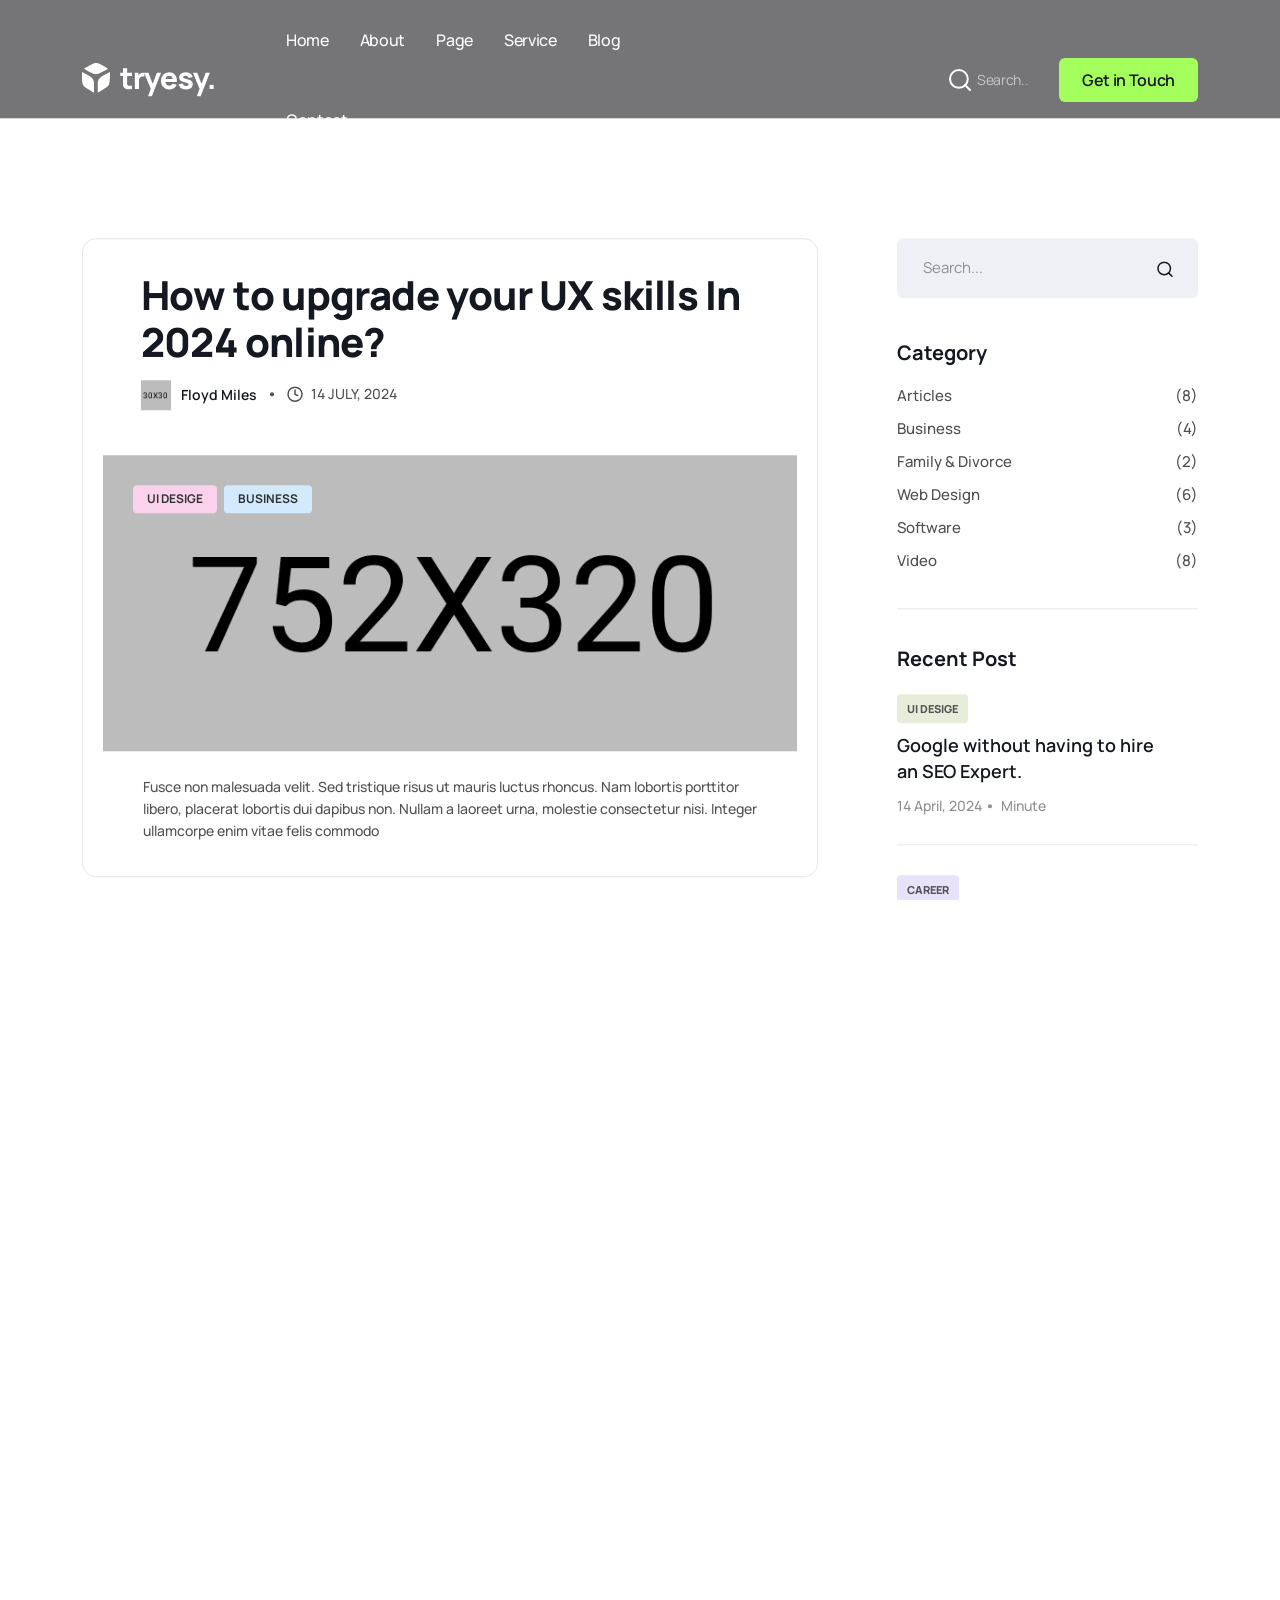
<file: blog-standard.html>
<!doctype html>
<html class="no-js" lang="zxx">

<head>

   <meta charset="utf-8">
   <meta http-equiv="x-ua-compatible" content="ie=edge">
   <title>tryesy - Digital Agency HTML Template </title>
   <meta name="description" content="">
   <meta name="viewport" content="width=device-width, initial-scale=1">

   <!-- Place favicon.ico in the root directory -->
   <link rel="shortcut icon" type="image/x-icon" href="assets/img/logo/favicon.png">

   <!-- CSS here -->
   <link rel="stylesheet" href="assets/css/bootstrap.css">
   <link rel="stylesheet" href="assets/css/custom-animation.css">
   <link rel="stylesheet" href="assets/css/animate.css">
   <link rel="stylesheet" href="assets/css/swiper-bundle.css">
   <link rel="stylesheet" href="assets/css/slick.css">
   <link rel="stylesheet" href="assets/css/magnific-popup.css">
   <link rel="stylesheet" href="assets/css/font-awesome-pro.css">
   <link rel="stylesheet" href="assets/css/spacing.css">
   <link rel="stylesheet" href="assets/css/main.css">

</head>

<body>

   <!-- preloader-start-area -->
   <div id="loading" class="preloader-layout-wrap">
      <div class="preloader-layout">
         <div class="preloader-path">
            <svg width="60" height="60" viewBox="0 0 28 30" fill="none" xmlns="http://www.w3.org/2000/svg">
               <path class="item1"
                  d="M15.7845 29.68C15.7845 25.9024 15.5838 22.516 15.8552 19.1566C16.0417 16.8118 17.5342 14.8906 19.5665 13.617C21.9687 12.1045 24.4634 10.7305 27.0373 9.50214C27.1871 9.43199 27.4952 9.28358 27.9927 9.0974C28.0425 12.7366 27.8357 16.375 27.3737 19.9877C27.1702 21.4286 26.0932 23.0962 24.8919 23.9866C22.0738 26.067 18.9532 27.7399 15.7845 29.68Z"
                  fill="white" />
               <path class="item2"
                  d="M11.9431 29.68C11.9431 25.9024 12.1438 22.516 11.8753 19.1566C11.6859 16.8118 10.1935 14.8906 8.16111 13.617C5.71042 12.079 3.45477 10.6786 0.972992 9.50214C0.823181 9.43199 0.517903 9.28358 0.0175895 9.0974C0.0175895 12.8291 -0.120916 16.4449 0.379398 19.9823C0.582915 21.4232 1.65986 23.0908 2.86118 23.9812C5.6652 26.067 8.78297 27.7399 11.9431 29.68Z"
                  fill="white" />
               <path class="item3"
                  d="M1.80685 5.81898C5.13945 3.93017 8.02544 2.06565 11.1347 0.616666C13.2999 -0.395194 15.745 -0.0875891 17.8876 0.999824C20.431 2.28693 22.8917 3.71777 25.2566 5.28472C25.3951 5.37646 25.6777 5.55455 26.0904 5.89183C22.6985 7.60525 19.527 9.44549 16.1548 10.7892C14.7783 11.3289 12.7629 11.256 11.3778 10.6813C8.15264 9.34295 5.09988 7.5324 1.80685 5.81898Z"
                  fill="white" />
            </svg>
         </div>
         <div class="preloader-logo">
            <img src="assets/img/logo/preloader.png" alt="">
         </div>
      </div>
   </div>
   <!-- preloader-end-area -->

   <!-- back to top start -->
   <div class="back-to-top-wrapper">
      <button id="back_to_top" type="button" class="back-to-top-btn">
         <svg width="12" height="7" viewBox="0 0 12 7" fill="none" xmlns="http://www.w3.org/2000/svg">
            <path d="M11 6L6 1L1 6" stroke="currentColor" stroke-width="1.5" stroke-linecap="round"
               stroke-linejoin="round" />
         </svg>
      </button>
   </div>
   <!-- back to top end -->


   <!-- tp-offcanvus-area-end -->
   <div class="tp-offcanvas-area">
      <div class="tp-offcanvas-wrapper">
         <div class="tp-offcanvas-top d-flex align-items-center justify-content-between">
            <div class="tp-offcanvas-logo">
               <a href="index.html">
                  <img src="assets/img/logo/logo-black.png" alt="">
               </a>
            </div>
            <div class="tp-offcanvas-close">
               <button class="tp-offcanvas-close-btn">
                  <svg width="37" height="38" viewBox="0 0 37 38" fill="none" xmlns="http://www.w3.org/2000/svg">
                     <path d="M9.19141 9.80762L27.5762 28.1924" stroke="currentColor" stroke-width="1.5"
                        stroke-linecap="round" stroke-linejoin="round" />
                     <path d="M9.19141 28.1924L27.5762 9.80761" stroke="currentColor" stroke-width="1.5"
                        stroke-linecap="round" stroke-linejoin="round" />
                  </svg>
               </button>
            </div>
         </div>
         <div class="tp-offcanvas-main">
            <div class="tp-offcanvas-content">
               <h3 class="tp-offcanvas-title">Hello There!</h3>
               <p>Lorem ipsum dolor sit amet, consectetur adipiscing elit, </p>
            </div>
            <div class="tp-offcanvas-menu d-xl-none">
               <nav></nav>
            </div>
            <div class="tp-offcanvas-contact">
               <h3 class="tp-offcanvas-title sm">Information</h3>

               <ul>
                  <li><a href="tel:1245654">+ 4 20 7700 1007</a></li>
                  <li><a href="mailto:hello@diego.com">hello@diego.com</a></li>
                  <li><a href="#">Avenue de Roma 158b, Lisboa</a></li>
               </ul>
            </div>
            <div class="tp-offcanvas-social">
               <h3 class="tp-offcanvas-title sm">Follow Us</h3>
               <ul>
                  <li>
                     <a href="#">
                        <svg width="16" height="16" viewBox="0 0 16 16" fill="none" xmlns="http://www.w3.org/2000/svg">
                           <path
                              d="M11.25 1.5H4.75C2.95507 1.5 1.5 2.95507 1.5 4.75V11.25C1.5 13.0449 2.95507 14.5 4.75 14.5H11.25C13.0449 14.5 14.5 13.0449 14.5 11.25V4.75C14.5 2.95507 13.0449 1.5 11.25 1.5Z"
                              stroke="currentColor" stroke-width="1.5" stroke-linecap="round" stroke-linejoin="round" />
                           <path
                              d="M10.6016 7.5907C10.6818 8.13166 10.5894 8.68414 10.3375 9.16955C10.0856 9.65497 9.68711 10.0486 9.19862 10.2945C8.71014 10.5404 8.15656 10.6259 7.61663 10.5391C7.0767 10.4522 6.57791 10.1972 6.19121 9.81055C5.80451 9.42385 5.54959 8.92506 5.46271 8.38513C5.37583 7.8452 5.46141 7.29163 5.70728 6.80314C5.95315 6.31465 6.34679 5.91613 6.83221 5.66425C7.31763 5.41238 7.87011 5.31998 8.41107 5.4002C8.96287 5.48202 9.47372 5.73915 9.86817 6.1336C10.2626 6.52804 10.5197 7.0389 10.6016 7.5907Z"
                              stroke="currentColor" stroke-width="1.5" stroke-linecap="round" stroke-linejoin="round" />
                           <path d="M11.5742 4.42578H11.5842" stroke="currentColor" stroke-width="1.5"
                              stroke-linecap="round" stroke-linejoin="round" />
                        </svg>
                     </a>
                  </li>
                  <li>
                     <a href="#">
                        <svg width="18" height="18" viewBox="0 0 18 18" fill="none" xmlns="http://www.w3.org/2000/svg">
                           <path
                              d="M2.50589 12.7494C4.57662 16.336 9.16278 17.5648 12.7494 15.4941C14.2113 14.65 15.2816 13.388 15.8962 11.9461C16.7895 9.85066 16.7208 7.37526 15.4941 5.25063C14.2674 3.12599 12.1581 1.82872 9.89669 1.55462C8.34063 1.366 6.71259 1.66183 5.25063 2.50589C1.66403 4.57662 0.435172 9.16278 2.50589 12.7494Z"
                              stroke="currentColor" stroke-width="1.5" />
                           <path
                              d="M12.7127 15.4292C12.7127 15.4292 12.0086 10.4867 10.5011 7.87559C8.99362 5.26451 5.28935 2.57155 5.28935 2.57155M5.68449 15.6124C6.79553 12.2606 12.34 8.54524 16.3975 9.43537M12.311 2.4082C11.1953 5.72344 5.75732 9.38453 1.71875 8.58915"
                              stroke="currentColor" stroke-width="1.5" stroke-linecap="round" />
                        </svg>
                     </a>
                  </li>
                  <li>
                     <a href="#">
                        <svg width="18" height="11" viewBox="0 0 18 11" fill="none" xmlns="http://www.w3.org/2000/svg">
                           <path
                              d="M1 5.5715H6.33342C7.62867 5.5715 8.61917 6.56199 8.61917 7.85725C8.61917 9.15251 7.62867 10.143 6.33342 10.143H1.76192C1.30477 10.143 1 9.83823 1 9.38108V1.76192C1 1.30477 1.30477 1 1.76192 1H5.5715C6.86676 1 7.85725 1.99049 7.85725 3.28575C7.85725 4.58101 6.86676 5.5715 5.5715 5.5715H1Z"
                              stroke="currentColor" stroke-width="1.5" stroke-miterlimit="10" />
                           <path
                              d="M10.9062 7.09454H17.0016C17.0016 5.41832 15.6301 4.04688 13.9539 4.04688C12.2777 4.04688 10.9062 5.41832 10.9062 7.09454ZM10.9062 7.09454C10.9062 8.77076 12.2777 10.1422 13.9539 10.1422H15.2492"
                              stroke="currentColor" stroke-width="1.5" stroke-miterlimit="10" stroke-linecap="round"
                              stroke-linejoin="round" />
                           <path d="M16.1125 1.44434H11.668" stroke="currentColor" stroke-width="1.2"
                              stroke-miterlimit="10" stroke-linecap="round" stroke-linejoin="round" />
                        </svg>
                     </a>
                  </li>
                  <li>
                     <a href="#">
                        <svg width="18" height="14" viewBox="0 0 18 14" fill="none" xmlns="http://www.w3.org/2000/svg">
                           <path
                              d="M12.75 13H5.25C3 13 1.5 11.5 1.5 9.25V4.75C1.5 2.5 3 1 5.25 1H12.75C15 1 16.5 2.5 16.5 4.75V9.25C16.5 11.5 15 13 12.75 13Z"
                              stroke="currentColor" stroke-width="1.5" stroke-miterlimit="10" stroke-linecap="round"
                              stroke-linejoin="round" />
                           <path
                              d="M8.70676 5.14837L10.8006 6.40465C11.5543 6.90716 11.5543 7.66093 10.8006 8.16344L8.70676 9.41972C7.86923 9.92224 7.19922 9.50348 7.19922 8.5822V6.06964C7.19922 4.98086 7.86923 4.64585 8.70676 5.14837Z"
                              fill="currentColor" />
                        </svg>
                     </a>
                  </li>
               </ul>
            </div>
         </div>
      </div>
   </div>
   <div class="body-overlay"></div>
   <!-- tp-offcanvus-area-end -->

   <header>

      <!-- header area start -->
      <div id="header-sticky" class="tp-header-area tp-header-inner-style tp-header-mob-space tp-header-border header-transparent">
         <div class="container">
            <div class="row align-items-center">
               <div class="col-xl-2 col-lg-4 col-md-4 col-6">
                  <div class="tp-header-logo">
                     <a href="index.html">
                        <img src="assets/img/logo/logo-white.png" alt="">
                     </a>
                  </div>
               </div>
               <div class="col-xl-5 d-none d-xl-block">
                  <div class="tp-header-menu tp-header-menu-style-2 header-main-menu">
                     <nav class="tp-mobile-menu-active">
                        <ul>
                           <li class="has-dropdown">
                              <a href="index.html">Home</a>
                              <ul class="tp-submenu submenu">
                                 <li><a href="index.html">Digital Agency dark</a></li>
                                 <li><a href="index-2.html">Digital Agency light</a></li>
                                 <li><a href="index-3.html">SEO Agency</a></li>
                                 <li><a href="index-4.html">IT Company</a></li>
                                 <li><a href="index-5.html">Startup</a></li>
                              </ul>
                           </li>
                           <li><a href="about.html">About</a></li>
                           <li class="has-dropdown">
                              <a href="#">Page</a>
                              <ul class="tp-submenu submenu">
                                 <li><a href="team.html">Team</a></li>
                                 <li><a href="team-details.html">Team Details</a></li>
                                 <li><a href="portfolio.html">Portfolio</a></li>
                                 <li><a href="portfolio-details.html">Portfolio Details</a></li>
                              </ul>
                           </li>
                           <li class="has-dropdown">
                              <a href="service.html">Service</a>
                              <ul class="tp-submenu submenu">
                                 <li><a href="service.html">Service 01</a></li>
                                 <li><a href="service-2.html">Service 02</a></li>
                                 <li><a href="service-3.html">Service 03</a></li>
                                 <li><a href="service-details.html">Service Details</a></li>
                              </ul>
                           </li>
                           <li class="has-dropdown">
                              <a href="blog.html">Blog</a>
                              <ul class="tp-submenu submenu">
                                 <li><a href="blog.html">Blog</a></li>
                                 <li><a href="blog-standard.html">Blog Sidebar</a></li>
                                 <li><a href="blog-details.html">Blog Details</a></li>
                              </ul>
                           </li>
                           <li><a href="contact.html">contact</a></li>
                        </ul>
                     </nav>
                  </div>
               </div>
               <div class="col-xl-5 col-lg-8 col-md-8 col-6">
                  <div class="tp-header-right text-end">
                     <div class="tp-header-action d-inline-flex align-items-center">
                        <div id="tp-header-search" class="tp-header-search p-relative d-none d-md-block">
                           <form action="#">
                              <div class="tp-header-search-input">
                                 <input type="text" placeholder="Search...">
                              </div>
                           </form>
                           <div class="tp-header-search-icon">
                              <span>
                                 <svg width="22" height="22" viewBox="0 0 22 22" fill="none"
                                    xmlns="http://www.w3.org/2000/svg">
                                    <path
                                       d="M9.88888 18.7778C14.7981 18.7778 18.7778 14.7981 18.7778 9.88888C18.7778 4.97969 14.7981 1 9.88888 1C4.97969 1 1 4.97969 1 9.88888C1 14.7981 4.97969 18.7778 9.88888 18.7778Z"
                                       stroke="currentcolor" stroke-width="2" stroke-linecap="round"
                                       stroke-linejoin="round" />
                                    <path d="M21 21L16.1666 16.1666" stroke="currentcolor" stroke-width="2"
                                       stroke-linecap="round" stroke-linejoin="round" />
                                 </svg>
                              </span>
                           </div>
                        </div>
                        <div class="tp-header-btn d-none d-sm-block">
                           <a class="tp-btn ml-30" href="contact.html">Get in Touch</a>
                        </div>
                        <div class="tp-header-bar tp-offcanvas-open-btn d-xl-none">
                           <button>
                              <span>
                                 <svg width="25" height="25" viewBox="0 0 25 25" fill="none"
                                    xmlns="http://www.w3.org/2000/svg">
                                    <path d="M21.8808 10.2976H3.8808" stroke="currentcolor" stroke-width="2"
                                       stroke-linecap="round" stroke-linejoin="round" />
                                    <path d="M21.8808 6.29756H3.8808" stroke="currentcolor" stroke-width="2"
                                       stroke-linecap="round" stroke-linejoin="round" />
                                    <path d="M21.8808 14.2976H3.8808" stroke="currentcolor" stroke-width="2"
                                       stroke-linecap="round" stroke-linejoin="round" />
                                    <path d="M21.8808 18.2976H3.8808" stroke="currentcolor" stroke-width="2"
                                       stroke-linecap="round" stroke-linejoin="round" />
                                 </svg>
                              </span>
                           </button>
                        </div>
                     </div>
                  </div>
               </div>
            </div>
         </div>
      </div>
      <!-- header area end -->

   </header>


   <div id="smooth-wrapper">
      <div id="smooth-content">

         <main>

            <!-- tp-bradcurmb-start -->
            <div class="breadcrumb-area breadcrumb-overlay breadcrumb-bg p-relative"
               data-background="assets/img/breadcurmb/team.jpg">
               <div class="container">
                  <div class="row">
                     <div class="col-xxl-12">
                        <div class="breadcrumb-content z-index-2">
                           <div class="breadcrumb-list">
                              <span><a href="index.html">Home</a></span>
                              <span class="dvdr">
                                 <i>
                                    <svg width="7" height="12" viewBox="0 0 7 12" fill="none"
                                       xmlns="http://www.w3.org/2000/svg">
                                       <path d="M1 11L6 6L1 1" stroke="white" stroke-width="1.5" stroke-linecap="round"
                                          stroke-linejoin="round" />
                                    </svg>
                                 </i>
                              </span>
                              <span>News & Updates</span>
                           </div>
                           <h3 class="breadcrumb-title tp-split-text tp-split-right">News & Updates</h3>
                        </div>
                     </div>
                  </div>
               </div>
            </div>
            <!-- tp-bradcurmb-end -->

            <!-- postbox area start -->
            <section class="postbox-area pt-120 pb-120">
               <div class="container">
                  <div class="row">
                     <div class="col-xxl-8 col-xl-8 col-lg-8">
                        <div class="postbox-wrapper">
                           <article class="postbox-item mb-30">
                              <div class="postbox-content">
                                 <h3 class="postbox-title tp-split-text tp-split-right">
                                    <a href="blog-details.html">How to upgrade your UX skills In 2024 online?</a>
                                 </h3>
                                 <div class="postbox-author d-flex align-items-center">
                                    <div class="postbox-author-info d-flex align-items-center">
                                       <img src="assets/img/inner-blog/avater/avater-2.png" alt="#">
                                       <span class="postbox-author-title">Floyd Miles</span>
                                    </div>
                                    <div class="postbox-meta">
                                       <span>
                                          <svg width="16" height="16" viewBox="0 0 16 16" fill="none"
                                             xmlns="http://www.w3.org/2000/svg">
                                             <path
                                                d="M8 15C11.866 15 15 11.866 15 8C15 4.13401 11.866 1 8 1C4.13401 1 1 4.13401 1 8C1 11.866 4.13401 15 8 15Z"
                                                stroke="currentcolor" stroke-width="1.5" stroke-linecap="round"
                                                stroke-linejoin="round" />
                                             <path d="M8 3.79999V7.99999L10.8 9.39999" stroke="currentcolor"
                                                stroke-width="1.5" stroke-linecap="round" stroke-linejoin="round" />
                                          </svg>
                                       </span>
                                       <span>14 July, 2024</span>
                                    </div>
                                 </div>
                              </div>
                              <div class="postbox-thumb p-relative">
                                 <a href="blog-details.html">
                                    <img class="w-100" src="assets/img/inner-blog/blog-standard/blog-1.jpg" alt="">
                                 </a>
                                 <div class="postbox-category">
                                    <a href="#">UI Desige</a>
                                    <a data-bg-color="#d3e9fd" href="#">Business</a>
                                 </div>
                              </div>
                              <div class="postbox-text">
                                 <p>
                                    Fusce non malesuada velit. Sed tristique risus ut mauris luctus rhoncus. Nam
                                    lobortis porttitor libero,
                                    placerat lobortis dui dapibus non. Nullam a laoreet urna, molestie consectetur nisi.
                                    Integer ullamcorpe
                                    enim vitae felis commodo
                                 </p>
                              </div>
                           </article>
                           <article class="postbox-item mb-30">
                              <div class="postbox-content">
                                 <h3 class="postbox-title tp-split-text tp-split-right">
                                    <a href="blog-details.html">Comprehensive Tips for Developing Advanced UX Skills</a>
                                 </h3>
                                 <div class="postbox-author d-flex align-items-center">
                                    <div class="postbox-author-info d-flex align-items-center">
                                       <img src="assets/img/inner-blog/avater/avater-2.png" alt="#">
                                       <span class="postbox-author-title">Penny Tool</span>
                                    </div>
                                    <div class="postbox-meta">
                                       <span>
                                          <svg width="16" height="16" viewBox="0 0 16 16" fill="none"
                                             xmlns="http://www.w3.org/2000/svg">
                                             <path
                                                d="M8 15C11.866 15 15 11.866 15 8C15 4.13401 11.866 1 8 1C4.13401 1 1 4.13401 1 8C1 11.866 4.13401 15 8 15Z"
                                                stroke="currentcolor" stroke-width="1.5" stroke-linecap="round"
                                                stroke-linejoin="round" />
                                             <path d="M8 3.79999V7.99999L10.8 9.39999" stroke="currentcolor"
                                                stroke-width="1.5" stroke-linecap="round" stroke-linejoin="round" />
                                          </svg>
                                       </span>
                                       <span>14 May, 2024</span>
                                    </div>
                                 </div>
                              </div>
                              <div class="postbox-thumb-wrap p-relative">
                                 <div class="postbox-thumb postbox-thumb-gradient p-relative">
                                    <a href="blog-details.html">
                                       <img src="assets/img/inner-blog/blog-standard/blog-4.jpg" alt="">
                                    </a>
                                    <div class="postbox-play-btn z-index-1">
                                       <a class="popup-video" href="https://www.youtube.com/watch?v=VCPGMjCW0is">
                                          <span>
                                             <svg width="15" height="18" viewBox="0 0 15 18" fill="none"
                                                xmlns="http://www.w3.org/2000/svg">
                                                <path d="M15 9L0 17.6603L0 0.339746L15 9Z" fill="#141820" />
                                             </svg>
                                          </span>
                                       </a>
                                    </div>
                                 </div>
                                 <div class="postbox-category z-index-1">
                                    <a href="#">UI Desige</a>
                                    <a data-bg-color="#d3e9fd" href="#">Business</a>
                                 </div>
                              </div>
                              <div class="postbox-text">
                                 <p>
                                    Fusce non malesuada velit. Sed tristique risus ut mauris luctus rhoncus. Nam
                                    lobortis porttitor libero,
                                    placerat lobortis dui dapibus non. Nullam a laoreet urna, molestie consectetur nisi.
                                    Integer ullamcorpe
                                    enim vitae felis commodo
                                 </p>
                              </div>
                           </article>

                           <div class="postbox-item postbox-link-bg space-bottom mb-30">
                              <div class="postbox-blockquote">
                                 <blockquote>
                                    <div class="postbox-link-post d-flex align-items-start">
                                       <span class="postbox-link-icon">
                                          <svg width="44" height="40" viewBox="0 0 44 40" fill="none"
                                             xmlns="http://www.w3.org/2000/svg">
                                             <path
                                                d="M44 1.05264L39.9691 0L25.2477 37.0175L28.0518 40L41.1959 36.8421L44 1.05264Z"
                                                fill="#141820" />
                                             <path
                                                d="M18.7523 1.05264L14.7214 0L0 37.0175L2.80408 40L15.9482 36.8421L18.7523 1.05264Z"
                                                fill="#141820" />
                                          </svg>
                                       </span>
                                       <div class="postbox-link-paragraph">
                                          <p>We're committed to changing the way of mobile UX. We believe that mobile UX
                                             has the power to make a real difference in people's lives.</p>
                                          <div class="postbox-link-author">
                                             <span>Ralph Edwards</span>
                                             <i>New York</i>
                                          </div>
                                       </div>
                                    </div>
                                 </blockquote>
                              </div>
                           </div>

                           <article class="postbox-item mb-30">
                              <div class="postbox-content">
                                 <h3 class="postbox-title tp-split-text tp-split-right">
                                    <a href="blog-details.html">Step-by-Step Guide to Enhancing Your UX Skills in
                                       2024</a>
                                 </h3>
                                 <div class="postbox-author d-flex align-items-center">
                                    <div class="postbox-author-info d-flex align-items-center">
                                       <img src="assets/img/inner-blog/avater/avater-2.png" alt="#">
                                       <span class="postbox-author-title">Guy Hawkins</span>
                                    </div>
                                    <div class="postbox-meta">
                                       <span>
                                          <svg width="16" height="16" viewBox="0 0 16 16" fill="none"
                                             xmlns="http://www.w3.org/2000/svg">
                                             <path
                                                d="M8 15C11.866 15 15 11.866 15 8C15 4.13401 11.866 1 8 1C4.13401 1 1 4.13401 1 8C1 11.866 4.13401 15 8 15Z"
                                                stroke="currentcolor" stroke-width="1.5" stroke-linecap="round"
                                                stroke-linejoin="round" />
                                             <path d="M8 3.79999V7.99999L10.8 9.39999" stroke="currentcolor"
                                                stroke-width="1.5" stroke-linecap="round" stroke-linejoin="round" />
                                          </svg>
                                       </span>
                                       <span>14 May, 2024</span>
                                    </div>
                                 </div>
                              </div>
                              <div class="postbox-thumb p-relative">
                                 <div class="postbox-slider p-relative">
                                    <div class="swiper-container postbox-slider-active fix">
                                       <div class="swiper-wrapper">
                                          <div class="swiper-slide">
                                             <div class="postbox-slider-item">
                                                <img src="assets/img/inner-blog/blog-standard/blog-5.jpg" alt="">
                                             </div>
                                          </div>
                                          <div class="swiper-slide">
                                             <div class="postbox-slider-item">
                                                <img src="assets/img/inner-blog/blog-standard/blog-2.jpg" alt="">
                                             </div>
                                          </div>
                                          <div class="swiper-slide">
                                             <div class="postbox-slider-item">
                                                <img src="assets/img/inner-blog/blog-standard/blog-3.jpg" alt="">
                                             </div>
                                          </div>
                                       </div>
                                    </div>
                                    <div class="postbox-slider-arrow">
                                       <button class="postbox-arrow-prev">
                                          <i class="fa-light fa-angle-left"></i>
                                       </button>
                                       <button class="postbox-arrow-next">
                                          <i class="fa-light fa-angle-right"></i>
                                       </button>
                                    </div>
                                 </div>
                                 <div class="postbox-category z-index-2">
                                    <a href="#">UI Desige</a>
                                    <a data-bg-color="#d3e9fd" href="#">Business</a>
                                 </div>
                              </div>
                              <div class="postbox-text">
                                 <p>
                                    Fusce non malesuada velit. Sed tristique risus ut mauris luctus rhoncus. Nam
                                    lobortis porttitor libero, placerat lobortis dui dapibus non. Nullam a laoreet urna, molestie consectetur nisi.
                                    Integer ullamcorpe enim vitae felis commodo
                                 </p>
                              </div>
                           </article>

                           <div class="postbox-item postbox-link-bg mb-30">
                              <div class="postbox-link-post d-flex align-items-start">
                                 <span class="postbox-link-icon">
                                    <svg width="41" height="40" viewBox="0 0 41 40" fill="none"
                                       xmlns="http://www.w3.org/2000/svg">
                                       <mask id="path-1-inside-1_6_8303" fill="white">
                                          <path
                                             d="M15.9934 22.0134C16.8581 23.1693 17.9612 24.1258 19.228 24.8179C20.4948 25.51 21.8956 25.9216 23.3355 26.0247C24.7753 26.1278 26.2205 25.92 27.573 25.4155C28.9255 24.911 30.1537 24.1215 31.1743 23.1006L37.2144 17.0605C39.0482 15.1618 40.0628 12.6189 40.0399 9.9794C40.017 7.3399 38.9582 4.815 37.0918 2.94852C35.2253 1.08204 32.7004 0.0233171 30.0609 0.000380554C27.4214 -0.022556 24.8785 0.992129 22.9798 2.82589L19.5168 6.26876" />
                                       </mask>
                                       <path
                                          d="M19.1965 19.6174C17.8732 17.8484 15.3665 17.4871 13.5975 18.8103C11.8285 20.1335 11.4671 22.6403 12.7903 24.4093L19.1965 19.6174ZM31.1743 23.1006L28.3458 20.2722L28.3453 20.2727L31.1743 23.1006ZM37.2144 17.0605L40.0428 19.8889C40.0592 19.8725 40.0754 19.856 40.0915 19.8393L37.2144 17.0605ZM22.9798 2.82589L20.201 -0.0512611C20.1871 -0.0378638 20.1733 -0.0243663 20.1597 -0.0107698L22.9798 2.82589ZM16.6966 3.4321C15.13 4.98964 15.1226 7.52229 16.6802 9.08893C18.2377 10.6556 20.7703 10.663 22.337 9.10542L16.6966 3.4321ZM12.7903 24.4093C13.9986 26.0245 15.54 27.361 17.3102 28.3281L21.1458 21.3076C20.3824 20.8905 19.7176 20.3141 19.1965 19.6174L12.7903 24.4093ZM17.3102 28.3281C19.0803 29.2953 21.0378 29.8704 23.0497 30.0145L23.6212 22.0349C22.7535 21.9727 21.9093 21.7247 21.1458 21.3076L17.3102 28.3281ZM23.0497 30.0145C25.0617 30.1586 27.0811 29.8683 28.971 29.1633L26.175 21.6678C25.3599 21.9718 24.489 22.097 23.6212 22.0349L23.0497 30.0145ZM28.971 29.1633C30.861 28.4583 32.5771 27.3551 34.0032 25.9285L28.3453 20.2727C27.7303 20.8879 26.9901 21.3637 26.175 21.6678L28.971 29.1633ZM34.0027 25.929L40.0428 19.8889L34.386 14.232L28.3458 20.2722L34.0027 25.929ZM40.0915 19.8393C42.6539 17.1863 44.0718 13.6329 44.0397 9.94464L36.0401 10.0142C36.0539 11.6049 35.4424 13.1374 34.3372 14.2816L40.0915 19.8393ZM44.0397 9.94464C44.0077 6.25635 42.5283 2.72821 39.9202 0.120094L34.2633 5.77695C35.3882 6.9018 36.0262 8.42344 36.0401 10.0142L44.0397 9.94464ZM39.9202 0.120094C37.3121 -2.48802 33.7839 -3.96742 30.0956 -3.99947L30.0261 4.00023C31.6168 4.01405 33.1385 4.6521 34.2633 5.77695L39.9202 0.120094ZM30.0956 -3.99947C26.4073 -4.03152 22.854 -2.61366 20.201 -0.0512611L25.7587 5.70304C26.9029 4.59791 28.4354 3.98641 30.0261 4.00023L30.0956 -3.99947ZM20.1597 -0.0107698L16.6966 3.4321L22.337 9.10542L25.8 5.66255L20.1597 -0.0107698Z"
                                          fill="#141820" mask="url(#path-1-inside-1_6_8303)" />
                                       <mask id="path-3-inside-2_6_8303" fill="white">
                                          <path
                                             d="M24.0469 17.9867C23.1822 16.8308 22.0791 15.8743 20.8123 15.1822C19.5455 14.4901 18.1446 14.0785 16.7048 13.9754C15.2649 13.8723 13.8198 14.0801 12.4673 14.5846C11.1147 15.0891 9.88657 15.8786 8.86602 16.8995L2.82589 22.9396C0.992129 24.8383 -0.022556 27.3812 0.000380554 30.0207C0.0233171 32.6602 1.08204 35.1851 2.94852 37.0516C4.815 38.9181 7.3399 39.9768 9.9794 39.9997C12.6189 40.0227 15.1618 39.008 17.0605 37.1742L20.5033 33.7313" />
                                       </mask>
                                       <path
                                          d="M20.8438 20.3827C22.167 22.1517 24.6738 22.513 26.4428 21.1898C28.2118 19.8666 28.5732 17.3598 27.2499 15.5908L20.8438 20.3827ZM8.86602 16.8995L11.6944 19.7279L11.695 19.7274L8.86602 16.8995ZM2.82589 22.9396L-0.00253549 20.1112C-0.0189206 20.1276 -0.0351631 20.1441 -0.0512611 20.1608L2.82589 22.9396ZM17.0605 37.1742L19.8393 40.0514C19.856 40.0353 19.8725 40.019 19.8889 40.0026L17.0605 37.1742ZM23.3318 36.5598C24.8939 34.9977 24.8939 32.465 23.3318 30.9029C21.7697 29.3408 19.237 29.3408 17.6749 30.9029L23.3318 36.5598ZM27.2499 15.5908C26.0417 13.9756 24.5003 12.6391 22.7301 11.672L18.8945 18.6925C19.6579 19.1096 20.3227 19.686 20.8438 20.3827L27.2499 15.5908ZM22.7301 11.672C20.9599 10.7048 19.0025 10.1297 16.9905 9.98565L16.4191 17.9652C17.2868 18.0274 18.131 18.2754 18.8945 18.6925L22.7301 11.672ZM16.9905 9.98565C14.9786 9.84155 12.9591 10.1318 11.0692 10.8368L13.8653 18.3323C14.6804 18.0283 15.5513 17.9031 16.4191 17.9652L16.9905 9.98565ZM11.0692 10.8368C9.17933 11.5418 7.46314 12.645 6.03708 14.0716L11.695 19.7274C12.31 19.1122 13.0502 18.6364 13.8653 18.3323L11.0692 10.8368ZM6.03759 14.0711L-0.00253549 20.1112L5.65432 25.7681L11.6944 19.7279L6.03759 14.0711ZM-0.0512611 20.1608C-2.61366 22.8138 -4.03152 26.3672 -3.99947 30.0555L4.00023 29.9859C3.98641 28.3952 4.59791 26.8627 5.70304 25.7185L-0.0512611 20.1608ZM-3.99947 30.0555C-3.96742 33.7437 -2.48802 37.2719 0.120094 39.88L5.77695 34.2232C4.6521 33.0983 4.01405 31.5767 4.00023 29.9859L-3.99947 30.0555ZM0.120094 39.88C2.72821 42.4881 6.25635 43.9675 9.94464 43.9996L10.0142 35.9999C8.42344 35.9861 6.9018 35.348 5.77695 34.2232L0.120094 39.88ZM9.94464 43.9996C13.6329 44.0316 17.1863 42.6138 19.8393 40.0514L14.2816 34.2971C13.1374 35.4022 11.6049 36.0137 10.0142 35.9999L9.94464 43.9996ZM19.8889 40.0026L23.3318 36.5598L17.6749 30.9029L14.232 34.3458L19.8889 40.0026Z"
                                          fill="#141820" mask="url(#path-3-inside-2_6_8303)" />
                                    </svg>
                                 </span>
                                 <div class="postbox-link-paragraph">
                                    <p>We believe that mobile UX has the power to make a real difference in people's
                                       lives.</p>
                                    <div class="postbox-link-author">
                                       <span>Ralph Edwards</span>
                                       <i>New York</i>
                                    </div>
                                 </div>
                              </div>
                           </div>

                           <article class="postbox-item mb-40">
                              <div class="postbox-content">
                                 <h3 class="postbox-title tp-split-text tp-split-right">
                                    <a href="blog-details.html">Best Online Resources for Upgrading Your UX Skills.</a>
                                 </h3>
                                 <div class="postbox-author d-flex align-items-center">
                                    <div class="postbox-author-info d-flex align-items-center">
                                       <img src="assets/img/inner-blog/avater/avater-2.png" alt="#">
                                       <span class="postbox-author-title">Floyd Miles</span>
                                    </div>
                                    <div class="postbox-meta">
                                       <span>
                                          <svg width="16" height="16" viewBox="0 0 16 16" fill="none"
                                             xmlns="http://www.w3.org/2000/svg">
                                             <path
                                                d="M8 15C11.866 15 15 11.866 15 8C15 4.13401 11.866 1 8 1C4.13401 1 1 4.13401 1 8C1 11.866 4.13401 15 8 15Z"
                                                stroke="currentcolor" stroke-width="1.5" stroke-linecap="round"
                                                stroke-linejoin="round" />
                                             <path d="M8 3.79999V7.99999L10.8 9.39999" stroke="currentcolor"
                                                stroke-width="1.5" stroke-linecap="round" stroke-linejoin="round" />
                                          </svg>
                                       </span>
                                       <span>14 July, 2024</span>
                                    </div>
                                 </div>
                              </div>
                              <div class="postbox-thumb p-relative">
                                 <a href="blog-details.html">
                                    <img class="w-100" src="assets/img/inner-blog/blog-standard/blog-3.jpg" alt="">
                                 </a>
                                 <div class="postbox-category">
                                    <a href="#">UI Desige</a>
                                    <a data-bg-color="#d3e9fd" href="#">Business</a>
                                 </div>
                              </div>
                              <div class="postbox-text">
                                 <p>
                                    Fusce non malesuada velit. Sed tristique risus ut mauris luctus rhoncus. Nam
                                    lobortis porttitor libero,
                                    placerat lobortis dui dapibus non. Nullam a laoreet urna, molestie consectetur nisi.
                                    Integer ullamcorpe
                                    enim vitae felis commodo
                                 </p>
                              </div>
                           </article>

                           <div class="basic-pagination-wrap">
                              <div class="row">
                                 <div class="col-xl-6">
                                    <div class="basic-pagination mb-0">
                                       <nav>
                                          <ul>
                                             <li>
                                                <a href="blog-standard.html">
                                                   <i class="fa-regular fa-angle-left"></i>
                                                </a>
                                             </li>
                                             <li>
                                                <span class="current">1</span>
                                             </li>
                                             <li>
                                                <a href="blog-standard.html">2</a>
                                             </li>
                                             <li>
                                                <a href="blog-standard.html">
                                                   <i class="fa-regular fa-angle-right"></i>
                                                </a>
                                             </li>
                                          </ul>
                                       </nav>
                                    </div>
                                 </div>
                              </div>
                           </div>

                        </div>
                     </div>
                     <div class="col-xxl-4 col-xl-4 col-lg-4">
                        <div class="sidebar-wrapper">
                           <div class="sidebar-widget mb-45">
                              <div class="sidebar-widget-content">
                                 <div class="sidebar-search">
                                    <form action="#">
                                       <div class="sidebar-search-input">
                                          <input type="text" placeholder="Search...">
                                          <button type="submit">
                                             <svg width="16" height="16" viewBox="0 0 16 16" fill="none"
                                                xmlns="http://www.w3.org/2000/svg">
                                                <path
                                                   d="M7.22222 13.4444C10.6587 13.4444 13.4444 10.6587 13.4444 7.22222C13.4444 3.78578 10.6587 1 7.22222 1C3.78578 1 1 3.78578 1 7.22222C1 10.6587 3.78578 13.4444 7.22222 13.4444Z"
                                                   stroke="#141820" stroke-width="1.5" stroke-linecap="round"
                                                   stroke-linejoin="round" />
                                                <path d="M15 15.0002L11.6167 11.6169" stroke="#141820"
                                                   stroke-width="1.5" stroke-linecap="round" stroke-linejoin="round" />
                                             </svg>
                                          </button>
                                       </div>
                                    </form>
                                 </div>
                              </div>
                           </div>
                           <div class="sidebar-widget sidebar-border-bottom pb-40 mb-40">
                              <h3 class="sidebar-widget-title">Category</h3>
                              <div class="sidebar-widget-content">
                                 <ul>
                                    <li>
                                       <a class="d-flex align-items-center justify-content-between" href="blog.html">
                                          <span>Articles</span>
                                          <span>(8)</span>
                                       </a>
                                    </li>
                                    <li>
                                       <a class="d-flex align-items-center justify-content-between" href="blog.html">
                                          <span>Business</span>
                                          <span>(4)</span>
                                       </a>
                                    </li>
                                    <li>
                                       <a class="d-flex align-items-center justify-content-between" href="blog.html">
                                          <span>Family & Divorce</span>
                                          <span>(2)</span>
                                       </a>
                                    </li>
                                    <li>
                                       <a class="d-flex align-items-center justify-content-between" href="blog.html">
                                          <span>Web Design</span>
                                          <span>(6)</span>
                                       </a>
                                    </li>
                                    <li>
                                       <a class="d-flex align-items-center justify-content-between" href="blog.html">
                                          <span>Software</span>
                                          <span>(3)</span>
                                       </a>
                                    </li>
                                    <li>
                                       <a class="d-flex align-items-center justify-content-between" href="blog.html">
                                          <span>Video</span>
                                          <span>(8)</span>
                                       </a>
                                    </li>
                                 </ul>
                              </div>
                           </div>
                           <div class="sidebar-widget sidebar-border-bottom pb-35 mb-40">
                              <h3 class="sidebar-widget-title">Recent Post</h3>
                              <div class="sidebar-widget-content">
                                 <div class="sidebar-post">
                                    <div class="rc-post">
                                       <div class="rc-post-content">
                                          <div class="rc-category">
                                             <a href="#">UI Desige</a>
                                          </div>
                                          <h3 class="rc-post-title">
                                             <a href="blog-details.html">Google without having to hire <br> an SEO
                                                Expert.</a>
                                          </h3>
                                          <div class="rc-meta">
                                             <span>14 April, 2024</span>
                                             <span>Minute</span>
                                          </div>
                                       </div>
                                    </div>
                                    <div class="rc-post">
                                       <div class="rc-post-content">
                                          <div class="rc-category">
                                             <a data-bg-color="#e8e2fa" href="#">Career</a>
                                          </div>
                                          <h3 class="rc-post-title">
                                             <a href="blog-details.html">Being good cyber citizens in <br> a digital
                                                world.</a>
                                          </h3>
                                          <div class="rc-meta">
                                             <span>14 April, 2024</span>
                                             <span>Minute</span>
                                          </div>
                                       </div>
                                    </div>
                                    <div class="rc-post">
                                       <div class="rc-post-content">
                                          <div class="rc-category">
                                             <a data-bg-color="#D1EDE2" href="#">Software</a>
                                          </div>
                                          <h3 class="rc-post-title">
                                             <a href="blog-details.html">The single biggest reason <br> why startups
                                                succeed.</a>
                                          </h3>
                                          <div class="rc-meta">
                                             <span>14 April, 2024</span>
                                             <span>Minute</span>
                                          </div>
                                       </div>
                                    </div>
                                 </div>
                              </div>
                           </div>
                           <div class="sidebar-widget">
                              <h3 class="sidebar-widget-title">Tags</h3>
                              <div class="sidebar-widget-content">
                                 <div class="tagcloud">
                                    <a href="#">News</a>
                                    <a href="#">Counseling</a>
                                    <a href="#">Career</a>
                                    <a href="#">Software</a>
                                    <a href="#">Development</a>
                                    <a href="#">Merket</a>
                                    <a href="#">Life</a>
                                    <a href="#">Research</a>
                                    <a href="#">UI Desige</a>
                                 </div>
                              </div>
                           </div>
                        </div>
                     </div>
                  </div>
               </div>
            </section>
            <!-- postbox area end -->

         </main>

         <footer>

            <!-- footer area start -->
            <div class="tp-footer-3-area black-bg pt-90 pb-30">
               <div class="container">
                  <div class="row">
                     <div class="col-xl-3 col-lg-3 col-md-4 col-sm-6 mb-60">
                        <div class="tp-footer-3-widget tp-footer-3-space-1">
                           <h4 class="tp-footer-3-widget-title mb-20"><span>Top-rated business</span> <br> IT company
                              for your success</h4>
                           <a class="tp-footer-3-widget-link" href="contact.html">
                              Get a Quote
                              <span>
                                 <svg width="12" height="12" viewBox="0 0 12 12" fill="none"
                                    xmlns="http://www.w3.org/2000/svg">
                                    <path d="M1 6H11" stroke="currentcolor" stroke-width="1.5" stroke-linecap="round"
                                       stroke-linejoin="round" />
                                    <path d="M6 1L11 6L6 11" stroke="currentcolor" stroke-width="1.5"
                                       stroke-linecap="round" stroke-linejoin="round" />
                                 </svg>
                              </span>
                           </a>
                        </div>
                     </div>
                     <div class="col-xl-3 col-lg-3 col-md-4 col-sm-6 mb-60">
                        <div class="tp-footer-3-widget tp-footer-3-space-2">
                           <h4 class="tp-footer-3-widget-title mb-35">Info</h4>
                           <div class="tp-footer-3-widget-menu">
                              <ul>
                                 <li><a href="#">Company</a></li>
                                 <li><a href="#">Video Tutorials</a></li>
                                 <li><a href="#">Careers</a></li>
                                 <li><a href="#">Help Center</a></li>
                                 <li><a href="#">Blogs</a></li>
                              </ul>
                           </div>
                        </div>
                     </div>
                     <div class="col-xl-3 col-lg-3 col-md-4 col-sm-6 mb-60">
                        <div class="tp-footer-3-widget tp-footer-3-space-3">
                           <h4 class="tp-footer-3-widget-title mb-35">Company</h4>
                           <div class="tp-footer-3-widget-menu">
                              <ul>
                                 <li><a href="#">Product</a></li>
                                 <li><a href="#">Services</a></li>
                                 <li><a href="#">Customers</a></li>
                                 <li><a href="#">Pricing</a></li>
                                 <li><a href="#">Contact</a></li>
                              </ul>
                           </div>
                        </div>
                     </div>
                     <div class="col-xl-3 col-lg-3 col-md-4 col-sm-6 mb-60">
                        <div class="tp-footer-3-widget tp-footer-3-space-4">
                           <h4 class="tp-footer-3-widget-title mb-35">Need Help?</h4>
                           <div class="tp-footer-3-widget-contact mb-25">
                              <div class="tp-footer-3-widget-contact-item">
                                 <span>Call Us Directly</span>
                                 <a class="tp-line-white" href="tel:(1)2246767430">+(1) 224 676 7430</a>
                              </div>
                              <div class="tp-footer-3-widget-contact-item">
                                 <span>Need Support?</span>
                                 <a class="tp-line-white" href="mailto:tryesy@gmail.com">tryesy@gmail.com</a>
                              </div>
                           </div>
                           <div class="tp-footer-3-widget-social">
                              <a href="#">
                                 <span>
                                    <svg width="10" height="19" viewBox="0 0 10 19" fill="none"
                                       xmlns="http://www.w3.org/2000/svg">
                                       <path
                                          d="M10 0H7.27273C6.0672 0 4.91104 0.478895 4.05861 1.33133C3.20617 2.18377 2.72727 3.33992 2.72727 4.54545V7.27273H0V10.9091H2.72727V18.1818H6.36364V10.9091H9.09091L10 7.27273H6.36364V4.54545C6.36364 4.30435 6.45942 4.07312 6.6299 3.90263C6.80039 3.73214 7.03162 3.63636 7.27273 3.63636H10V0Z"
                                          fill="currentcolor" />
                                    </svg>
                                 </span>
                              </a>
                              <a href="#">
                                 <span>
                                    <svg width="16" height="14" viewBox="0 0 16 14" fill="none"
                                       xmlns="http://www.w3.org/2000/svg">
                                       <path
                                          d="M16 0.00731324C15.3036 0.49857 14.5324 0.874302 13.7164 1.12004C13.2784 0.616412 12.6962 0.259453 12.0488 0.0974414C11.4013 -0.0645701 10.7196 -0.0238172 10.0961 0.214188C9.47248 0.452194 8.93705 0.875969 8.56217 1.4282C8.18729 1.98043 7.99105 2.63447 8 3.30186V4.02913C6.72192 4.06227 5.45547 3.77881 4.31346 3.204C3.17145 2.62919 2.18932 1.78087 1.45455 0.734586C1.45455 0.734586 -1.45455 7.28004 5.09091 10.1891C3.59311 11.2058 1.80884 11.7156 0 11.6437C6.54545 15.28 14.5455 11.6437 14.5455 3.28004C14.5448 3.07746 14.5253 2.87538 14.4873 2.6764C15.2295 1.9444 15.7533 1.0202 16 0.00731324Z"
                                          fill="currentcolor" />
                                    </svg>
                                 </span>
                              </a>
                              <a href="#">
                                 <span>
                                    <svg width="16" height="16" viewBox="0 0 16 16" fill="none"
                                       xmlns="http://www.w3.org/2000/svg">
                                       <path
                                          d="M11.2004 4.7998C12.4734 4.7998 13.6943 5.30552 14.5945 6.20569C15.4947 7.10587 16.0004 8.32677 16.0004 9.59981V15.1998H12.8004V9.59981C12.8004 9.17547 12.6318 8.7685 12.3318 8.46844C12.0317 8.16838 11.6247 7.99981 11.2004 7.99981C10.7761 7.99981 10.3691 8.16838 10.069 8.46844C9.76897 8.7685 9.6004 9.17547 9.6004 9.59981V15.1998H6.40039V9.59981C6.40039 8.32677 6.9061 7.10587 7.80628 6.20569C8.70646 5.30552 9.92736 4.7998 11.2004 4.7998Z"
                                          fill="currentcolor" />
                                       <path d="M3.20001 5.59961H0V15.1996H3.20001V5.59961Z" fill="currentcolor" />
                                       <path
                                          d="M1.6 3.20001C2.48366 3.20001 3.20001 2.48366 3.20001 1.6C3.20001 0.716346 2.48366 0 1.6 0C0.716346 0 0 0.716346 0 1.6C0 2.48366 0.716346 3.20001 1.6 3.20001Z"
                                          fill="currentcolor" />
                                    </svg>
                                 </span>
                              </a>
                           </div>
                        </div>
                     </div>
                  </div>
               </div>
            </div>

            <div class="tp-copyright-3-area black-bg">
               <div class="container">
                  <div class="tp-copyright-3-border pt-45 pb-50">
                     <div class="row align-items-center">
                        <div class="col-xl-6 col-lg-6">
                           <div class="tp-copyright-3-left text-center text-lg-start">
                              <div class="tp-copyright-3-logo mb-10">
                                 <a href="index.html"><img src="assets/img/logo/logo-sky.png" alt=""></a>
                              </div>
                              <p>© 2024 <a href="#">Tryesy.</a> All images are for demo purposes only.</p>
                           </div>
                        </div>
                        <div class="col-xl-6 col-lg-6">
                           <div
                              class="tp-copyright-3-right d-flex flex-wrap justify-content-center justify-content-lg-end align-items-center">
                              <span class="d-none d-md-block">Get the App</span>
                              <a href="#">
                                 <div class="tp-copyright-3-store d-inline-flex align-items-center">
                                    <span>
                                       <svg width="22" height="23" viewBox="0 0 22 23" fill="none"
                                          xmlns="http://www.w3.org/2000/svg">
                                          <path d="M0 19.373L9.01687 20.6157V12.0088H0V19.373Z" fill="white" />
                                          <path d="M0 10.8983H9.01687V2.18555L0 3.42826V10.8983Z" fill="white" />
                                          <path d="M10.0088 20.7482L22.0003 22.4006V12.0089V12.0088H10.0088V20.7482Z"
                                             fill="white" />
                                          <path d="M10.0088 2.05302V10.898H22.0002V0.400391L10.0088 2.05302Z"
                                             fill="white" />
                                       </svg>
                                    </span>
                                    <div class="tp-copyright-3-store-info">
                                       <span>Get it on</span>
                                       <h5>Microsoft Store</h5>
                                    </div>
                                 </div>
                              </a>
                              <a href="#">
                                 <div class="tp-copyright-3-store d-inline-flex align-items-center">
                                    <span>
                                       <svg width="22" height="27" viewBox="0 0 22 27" fill="none"
                                          xmlns="http://www.w3.org/2000/svg">
                                          <path
                                             d="M16.193 0C16.2558 0 16.3186 0 16.3849 0C16.539 1.90305 15.8126 3.325 14.9298 4.35473C14.0636 5.37736 12.8775 6.36917 10.959 6.21868C10.831 4.34289 11.5586 3.02639 12.4402 1.99903C13.2578 1.04158 14.7568 0.189594 16.193 0Z"
                                             fill="white" />
                                          <path
                                             d="M22 19.8084C22 19.8274 22 19.844 22 19.8617C21.4608 21.4946 20.6918 22.8941 19.7533 24.1928C18.8966 25.3718 17.8467 26.9585 15.9721 26.9585C14.3523 26.9585 13.2763 25.9169 11.6162 25.8885C9.86007 25.86 8.89432 26.7594 7.2887 26.9857C7.10503 26.9857 6.92136 26.9857 6.74125 26.9857C5.56221 26.8151 4.61069 25.8813 3.91748 25.04C1.87342 22.554 0.293871 19.3427 0 15.2333C0 14.8304 0 14.4287 0 14.0258C0.124421 11.0847 1.55348 8.69348 3.45298 7.53458C4.45546 6.9184 5.83357 6.39347 7.36809 6.62809C8.02575 6.73 8.69762 6.95514 9.28655 7.17791C9.84466 7.39239 10.5426 7.77276 11.2038 7.75262C11.6517 7.73958 12.0973 7.50615 12.5487 7.34144C13.8712 6.8639 15.1675 6.31644 16.8762 6.57358C18.9298 6.88404 20.3873 7.79646 21.2878 9.2042C19.5507 10.3098 18.1773 11.9758 18.4119 14.8209C18.6205 17.4053 20.123 18.9173 22 19.8084Z"
                                             fill="white" />
                                       </svg>
                                    </span>
                                    <div class="tp-copyright-3-store-info">
                                       <span>Available on the</span>
                                       <h5>App Store</h5>
                                    </div>
                                 </div>
                              </a>
                           </div>
                        </div>
                     </div>
                  </div>
               </div>
            </div>
            <!-- footer area start -->

         </footer>

      </div>
   </div>



   <!-- JS here -->
   <script src="assets/js/vendor/jquery.js"></script>
   <script src="assets/js/bootstrap-bundle.js"></script>

   <script src="assets/js/gsap.js"></script>
   <script src="assets/js/gsap-scroll-to-plugin.js"></script>
   <script src="assets/js/gsap-scroll-smoother.js"></script>
   <script src="assets/js/gsap-scroll-trigger.js"></script>
   <script src="assets/js/gsap-split-text.js"></script>

   <script src="assets/js/wow.js"></script>
   <script src="assets/js/slick.js"></script>
   <script src="assets/js/swiper-bundle.js"></script>
   <script src="assets/js/magnific-popup.js"></script>
   <script src="assets/js/imagesloaded-pkgd.js"></script>
   <script src="assets/js/nice-select.js"></script>
   <script src="assets/js/purecounter.js"></script>
   <script src="assets/js/isotope-pkgd.js"></script>
   <script src="assets/js/ajax-form.js"></script>
   <script src="assets/js/silder-active.js"></script>
   <script src="assets/js/main.js"></script>

</body>

</html>
</file>
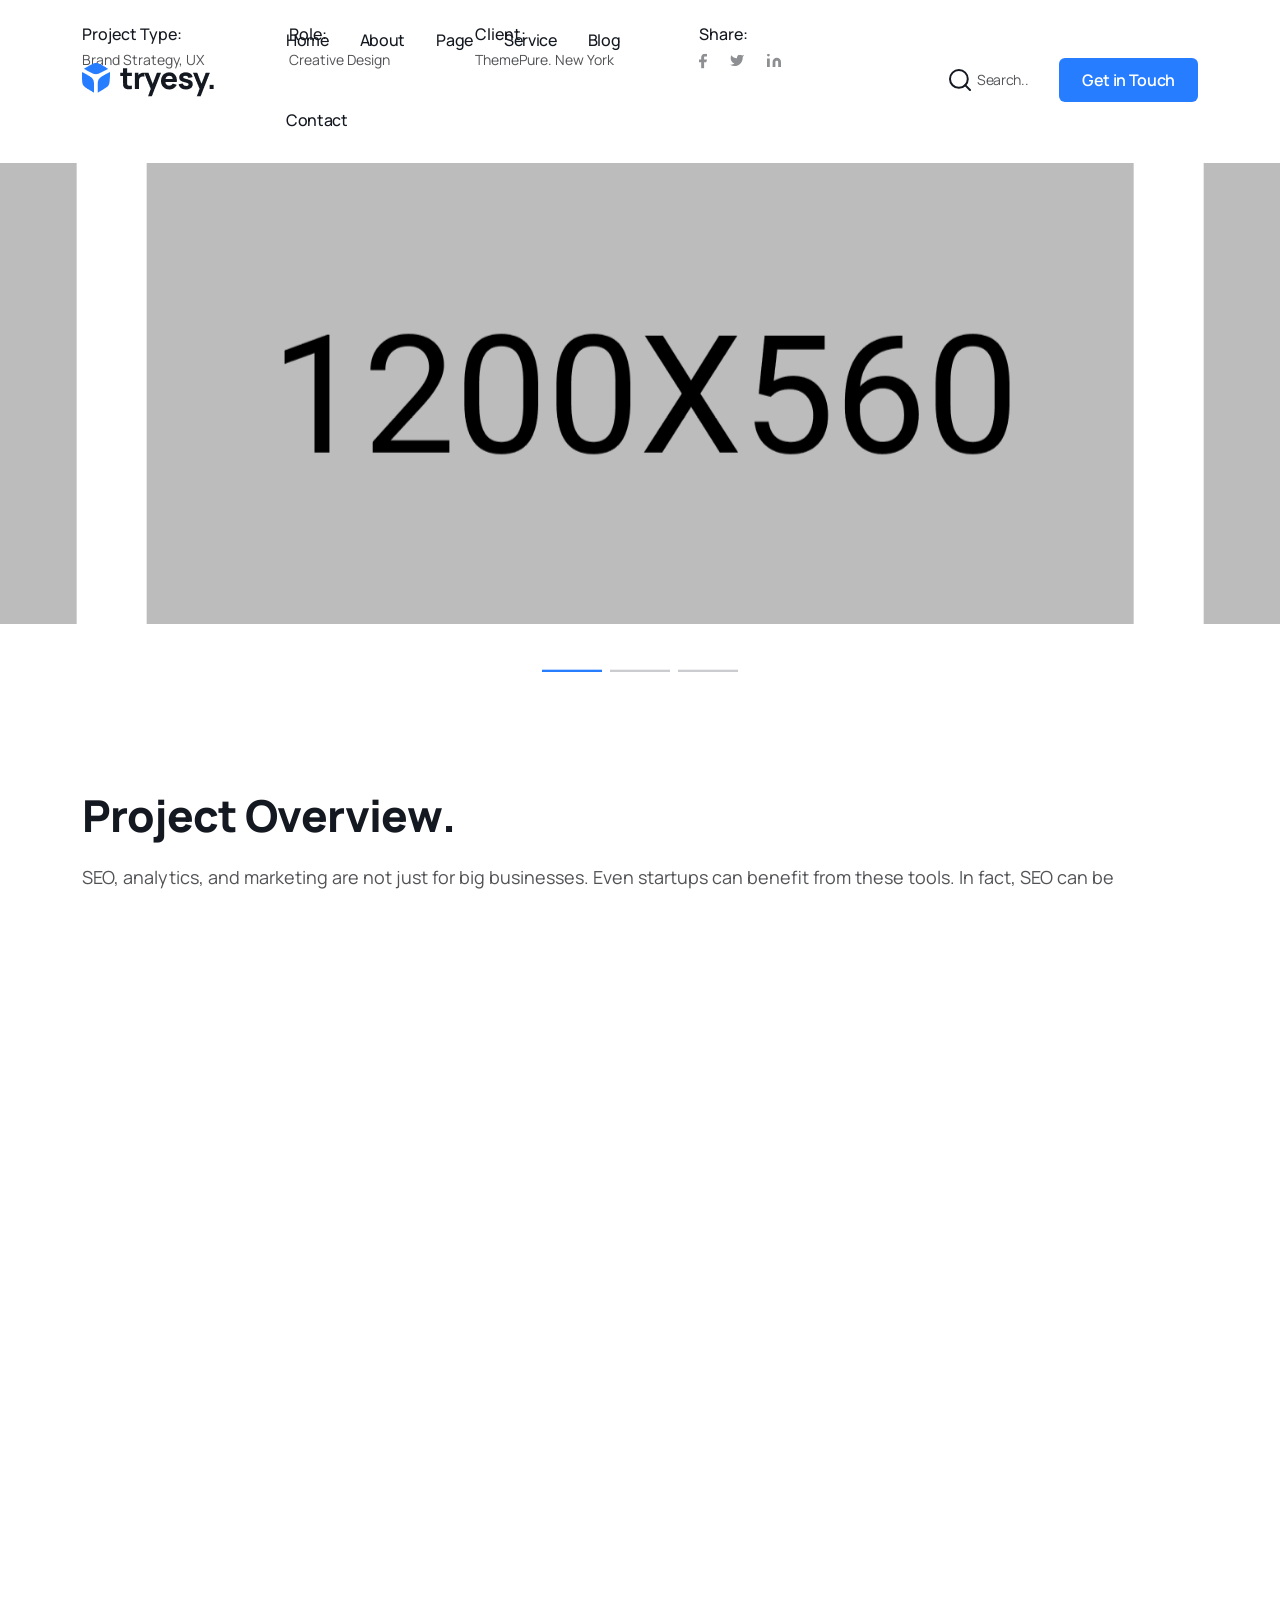
<file: portfolio-details.html>
<!doctype html>
<html class="no-js" lang="zxx">

<head>

   <meta charset="utf-8">
   <meta http-equiv="x-ua-compatible" content="ie=edge">
   <title>tryesy - Digital Agency HTML Template </title>
   <meta name="description" content="">
   <meta name="viewport" content="width=device-width, initial-scale=1">

   <!-- Place favicon.ico in the root directory -->
   <link rel="shortcut icon" type="image/x-icon" href="assets/img/logo/favicon.png">

   <!-- CSS here -->
   <link rel="stylesheet" href="assets/css/bootstrap.css">
   <link rel="stylesheet" href="assets/css/custom-animation.css">
   <link rel="stylesheet" href="assets/css/animate.css">
   <link rel="stylesheet" href="assets/css/swiper-bundle.css">
   <link rel="stylesheet" href="assets/css/slick.css">
   <link rel="stylesheet" href="assets/css/magnific-popup.css">
   <link rel="stylesheet" href="assets/css/font-awesome-pro.css">
   <link rel="stylesheet" href="assets/css/spacing.css">
   <link rel="stylesheet" href="assets/css/main.css">

</head>

<body>

   <!-- preloader-start-area -->
   <div id="loading" class="preloader-layout-wrap">
      <div class="preloader-layout">
         <div class="preloader-path">
            <svg width="60" height="60" viewBox="0 0 28 30" fill="none" xmlns="http://www.w3.org/2000/svg">
               <path class="item1"
                  d="M15.7845 29.68C15.7845 25.9024 15.5838 22.516 15.8552 19.1566C16.0417 16.8118 17.5342 14.8906 19.5665 13.617C21.9687 12.1045 24.4634 10.7305 27.0373 9.50214C27.1871 9.43199 27.4952 9.28358 27.9927 9.0974C28.0425 12.7366 27.8357 16.375 27.3737 19.9877C27.1702 21.4286 26.0932 23.0962 24.8919 23.9866C22.0738 26.067 18.9532 27.7399 15.7845 29.68Z"
                  fill="white" />
               <path class="item2"
                  d="M11.9431 29.68C11.9431 25.9024 12.1438 22.516 11.8753 19.1566C11.6859 16.8118 10.1935 14.8906 8.16111 13.617C5.71042 12.079 3.45477 10.6786 0.972992 9.50214C0.823181 9.43199 0.517903 9.28358 0.0175895 9.0974C0.0175895 12.8291 -0.120916 16.4449 0.379398 19.9823C0.582915 21.4232 1.65986 23.0908 2.86118 23.9812C5.6652 26.067 8.78297 27.7399 11.9431 29.68Z"
                  fill="white" />
               <path class="item3"
                  d="M1.80685 5.81898C5.13945 3.93017 8.02544 2.06565 11.1347 0.616666C13.2999 -0.395194 15.745 -0.0875891 17.8876 0.999824C20.431 2.28693 22.8917 3.71777 25.2566 5.28472C25.3951 5.37646 25.6777 5.55455 26.0904 5.89183C22.6985 7.60525 19.527 9.44549 16.1548 10.7892C14.7783 11.3289 12.7629 11.256 11.3778 10.6813C8.15264 9.34295 5.09988 7.5324 1.80685 5.81898Z"
                  fill="white" />
            </svg>
         </div>
         <div class="preloader-logo">
            <img src="assets/img/logo/preloader.png" alt="">
         </div>
      </div>
   </div>
   <!-- preloader-end-area -->

   <!-- back to top start -->
   <div class="back-to-top-wrapper">
      <button id="back_to_top" type="button" class="back-to-top-btn">
         <svg width="12" height="7" viewBox="0 0 12 7" fill="none" xmlns="http://www.w3.org/2000/svg">
            <path d="M11 6L6 1L1 6" stroke="currentColor" stroke-width="1.5" stroke-linecap="round"
               stroke-linejoin="round" />
         </svg>
      </button>
   </div>
   <!-- back to top end -->

   <!-- tp-offcanvus-area-end -->
   <div class="tp-offcanvas-area">
      <div class="tp-offcanvas-wrapper">
         <div class="tp-offcanvas-top d-flex align-items-center justify-content-between">
            <div class="tp-offcanvas-logo">
               <a href="index.html">
                  <img src="assets/img/logo/logo-black.png" alt="">
               </a>
            </div>
            <div class="tp-offcanvas-close">
               <button class="tp-offcanvas-close-btn">
                  <svg width="37" height="38" viewBox="0 0 37 38" fill="none" xmlns="http://www.w3.org/2000/svg">
                     <path d="M9.19141 9.80762L27.5762 28.1924" stroke="currentColor" stroke-width="1.5"
                        stroke-linecap="round" stroke-linejoin="round" />
                     <path d="M9.19141 28.1924L27.5762 9.80761" stroke="currentColor" stroke-width="1.5"
                        stroke-linecap="round" stroke-linejoin="round" />
                  </svg>
               </button>
            </div>
         </div>
         <div class="tp-offcanvas-main">
            <div class="tp-offcanvas-content">
               <h3 class="tp-offcanvas-title">Hello There!</h3>
               <p>Lorem ipsum dolor sit amet, consectetur adipiscing elit, </p>
            </div>
            <div class="tp-offcanvas-menu d-xl-none">
               <nav></nav>
            </div>
            <div class="tp-offcanvas-contact">
               <h3 class="tp-offcanvas-title sm">Information</h3>

               <ul>
                  <li><a href="tel:1245654">+ 4 20 7700 1007</a></li>
                  <li><a href="mailto:hello@diego.com">hello@diego.com</a></li>
                  <li><a href="#">Avenue de Roma 158b, Lisboa</a></li>
               </ul>
            </div>
            <div class="tp-offcanvas-social">
               <h3 class="tp-offcanvas-title sm">Follow Us</h3>
               <ul>
                  <li>
                     <a href="#">
                        <svg width="16" height="16" viewBox="0 0 16 16" fill="none" xmlns="http://www.w3.org/2000/svg">
                           <path
                              d="M11.25 1.5H4.75C2.95507 1.5 1.5 2.95507 1.5 4.75V11.25C1.5 13.0449 2.95507 14.5 4.75 14.5H11.25C13.0449 14.5 14.5 13.0449 14.5 11.25V4.75C14.5 2.95507 13.0449 1.5 11.25 1.5Z"
                              stroke="currentColor" stroke-width="1.5" stroke-linecap="round" stroke-linejoin="round" />
                           <path
                              d="M10.6016 7.5907C10.6818 8.13166 10.5894 8.68414 10.3375 9.16955C10.0856 9.65497 9.68711 10.0486 9.19862 10.2945C8.71014 10.5404 8.15656 10.6259 7.61663 10.5391C7.0767 10.4522 6.57791 10.1972 6.19121 9.81055C5.80451 9.42385 5.54959 8.92506 5.46271 8.38513C5.37583 7.8452 5.46141 7.29163 5.70728 6.80314C5.95315 6.31465 6.34679 5.91613 6.83221 5.66425C7.31763 5.41238 7.87011 5.31998 8.41107 5.4002C8.96287 5.48202 9.47372 5.73915 9.86817 6.1336C10.2626 6.52804 10.5197 7.0389 10.6016 7.5907Z"
                              stroke="currentColor" stroke-width="1.5" stroke-linecap="round" stroke-linejoin="round" />
                           <path d="M11.5742 4.42578H11.5842" stroke="currentColor" stroke-width="1.5"
                              stroke-linecap="round" stroke-linejoin="round" />
                        </svg>
                     </a>
                  </li>
                  <li>
                     <a href="#">
                        <svg width="18" height="18" viewBox="0 0 18 18" fill="none" xmlns="http://www.w3.org/2000/svg">
                           <path
                              d="M2.50589 12.7494C4.57662 16.336 9.16278 17.5648 12.7494 15.4941C14.2113 14.65 15.2816 13.388 15.8962 11.9461C16.7895 9.85066 16.7208 7.37526 15.4941 5.25063C14.2674 3.12599 12.1581 1.82872 9.89669 1.55462C8.34063 1.366 6.71259 1.66183 5.25063 2.50589C1.66403 4.57662 0.435172 9.16278 2.50589 12.7494Z"
                              stroke="currentColor" stroke-width="1.5" />
                           <path
                              d="M12.7127 15.4292C12.7127 15.4292 12.0086 10.4867 10.5011 7.87559C8.99362 5.26451 5.28935 2.57155 5.28935 2.57155M5.68449 15.6124C6.79553 12.2606 12.34 8.54524 16.3975 9.43537M12.311 2.4082C11.1953 5.72344 5.75732 9.38453 1.71875 8.58915"
                              stroke="currentColor" stroke-width="1.5" stroke-linecap="round" />
                        </svg>
                     </a>
                  </li>
                  <li>
                     <a href="#">
                        <svg width="18" height="11" viewBox="0 0 18 11" fill="none" xmlns="http://www.w3.org/2000/svg">
                           <path
                              d="M1 5.5715H6.33342C7.62867 5.5715 8.61917 6.56199 8.61917 7.85725C8.61917 9.15251 7.62867 10.143 6.33342 10.143H1.76192C1.30477 10.143 1 9.83823 1 9.38108V1.76192C1 1.30477 1.30477 1 1.76192 1H5.5715C6.86676 1 7.85725 1.99049 7.85725 3.28575C7.85725 4.58101 6.86676 5.5715 5.5715 5.5715H1Z"
                              stroke="currentColor" stroke-width="1.5" stroke-miterlimit="10" />
                           <path
                              d="M10.9062 7.09454H17.0016C17.0016 5.41832 15.6301 4.04688 13.9539 4.04688C12.2777 4.04688 10.9062 5.41832 10.9062 7.09454ZM10.9062 7.09454C10.9062 8.77076 12.2777 10.1422 13.9539 10.1422H15.2492"
                              stroke="currentColor" stroke-width="1.5" stroke-miterlimit="10" stroke-linecap="round"
                              stroke-linejoin="round" />
                           <path d="M16.1125 1.44434H11.668" stroke="currentColor" stroke-width="1.2"
                              stroke-miterlimit="10" stroke-linecap="round" stroke-linejoin="round" />
                        </svg>
                     </a>
                  </li>
                  <li>
                     <a href="#">
                        <svg width="18" height="14" viewBox="0 0 18 14" fill="none" xmlns="http://www.w3.org/2000/svg">
                           <path
                              d="M12.75 13H5.25C3 13 1.5 11.5 1.5 9.25V4.75C1.5 2.5 3 1 5.25 1H12.75C15 1 16.5 2.5 16.5 4.75V9.25C16.5 11.5 15 13 12.75 13Z"
                              stroke="currentColor" stroke-width="1.5" stroke-miterlimit="10" stroke-linecap="round"
                              stroke-linejoin="round" />
                           <path
                              d="M8.70676 5.14837L10.8006 6.40465C11.5543 6.90716 11.5543 7.66093 10.8006 8.16344L8.70676 9.41972C7.86923 9.92224 7.19922 9.50348 7.19922 8.5822V6.06964C7.19922 4.98086 7.86923 4.64585 8.70676 5.14837Z"
                              fill="currentColor" />
                        </svg>
                     </a>
                  </li>
               </ul>
            </div>
         </div>
      </div>
   </div>
   <div class="body-overlay"></div>
   <!-- tp-offcanvus-area-end -->

   
   <header>

      <!-- header area start -->
      <div id="header-sticky" class="tp-header-area tp-header-inner-style-2 tp-header-mob-space sticky-white-bg z-index-1">
         <div class="container">
            <div class="row align-items-center">
               <div class="col-xl-2 col-lg-4 col-md-4 col-6">
                  <div class="tp-header-logo">
                     <a href="index.html">
                        <img src="assets/img/logo/logo-black.png" alt="">
                     </a>
                  </div>
               </div>
               <div class="col-xl-5 d-none d-xl-block">
                  <div class="tp-header-menu tp-header-menu-style-2 header-main-menu">
                     <nav class="tp-mobile-menu-active">
                        <ul>
                           <li class="has-dropdown">
                              <a href="index.html">Home</a>
                              <ul class="tp-submenu submenu">
                                 <li><a href="index.html">Digital Agency dark</a></li>
                                 <li><a href="index-2.html">Digital Agency light</a></li>
                                 <li><a href="index-3.html">SEO Agency</a></li>
                                 <li><a href="index-4.html">IT Company</a></li>
                                 <li><a href="index-5.html">Startup</a></li>
                              </ul>
                           </li>
                           <li><a href="about.html">About</a></li>
                           <li class="has-dropdown">
                              <a href="#">Page</a>
                              <ul class="tp-submenu submenu">
                                 <li><a href="team.html">Team</a></li>
                                 <li><a href="team-details.html">Team Details</a></li>
                                 <li><a href="portfolio.html">Portfolio</a></li>
                                 <li><a href="portfolio-details.html">Portfolio Details</a></li>
                              </ul>
                           </li>
                           <li class="has-dropdown">
                              <a href="service.html">Service</a>
                              <ul class="tp-submenu submenu">
                                 <li><a href="service.html">Service 01</a></li>
                                 <li><a href="service-2.html">Service 02</a></li>
                                 <li><a href="service-3.html">Service 03</a></li>
                                 <li><a href="service-details.html">Service Details</a></li>
                              </ul>
                           </li>
                           <li class="has-dropdown">
                              <a href="blog.html">Blog</a>
                              <ul class="tp-submenu submenu">
                                 <li><a href="blog.html">Blog</a></li>
                                 <li><a href="blog-standard.html">Blog Sidebar</a></li>
                                 <li><a href="blog-details.html">Blog Details</a></li>
                              </ul>
                           </li>
                           <li><a href="contact.html">contact</a></li>
                        </ul>
                     </nav>
                  </div>
               </div>
               <div class="col-xl-5 col-lg-8 col-md-8 col-6">
                  <div class="tp-header-right text-end">
                     <div class="tp-header-action d-inline-flex align-items-center">
                        <div id="tp-header-search" class="tp-header-search p-relative d-none d-md-block">
                           <form action="#">
                              <div class="tp-header-search-input">
                                 <input type="text" placeholder="Search...">
                              </div>
                           </form>
                           <div class="tp-header-search-icon">
                              <span>
                                 <svg width="22" height="22" viewBox="0 0 22 22" fill="none" xmlns="http://www.w3.org/2000/svg">
                                    <path d="M9.88888 18.7778C14.7981 18.7778 18.7778 14.7981 18.7778 9.88888C18.7778 4.97969 14.7981 1 9.88888 1C4.97969 1 1 4.97969 1 9.88888C1 14.7981 4.97969 18.7778 9.88888 18.7778Z" stroke="currentcolor" stroke-width="2" stroke-linecap="round" stroke-linejoin="round" />
                                    <path d="M21 21L16.1666 16.1666" stroke="currentcolor" stroke-width="2" stroke-linecap="round" stroke-linejoin="round" />
                                 </svg>
                              </span>
                           </div>
                        </div>
                        <div class="tp-header-btn d-none d-sm-block">
                           <a class="tp-btn ml-30" href="contact.html">Get in Touch</a>
                        </div>
                        <div class="tp-header-bar tp-offcanvas-open-btn d-xl-none">
                           <button>
                              <span>
                                 <svg width="25" height="25" viewBox="0 0 25 25" fill="none" xmlns="http://www.w3.org/2000/svg">
                                    <path d="M21.8808 10.2976H3.8808" stroke="currentcolor" stroke-width="2" stroke-linecap="round" stroke-linejoin="round" />
                                    <path d="M21.8808 6.29756H3.8808" stroke="currentcolor" stroke-width="2" stroke-linecap="round" stroke-linejoin="round" />
                                    <path d="M21.8808 14.2976H3.8808" stroke="currentcolor" stroke-width="2" stroke-linecap="round" stroke-linejoin="round" />
                                    <path d="M21.8808 18.2976H3.8808" stroke="currentcolor" stroke-width="2" stroke-linecap="round" stroke-linejoin="round" />
                                 </svg>
                              </span>
                           </button>
                        </div>
                     </div>
                  </div>
               </div>
            </div>
         </div>
      </div>
      <!-- header area end -->

   </header>


   <div id="smooth-wrapper">
      <div id="smooth-content">

         <main>

            <!--tp-breadcurmb-start-->
            <div class="breadcrumb-wrapbreadcrumb-area pt-80">
               <div class="breadcrumb-style-2 grey-bg-4">
                  <div class="container">
                     <div class="row">
                        <div class="col-xxl-12">
                           <div class="breadcrumb-content z-index-2">
                              <div class="breadcrumb-list">
                                 <span><a href="index.html">Home</a></span>
                                 <span class="dvdr">
                                    <i>
                                       <svg width="7" height="12" viewBox="0 0 7 12" fill="none"
                                          xmlns="http://www.w3.org/2000/svg">
                                          <path d="M1 11L6 6L1 1" stroke="currentcolor" stroke-width="1.5"
                                             stroke-linecap="round" stroke-linejoin="round" />
                                       </svg>
                                    </i>
                                 </span>
                                 <span class="active">Portfolio</span>
                                 <span class="dvdr">
                                    <i>
                                       <svg width="7" height="12" viewBox="0 0 7 12" fill="none"
                                          xmlns="http://www.w3.org/2000/svg">
                                          <path d="M1 11L6 6L1 1" stroke="currentcolor" stroke-width="1.5"
                                             stroke-linecap="round" stroke-linejoin="round" />
                                       </svg>
                                    </i>
                                 </span>
                                 <span class="active">Details</span>
                              </div>
                           </div>
                        </div>
                     </div>
                  </div>
               </div>
            </div>
            <!--tp-breadcurmb-end-->

            <!--tp-portfolio-details-start-->
            <div class="pr-details-top-area pt-90">
               <div class="container">
                  <div class="row">
                     <div class="col-xl-12">
                        <div class="pr-details-top-info">
                           <div class="pr-details-top-meta">
                              <span>Creative, Mockup</span>
                              <span>14 July, 2024</span>
                           </div>
                           <div class="pr-details-title-box mb-50">
                              <h4 class="tp-section-title fs-55 mb-25 tp-split-text tp-split-right">Developing Core Applications</h4>
                              <p>In today's digital world, it's more important than ever for IT companies to create
                                 high-quality content that drives traffic and leads. Content marketing is a powerful way
                                 to attract potential customers, educate them about your products and services, and
                                 build trust with your brand.</p>
                           </div>
                           <div class="pr-details-meta-wrap d-flex flex-wrap align-items-center">
                              <div class="pr-details-meta-item">
                                 <div class="pr-details-meta-content">
                                    <h5>Project Type:</h5>
                                    <span>Brand Strategy, UX</span>
                                 </div>
                              </div>
                              <div class="pr-details-meta-item">
                                 <div class="pr-details-meta-content">
                                    <h5>Role:</h5>
                                    <span>Creative Design</span>
                                 </div>
                              </div>
                              <div class="pr-details-meta-item">
                                 <div class="pr-details-meta-content">
                                    <h5>Client:</h5>
                                    <span>ThemePure. New York</span>
                                 </div>
                              </div>
                              <div class="pr-details-meta-item">
                                 <div class="pr-details-meta-content">
                                    <h5>Share:</h5>
                                    <div class="pr-details-social">
                                       <a href="#">
                                          <span>
                                             <svg width="8" height="15" viewBox="0 0 8 15" fill="none"
                                                xmlns="http://www.w3.org/2000/svg">
                                                <path
                                                   d="M8 0H5.81818C4.85376 0 3.92883 0.383116 3.24688 1.06507C2.56493 1.74702 2.18182 2.67194 2.18182 3.63636V5.81818H0V8.72727H2.18182V14.5455H5.09091V8.72727H7.27273L8 5.81818H5.09091V3.63636C5.09091 3.44348 5.16753 3.25849 5.30392 3.1221C5.44031 2.98571 5.6253 2.90909 5.81818 2.90909H8V0Z"
                                                   fill="currentcolor" />
                                             </svg>
                                          </span>
                                       </a>
                                       <a href="#">
                                          <span>
                                             <svg width="14" height="12" viewBox="0 0 14 12" fill="none"
                                                xmlns="http://www.w3.org/2000/svg">
                                                <path
                                                   d="M14 0.00639908C13.3906 0.436248 12.7159 0.765014 12.0018 0.980036C11.6186 0.53936 11.1092 0.227021 10.5427 0.0852612C9.9761 -0.0564989 9.37968 -0.0208401 8.83405 0.187415C8.28842 0.39567 7.81992 0.766473 7.4919 1.24967C7.16388 1.73287 6.99217 2.30516 7 2.88913V3.52549C5.88168 3.55449 4.77354 3.30646 3.77428 2.8035C2.77502 2.30054 1.91566 1.55826 1.27273 0.642763C1.27273 0.642763 -1.27273 6.37004 4.45455 8.91549C3.14397 9.8051 1.58274 10.2512 0 10.1882C5.72727 13.37 12.7273 10.1882 12.7273 2.87004C12.7267 2.69278 12.7096 2.51596 12.6764 2.34185C13.3258 1.70135 13.7842 0.892671 14 0.00639908Z"
                                                   fill="currentcolor" />
                                             </svg>
                                          </span>
                                       </a>
                                       <a href="#">
                                          <span>
                                             <svg width="14" height="14" viewBox="0 0 14 14" fill="none"
                                                xmlns="http://www.w3.org/2000/svg">
                                                <path
                                                   d="M9.79951 4.20013C10.9134 4.20013 11.9817 4.64262 12.7693 5.43026C13.5569 6.21789 13.9994 7.28615 13.9994 8.40003V13.2999H11.1995V8.40003C11.1995 8.02874 11.052 7.67265 10.7894 7.41011C10.5269 7.14756 10.1708 7.00007 9.79951 7.00007C9.42822 7.00007 9.07213 7.14756 8.80958 7.41011C8.54704 7.67265 8.39954 8.02874 8.39954 8.40003V13.2999H5.59961V8.40003C5.59961 7.28615 6.0421 6.21789 6.82973 5.43026C7.61737 4.64262 8.68563 4.20013 9.79951 4.20013Z"
                                                   fill="currentcolor" />
                                                <path d="M2.79993 4.89978H0V13.2996H2.79993V4.89978Z"
                                                   fill="currentcolor" />
                                                <path
                                                   d="M1.39997 2.79993C2.17315 2.79993 2.79993 2.17315 2.79993 1.39997C2.79993 0.626786 2.17315 0 1.39997 0C0.626786 0 0 0.626786 0 1.39997C0 2.17315 0.626786 2.79993 1.39997 2.79993Z"
                                                   fill="currentcolor" />
                                             </svg>
                                          </span>
                                       </a>
                                    </div>
                                 </div>
                              </div>
                           </div>
                        </div>
                     </div>
                  </div>
               </div>
            </div>
            <!--tp-portfolio-details-end-->

            <!--tp-portfolio-details-slider-start-->
            <div class="pr-details-slider-wrap text-center pt-60">
               <div class="swiper-container pr-details-slider-active">
                  <div class="swiper-wrapper">
                     <div class="swiper-slide">
                        <div class="pr-details-slider-item">
                           <img src="assets/img/inner-portfolio/portfolio-slider/port-3.jpg" alt="">
                        </div>
                     </div>
                     <div class="swiper-slide">
                        <div class="pr-details-slider-item">
                           <img src="assets/img/inner-portfolio/portfolio-slider/port-1.jpg" alt="">
                        </div>
                     </div>
                     <div class="swiper-slide">
                        <div class="pr-details-slider-item">
                           <img src="assets/img/inner-portfolio/portfolio-slider/port-2.jpg" alt="">
                        </div>
                     </div>
                  </div>
                  <div class="pr-details-dot mt-30"></div>
               </div>
            </div>
            <!--tp-portfolio-details-slider-end-->

            <!--tp-portfolio-details-start-->
            <div class="pr-details-content-area pt-110">
               <div class="container">
                  <div class="row">
                     <div class="col-xl-12">
                        <div class="sv-details-content pr-details-border-2">
                           <h4 class="tp-section-title fs-44 mb-20 tp-split-text tp-split-right">Project Overview.</h4>
                           <p>SEO, analytics, and marketing are not just for big businesses. Even startups can benefit
                              from these tools. In fact, SEO can be especially helpful for startups, as it can help them
                              get their website found by potential customers who are searching for the products or
                              services they offer. Analytics can help startups track their website's performance and
                              identify areas where they can improve. And marketing can help startups reach their target
                              audience and generate leads.</p>
                           <p class="mb-0">In today's competitive online landscape, it's more important than ever for
                              startups to invest in SEO, analytics, and marketing. These tools can help you reach your
                              target audience, improve your website's visibility, and track your results. By using these
                              tools effectively, you can give your startup a competitive edge</p>
                        </div>
                     </div>
                     <div class="col-xl-12">
                        <div class="sv-details-content mb-50">
                           <h4 class="tp-section-title fs-44 mb-20 tp-split-text tp-split-right">Would you like to work with us?</h4>
                           <p>The world of mobile is constantly evolving, and with it, the way we interact with our
                              devices. As mobile UX designers, it's our job to stay ahead of the curve and create
                              experiences that are both intuitive and engaging.</p>
                        </div>
                     </div>
                     <div class="tp-feature-area pr-details-border">
                        <div class="row">
                           <div class="col-xl-3 col-lg-6 col-md-4 col-sm-6">
                              <div class="tp-feature-style-5 mb-40">
                                 <div class="tp-service-3-item d-flex align-items-center">
                                    <div class="tp-service-3-icon">
                                       <span data-bg-color="#a5d3fa">
                                          <svg width="24" height="23" viewBox="0 0 24 23" fill="none"
                                             xmlns="http://www.w3.org/2000/svg">
                                             <path opacity="0.4"
                                                d="M0 12.3765V10.2655C0 9.01817 1.01949 7.98669 2.27886 7.98669C4.44978 7.98669 5.33733 6.45146 4.24588 4.5684C3.62219 3.48894 3.994 2.08564 5.08546 1.46195L7.16042 0.274544C8.10795 -0.289174 9.33133 0.0466583 9.89505 0.994185L10.027 1.22207C11.1064 3.10513 12.8816 3.10513 13.973 1.22207L14.1049 0.994185C14.6687 0.0466583 15.8921 -0.289174 16.8396 0.274544L18.9145 1.46195C20.006 2.08564 20.3778 3.48894 19.7541 4.5684C18.6627 6.45146 19.5502 7.98669 21.7211 7.98669C22.9685 7.98669 24 9.00618 24 10.2655V12.3765C24 13.6239 22.9805 14.6554 21.7211 14.6554C19.5502 14.6554 18.6627 16.1906 19.7541 18.0736C20.3778 19.1651 20.006 20.5564 18.9145 21.1801L16.8396 22.3675C15.8921 22.9312 14.6687 22.5954 14.1049 21.6479L13.973 21.42C12.8936 19.5369 11.1184 19.5369 10.027 21.42L9.89505 21.6479C9.33133 22.5954 8.10795 22.9312 7.16042 22.3675L5.08546 21.1801C3.994 20.5564 3.62219 19.1531 4.24588 18.0736C5.33733 16.1906 4.44978 14.6554 2.27886 14.6554C1.01949 14.6554 0 13.6239 0 12.3765Z"
                                                fill="#062037" />
                                             <path
                                                d="M11.9942 15.2192C14.1471 15.2192 15.8923 13.474 15.8923 11.3211C15.8923 9.16831 14.1471 7.4231 11.9942 7.4231C9.84141 7.4231 8.09619 9.16831 8.09619 11.3211C8.09619 13.474 9.84141 15.2192 11.9942 15.2192Z"
                                                fill="#062037" />
                                          </svg>
                                       </span>
                                    </div>
                                    <div class="tp-service-3-content">
                                       <h4 class="tp-service-3-title sm"><a href="#">Next-gen <br> Technologies</a></h4>
                                    </div>
                                 </div>
                              </div>
                           </div>
                           <div class="col-xl-3 col-lg-6 col-md-4 col-sm-6">
                              <div class="tp-feature-style-5 mb-40">
                                 <div class="tp-service-3-item d-flex align-items-center">
                                    <div class="tp-service-3-icon">
                                       <span data-bg-color="#FCDDBD">
                                          <svg width="14" height="20" viewBox="0 0 14 20" fill="none"
                                             xmlns="http://www.w3.org/2000/svg">
                                             <path opacity="0.4"
                                                d="M7.00035 0C4.39524 0 2.27734 2.1179 2.27734 4.72301C2.27734 7.27841 4.27592 9.34659 6.88104 9.43608C6.96058 9.42614 7.04013 9.42614 7.09979 9.43608C7.11967 9.43608 7.12962 9.43608 7.1495 9.43608C7.15945 9.43608 7.15945 9.43608 7.16939 9.43608C9.71484 9.34659 11.7134 7.27841 11.7234 4.72301C11.7234 2.1179 9.60547 0 7.00035 0Z"
                                                fill="currentcolor" />
                                             <path
                                                d="M12.0511 12.0809C9.27699 10.2315 4.75284 10.2315 1.95881 12.0809C0.696023 12.9261 0 14.0696 0 15.2926C0 16.5156 0.696023 17.6491 1.94886 18.4843C3.34091 19.419 5.17045 19.8863 7 19.8863C8.82955 19.8863 10.6591 19.419 12.0511 18.4843C13.304 17.6392 14 16.5056 14 15.2727C13.9901 14.0497 13.304 12.9161 12.0511 12.0809Z"
                                                fill="currentcolor" />
                                          </svg>
                                       </span>
                                    </div>
                                    <div class="tp-service-3-content">
                                       <h4 class="tp-service-3-title sm"><a href="#">Smart Assets <br> IT Manager</a>
                                       </h4>
                                    </div>
                                 </div>
                              </div>
                           </div>
                           <div class="col-xl-3 col-lg-6 col-md-4 col-sm-6">
                              <div class="tp-feature-style-5 mb-40">
                                 <div class="tp-service-3-item d-flex align-items-center">
                                    <div class="tp-service-3-icon">
                                       <span data-bg-color="#FBD2EB">
                                          <svg width="16" height="22" viewBox="0 0 16 22" fill="none"
                                             xmlns="http://www.w3.org/2000/svg">
                                             <path
                                                d="M8 1.83691V20.1549L7.12038 21.1555C5.89991 22.5409 4.89935 22.1671 4.89935 20.3199V12.4033H1.50183C-0.0375042 12.4033 -0.466318 11.4577 0.556237 10.3032L8 1.83691Z"
                                                fill="currentcolor" />
                                             <path opacity="0.4"
                                                d="M15.4438 11.6889L8 20.1552V1.83716L8.87962 0.836598C10.1001 -0.5488 11.1007 -0.174962 11.1007 1.67223V9.58879H14.4982C16.0375 9.58879 16.4663 10.5344 15.4438 11.6889Z"
                                                fill="currentcolor" />
                                          </svg>
                                       </span>
                                    </div>
                                    <div class="tp-service-3-content">
                                       <h4 class="tp-service-3-title sm"><a href="#">Highly Adjustable <br> Archives</a>
                                       </h4>
                                    </div>
                                 </div>
                              </div>
                           </div>
                           <div class="col-xl-3 col-lg-6 col-md-4 col-sm-6">
                              <div class="tp-feature-style-5 mb-40">
                                 <div class="tp-service-3-item d-flex align-items-center">
                                    <div class="tp-service-3-icon">
                                       <span data-bg-color="#D1EDE2">
                                          <svg width="18" height="18" viewBox="0 0 18 18" fill="none"
                                             xmlns="http://www.w3.org/2000/svg">
                                             <path
                                                d="M16.9511 10.1353L16.1422 9.34399L9.32812 16.1493L10.1458 16.967C10.8316 17.6528 11.5438 17.9957 12.2472 17.9957C12.9506 17.9957 13.6628 17.6528 14.3486 16.967L16.9511 14.3644C18.3491 12.9577 18.3491 11.5421 16.9511 10.1353Z"
                                                fill="currentcolor" />
                                             <path
                                                d="M7.8516 1.0353C6.4712 -0.345101 5.02045 -0.345101 3.64005 1.0353L1.02871 3.63785C-0.342903 5.01826 -0.342903 6.469 1.02871 7.84941L1.83761 8.65831L8.65171 1.8442L7.8516 1.0353Z"
                                                fill="currentcolor" />
                                             <path opacity="0.4"
                                                d="M17.6291 1.9232C16.4773 4.79831 13.8483 8.55266 11.3425 11.0057C10.982 8.7373 9.17079 6.96124 6.88477 6.64471C9.34663 4.13009 13.1274 1.466 16.0113 0.305402C16.5212 0.111969 17.0312 0.26144 17.3477 0.577966C17.6818 0.912077 17.8401 1.41324 17.6291 1.9232Z"
                                                fill="currentcolor" />
                                             <path
                                                d="M11.3417 11.006C10.902 11.4369 10.4624 11.8325 10.0404 12.1666L8.30828 13.5558C8.08847 13.7141 7.86866 13.846 7.62248 13.9515C7.62248 13.7844 7.60489 13.6174 7.58731 13.4415C7.49059 12.7118 7.15648 12.0172 6.56739 11.4281C5.96072 10.8302 5.23974 10.4873 4.49239 10.3906C4.31654 10.373 4.1319 10.3642 3.96484 10.373C4.06156 10.1004 4.21103 9.84545 4.39567 9.63443L5.76728 7.90233C6.0926 7.48909 6.47067 7.06705 6.88392 6.64502C9.16994 6.96155 10.9812 8.73761 11.3417 11.006Z"
                                                fill="currentcolor" />
                                             <path opacity="0.4"
                                                d="M7.62379 13.9511C7.62379 14.9183 7.25451 15.8415 6.55112 16.5361C6.01478 17.0812 5.29381 17.4505 4.41457 17.556L2.26043 17.7934C1.08225 17.9253 0.0711283 16.9141 0.203014 15.7272L0.440409 13.5642C0.651426 11.6387 2.26043 10.4078 3.96616 10.3726C4.13321 10.3638 4.31785 10.3726 4.4937 10.3902C5.24105 10.4869 5.96203 10.8298 6.5687 11.4277C7.15779 12.0168 7.4919 12.7114 7.58862 13.4411C7.60621 13.617 7.62379 13.784 7.62379 13.9511Z"
                                                fill="currentcolor" />
                                          </svg>
                                       </span>
                                    </div>
                                    <div class="tp-service-3-content">
                                       <h4 class="tp-service-3-title sm"><a href="#">Highly Adjustable <br> Archives</a>
                                       </h4>
                                    </div>
                                 </div>
                              </div>
                           </div>
                        </div>
                     </div>
                  </div>
               </div>
            </div>
            <!--tp-portfolio-details-end-->

            <!-- tp-faq-area-start -->
            <div class="pr-faq-area pt-105">
               <div class="container">
                  <div class="pr-details-border-3 pb-100">
                     <div class="row">
                        <div class="col-xl-6 col-lg-6 col-md-10">
                           <div class="pr-faq-title-box mb-55">
                              <span class="tp-section-2-subtitle mb-10">Have a question?</span>
                              <h4 class="tp-section-title fs-44 mb-0 tp-split-text tp-split-right">We are the ones who make the impossible possible.
                              </h4>
                           </div>
                        </div>
                        <div class="col-xl-6 col-lg-6">
                           <div class="tp-faq-wrapper">
                              <div class="accordion" id="accordionExample">
                                 <div class="accordion-items">
                                    <h2 class="accordion-header">
                                       <button class="accordion-buttons collapsed" type="button"
                                          data-bs-toggle="collapse" data-bs-target="#collapseOne" aria-expanded="true"
                                          aria-controls="collapseOne">
                                          What we do?
                                          <span class="accordion-icon"></span>
                                       </button>
                                    </h2>
                                    <div id="collapseOne" class="accordion-collapse collapse"
                                       data-bs-parent="#accordionExample">
                                       <div class="accordion-body">
                                          <p>
                                             Our tools are easy to use and affordable, so you can start <br> improving
                                             your website's SEO today.
                                          </p>
                                       </div>
                                    </div>
                                 </div>
                                 <div class="accordion-items">
                                    <h2 class="accordion-header">
                                       <button class="accordion-buttons" type="button" data-bs-toggle="collapse"
                                          data-bs-target="#collapseTwo" aria-expanded="false"
                                          aria-controls="collapseTwo">
                                          How we do it?
                                          <span class="accordion-icon"></span>
                                       </button>
                                    </h2>
                                    <div id="collapseTwo" class="accordion-collapse collapse show"
                                       data-bs-parent="#accordionExample">
                                       <div class="accordion-body">
                                          <p>
                                             Our tools are easy to use and affordable, so you can start <br> improving
                                             your website's SEO today.
                                          </p>
                                       </div>
                                    </div>
                                 </div>
                                 <div class="accordion-items">
                                    <h2 class="accordion-header">
                                       <button class="accordion-buttons collapsed" type="button"
                                          data-bs-toggle="collapse" data-bs-target="#collapseThree"
                                          aria-expanded="false" aria-controls="collapseThree">
                                          How can i download the products?
                                          <span class="accordion-icon"></span>
                                       </button>
                                    </h2>
                                    <div id="collapseThree" class="accordion-collapse collapse"
                                       data-bs-parent="#accordionExample">
                                       <div class="accordion-body">
                                          <p>
                                             Our tools are easy to use and affordable, so you can start <br> improving
                                             your website's SEO today.
                                          </p>
                                       </div>
                                    </div>
                                 </div>
                                 <div class="accordion-items">
                                    <h2 class="accordion-header">
                                       <button class="accordion-buttons collapsed" type="button"
                                          data-bs-toggle="collapse" data-bs-target="#collapseFour" aria-expanded="false"
                                          aria-controls="collapseFour">
                                          Free Shipping & Return Order
                                          <span class="accordion-icon"></span>
                                       </button>
                                    </h2>
                                    <div id="collapseFour" class="accordion-collapse collapse"
                                       data-bs-parent="#accordionExample">
                                       <div class="accordion-body">
                                          <p>
                                             Our tools are easy to use and affordable, so you can start <br> improving
                                             your website's SEO today.
                                          </p>
                                       </div>
                                    </div>
                                 </div>
                                 <div class="accordion-items">
                                    <h2 class="accordion-header">
                                       <button class="accordion-buttons collapsed" type="button"
                                          data-bs-toggle="collapse" data-bs-target="#collapseFive" aria-expanded="false"
                                          aria-controls="collapseFive">
                                          Payment options
                                          <span class="accordion-icon"></span>
                                       </button>
                                    </h2>
                                    <div id="collapseFive" class="accordion-collapse collapse"
                                       data-bs-parent="#accordionExample">
                                       <div class="accordion-body">
                                          <p>
                                             Our tools are easy to use and affordable, so you can start <br> improving
                                             your website's SEO today.
                                          </p>
                                       </div>
                                    </div>
                                 </div>
                              </div>
                           </div>
                        </div>
                     </div>
                  </div>
               </div>
            </div>
            <!-- tp-faq-area-end -->

            <div class="portfolio-navigation-area pt-40 pb-95">
               <div class="container">
                  <div class="row align-items-center">
                     <div class="col-xl-5 col-lg-5 col-md-5">
                        <div class="portfolio-more-left d-flex justify-content-center justify-content-md-start align-items-center pb-40">
                           <div class="portfolio-more-icon">
                              <a href="portfolio-details.html">
                                 <svg width="16" height="16" viewBox="0 0 16 16" fill="none"
                                    xmlns="http://www.w3.org/2000/svg">
                                    <path d="M5.375 9.75L1 5.375L5.375 1" stroke="currentcolor" stroke-width="1.5"
                                       stroke-linecap="round" stroke-linejoin="round" />
                                    <path
                                       d="M15 15V8.875C15 7.94674 14.6313 7.0565 13.9749 6.40013C13.3185 5.74375 12.4283 5.375 11.5 5.375H1"
                                       stroke="currentcolor" stroke-width="1.5" stroke-linecap="round"
                                       stroke-linejoin="round" />
                                 </svg>
                              </a>
                           </div>
                           <div class="portfolio-more-content">
                              <p>Previous</p>
                              <h4>
                                 <a href="portfolio-details.html">Design Excellence</a>
                              </h4>
                           </div>
                        </div>
                     </div>
                     <div class="col-xl-2 col-lg-2 col-md-2">
                        <div class="portfolio-more-menu text-center pb-40">
                           <a href="portfolio.html">
                              <span>
                                 <svg width="20" height="20" viewBox="0 0 20 20" fill="none"
                                    xmlns="http://www.w3.org/2000/svg">
                                    <path fill-rule="evenodd" clip-rule="evenodd"
                                       d="M3.33333 1.66667C3.33333 2.58714 2.58714 3.33333 1.66667 3.33333C0.746189 3.33333 0 2.58714 0 1.66667C0 0.746189 0.746189 0 1.66667 0C2.58714 0 3.33333 0.746189 3.33333 1.66667ZM3.33333 10C3.33333 10.9204 2.58714 11.6667 1.66667 11.6667C0.746189 11.6667 0 10.9204 0 10C0 9.07956 0.746189 8.33333 1.66667 8.33333C2.58714 8.33333 3.33333 9.07956 3.33333 10ZM1.66667 20C2.58714 20 3.33333 19.2538 3.33333 18.3333C3.33333 17.4129 2.58714 16.6667 1.66667 16.6667C0.746189 16.6667 0 17.4129 0 18.3333C0 19.2538 0.746189 20 1.66667 20ZM11.6667 10C11.6667 10.9204 10.9204 11.6667 10 11.6667C9.07956 11.6667 8.33333 10.9204 8.33333 10C8.33333 9.07956 9.07956 8.33333 10 8.33333C10.9204 8.33333 11.6667 9.07956 11.6667 10ZM10 3.33333C10.9204 3.33333 11.6667 2.58714 11.6667 1.66667C11.6667 0.746189 10.9204 0 10 0C9.07956 0 8.33333 0.746189 8.33333 1.66667C8.33333 2.58714 9.07956 3.33333 10 3.33333ZM11.6667 18.3333C11.6667 19.2538 10.9204 20 10 20C9.07956 20 8.33333 19.2538 8.33333 18.3333C8.33333 17.4129 9.07956 16.6667 10 16.6667C10.9204 16.6667 11.6667 17.4129 11.6667 18.3333ZM18.3333 11.6667C19.2538 11.6667 20 10.9204 20 10C20 9.07956 19.2538 8.33333 18.3333 8.33333C17.4129 8.33333 16.6667 9.07956 16.6667 10C16.6667 10.9204 17.4129 11.6667 18.3333 11.6667ZM20 1.66667C20 2.58714 19.2538 3.33333 18.3333 3.33333C17.4129 3.33333 16.6667 2.58714 16.6667 1.66667C16.6667 0.746189 17.4129 0 18.3333 0C19.2538 0 20 0.746189 20 1.66667ZM18.3333 20C19.2538 20 20 19.2538 20 18.3333C20 17.4129 19.2538 16.6667 18.3333 16.6667C17.4129 16.6667 16.6667 17.4129 16.6667 18.3333C16.6667 19.2538 17.4129 20 18.3333 20Z"
                                       fill="currentColor" />
                                 </svg>
                              </span>
                           </a>
                        </div>
                     </div>
                     <div class="col-xl-5 col-lg-5 col-md-5">
                        <div class="portfolio-more-right d-flex align-items-center justify-content-center justify-content-md-end pb-40">
                           <div class="portfolio-more-content">
                              <p>Next</p>
                              <h4>
                                 <a href="portfolio-details.html">Global Data Analysis</a>
                              </h4>
                           </div>
                           <div class="portfolio-more-icon">
                              <a href="portfolio-details.html">
                                 <svg width="16" height="16" viewBox="0 0 16 16" fill="none"
                                    xmlns="http://www.w3.org/2000/svg">
                                    <path d="M10.625 9.75L15 5.375L10.625 1" stroke="currentcolor" stroke-width="1.5"
                                       stroke-linecap="round" stroke-linejoin="round" />
                                    <path
                                       d="M1 15V8.875C1 7.94674 1.36875 7.0565 2.02513 6.40013C2.6815 5.74375 3.57174 5.375 4.5 5.375H15"
                                       stroke="currentcolor" stroke-width="1.5" stroke-linecap="round"
                                       stroke-linejoin="round" />
                                 </svg>
                              </a>
                           </div>
                        </div>
                     </div>
                  </div>
               </div>
            </div>

            <!-- tp-cta-start -->
            <div class="tp-cta-inner-area">
               <div class="tp-cta-inner-wrap p-relative">
                  <div class="tp-cta-inner-img" data-bg-color="#87113c">
                     <img src="assets/img/inner-service/cta/cta.png" alt="">
                  </div>
                  <div class="container">
                     <div class="row align-items-center">
                        <div class="col-xl-9 col-lg-9 col-md-8">
                           <div class="tp-cta-inner-title-box">
                              <h4 class="tp-cta-inner-title tp-split-text tp-split-right">What kind of support do <br> you need to achieve your goals
                              </h4>
                           </div>
                        </div>
                        <div class="col-xl-3 col-lg-3 col-md-4">
                           <div class="tp-cta-inner-btn-box d-flex justify-content-md-end">
                              <a class="tp-btn-circle white tp-hover-btn-wrapper tp-hover-btn-item tp-hover-btn"
                                 href="contact.html">
                                 <span class="tp-btn-circle-text">Let's Start <br> Taking Action</span>
                                 <span class="tp-btn-circle-icon">
                                    <svg width="16" height="16" viewBox="0 0 16 16" fill="none"
                                       xmlns="http://www.w3.org/2000/svg">
                                       <path d="M10.625 9.75L15 5.375L10.625 1" stroke="currentcolor" stroke-width="1.5"
                                          stroke-linecap="round" stroke-linejoin="round" />
                                       <path
                                          d="M1 15V8.875C1 7.94674 1.36875 7.0565 2.02513 6.40013C2.6815 5.74375 3.57174 5.375 4.5 5.375H15"
                                          stroke="currentcolor" stroke-width="1.5" stroke-linecap="round"
                                          stroke-linejoin="round" />
                                    </svg>
                                 </span>
                                 <i class="tp-btn-circle-dot"></i>
                              </a>
                           </div>
                        </div>
                     </div>
                  </div>
               </div>
            </div>
            <!-- tp-cta-end -->

         </main>

         <footer>

            <!-- footer area start -->
            <div class="tp-footer-3-area black-bg pt-90 pb-30">
               <div class="container">
                  <div class="row">
                     <div class="col-xl-3 col-lg-3 col-md-4 col-sm-6 mb-60">
                        <div class="tp-footer-3-widget tp-footer-3-space-1">
                           <h4 class="tp-footer-3-widget-title mb-20"><span>Top-rated business</span> <br> IT company
                              for your success</h4>
                           <a class="tp-footer-3-widget-link" href="contact.html">
                              Get a Quote
                              <span>
                                 <svg width="12" height="12" viewBox="0 0 12 12" fill="none"
                                    xmlns="http://www.w3.org/2000/svg">
                                    <path d="M1 6H11" stroke="currentcolor" stroke-width="1.5" stroke-linecap="round"
                                       stroke-linejoin="round" />
                                    <path d="M6 1L11 6L6 11" stroke="currentcolor" stroke-width="1.5"
                                       stroke-linecap="round" stroke-linejoin="round" />
                                 </svg>
                              </span>
                           </a>
                        </div>
                     </div>
                     <div class="col-xl-3 col-lg-3 col-md-4 col-sm-6 mb-60">
                        <div class="tp-footer-3-widget tp-footer-3-space-2">
                           <h4 class="tp-footer-3-widget-title mb-35">Info</h4>
                           <div class="tp-footer-3-widget-menu">
                              <ul>
                                 <li><a href="#">Company</a></li>
                                 <li><a href="#">Video Tutorials</a></li>
                                 <li><a href="#">Careers</a></li>
                                 <li><a href="#">Help Center</a></li>
                                 <li><a href="#">Blogs</a></li>
                              </ul>
                           </div>
                        </div>
                     </div>
                     <div class="col-xl-3 col-lg-3 col-md-4 col-sm-6 mb-60">
                        <div class="tp-footer-3-widget tp-footer-3-space-3">
                           <h4 class="tp-footer-3-widget-title mb-35">Company</h4>
                           <div class="tp-footer-3-widget-menu">
                              <ul>
                                 <li><a href="#">Product</a></li>
                                 <li><a href="#">Services</a></li>
                                 <li><a href="#">Customers</a></li>
                                 <li><a href="#">Pricing</a></li>
                                 <li><a href="#">Contact</a></li>
                              </ul>
                           </div>
                        </div>
                     </div>
                     <div class="col-xl-3 col-lg-3 col-md-4 col-sm-6 mb-60">
                        <div class="tp-footer-3-widget tp-footer-3-space-4">
                           <h4 class="tp-footer-3-widget-title mb-35">Need Help?</h4>
                           <div class="tp-footer-3-widget-contact mb-25">
                              <div class="tp-footer-3-widget-contact-item">
                                 <span>Call Us Directly</span>
                                 <a class="tp-line-white" href="tel:(1)2246767430">+(1) 224 676 7430</a>
                              </div>
                              <div class="tp-footer-3-widget-contact-item">
                                 <span>Need Support?</span>
                                 <a class="tp-line-white" href="mailto:tryesy@gmail.com">tryesy@gmail.com</a>
                              </div>
                           </div>
                           <div class="tp-footer-3-widget-social">
                              <a href="#">
                                 <span>
                                    <svg width="10" height="19" viewBox="0 0 10 19" fill="none"
                                       xmlns="http://www.w3.org/2000/svg">
                                       <path
                                          d="M10 0H7.27273C6.0672 0 4.91104 0.478895 4.05861 1.33133C3.20617 2.18377 2.72727 3.33992 2.72727 4.54545V7.27273H0V10.9091H2.72727V18.1818H6.36364V10.9091H9.09091L10 7.27273H6.36364V4.54545C6.36364 4.30435 6.45942 4.07312 6.6299 3.90263C6.80039 3.73214 7.03162 3.63636 7.27273 3.63636H10V0Z"
                                          fill="currentcolor" />
                                    </svg>
                                 </span>
                              </a>
                              <a href="#">
                                 <span>
                                    <svg width="16" height="14" viewBox="0 0 16 14" fill="none"
                                       xmlns="http://www.w3.org/2000/svg">
                                       <path
                                          d="M16 0.00731324C15.3036 0.49857 14.5324 0.874302 13.7164 1.12004C13.2784 0.616412 12.6962 0.259453 12.0488 0.0974414C11.4013 -0.0645701 10.7196 -0.0238172 10.0961 0.214188C9.47248 0.452194 8.93705 0.875969 8.56217 1.4282C8.18729 1.98043 7.99105 2.63447 8 3.30186V4.02913C6.72192 4.06227 5.45547 3.77881 4.31346 3.204C3.17145 2.62919 2.18932 1.78087 1.45455 0.734586C1.45455 0.734586 -1.45455 7.28004 5.09091 10.1891C3.59311 11.2058 1.80884 11.7156 0 11.6437C6.54545 15.28 14.5455 11.6437 14.5455 3.28004C14.5448 3.07746 14.5253 2.87538 14.4873 2.6764C15.2295 1.9444 15.7533 1.0202 16 0.00731324Z"
                                          fill="currentcolor" />
                                    </svg>
                                 </span>
                              </a>
                              <a href="#">
                                 <span>
                                    <svg width="16" height="16" viewBox="0 0 16 16" fill="none"
                                       xmlns="http://www.w3.org/2000/svg">
                                       <path
                                          d="M11.2004 4.7998C12.4734 4.7998 13.6943 5.30552 14.5945 6.20569C15.4947 7.10587 16.0004 8.32677 16.0004 9.59981V15.1998H12.8004V9.59981C12.8004 9.17547 12.6318 8.7685 12.3318 8.46844C12.0317 8.16838 11.6247 7.99981 11.2004 7.99981C10.7761 7.99981 10.3691 8.16838 10.069 8.46844C9.76897 8.7685 9.6004 9.17547 9.6004 9.59981V15.1998H6.40039V9.59981C6.40039 8.32677 6.9061 7.10587 7.80628 6.20569C8.70646 5.30552 9.92736 4.7998 11.2004 4.7998Z"
                                          fill="currentcolor" />
                                       <path d="M3.20001 5.59961H0V15.1996H3.20001V5.59961Z" fill="currentcolor" />
                                       <path
                                          d="M1.6 3.20001C2.48366 3.20001 3.20001 2.48366 3.20001 1.6C3.20001 0.716346 2.48366 0 1.6 0C0.716346 0 0 0.716346 0 1.6C0 2.48366 0.716346 3.20001 1.6 3.20001Z"
                                          fill="currentcolor" />
                                    </svg>
                                 </span>
                              </a>
                           </div>
                        </div>
                     </div>
                  </div>
               </div>
            </div>
            <div class="tp-copyright-3-area black-bg">
               <div class="container">
                  <div class="tp-copyright-3-border pt-45 pb-50">
                     <div class="row align-items-center">
                        <div class="col-xl-6 col-lg-6">
                           <div class="tp-copyright-3-left text-center text-lg-start">
                              <div class="tp-copyright-3-logo mb-10">
                                 <a href="index.html"><img src="assets/img/logo/logo-sky.png" alt=""></a>
                              </div>
                              <p>© 2024 <a href="#">Tryesy.</a> All images are for demo purposes only.</p>
                           </div>
                        </div>
                        <div class="col-xl-6 col-lg-6">
                           <div
                              class="tp-copyright-3-right d-flex flex-wrap justify-content-center justify-content-lg-end align-items-center">
                              <span class="d-none d-md-block">Get the App</span>
                              <a href="#">
                                 <div class="tp-copyright-3-store d-inline-flex align-items-center">
                                    <span>
                                       <svg width="22" height="23" viewBox="0 0 22 23" fill="none"
                                          xmlns="http://www.w3.org/2000/svg">
                                          <path d="M0 19.373L9.01687 20.6157V12.0088H0V19.373Z" fill="white" />
                                          <path d="M0 10.8983H9.01687V2.18555L0 3.42826V10.8983Z" fill="white" />
                                          <path d="M10.0088 20.7482L22.0003 22.4006V12.0089V12.0088H10.0088V20.7482Z"
                                             fill="white" />
                                          <path d="M10.0088 2.05302V10.898H22.0002V0.400391L10.0088 2.05302Z"
                                             fill="white" />
                                       </svg>
                                    </span>
                                    <div class="tp-copyright-3-store-info">
                                       <span>Get it on</span>
                                       <h5>Microsoft Store</h5>
                                    </div>
                                 </div>
                              </a>
                              <a href="#">
                                 <div class="tp-copyright-3-store d-inline-flex align-items-center">
                                    <span>
                                       <svg width="22" height="27" viewBox="0 0 22 27" fill="none"
                                          xmlns="http://www.w3.org/2000/svg">
                                          <path
                                             d="M16.193 0C16.2558 0 16.3186 0 16.3849 0C16.539 1.90305 15.8126 3.325 14.9298 4.35473C14.0636 5.37736 12.8775 6.36917 10.959 6.21868C10.831 4.34289 11.5586 3.02639 12.4402 1.99903C13.2578 1.04158 14.7568 0.189594 16.193 0Z"
                                             fill="white" />
                                          <path
                                             d="M22 19.8084C22 19.8274 22 19.844 22 19.8617C21.4608 21.4946 20.6918 22.8941 19.7533 24.1928C18.8966 25.3718 17.8467 26.9585 15.9721 26.9585C14.3523 26.9585 13.2763 25.9169 11.6162 25.8885C9.86007 25.86 8.89432 26.7594 7.2887 26.9857C7.10503 26.9857 6.92136 26.9857 6.74125 26.9857C5.56221 26.8151 4.61069 25.8813 3.91748 25.04C1.87342 22.554 0.293871 19.3427 0 15.2333C0 14.8304 0 14.4287 0 14.0258C0.124421 11.0847 1.55348 8.69348 3.45298 7.53458C4.45546 6.9184 5.83357 6.39347 7.36809 6.62809C8.02575 6.73 8.69762 6.95514 9.28655 7.17791C9.84466 7.39239 10.5426 7.77276 11.2038 7.75262C11.6517 7.73958 12.0973 7.50615 12.5487 7.34144C13.8712 6.8639 15.1675 6.31644 16.8762 6.57358C18.9298 6.88404 20.3873 7.79646 21.2878 9.2042C19.5507 10.3098 18.1773 11.9758 18.4119 14.8209C18.6205 17.4053 20.123 18.9173 22 19.8084Z"
                                             fill="white" />
                                       </svg>
                                    </span>
                                    <div class="tp-copyright-3-store-info">
                                       <span>Available on the</span>
                                       <h5>App Store</h5>
                                    </div>
                                 </div>
                              </a>
                           </div>
                        </div>
                     </div>
                  </div>
               </div>
            </div>
            <!-- footer area start -->

         </footer>

      </div>
   </div>



   <!-- JS here -->
   <script src="assets/js/vendor/jquery.js"></script>
   <script src="assets/js/bootstrap-bundle.js"></script>

   <script src="assets/js/gsap.js"></script>
   <script src="assets/js/gsap-scroll-to-plugin.js"></script>
   <script src="assets/js/gsap-scroll-smoother.js"></script>
   <script src="assets/js/gsap-scroll-trigger.js"></script>
   <script src="assets/js/gsap-split-text.js"></script>

   <script src="assets/js/wow.js"></script>
   <script src="assets/js/slick.js"></script>
   <script src="assets/js/swiper-bundle.js"></script>
   <script src="assets/js/magnific-popup.js"></script>
   <script src="assets/js/imagesloaded-pkgd.js"></script>
   <script src="assets/js/nice-select.js"></script>
   <script src="assets/js/purecounter.js"></script>
   <script src="assets/js/isotope-pkgd.js"></script>
   <script src="assets/js/ajax-form.js"></script>
   <script src="assets/js/silder-active.js"></script>
   <script src="assets/js/main.js"></script>

</body>

</html>
</file>
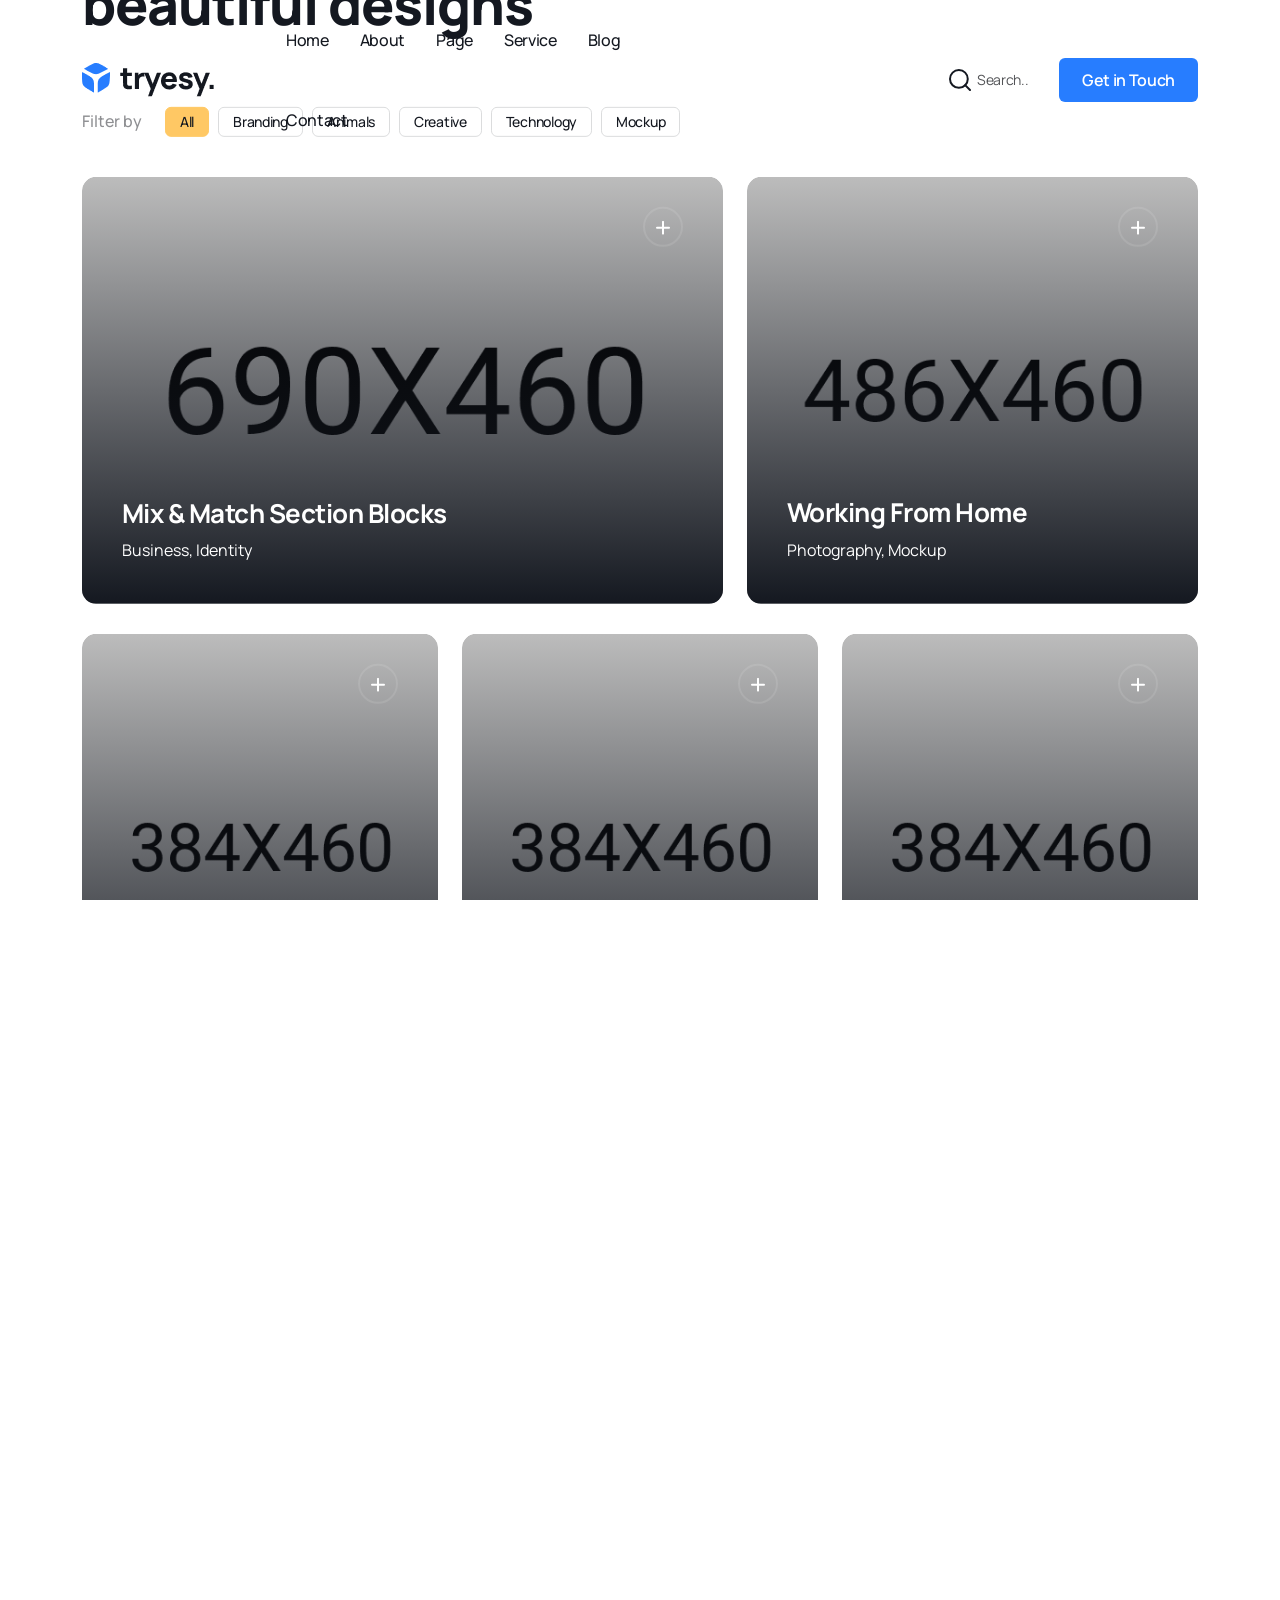
<file: portfolio.html>
<!doctype html>
<html class="no-js" lang="zxx">

<head>

   <meta charset="utf-8">
   <meta http-equiv="x-ua-compatible" content="ie=edge">
   <title>tryesy - Digital Agency HTML Template </title>
   <meta name="description" content="">
   <meta name="viewport" content="width=device-width, initial-scale=1">

   <!-- Place favicon.ico in the root directory -->
   <link rel="shortcut icon" type="image/x-icon" href="assets/img/logo/favicon.png">

   <!-- CSS here -->
   <link rel="stylesheet" href="assets/css/bootstrap.css">
   <link rel="stylesheet" href="assets/css/custom-animation.css">
   <link rel="stylesheet" href="assets/css/animate.css">
   <link rel="stylesheet" href="assets/css/swiper-bundle.css">
   <link rel="stylesheet" href="assets/css/slick.css">
   <link rel="stylesheet" href="assets/css/magnific-popup.css">
   <link rel="stylesheet" href="assets/css/font-awesome-pro.css">
   <link rel="stylesheet" href="assets/css/spacing.css">
   <link rel="stylesheet" href="assets/css/main.css">

</head>

<body>

   <!-- preloader-start-area -->
   <div id="loading" class="preloader-layout-wrap">
      <div class="preloader-layout">
         <div class="preloader-path">
            <svg width="60" height="60" viewBox="0 0 28 30" fill="none" xmlns="http://www.w3.org/2000/svg">
               <path class="item1"
                  d="M15.7845 29.68C15.7845 25.9024 15.5838 22.516 15.8552 19.1566C16.0417 16.8118 17.5342 14.8906 19.5665 13.617C21.9687 12.1045 24.4634 10.7305 27.0373 9.50214C27.1871 9.43199 27.4952 9.28358 27.9927 9.0974C28.0425 12.7366 27.8357 16.375 27.3737 19.9877C27.1702 21.4286 26.0932 23.0962 24.8919 23.9866C22.0738 26.067 18.9532 27.7399 15.7845 29.68Z"
                  fill="white" />
               <path class="item2"
                  d="M11.9431 29.68C11.9431 25.9024 12.1438 22.516 11.8753 19.1566C11.6859 16.8118 10.1935 14.8906 8.16111 13.617C5.71042 12.079 3.45477 10.6786 0.972992 9.50214C0.823181 9.43199 0.517903 9.28358 0.0175895 9.0974C0.0175895 12.8291 -0.120916 16.4449 0.379398 19.9823C0.582915 21.4232 1.65986 23.0908 2.86118 23.9812C5.6652 26.067 8.78297 27.7399 11.9431 29.68Z"
                  fill="white" />
               <path class="item3"
                  d="M1.80685 5.81898C5.13945 3.93017 8.02544 2.06565 11.1347 0.616666C13.2999 -0.395194 15.745 -0.0875891 17.8876 0.999824C20.431 2.28693 22.8917 3.71777 25.2566 5.28472C25.3951 5.37646 25.6777 5.55455 26.0904 5.89183C22.6985 7.60525 19.527 9.44549 16.1548 10.7892C14.7783 11.3289 12.7629 11.256 11.3778 10.6813C8.15264 9.34295 5.09988 7.5324 1.80685 5.81898Z"
                  fill="white" />
            </svg>
         </div>
         <div class="preloader-logo">
            <img src="assets/img/logo/preloader.png" alt="">
         </div>
      </div>
   </div>
   <!-- preloader-end-area -->

   <!-- back to top start -->
   <div class="back-to-top-wrapper">
      <button id="back_to_top" type="button" class="back-to-top-btn">
         <svg width="12" height="7" viewBox="0 0 12 7" fill="none" xmlns="http://www.w3.org/2000/svg">
            <path d="M11 6L6 1L1 6" stroke="currentColor" stroke-width="1.5" stroke-linecap="round"
               stroke-linejoin="round" />
         </svg>
      </button>
   </div>
   <!-- back to top end -->


   <!-- tp-offcanvus-area-end -->
   <div class="tp-offcanvas-area">
      <div class="tp-offcanvas-wrapper">
         <div class="tp-offcanvas-top d-flex align-items-center justify-content-between">
            <div class="tp-offcanvas-logo">
               <a href="index.html">
                  <img src="assets/img/logo/logo-black.png" alt="">
               </a>
            </div>
            <div class="tp-offcanvas-close">
               <button class="tp-offcanvas-close-btn">
                  <svg width="37" height="38" viewBox="0 0 37 38" fill="none" xmlns="http://www.w3.org/2000/svg">
                     <path d="M9.19141 9.80762L27.5762 28.1924" stroke="currentColor" stroke-width="1.5"
                        stroke-linecap="round" stroke-linejoin="round" />
                     <path d="M9.19141 28.1924L27.5762 9.80761" stroke="currentColor" stroke-width="1.5"
                        stroke-linecap="round" stroke-linejoin="round" />
                  </svg>
               </button>
            </div>
         </div>
         <div class="tp-offcanvas-main">
            <div class="tp-offcanvas-content">
               <h3 class="tp-offcanvas-title">Hello There!</h3>
               <p>Lorem ipsum dolor sit amet, consectetur adipiscing elit, </p>
            </div>
            <div class="tp-offcanvas-menu d-xl-none">
               <nav></nav>
            </div>
            <div class="tp-offcanvas-contact">
               <h3 class="tp-offcanvas-title sm">Information</h3>

               <ul>
                  <li><a href="tel:1245654">+ 4 20 7700 1007</a></li>
                  <li><a href="mailto:hello@diego.com">hello@diego.com</a></li>
                  <li><a href="#">Avenue de Roma 158b, Lisboa</a></li>
               </ul>
            </div>
            <div class="tp-offcanvas-social">
               <h3 class="tp-offcanvas-title sm">Follow Us</h3>
               <ul>
                  <li>
                     <a href="#">
                        <svg width="16" height="16" viewBox="0 0 16 16" fill="none" xmlns="http://www.w3.org/2000/svg">
                           <path
                              d="M11.25 1.5H4.75C2.95507 1.5 1.5 2.95507 1.5 4.75V11.25C1.5 13.0449 2.95507 14.5 4.75 14.5H11.25C13.0449 14.5 14.5 13.0449 14.5 11.25V4.75C14.5 2.95507 13.0449 1.5 11.25 1.5Z"
                              stroke="currentColor" stroke-width="1.5" stroke-linecap="round" stroke-linejoin="round" />
                           <path
                              d="M10.6016 7.5907C10.6818 8.13166 10.5894 8.68414 10.3375 9.16955C10.0856 9.65497 9.68711 10.0486 9.19862 10.2945C8.71014 10.5404 8.15656 10.6259 7.61663 10.5391C7.0767 10.4522 6.57791 10.1972 6.19121 9.81055C5.80451 9.42385 5.54959 8.92506 5.46271 8.38513C5.37583 7.8452 5.46141 7.29163 5.70728 6.80314C5.95315 6.31465 6.34679 5.91613 6.83221 5.66425C7.31763 5.41238 7.87011 5.31998 8.41107 5.4002C8.96287 5.48202 9.47372 5.73915 9.86817 6.1336C10.2626 6.52804 10.5197 7.0389 10.6016 7.5907Z"
                              stroke="currentColor" stroke-width="1.5" stroke-linecap="round" stroke-linejoin="round" />
                           <path d="M11.5742 4.42578H11.5842" stroke="currentColor" stroke-width="1.5"
                              stroke-linecap="round" stroke-linejoin="round" />
                        </svg>
                     </a>
                  </li>
                  <li>
                     <a href="#">
                        <svg width="18" height="18" viewBox="0 0 18 18" fill="none" xmlns="http://www.w3.org/2000/svg">
                           <path
                              d="M2.50589 12.7494C4.57662 16.336 9.16278 17.5648 12.7494 15.4941C14.2113 14.65 15.2816 13.388 15.8962 11.9461C16.7895 9.85066 16.7208 7.37526 15.4941 5.25063C14.2674 3.12599 12.1581 1.82872 9.89669 1.55462C8.34063 1.366 6.71259 1.66183 5.25063 2.50589C1.66403 4.57662 0.435172 9.16278 2.50589 12.7494Z"
                              stroke="currentColor" stroke-width="1.5" />
                           <path
                              d="M12.7127 15.4292C12.7127 15.4292 12.0086 10.4867 10.5011 7.87559C8.99362 5.26451 5.28935 2.57155 5.28935 2.57155M5.68449 15.6124C6.79553 12.2606 12.34 8.54524 16.3975 9.43537M12.311 2.4082C11.1953 5.72344 5.75732 9.38453 1.71875 8.58915"
                              stroke="currentColor" stroke-width="1.5" stroke-linecap="round" />
                        </svg>
                     </a>
                  </li>
                  <li>
                     <a href="#">
                        <svg width="18" height="11" viewBox="0 0 18 11" fill="none" xmlns="http://www.w3.org/2000/svg">
                           <path
                              d="M1 5.5715H6.33342C7.62867 5.5715 8.61917 6.56199 8.61917 7.85725C8.61917 9.15251 7.62867 10.143 6.33342 10.143H1.76192C1.30477 10.143 1 9.83823 1 9.38108V1.76192C1 1.30477 1.30477 1 1.76192 1H5.5715C6.86676 1 7.85725 1.99049 7.85725 3.28575C7.85725 4.58101 6.86676 5.5715 5.5715 5.5715H1Z"
                              stroke="currentColor" stroke-width="1.5" stroke-miterlimit="10" />
                           <path
                              d="M10.9062 7.09454H17.0016C17.0016 5.41832 15.6301 4.04688 13.9539 4.04688C12.2777 4.04688 10.9062 5.41832 10.9062 7.09454ZM10.9062 7.09454C10.9062 8.77076 12.2777 10.1422 13.9539 10.1422H15.2492"
                              stroke="currentColor" stroke-width="1.5" stroke-miterlimit="10" stroke-linecap="round"
                              stroke-linejoin="round" />
                           <path d="M16.1125 1.44434H11.668" stroke="currentColor" stroke-width="1.2"
                              stroke-miterlimit="10" stroke-linecap="round" stroke-linejoin="round" />
                        </svg>
                     </a>
                  </li>
                  <li>
                     <a href="#">
                        <svg width="18" height="14" viewBox="0 0 18 14" fill="none" xmlns="http://www.w3.org/2000/svg">
                           <path
                              d="M12.75 13H5.25C3 13 1.5 11.5 1.5 9.25V4.75C1.5 2.5 3 1 5.25 1H12.75C15 1 16.5 2.5 16.5 4.75V9.25C16.5 11.5 15 13 12.75 13Z"
                              stroke="currentColor" stroke-width="1.5" stroke-miterlimit="10" stroke-linecap="round"
                              stroke-linejoin="round" />
                           <path
                              d="M8.70676 5.14837L10.8006 6.40465C11.5543 6.90716 11.5543 7.66093 10.8006 8.16344L8.70676 9.41972C7.86923 9.92224 7.19922 9.50348 7.19922 8.5822V6.06964C7.19922 4.98086 7.86923 4.64585 8.70676 5.14837Z"
                              fill="currentColor" />
                        </svg>
                     </a>
                  </li>
               </ul>
            </div>
         </div>
      </div>
   </div>
   <div class="body-overlay"></div>
   <!-- tp-offcanvus-area-end -->

   
   <header>

      <!-- header area start -->
      <div id="header-sticky" class="tp-header-area tp-header-inner-style-2 tp-header-mob-space sticky-white-bg z-index-1">
         <div class="container">
            <div class="row align-items-center">
               <div class="col-xl-2 col-lg-4 col-md-4 col-6">
                  <div class="tp-header-logo">
                     <a href="index.html">
                        <img src="assets/img/logo/logo-black.png" alt="">
                     </a>
                  </div>
               </div>
               <div class="col-xl-5 d-none d-xl-block">
                  <div class="tp-header-menu tp-header-menu-style-2 header-main-menu">
                     <nav class="tp-mobile-menu-active">
                        <ul>
                           <li class="has-dropdown">
                              <a href="index.html">Home</a>
                              <ul class="tp-submenu submenu">
                                 <li><a href="index.html">Digital Agency dark</a></li>
                                 <li><a href="index-2.html">Digital Agency light</a></li>
                                 <li><a href="index-3.html">SEO Agency</a></li>
                                 <li><a href="index-4.html">IT Company</a></li>
                                 <li><a href="index-5.html">Startup</a></li>
                              </ul>
                           </li>
                           <li><a href="about.html">About</a></li>
                           <li class="has-dropdown">
                              <a href="#">Page</a>
                              <ul class="tp-submenu submenu">
                                 <li><a href="team.html">Team</a></li>
                                 <li><a href="team-details.html">Team Details</a></li>
                                 <li><a href="portfolio.html">Portfolio</a></li>
                                 <li><a href="portfolio-details.html">Portfolio Details</a></li>
                              </ul>
                           </li>
                           <li class="has-dropdown">
                              <a href="service.html">Service</a>
                              <ul class="tp-submenu submenu">
                                 <li><a href="service.html">Service 01</a></li>
                                 <li><a href="service-2.html">Service 02</a></li>
                                 <li><a href="service-3.html">Service 03</a></li>
                                 <li><a href="service-details.html">Service Details</a></li>
                              </ul>
                           </li>
                           <li class="has-dropdown">
                              <a href="blog.html">Blog</a>
                              <ul class="tp-submenu submenu">
                                 <li><a href="blog.html">Blog</a></li>
                                 <li><a href="blog-standard.html">Blog Sidebar</a></li>
                                 <li><a href="blog-details.html">Blog Details</a></li>
                              </ul>
                           </li>
                           <li><a href="contact.html">contact</a></li>
                        </ul>
                     </nav>
                  </div>
               </div>
               <div class="col-xl-5 col-lg-8 col-md-8 col-6">
                  <div class="tp-header-right text-end">
                     <div class="tp-header-action d-inline-flex align-items-center">
                        <div id="tp-header-search" class="tp-header-search p-relative d-none d-md-block">
                           <form action="#">
                              <div class="tp-header-search-input">
                                 <input type="text" placeholder="Search...">
                              </div>
                           </form>
                           <div class="tp-header-search-icon">
                              <span>
                                 <svg width="22" height="22" viewBox="0 0 22 22" fill="none" xmlns="http://www.w3.org/2000/svg">
                                    <path d="M9.88888 18.7778C14.7981 18.7778 18.7778 14.7981 18.7778 9.88888C18.7778 4.97969 14.7981 1 9.88888 1C4.97969 1 1 4.97969 1 9.88888C1 14.7981 4.97969 18.7778 9.88888 18.7778Z" stroke="currentcolor" stroke-width="2" stroke-linecap="round" stroke-linejoin="round" />
                                    <path d="M21 21L16.1666 16.1666" stroke="currentcolor" stroke-width="2" stroke-linecap="round" stroke-linejoin="round" />
                                 </svg>
                              </span>
                           </div>
                        </div>
                        <div class="tp-header-btn d-none d-sm-block">
                           <a class="tp-btn ml-30" href="contact.html">Get in Touch</a>
                        </div>
                        <div class="tp-header-bar tp-offcanvas-open-btn d-xl-none">
                           <button>
                              <span>
                                 <svg width="25" height="25" viewBox="0 0 25 25" fill="none" xmlns="http://www.w3.org/2000/svg">
                                    <path d="M21.8808 10.2976H3.8808" stroke="currentcolor" stroke-width="2" stroke-linecap="round" stroke-linejoin="round" />
                                    <path d="M21.8808 6.29756H3.8808" stroke="currentcolor" stroke-width="2" stroke-linecap="round" stroke-linejoin="round" />
                                    <path d="M21.8808 14.2976H3.8808" stroke="currentcolor" stroke-width="2" stroke-linecap="round" stroke-linejoin="round" />
                                    <path d="M21.8808 18.2976H3.8808" stroke="currentcolor" stroke-width="2" stroke-linecap="round" stroke-linejoin="round" />
                                 </svg>
                              </span>
                           </button>
                        </div>
                     </div>
                  </div>
               </div>
            </div>
         </div>
      </div>
      <!-- header area end -->

   </header>


   <div id="smooth-wrapper">
      <div id="smooth-content">

         <main>

            <!--tp-breadcurmb-start-->
            <div class="breadcrumb-wrapbreadcrumb-area pt-80">
               <div class="breadcrumb-style-2 grey-bg-4">
                  <div class="container">
                     <div class="row">
                        <div class="col-xxl-12">
                           <div class="breadcrumb-content z-index-2">
                              <div class="breadcrumb-list">
                                 <span><a href="index.html">Home</a></span>
                                 <span class="dvdr">
                                    <i>
                                       <svg width="7" height="12" viewBox="0 0 7 12" fill="none" xmlns="http://www.w3.org/2000/svg">
                                          <path d="M1 11L6 6L1 1" stroke="currentcolor" stroke-width="1.5" stroke-linecap="round" stroke-linejoin="round" />
                                       </svg>
                                    </i>
                                 </span>
                                 <span class="active">Portfolio</span>
                              </div>
                           </div>
                        </div>
                     </div>
                  </div>
               </div>
            </div>
            <!--tp-breadcurmb-end-->

            <!-- tp-service-area-start -->
            <div class="pr-portfolio-area pt-90">
               <div class="container">
                  <div class="row">
                     <div class="col-xl-7 col-lg-8">
                        <div class="pr-portfolio-title-box mb-70">
                           <span class="tp-section-2-subtitle mb-10">Digital Designer based in New York</span>
                           <h4 class="tp-section-title fs-55 mb-0 tp-split-text tp-split-right">Hi, I’m Jenkins I create beautiful designs</h4>
                        </div>
                     </div>                   
                  </div>
                  <div class="row">
                     <div class="col-xl-12">
                        <div class="pr-portfolio-button mb-30 masonary-menu">
                           <span>Filter by</span>
                           <button data-filter="*" class="active"><span>All</span></button>
                           <button data-filter=".cat1"><span>Branding</span></button>
                           <button data-filter=".cat2"><span>Animals</span></button>
                           <button data-filter=".cat3"><span>Creative</span></button>
                           <button data-filter=".cat4"><span>Technology</span></button>
                           <button data-filter=".cat5"><span>Mockup</span></button>
                        </div>
                     </div>
                  </div>
                  <div class="pr-portfolio-masonary-wrap mb-30">
                     <div class="row grid">
                        <div class="col-xl-7 col-lg-7 grid-item cat1 cat5 cat3">
                           <div class="pr-portfolio-item p-relative mb-30">
                              <div class="pr-portfolio-icon">
                                 <a class="popup-image" href="assets/img/inner-portfolio/portfolio-1.jpg">
                                    <span>
                                       <svg width="14" height="14" viewBox="0 0 14 14" fill="none" xmlns="http://www.w3.org/2000/svg">
                                          <path d="M7 1V13" stroke="currentcolor" stroke-width="2" stroke-linecap="round" stroke-linejoin="round" />
                                          <path d="M1 7H13" stroke="currentcolor" stroke-width="2" stroke-linecap="round" stroke-linejoin="round" />
                                       </svg>
                                    </span>
                                 </a>
                              </div>
                              <div class="pr-portfolio-img">
                                 <img src="assets/img/inner-portfolio/portfolio-1.jpg" alt="">
                              </div>
                              <div class="pr-portfolio-content">
                                 <h4 class="pr-portfolio-title"><a href="portfolio-details.html">Mix & Match Section Blocks</a></h4>
                                 <span>Business, Identity</span>
                              </div>
                           </div>
                        </div>
                        <div class="col-xl-5 col-lg-5 grid-item cat2 cat1">
                           <div class="pr-portfolio-item p-relative mb-30">
                              <div class="pr-portfolio-icon">
                                 <a class="popup-image" href="assets/img/inner-portfolio/portfolio-2.jpg">
                                    <span>
                                       <svg width="14" height="14" viewBox="0 0 14 14" fill="none" xmlns="http://www.w3.org/2000/svg">
                                          <path d="M7 1V13" stroke="currentcolor" stroke-width="2" stroke-linecap="round" stroke-linejoin="round" />
                                          <path d="M1 7H13" stroke="currentcolor" stroke-width="2" stroke-linecap="round" stroke-linejoin="round" />
                                       </svg>
                                    </span>
                                 </a>
                              </div>
                              <div class="pr-portfolio-img">
                                 <img src="assets/img/inner-portfolio/portfolio-2.jpg" alt="">
                              </div>
                              <div class="pr-portfolio-content">
                                 <h4 class="pr-portfolio-title"><a href="portfolio-details.html">Working From Home</a></h4>
                                 <span>Photography, Mockup</span>
                              </div>
                           </div>
                        </div>
                        <div class="col-xl-4 col-lg-4 grid-item cat3 cat5 cat4">
                           <div class="pr-portfolio-item p-relative mb-30">
                              <div class="pr-portfolio-icon">
                                 <a class="popup-image" href="assets/img/inner-portfolio/portfolio-3.jpg">
                                    <span>
                                       <svg width="14" height="14" viewBox="0 0 14 14" fill="none" xmlns="http://www.w3.org/2000/svg">
                                          <path d="M7 1V13" stroke="currentcolor" stroke-width="2" stroke-linecap="round" stroke-linejoin="round" />
                                          <path d="M1 7H13" stroke="currentcolor" stroke-width="2" stroke-linecap="round" stroke-linejoin="round" />
                                       </svg>
                                    </span>
                                 </a>
                              </div>
                              <div class="pr-portfolio-img">
                                 <img src="assets/img/inner-portfolio/portfolio-3.jpg" alt="">
                              </div>
                              <div class="pr-portfolio-content">
                                 <h4 class="pr-portfolio-title"><a href="portfolio-details.html">Design Excellence</a></h4>
                                 <span>Branding, Art</span>
                              </div>
                           </div>
                        </div>
                        <div class="col-xl-4 col-lg-4 grid-item cat1 cat2 cat5">
                           <div class="pr-portfolio-item p-relative mb-30">
                              <div class="pr-portfolio-icon">
                                 <a class="popup-image" href="assets/img/inner-portfolio/portfolio-4.jpg">
                                    <span>
                                       <svg width="14" height="14" viewBox="0 0 14 14" fill="none" xmlns="http://www.w3.org/2000/svg">
                                          <path d="M7 1V13" stroke="currentcolor" stroke-width="2" stroke-linecap="round" stroke-linejoin="round" />
                                          <path d="M1 7H13" stroke="currentcolor" stroke-width="2" stroke-linecap="round" stroke-linejoin="round" />
                                       </svg>
                                    </span>
                                 </a>
                              </div>
                              <div class="pr-portfolio-img">
                                 <img src="assets/img/inner-portfolio/portfolio-4.jpg" alt="">
                              </div>
                              <div class="pr-portfolio-content">
                                 <h4 class="pr-portfolio-title"><a href="portfolio-details.html">Global Data Analysis</a></h4>
                                 <span>Consultation, Art</span>
                              </div>
                           </div>
                        </div>
                        <div class="col-xl-4 col-lg-4 grid-item cat3 cat5 cat1 cat2">
                           <div class="pr-portfolio-item p-relative mb-30">
                              <div class="pr-portfolio-icon">
                                 <a class="popup-image" href="assets/img/inner-portfolio/portfolio-5.jpg">
                                    <span>
                                       <svg width="14" height="14" viewBox="0 0 14 14" fill="none" xmlns="http://www.w3.org/2000/svg">
                                          <path d="M7 1V13" stroke="currentcolor" stroke-width="2" stroke-linecap="round" stroke-linejoin="round" />
                                          <path d="M1 7H13" stroke="currentcolor" stroke-width="2" stroke-linecap="round" stroke-linejoin="round" />
                                       </svg>
                                    </span>
                                 </a>
                              </div>
                              <div class="pr-portfolio-img">
                                 <img src="assets/img/inner-portfolio/portfolio-5.jpg" alt="">
                              </div>
                              <div class="pr-portfolio-content">
                                 <h4 class="pr-portfolio-title"><a href="portfolio-details.html">API Development</a></h4>
                                 <span>Photography, Mockup</span>
                              </div>
                           </div>
                        </div>
                        <div class="col-xl-5 col-lg-5 grid-item cat1 cat2">
                           <div class="pr-portfolio-item p-relative mb-30">
                              <div class="pr-portfolio-icon">
                                 <a class="popup-image" href="assets/img/inner-portfolio/portfolio-6.jpg">
                                    <span>
                                       <svg width="14" height="14" viewBox="0 0 14 14" fill="none" xmlns="http://www.w3.org/2000/svg">
                                          <path d="M7 1V13" stroke="currentcolor" stroke-width="2" stroke-linecap="round" stroke-linejoin="round" />
                                          <path d="M1 7H13" stroke="currentcolor" stroke-width="2" stroke-linecap="round" stroke-linejoin="round" />
                                       </svg>
                                    </span>
                                 </a>
                              </div>
                              <div class="pr-portfolio-img">
                                 <img src="assets/img/inner-portfolio/portfolio-6.jpg" alt="">
                              </div>
                              <div class="pr-portfolio-content">
                                 <h4 class="pr-portfolio-title"><a href="portfolio-details.html">Motion & Branding Design</a></h4>
                                 <span>Apps, Compaign</span>
                              </div>
                           </div>
                        </div>
                        <div class="col-xl-7 col-lg-7 grid-item cat1 cat2">
                           <div class="pr-portfolio-item p-relative mb-30">
                              <div class="pr-portfolio-icon">
                                 <a class="popup-image" href="assets/img/inner-portfolio/portfolio-7.jpg">
                                    <span>
                                       <svg width="14" height="14" viewBox="0 0 14 14" fill="none" xmlns="http://www.w3.org/2000/svg">
                                          <path d="M7 1V13" stroke="currentcolor" stroke-width="2" stroke-linecap="round" stroke-linejoin="round" />
                                          <path d="M1 7H13" stroke="currentcolor" stroke-width="2" stroke-linecap="round" stroke-linejoin="round" />
                                       </svg>
                                    </span>
                                 </a>
                              </div>
                              <div class="pr-portfolio-img">
                                 <img src="assets/img/inner-portfolio/portfolio-7.jpg" alt="">
                              </div>
                              <div class="pr-portfolio-content">
                                 <h4 class="pr-portfolio-title"><a href="portfolio-details.html">Developing Core Applications</a></h4>
                                 <span>Creative, Mockup</span>
                              </div>
                           </div>
                        </div>
                     </div>
                  </div>
                  <div class="row">
                     <div class="col-xl-12">
                        <div class="basic-pagination">
                           <nav>
                              <ul>
                                 <li>
                                    <a href="portfolio.html">
                                       <i class="fa-regular fa-angle-left"></i>
                                    </a>
                                 </li>
                                 <li>
                                    <span class="current">1</span>
                                 </li>
                                 <li>
                                    <a href="portfolio.html">2</a>
                                 </li>
                                 <li>
                                    <a href="portfolio.html">
                                       <i class="fa-regular fa-angle-right"></i>
                                    </a>
                                 </li>
                              </ul>
                           </nav>
                        </div>
                     </div>
                  </div>
               </div>
            </div>
            <!-- tp-service-area-end -->

            <!-- tp-faq-area-start -->
            <div class="pr-faq-area pt-95">
               <div class="container">
                  <div class="row">
                     <div class="col-xl-6 col-lg-6">
                        <div class="pr-faq-title-box mb-55">
                           <span class="tp-section-2-subtitle mb-10">Have a question?</span>
                           <h4 class="tp-section-title fs-44 mb-0 tp-split-text tp-split-right">We are the ones who make the impossible possible.</h4>
                        </div>
                        <div class="pr-faq-btn">
                           <a class="tp-btn-circle solid-black tp-hover-btn-wrapper tp-hover-btn-item tp-hover-btn" href="portfolio-details-1.html">
                              <span class="tp-btn-circle-text">All View <br> Question?</span>
                              <span class="tp-btn-circle-icon">
                                 <svg width="16" height="16" viewBox="0 0 16 16" fill="none" xmlns="http://www.w3.org/2000/svg">
                                    <path d="M10.625 9.75L15 5.375L10.625 1" stroke="currentcolor" stroke-width="1.5" stroke-linecap="round" stroke-linejoin="round" />
                                    <path d="M1 15V8.875C1 7.94674 1.36875 7.0565 2.02513 6.40013C2.6815 5.74375 3.57174 5.375 4.5 5.375H15" stroke="currentcolor" stroke-width="1.5" stroke-linecap="round" stroke-linejoin="round" />
                                 </svg>
                              </span>
                              <i class="tp-btn-circle-dot"></i>
                           </a>
                        </div>
                     </div>
                     <div class="col-xl-6 col-lg-6">
                        <div class="tp-faq-wrapper">
                           <div class="accordion" id="accordionExample">
                              <div class="accordion-items">
                                 <h2 class="accordion-header">
                                    <button class="accordion-buttons collapsed" type="button" data-bs-toggle="collapse"
                                       data-bs-target="#collapseOne" aria-expanded="true" aria-controls="collapseOne">
                                       What we do?
                                       <span class="accordion-icon"></span>
                                    </button>
                                 </h2>
                                 <div id="collapseOne" class="accordion-collapse collapse"
                                    data-bs-parent="#accordionExample">
                                    <div class="accordion-body">
                                       <p>
                                          Our tools are easy to use and affordable, so you can start <br> improving your website's SEO today.
                                       </p>
                                    </div>
                                 </div>
                              </div>
                              <div class="accordion-items">
                                 <h2 class="accordion-header">
                                    <button class="accordion-buttons" type="button" data-bs-toggle="collapse"
                                       data-bs-target="#collapseTwo" aria-expanded="false" aria-controls="collapseTwo">
                                       How we do it?
                                       <span class="accordion-icon"></span>
                                    </button>
                                 </h2>
                                 <div id="collapseTwo" class="accordion-collapse collapse show"
                                    data-bs-parent="#accordionExample">
                                    <div class="accordion-body">
                                       <p>
                                          Our tools are easy to use and affordable, so you can start <br> improving your website's SEO today.
                                       </p>
                                    </div>
                                 </div>
                              </div>
                              <div class="accordion-items">
                                 <h2 class="accordion-header">
                                    <button class="accordion-buttons collapsed" type="button" data-bs-toggle="collapse"
                                       data-bs-target="#collapseThree" aria-expanded="false" aria-controls="collapseThree">
                                       How  can i download the products?
                                       <span class="accordion-icon"></span>
                                    </button>
                                 </h2>
                                 <div id="collapseThree" class="accordion-collapse collapse"
                                    data-bs-parent="#accordionExample">
                                    <div class="accordion-body">
                                       <p>
                                          Our tools are easy to use and affordable, so you can start <br> improving your website's SEO today.
                                       </p>
                                    </div>
                                 </div>
                              </div>
                              <div class="accordion-items">
                                 <h2 class="accordion-header">
                                    <button class="accordion-buttons collapsed" type="button" data-bs-toggle="collapse"
                                       data-bs-target="#collapseFour" aria-expanded="false" aria-controls="collapseFour">
                                       Free Shipping  & Return Order
                                       <span class="accordion-icon"></span>
                                    </button>
                                 </h2>
                                 <div id="collapseFour" class="accordion-collapse collapse"
                                    data-bs-parent="#accordionExample">
                                    <div class="accordion-body">
                                       <p>
                                          Our tools are easy to use and affordable, so you can start <br> improving your website's SEO today.
                                       </p>
                                    </div>
                                 </div>
                              </div>
                              <div class="accordion-items">
                                 <h2 class="accordion-header">
                                    <button class="accordion-buttons collapsed" type="button" data-bs-toggle="collapse"
                                       data-bs-target="#collapseFive" aria-expanded="false" aria-controls="collapseFive">
                                       Payment options
                                       <span class="accordion-icon"></span>
                                    </button>
                                 </h2>
                                 <div id="collapseFive" class="accordion-collapse collapse"
                                    data-bs-parent="#accordionExample">
                                    <div class="accordion-body">
                                       <p>
                                          Our tools are easy to use and affordable, so you can start <br> improving your website's SEO today.
                                       </p>
                                    </div>
                                 </div>
                              </div>
                           </div>
                        </div>
                     </div>
                  </div>
               </div>
            </div>
            <!-- tp-faq-area-end -->

            <!-- tp-brand-area-start -->
             <div class="pr-brand-area pt-130 pb-160">
               <div class="container">
                  <div class="row">
                     <div class="col-xl-5">
                        <div class="pr-brand-title-box mb-30">
                           <span class="tp-section-2-subtitle">I’ve worked with global brands:</span>
                        </div>
                     </div>
                  </div>
                  <div class="row gx-0">
                     <div class="col-lg-3 col-md-6 col-sm-6">
                        <div class="pr-brand-item">
                           <div class="pr-brand-inner">
                              <img src="assets/img/inner-portfolio/brand/brand-1.png" alt="">
                           </div>
                        </div>
                     </div>
                     <div class="col-lg-3 col-md-6 col-sm-6">
                        <div class="pr-brand-item">
                           <div class="pr-brand-inner">
                              <img src="assets/img/inner-portfolio/brand/brand-2.png" alt="">
                           </div>
                        </div>
                     </div>
                     <div class="col-lg-3 col-md-6 col-sm-6">
                        <div class="pr-brand-item">
                           <div class="pr-brand-inner">
                              <img src="assets/img/inner-portfolio/brand/brand-3.png" alt="">
                           </div>
                        </div>
                     </div>
                     <div class="col-lg-3 col-md-6 col-sm-6">
                        <div class="pr-brand-item">
                           <div class="pr-brand-inner">
                              <img src="assets/img/inner-portfolio/brand/brand-4.png" alt="">
                           </div>
                        </div>
                     </div>
                     <div class="col-lg-3 col-md-6 col-sm-6">
                        <div class="pr-brand-item">
                           <div class="pr-brand-inner">
                              <img src="assets/img/inner-portfolio/brand/brand-5.png" alt="">
                           </div>
                        </div>
                     </div>
                     <div class="col-lg-3 col-md-6 col-sm-6">
                        <div class="pr-brand-item">
                           <div class="pr-brand-inner">
                              <img src="assets/img/inner-portfolio/brand/brand-6.png" alt="">
                           </div>
                        </div>
                     </div>
                     <div class="col-lg-3 col-md-6 col-sm-6">
                        <div class="pr-brand-item">
                           <div class="pr-brand-inner">
                              <img src="assets/img/inner-portfolio/brand/brand-7.png" alt="">
                           </div>
                        </div>
                     </div>
                     <div class="col-lg-3 col-md-6 col-sm-6">
                        <div class="pr-brand-item">
                           <div class="pr-brand-inner">
                              <img src="assets/img/inner-portfolio/brand/brand-8.png" alt="">
                           </div>
                        </div>
                     </div>
                  </div>
               </div>
             </div>
            <!-- tp-brand-area-end -->

            <!-- tp-cta-start -->
            <div class="tp-cta-inner-area">
               <div class="tp-cta-inner-wrap p-relative">
                  <div class="tp-cta-inner-img" data-bg-color="#87113c">  
                     <img src="assets/img/inner-service/cta/cta.png" alt="">
                  </div>
                  <div class="container">
                     <div class="row align-items-center">
                        <div class="col-xl-9 col-lg-9 col-md-8">
                           <div class="tp-cta-inner-title-box">
                              <h4 class="tp-cta-inner-title tp-split-text tp-split-right">What kind of support do <br> you need to achieve your goals</h4>
                           </div>
                        </div>
                        <div class="col-xl-3 col-lg-3 col-md-4">
                           <div class="tp-cta-inner-btn-box d-flex justify-content-md-end">
                              <a class="tp-btn-circle white tp-hover-btn-wrapper tp-hover-btn-item tp-hover-btn" href="portfolio-details-1.html">
                                 <span class="tp-btn-circle-text">Let's Start <br> Taking Action</span>
                                 <span class="tp-btn-circle-icon">
                                    <svg width="16" height="16" viewBox="0 0 16 16" fill="none" xmlns="http://www.w3.org/2000/svg">
                                       <path d="M10.625 9.75L15 5.375L10.625 1" stroke="currentcolor" stroke-width="1.5" stroke-linecap="round" stroke-linejoin="round" />
                                       <path d="M1 15V8.875C1 7.94674 1.36875 7.0565 2.02513 6.40013C2.6815 5.74375 3.57174 5.375 4.5 5.375H15" stroke="currentcolor" stroke-width="1.5" stroke-linecap="round" stroke-linejoin="round" />
                                    </svg>
                                 </span>
                                 <i class="tp-btn-circle-dot"></i>
                              </a>
                           </div>
                        </div>
                     </div>
                  </div>
               </div>
            </div>
            <!-- tp-cta-end -->

         </main>

         <footer>

            <!-- footer area start -->
            <div class="tp-footer-3-area black-bg pt-90 pb-30">
                <div class="container">
                   <div class="row">
                      <div class="col-xl-3 col-lg-3 col-md-4 col-sm-6 mb-60">
                         <div class="tp-footer-3-widget tp-footer-3-space-1">
                            <h4 class="tp-footer-3-widget-title mb-20"><span>Top-rated business</span> <br> IT company for your success</h4>
                            <a class="tp-footer-3-widget-link" href="#">
                               Get a Quote 
                               <span>
                                  <svg width="12" height="12" viewBox="0 0 12 12" fill="none" xmlns="http://www.w3.org/2000/svg">
                                     <path d="M1 6H11" stroke="currentcolor" stroke-width="1.5" stroke-linecap="round" stroke-linejoin="round" />
                                     <path d="M6 1L11 6L6 11" stroke="currentcolor" stroke-width="1.5" stroke-linecap="round" stroke-linejoin="round" />
                                  </svg>
                               </span>
                            </a>
                         </div>
                      </div>
                      <div class="col-xl-3 col-lg-3 col-md-4 col-sm-6 mb-60">
                         <div class="tp-footer-3-widget tp-footer-3-space-2">
                            <h4 class="tp-footer-3-widget-title mb-35">Info</h4>
                            <div class="tp-footer-3-widget-menu">
                               <ul>
                                  <li><a href="#">Company</a></li>
                                  <li><a href="#">Video Tutorials</a></li>
                                  <li><a href="#">Careers</a></li>
                                  <li><a href="#">Help Center</a></li>
                                  <li><a href="#">Blogs</a></li>
                               </ul>
                            </div>
                         </div>
                      </div>
                      <div class="col-xl-3 col-lg-3 col-md-4 col-sm-6 mb-60">
                         <div class="tp-footer-3-widget tp-footer-3-space-3">
                            <h4 class="tp-footer-3-widget-title mb-35">Company</h4>
                            <div class="tp-footer-3-widget-menu">
                               <ul>
                                  <li><a href="#">Product</a></li>
                                  <li><a href="#">Services</a></li>
                                  <li><a href="#">Customers</a></li>
                                  <li><a href="#">Pricing</a></li>
                                  <li><a href="#">Contact</a></li>
                               </ul>
                            </div>
                         </div>
                      </div>
                      <div class="col-xl-3 col-lg-3 col-md-4 col-sm-6 mb-60">
                         <div class="tp-footer-3-widget tp-footer-3-space-4">
                            <h4 class="tp-footer-3-widget-title mb-35">Need Help?</h4>
                            <div class="tp-footer-3-widget-contact mb-25">
                               <div class="tp-footer-3-widget-contact-item">
                                  <span>Call Us Directly</span>
                                  <a href="tel:(1)2246767430">+(1) 224 676 7430</a>
                               </div>
                               <div class="tp-footer-3-widget-contact-item">
                                  <span>Need Support?</span>
                                  <a href="mailto:tryesy@gmail.com">tryesy@gmail.com</a>
                               </div>
                            </div>
                            <div class="tp-footer-3-widget-social">
                               <a href="#">
                                  <span>
                                     <svg width="10" height="19" viewBox="0 0 10 19" fill="none" xmlns="http://www.w3.org/2000/svg">
                                        <path d="M10 0H7.27273C6.0672 0 4.91104 0.478895 4.05861 1.33133C3.20617 2.18377 2.72727 3.33992 2.72727 4.54545V7.27273H0V10.9091H2.72727V18.1818H6.36364V10.9091H9.09091L10 7.27273H6.36364V4.54545C6.36364 4.30435 6.45942 4.07312 6.6299 3.90263C6.80039 3.73214 7.03162 3.63636 7.27273 3.63636H10V0Z" fill="currentcolor" />
                                     </svg>
                                  </span>
                               </a>
                               <a href="#">
                                  <span>
                                     <svg width="16" height="14" viewBox="0 0 16 14" fill="none" xmlns="http://www.w3.org/2000/svg">
                                        <path d="M16 0.00731324C15.3036 0.49857 14.5324 0.874302 13.7164 1.12004C13.2784 0.616412 12.6962 0.259453 12.0488 0.0974414C11.4013 -0.0645701 10.7196 -0.0238172 10.0961 0.214188C9.47248 0.452194 8.93705 0.875969 8.56217 1.4282C8.18729 1.98043 7.99105 2.63447 8 3.30186V4.02913C6.72192 4.06227 5.45547 3.77881 4.31346 3.204C3.17145 2.62919 2.18932 1.78087 1.45455 0.734586C1.45455 0.734586 -1.45455 7.28004 5.09091 10.1891C3.59311 11.2058 1.80884 11.7156 0 11.6437C6.54545 15.28 14.5455 11.6437 14.5455 3.28004C14.5448 3.07746 14.5253 2.87538 14.4873 2.6764C15.2295 1.9444 15.7533 1.0202 16 0.00731324Z" fill="currentcolor" />
                                     </svg>
                                  </span>
                               </a>
                               <a href="#">
                                  <span>
                                     <svg width="16" height="16" viewBox="0 0 16 16" fill="none" xmlns="http://www.w3.org/2000/svg">
                                        <path d="M11.2004 4.7998C12.4734 4.7998 13.6943 5.30552 14.5945 6.20569C15.4947 7.10587 16.0004 8.32677 16.0004 9.59981V15.1998H12.8004V9.59981C12.8004 9.17547 12.6318 8.7685 12.3318 8.46844C12.0317 8.16838 11.6247 7.99981 11.2004 7.99981C10.7761 7.99981 10.3691 8.16838 10.069 8.46844C9.76897 8.7685 9.6004 9.17547 9.6004 9.59981V15.1998H6.40039V9.59981C6.40039 8.32677 6.9061 7.10587 7.80628 6.20569C8.70646 5.30552 9.92736 4.7998 11.2004 4.7998Z" fill="currentcolor"/>
                                        <path d="M3.20001 5.59961H0V15.1996H3.20001V5.59961Z" fill="currentcolor"/>
                                        <path d="M1.6 3.20001C2.48366 3.20001 3.20001 2.48366 3.20001 1.6C3.20001 0.716346 2.48366 0 1.6 0C0.716346 0 0 0.716346 0 1.6C0 2.48366 0.716346 3.20001 1.6 3.20001Z" fill="currentcolor" />
                                      </svg>
                                  </span>
                               </a>
                            </div>
                         </div>
                      </div>
                   </div>
                </div>
            </div>
            <div class="tp-copyright-3-area black-bg">
                <div class="container">
                   <div class="tp-copyright-3-border pt-45 pb-50">
                      <div class="row align-items-center">
                         <div class="col-xl-6 col-lg-6">
                            <div class="tp-copyright-3-left text-center text-lg-start">
                               <div class="tp-copyright-3-logo mb-10">
                                  <a href="index.html"><img src="assets/img/logo/logo-sky.png" alt=""></a>
                               </div>
                               <p>© 2024 <a href="#">Tryesy.</a> All images are for demo purposes only.</p>
                            </div>
                         </div>
                         <div class="col-xl-6 col-lg-6">
                            <div class="tp-copyright-3-right d-flex flex-wrap justify-content-center justify-content-lg-end align-items-center">
                               <span class="d-none d-md-block">Get the App</span>
                               <a href="#">
                                  <div class="tp-copyright-3-store d-inline-flex align-items-center">
                                     <span>
                                        <svg width="22" height="23" viewBox="0 0 22 23" fill="none" xmlns="http://www.w3.org/2000/svg">
                                           <path d="M0 19.373L9.01687 20.6157V12.0088H0V19.373Z" fill="white" />
                                           <path d="M0 10.8983H9.01687V2.18555L0 3.42826V10.8983Z" fill="white" />
                                           <path d="M10.0088 20.7482L22.0003 22.4006V12.0089V12.0088H10.0088V20.7482Z" fill="white" />
                                           <path d="M10.0088 2.05302V10.898H22.0002V0.400391L10.0088 2.05302Z" fill="white" />
                                        </svg>
                                     </span>
                                     <div class="tp-copyright-3-store-info">
                                        <span>Get it on</span>
                                        <h5>Microsoft Store</h5>
                                     </div>
                                  </div>
                               </a>
                               <a href="#">
                                  <div class="tp-copyright-3-store d-inline-flex align-items-center">
                                     <span>
                                        <svg width="22" height="27" viewBox="0 0 22 27" fill="none" xmlns="http://www.w3.org/2000/svg">
                                           <path d="M16.193 0C16.2558 0 16.3186 0 16.3849 0C16.539 1.90305 15.8126 3.325 14.9298 4.35473C14.0636 5.37736 12.8775 6.36917 10.959 6.21868C10.831 4.34289 11.5586 3.02639 12.4402 1.99903C13.2578 1.04158 14.7568 0.189594 16.193 0Z" fill="white" />
                                           <path d="M22 19.8084C22 19.8274 22 19.844 22 19.8617C21.4608 21.4946 20.6918 22.8941 19.7533 24.1928C18.8966 25.3718 17.8467 26.9585 15.9721 26.9585C14.3523 26.9585 13.2763 25.9169 11.6162 25.8885C9.86007 25.86 8.89432 26.7594 7.2887 26.9857C7.10503 26.9857 6.92136 26.9857 6.74125 26.9857C5.56221 26.8151 4.61069 25.8813 3.91748 25.04C1.87342 22.554 0.293871 19.3427 0 15.2333C0 14.8304 0 14.4287 0 14.0258C0.124421 11.0847 1.55348 8.69348 3.45298 7.53458C4.45546 6.9184 5.83357 6.39347 7.36809 6.62809C8.02575 6.73 8.69762 6.95514 9.28655 7.17791C9.84466 7.39239 10.5426 7.77276 11.2038 7.75262C11.6517 7.73958 12.0973 7.50615 12.5487 7.34144C13.8712 6.8639 15.1675 6.31644 16.8762 6.57358C18.9298 6.88404 20.3873 7.79646 21.2878 9.2042C19.5507 10.3098 18.1773 11.9758 18.4119 14.8209C18.6205 17.4053 20.123 18.9173 22 19.8084Z" fill="white" />
                                        </svg>
                                     </span>
                                     <div class="tp-copyright-3-store-info">
                                        <span>Available on the</span>
                                        <h5>App Store</h5>
                                     </div>
                                  </div>
                               </a>
                            </div>
                         </div>
                      </div>
                   </div>
                </div>
            </div>
            <!-- footer area start -->
 
          </footer>

      </div>
   </div>



   <!-- JS here -->
   <script src="assets/js/vendor/jquery.js"></script>
   <script src="assets/js/bootstrap-bundle.js"></script>

   <script src="assets/js/gsap.js"></script>
   <script src="assets/js/gsap-scroll-to-plugin.js"></script>
   <script src="assets/js/gsap-scroll-smoother.js"></script>
   <script src="assets/js/gsap-scroll-trigger.js"></script>
   <script src="assets/js/gsap-split-text.js"></script>

   <script src="assets/js/wow.js"></script>
   <script src="assets/js/slick.js"></script>
   <script src="assets/js/swiper-bundle.js"></script>
   <script src="assets/js/magnific-popup.js"></script>
   <script src="assets/js/imagesloaded-pkgd.js"></script>
   <script src="assets/js/nice-select.js"></script>
   <script src="assets/js/purecounter.js"></script>
   <script src="assets/js/isotope-pkgd.js"></script>
   <script src="assets/js/ajax-form.js"></script>
   <script src="assets/js/silder-active.js"></script>
   <script src="assets/js/main.js"></script>

</body>

</html>
</file>
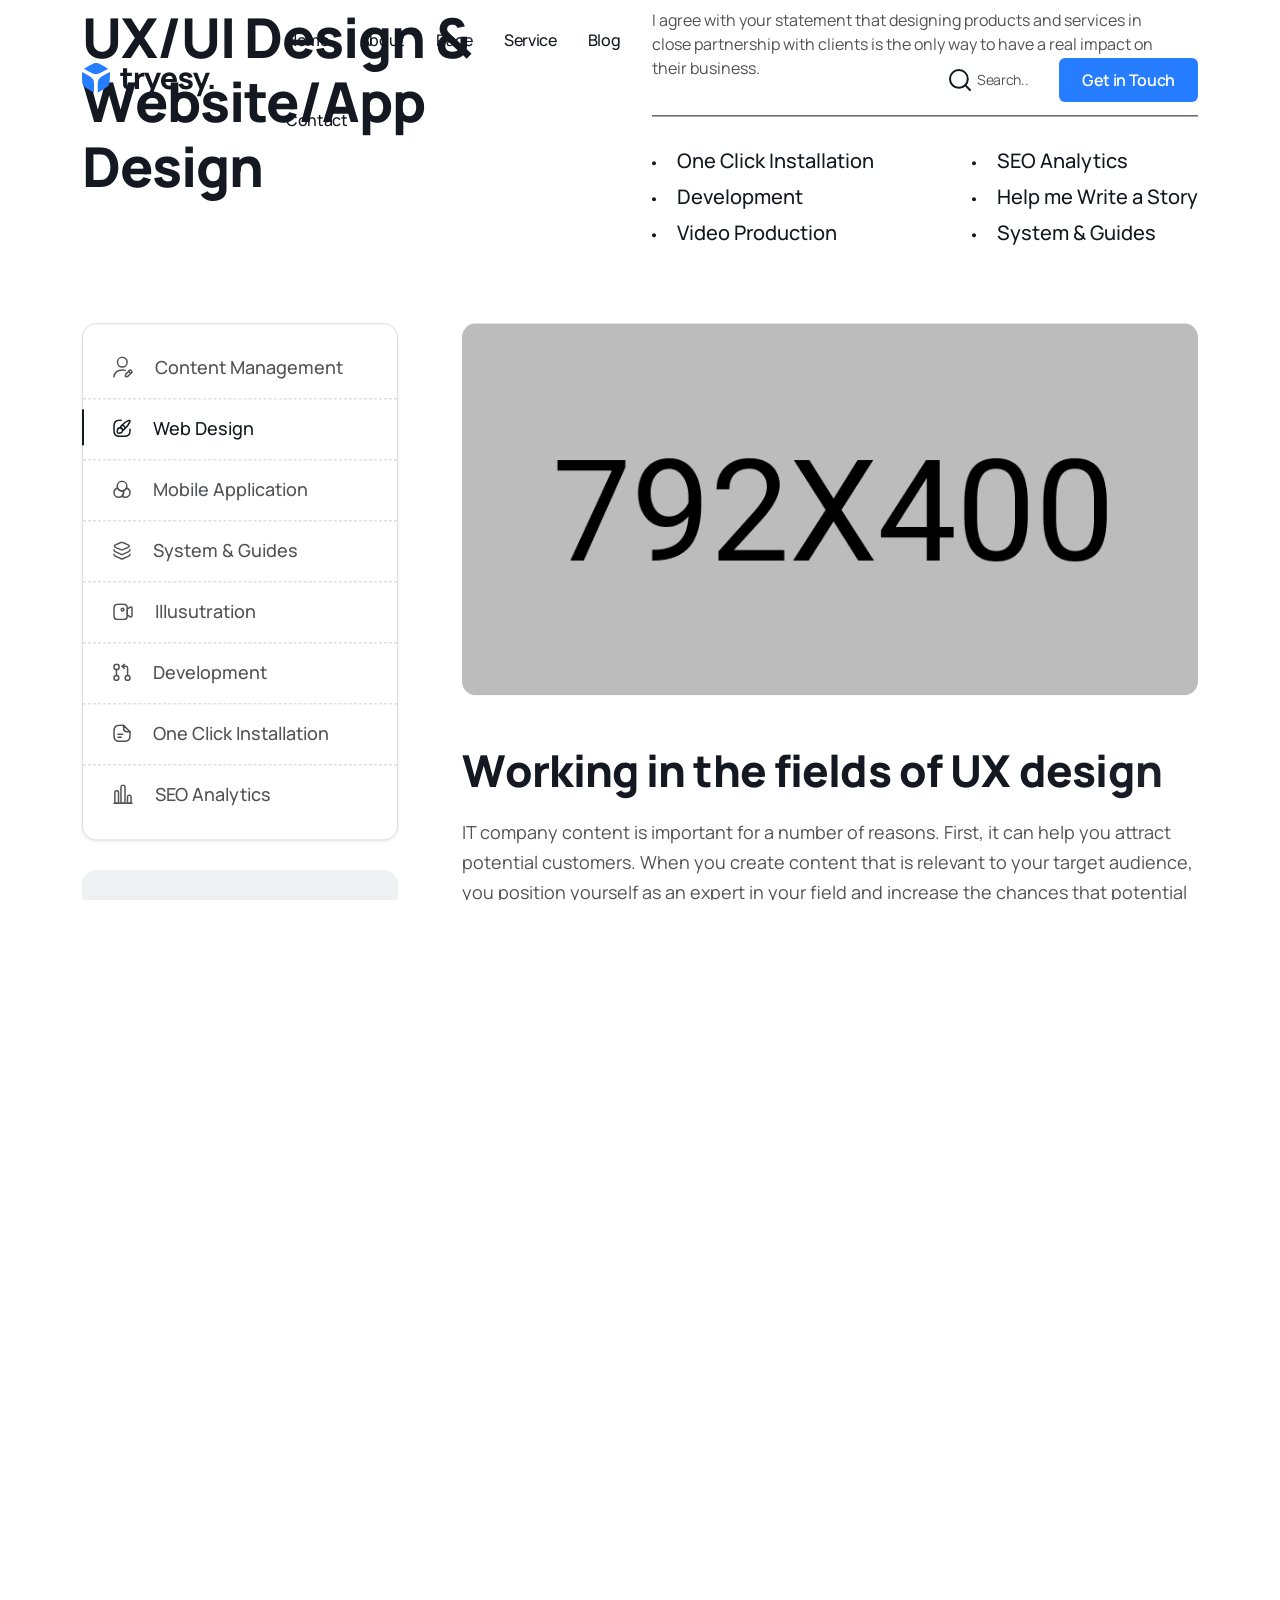
<file: service-details.html>
<!doctype html>
<html class="no-js" lang="zxx">

<head>

   <meta charset="utf-8">
   <meta http-equiv="x-ua-compatible" content="ie=edge">
   <title>tryesy - Digital Agency HTML Template </title>
   <meta name="description" content="">
   <meta name="viewport" content="width=device-width, initial-scale=1">

   <!-- Place favicon.ico in the root directory -->
   <link rel="shortcut icon" type="image/x-icon" href="assets/img/logo/favicon.png">

   <!-- CSS here -->
   <link rel="stylesheet" href="assets/css/bootstrap.css">
   <link rel="stylesheet" href="assets/css/custom-animation.css">
   <link rel="stylesheet" href="assets/css/animate.css">
   <link rel="stylesheet" href="assets/css/swiper-bundle.css">
   <link rel="stylesheet" href="assets/css/slick.css">
   <link rel="stylesheet" href="assets/css/magnific-popup.css">
   <link rel="stylesheet" href="assets/css/font-awesome-pro.css">
   <link rel="stylesheet" href="assets/css/spacing.css">
   <link rel="stylesheet" href="assets/css/main.css">

</head>

<body>

   <!-- preloader-start-area -->
   <div id="loading" class="preloader-layout-wrap">
      <div class="preloader-layout">
         <div class="preloader-path">
            <svg width="60" height="60" viewBox="0 0 28 30" fill="none" xmlns="http://www.w3.org/2000/svg">
               <path class="item1"
                  d="M15.7845 29.68C15.7845 25.9024 15.5838 22.516 15.8552 19.1566C16.0417 16.8118 17.5342 14.8906 19.5665 13.617C21.9687 12.1045 24.4634 10.7305 27.0373 9.50214C27.1871 9.43199 27.4952 9.28358 27.9927 9.0974C28.0425 12.7366 27.8357 16.375 27.3737 19.9877C27.1702 21.4286 26.0932 23.0962 24.8919 23.9866C22.0738 26.067 18.9532 27.7399 15.7845 29.68Z"
                  fill="white" />
               <path class="item2"
                  d="M11.9431 29.68C11.9431 25.9024 12.1438 22.516 11.8753 19.1566C11.6859 16.8118 10.1935 14.8906 8.16111 13.617C5.71042 12.079 3.45477 10.6786 0.972992 9.50214C0.823181 9.43199 0.517903 9.28358 0.0175895 9.0974C0.0175895 12.8291 -0.120916 16.4449 0.379398 19.9823C0.582915 21.4232 1.65986 23.0908 2.86118 23.9812C5.6652 26.067 8.78297 27.7399 11.9431 29.68Z"
                  fill="white" />
               <path class="item3"
                  d="M1.80685 5.81898C5.13945 3.93017 8.02544 2.06565 11.1347 0.616666C13.2999 -0.395194 15.745 -0.0875891 17.8876 0.999824C20.431 2.28693 22.8917 3.71777 25.2566 5.28472C25.3951 5.37646 25.6777 5.55455 26.0904 5.89183C22.6985 7.60525 19.527 9.44549 16.1548 10.7892C14.7783 11.3289 12.7629 11.256 11.3778 10.6813C8.15264 9.34295 5.09988 7.5324 1.80685 5.81898Z"
                  fill="white" />
            </svg>
         </div>
         <div class="preloader-logo">
            <img src="assets/img/logo/preloader.png" alt="">
         </div>
      </div>
   </div>
   <!-- preloader-end-area -->

   <!-- back to top start -->
   <div class="back-to-top-wrapper">
      <button id="back_to_top" type="button" class="back-to-top-btn">
         <svg width="12" height="7" viewBox="0 0 12 7" fill="none" xmlns="http://www.w3.org/2000/svg">
            <path d="M11 6L6 1L1 6" stroke="currentColor" stroke-width="1.5" stroke-linecap="round"
               stroke-linejoin="round" />
         </svg>
      </button>
   </div>
   <!-- back to top end -->


   <!-- tp-offcanvus-area-end -->
   <div class="tp-offcanvas-area">
      <div class="tp-offcanvas-wrapper">
         <div class="tp-offcanvas-top d-flex align-items-center justify-content-between">
            <div class="tp-offcanvas-logo">
               <a href="index.html">
                  <img src="assets/img/logo/logo-black.png" alt="">
               </a>
            </div>
            <div class="tp-offcanvas-close">
               <button class="tp-offcanvas-close-btn">
                  <svg width="37" height="38" viewBox="0 0 37 38" fill="none" xmlns="http://www.w3.org/2000/svg">
                     <path d="M9.19141 9.80762L27.5762 28.1924" stroke="currentColor" stroke-width="1.5"
                        stroke-linecap="round" stroke-linejoin="round" />
                     <path d="M9.19141 28.1924L27.5762 9.80761" stroke="currentColor" stroke-width="1.5"
                        stroke-linecap="round" stroke-linejoin="round" />
                  </svg>
               </button>
            </div>
         </div>
         <div class="tp-offcanvas-main">
            <div class="tp-offcanvas-content">
               <h3 class="tp-offcanvas-title">Hello There!</h3>
               <p>Lorem ipsum dolor sit amet, consectetur adipiscing elit, </p>
            </div>
            <div class="tp-offcanvas-menu d-xl-none">
               <nav></nav>
            </div>
            <div class="tp-offcanvas-contact">
               <h3 class="tp-offcanvas-title sm">Information</h3>

               <ul>
                  <li><a href="tel:1245654">+ 4 20 7700 1007</a></li>
                  <li><a href="mailto:hello@diego.com">hello@diego.com</a></li>
                  <li><a href="#">Avenue de Roma 158b, Lisboa</a></li>
               </ul>
            </div>
            <div class="tp-offcanvas-social">
               <h3 class="tp-offcanvas-title sm">Follow Us</h3>
               <ul>
                  <li>
                     <a href="#">
                        <svg width="16" height="16" viewBox="0 0 16 16" fill="none" xmlns="http://www.w3.org/2000/svg">
                           <path
                              d="M11.25 1.5H4.75C2.95507 1.5 1.5 2.95507 1.5 4.75V11.25C1.5 13.0449 2.95507 14.5 4.75 14.5H11.25C13.0449 14.5 14.5 13.0449 14.5 11.25V4.75C14.5 2.95507 13.0449 1.5 11.25 1.5Z"
                              stroke="currentColor" stroke-width="1.5" stroke-linecap="round" stroke-linejoin="round" />
                           <path
                              d="M10.6016 7.5907C10.6818 8.13166 10.5894 8.68414 10.3375 9.16955C10.0856 9.65497 9.68711 10.0486 9.19862 10.2945C8.71014 10.5404 8.15656 10.6259 7.61663 10.5391C7.0767 10.4522 6.57791 10.1972 6.19121 9.81055C5.80451 9.42385 5.54959 8.92506 5.46271 8.38513C5.37583 7.8452 5.46141 7.29163 5.70728 6.80314C5.95315 6.31465 6.34679 5.91613 6.83221 5.66425C7.31763 5.41238 7.87011 5.31998 8.41107 5.4002C8.96287 5.48202 9.47372 5.73915 9.86817 6.1336C10.2626 6.52804 10.5197 7.0389 10.6016 7.5907Z"
                              stroke="currentColor" stroke-width="1.5" stroke-linecap="round" stroke-linejoin="round" />
                           <path d="M11.5742 4.42578H11.5842" stroke="currentColor" stroke-width="1.5"
                              stroke-linecap="round" stroke-linejoin="round" />
                        </svg>
                     </a>
                  </li>
                  <li>
                     <a href="#">
                        <svg width="18" height="18" viewBox="0 0 18 18" fill="none" xmlns="http://www.w3.org/2000/svg">
                           <path
                              d="M2.50589 12.7494C4.57662 16.336 9.16278 17.5648 12.7494 15.4941C14.2113 14.65 15.2816 13.388 15.8962 11.9461C16.7895 9.85066 16.7208 7.37526 15.4941 5.25063C14.2674 3.12599 12.1581 1.82872 9.89669 1.55462C8.34063 1.366 6.71259 1.66183 5.25063 2.50589C1.66403 4.57662 0.435172 9.16278 2.50589 12.7494Z"
                              stroke="currentColor" stroke-width="1.5" />
                           <path
                              d="M12.7127 15.4292C12.7127 15.4292 12.0086 10.4867 10.5011 7.87559C8.99362 5.26451 5.28935 2.57155 5.28935 2.57155M5.68449 15.6124C6.79553 12.2606 12.34 8.54524 16.3975 9.43537M12.311 2.4082C11.1953 5.72344 5.75732 9.38453 1.71875 8.58915"
                              stroke="currentColor" stroke-width="1.5" stroke-linecap="round" />
                        </svg>
                     </a>
                  </li>
                  <li>
                     <a href="#">
                        <svg width="18" height="11" viewBox="0 0 18 11" fill="none" xmlns="http://www.w3.org/2000/svg">
                           <path
                              d="M1 5.5715H6.33342C7.62867 5.5715 8.61917 6.56199 8.61917 7.85725C8.61917 9.15251 7.62867 10.143 6.33342 10.143H1.76192C1.30477 10.143 1 9.83823 1 9.38108V1.76192C1 1.30477 1.30477 1 1.76192 1H5.5715C6.86676 1 7.85725 1.99049 7.85725 3.28575C7.85725 4.58101 6.86676 5.5715 5.5715 5.5715H1Z"
                              stroke="currentColor" stroke-width="1.5" stroke-miterlimit="10" />
                           <path
                              d="M10.9062 7.09454H17.0016C17.0016 5.41832 15.6301 4.04688 13.9539 4.04688C12.2777 4.04688 10.9062 5.41832 10.9062 7.09454ZM10.9062 7.09454C10.9062 8.77076 12.2777 10.1422 13.9539 10.1422H15.2492"
                              stroke="currentColor" stroke-width="1.5" stroke-miterlimit="10" stroke-linecap="round"
                              stroke-linejoin="round" />
                           <path d="M16.1125 1.44434H11.668" stroke="currentColor" stroke-width="1.2"
                              stroke-miterlimit="10" stroke-linecap="round" stroke-linejoin="round" />
                        </svg>
                     </a>
                  </li>
                  <li>
                     <a href="#">
                        <svg width="18" height="14" viewBox="0 0 18 14" fill="none" xmlns="http://www.w3.org/2000/svg">
                           <path
                              d="M12.75 13H5.25C3 13 1.5 11.5 1.5 9.25V4.75C1.5 2.5 3 1 5.25 1H12.75C15 1 16.5 2.5 16.5 4.75V9.25C16.5 11.5 15 13 12.75 13Z"
                              stroke="currentColor" stroke-width="1.5" stroke-miterlimit="10" stroke-linecap="round"
                              stroke-linejoin="round" />
                           <path
                              d="M8.70676 5.14837L10.8006 6.40465C11.5543 6.90716 11.5543 7.66093 10.8006 8.16344L8.70676 9.41972C7.86923 9.92224 7.19922 9.50348 7.19922 8.5822V6.06964C7.19922 4.98086 7.86923 4.64585 8.70676 5.14837Z"
                              fill="currentColor" />
                        </svg>
                     </a>
                  </li>
               </ul>
            </div>
         </div>
      </div>
   </div>
   <div class="body-overlay"></div>
   <!-- tp-offcanvus-area-end -->

   
   <header>

      <!-- header area start -->
      <div id="header-sticky" class="tp-header-area tp-header-inner-style-2 tp-header-mob-space sticky-white-bg z-index-1">
         <div class="container">
            <div class="row align-items-center">
               <div class="col-xl-2 col-lg-4 col-md-4 col-6">
                  <div class="tp-header-logo">
                     <a href="index.html">
                        <img src="assets/img/logo/logo-black.png" alt="">
                     </a>
                  </div>
               </div>
               <div class="col-xl-5 d-none d-xl-block">
                  <div class="tp-header-menu tp-header-menu-style-2 header-main-menu">
                     <nav class="tp-mobile-menu-active">
                        <ul>
                           <li class="has-dropdown">
                              <a href="index.html">Home</a>
                              <ul class="tp-submenu submenu">
                                 <li><a href="index.html">Digital Agency dark</a></li>
                                 <li><a href="index-2.html">Digital Agency light</a></li>
                                 <li><a href="index-3.html">SEO Agency</a></li>
                                 <li><a href="index-4.html">IT Company</a></li>
                                 <li><a href="index-5.html">Startup</a></li>
                              </ul>
                           </li>
                           <li><a href="about.html">About</a></li>
                           <li class="has-dropdown">
                              <a href="#">Page</a>
                              <ul class="tp-submenu submenu">
                                 <li><a href="team.html">Team</a></li>
                                 <li><a href="team-details.html">Team Details</a></li>
                                 <li><a href="portfolio.html">Portfolio</a></li>
                                 <li><a href="portfolio-details.html">Portfolio Details</a></li>
                              </ul>
                           </li>
                           <li class="has-dropdown">
                              <a href="service.html">Service</a>
                              <ul class="tp-submenu submenu">
                                 <li><a href="service.html">Service 01</a></li>
                                 <li><a href="service-2.html">Service 02</a></li>
                                 <li><a href="service-3.html">Service 03</a></li>
                                 <li><a href="service-details.html">Service Details</a></li>
                              </ul>
                           </li>
                           <li class="has-dropdown">
                              <a href="blog.html">Blog</a>
                              <ul class="tp-submenu submenu">
                                 <li><a href="blog.html">Blog</a></li>
                                 <li><a href="blog-standard.html">Blog Sidebar</a></li>
                                 <li><a href="blog-details.html">Blog Details</a></li>
                              </ul>
                           </li>
                           <li><a href="contact.html">contact</a></li>
                        </ul>
                     </nav>
                  </div>
               </div>
               <div class="col-xl-5 col-lg-8 col-md-8 col-6">
                  <div class="tp-header-right text-end">
                     <div class="tp-header-action d-inline-flex align-items-center">
                        <div id="tp-header-search" class="tp-header-search p-relative d-none d-md-block">
                           <form action="#">
                              <div class="tp-header-search-input">
                                 <input type="text" placeholder="Search...">
                              </div>
                           </form>
                           <div class="tp-header-search-icon">
                              <span>
                                 <svg width="22" height="22" viewBox="0 0 22 22" fill="none" xmlns="http://www.w3.org/2000/svg">
                                    <path d="M9.88888 18.7778C14.7981 18.7778 18.7778 14.7981 18.7778 9.88888C18.7778 4.97969 14.7981 1 9.88888 1C4.97969 1 1 4.97969 1 9.88888C1 14.7981 4.97969 18.7778 9.88888 18.7778Z" stroke="currentcolor" stroke-width="2" stroke-linecap="round" stroke-linejoin="round" />
                                    <path d="M21 21L16.1666 16.1666" stroke="currentcolor" stroke-width="2" stroke-linecap="round" stroke-linejoin="round" />
                                 </svg>
                              </span>
                           </div>
                        </div>
                        <div class="tp-header-btn d-none d-sm-block">
                           <a class="tp-btn ml-30" href="contact.html">Get in Touch</a>
                        </div>
                        <div class="tp-header-bar tp-offcanvas-open-btn d-xl-none">
                           <button>
                              <span>
                                 <svg width="25" height="25" viewBox="0 0 25 25" fill="none" xmlns="http://www.w3.org/2000/svg">
                                    <path d="M21.8808 10.2976H3.8808" stroke="currentcolor" stroke-width="2" stroke-linecap="round" stroke-linejoin="round" />
                                    <path d="M21.8808 6.29756H3.8808" stroke="currentcolor" stroke-width="2" stroke-linecap="round" stroke-linejoin="round" />
                                    <path d="M21.8808 14.2976H3.8808" stroke="currentcolor" stroke-width="2" stroke-linecap="round" stroke-linejoin="round" />
                                    <path d="M21.8808 18.2976H3.8808" stroke="currentcolor" stroke-width="2" stroke-linecap="round" stroke-linejoin="round" />
                                 </svg>
                              </span>
                           </button>
                        </div>
                     </div>
                  </div>
               </div>
            </div>
         </div>
      </div>
      <!-- header area end -->

   </header>


   <div id="smooth-wrapper">
      <div id="smooth-content">

         <main>

            <!--tp-breadcurmb-start-->
            <div class="breadcrumb-area pt-80">
               <div class="breadcrumb-style-2 grey-bg-4">
                  <div class="container">
                     <div class="row">
                        <div class="col-xxl-12">
                           <div class="breadcrumb-content z-index-2">
                              <div class="breadcrumb-list">
                                 <span><a href="index.html">Home</a></span>
                                 <span class="dvdr">
                                    <i>
                                       <svg width="7" height="12" viewBox="0 0 7 12" fill="none" xmlns="http://www.w3.org/2000/svg">
                                          <path d="M1 11L6 6L1 1" stroke="currentcolor" stroke-width="1.5" stroke-linecap="round" stroke-linejoin="round" />
                                       </svg>
                                    </i>
                                 </span>
                                 <span>Services</span>
                                 <span class="dvdr">
                                    <i>
                                       <svg width="7" height="12" viewBox="0 0 7 12" fill="none" xmlns="http://www.w3.org/2000/svg">
                                          <path d="M1 11L6 6L1 1" stroke="currentcolor" stroke-width="1.5" stroke-linecap="round" stroke-linejoin="round" />
                                       </svg>
                                    </i>
                                 </span>
                                 <span class="active">Ralph Edwards</span>
                              </div>
                           </div>
                        </div>
                     </div>
                  </div>
               </div>
            </div>
            <!--tp-breadcurmb-end-->

            <!-- tp-service-area-start -->
            <div class="tp-service-5-area sv-details-style-2 pt-110 pb-60">
               <div class="container">
                  <div class="row">
                     <div class="col-xl-6 col-lg-6">
                        <div class="tp-service-5-title-box">
                           <span class="tp-section-2-subtitle mb-10">what we do</span>
                           <h4 class="tp-section-title fs-55 mb-0 tp-split-text tp-split-right">UX/UI Design & <br> Website/App Design</h4>
                        </div>
                     </div>
                     <div class="col-xl-6 col-lg-6">
                        <div class="tp-service-5-right">
                           <p>I agree with your statement that designing products and services in close partnership with clients is the only way to have a real impact on their business.</p>
                           <div class="row">
                              <div class="col-xl-6 col-lg-6 col-md-6">
                                 <div class="tp-service-5-list mb-20">
                                    <ul>
                                       <li>One Click Installation</li>
                                       <li>Development</li>
                                       <li>Video Production</li>
                                    </ul>
                                 </div>
                              </div>
                              <div class="col-xl-6 col-lg-6 col-md-6">
                                 <div class="tp-service-5-list-wrap d-flex justify-content-lg-end">
                                    <div class="tp-service-5-list mb-20">
                                       <ul>
                                          <li>SEO Analytics</li>
                                          <li>Help me Write a Story</li>
                                          <li>System & Guides</li>
                                       </ul>
                                    </div>
                                 </div>
                              </div>
                           </div>
                        </div>
                     </div>
                  </div>
               </div>
            </div>
            <!-- tp-service-area-end -->

            <!-- tp-service-sidebar-start -->
            <div class="sv-details-area pb-120">
               <div class="container">
                  <div class="row">
                     <div class="col-xl-4 col-lg-4">
                        <div class="sv-details-sidebar-wrap">
                           <div class="sv-details-category-list mb-30">
                              <ul>
                                 <li>
                                    <a href="#">
                                       <span>
                                          <svg width="20" height="22" viewBox="0 0 20 22" fill="none" xmlns="http://www.w3.org/2000/svg">
                                             <path d="M9.32173 10.6864C11.9966 10.6864 14.1649 8.51805 14.1649 5.84322C14.1649 3.16838 11.9966 1 9.32173 1C6.6469 1 4.47852 3.16838 4.47852 5.84322C4.47852 8.51805 6.6469 10.6864 9.32173 10.6864Z" stroke="currentcolor" stroke-width="1.5" stroke-linecap="round" stroke-linejoin="round" />
                                             <path d="M16.3051 14.3091L12.876 17.7382C12.7404 17.8738 12.6145 18.1256 12.5855 18.3096L12.4014 19.6173C12.3336 20.0919 12.663 20.4213 13.1376 20.3535L14.4452 20.1694C14.6293 20.1404 14.8908 20.0145 15.0168 19.8788L18.4457 16.4499C19.0366 15.859 19.3175 15.1712 18.4457 14.2995C17.5837 13.4374 16.896 13.7183 16.3051 14.3091Z" stroke="currentcolor" stroke-width="1.5" stroke-miterlimit="10" stroke-linecap="round" stroke-linejoin="round" />
                                             <path d="M15.8105 14.8032C16.1011 15.8493 16.9148 16.6629 17.9609 16.9535" stroke="currentcolor" stroke-width="1.5" stroke-miterlimit="10" stroke-linecap="round" stroke-linejoin="round" />
                                             <path d="M1 20.3728C1 16.6242 4.7293 13.5923 9.32067 13.5923C10.3281 13.5923 11.2967 13.7376 12.1975 14.0089" stroke="currentcolor" stroke-width="1.5" stroke-linecap="round" stroke-linejoin="round" />
                                          </svg>
                                       </span>
                                       Content Management
                                    </a>
                                 </li>
                                 <li class="active">
                                    <a href="#">
                                       <span>
                                          <svg width="18" height="18" viewBox="0 0 18 18" fill="none" xmlns="http://www.w3.org/2000/svg">
                                             <path d="M8.2 1.00024H6.6C2.6 1.00024 1 2.60024 1 6.60024V11.4002C1 15.4002 2.6 17.0002 6.6 17.0002H11.4C15.4 17.0002 17 15.4002 17 11.4002V9.80024" stroke="currentcolor" stroke-width="1.5" stroke-linecap="round" stroke-linejoin="round" />
                                             <path d="M16.9286 2.24818C15.9446 4.70418 13.4726 8.04818 11.4086 9.70418L10.1446 10.7122C9.98456 10.8322 9.82456 10.9282 9.64056 11.0002C9.64056 10.8802 9.63256 10.7602 9.61656 10.6322C9.54456 10.0962 9.30456 9.59218 8.87256 9.16818C8.43256 8.72818 7.90456 8.48018 7.36056 8.40818C7.23256 8.40018 7.10456 8.39218 6.97656 8.40018C7.04856 8.20018 7.15256 8.01618 7.28856 7.86418L8.29656 6.60018C9.95256 4.53618 13.3046 2.04818 15.7526 1.06418C16.1286 0.920176 16.4966 1.03218 16.7286 1.26418C16.9686 1.50418 17.0806 1.87218 16.9286 2.24818Z" stroke="currentcolor" stroke-width="1.5" stroke-linecap="round" stroke-linejoin="round" />
                                             <path d="M9.64868 10.9922C9.64868 11.6962 9.37668 12.3682 8.87268 12.8802C8.48068 13.2722 7.95268 13.5442 7.32068 13.6242L5.74468 13.7922C4.88868 13.8882 4.15268 13.1602 4.24868 12.2882L4.41668 10.7122C4.56868 9.31217 5.73668 8.41617 6.98468 8.39217C7.11268 8.38417 7.24068 8.39217 7.36868 8.40017C7.91268 8.47217 8.44068 8.72017 8.88068 9.16017C9.31268 9.59217 9.55268 10.0882 9.62468 10.6242C9.64068 10.7522 9.64868 10.8802 9.64868 10.9922Z" stroke="currentcolor" stroke-width="1.5" stroke-linecap="round" stroke-linejoin="round" />
                                             <path d="M12.0789 8.98415C12.0789 7.31215 10.7269 5.95215 9.04688 5.95215" stroke="currentcolor" stroke-width="1.5" stroke-linecap="round" stroke-linejoin="round" />
                                          </svg>
                                       </span>
                                       Web Design
                                    </a>
                                 </li>
                                 <li>
                                    <a href="#">
                                       <span>
                                          <svg width="18" height="18" viewBox="0 0 18 18" fill="none" xmlns="http://www.w3.org/2000/svg">
                                             <path d="M10.6 12.2C10.6 13.616 9.984 14.896 9 15.768C8.152 16.536 7.032 17 5.8 17C3.152 17 1 14.848 1 12.2C1 9.99199 2.504 8.11999 4.536 7.56799C5.088 8.95999 6.272 10.032 7.736 10.432C8.136 10.544 8.56 10.6 9 10.6C9.44 10.6 9.864 10.544 10.264 10.432C10.48 10.976 10.6 11.576 10.6 12.2Z" stroke="currentcolor" stroke-width="1.5" stroke-linecap="round" stroke-linejoin="round" />
                                             <path d="M13.7992 5.8C13.7992 6.424 13.6792 7.024 13.4632 7.568C12.9112 8.96 11.7272 10.032 10.2632 10.432C9.86322 10.544 9.43922 10.6 8.99922 10.6C8.55922 10.6 8.13522 10.544 7.73522 10.432C6.27122 10.032 5.08722 8.96 4.53522 7.568C4.31922 7.024 4.19922 6.424 4.19922 5.8C4.19922 3.152 6.35122 1 8.99922 1C11.6472 1 13.7992 3.152 13.7992 5.8Z" stroke="currentcolor" stroke-width="1.5" stroke-linecap="round" stroke-linejoin="round" />
                                             <path d="M17 12.2C17 14.848 14.848 17 12.2 17C10.968 17 9.848 16.536 9 15.768C9.984 14.896 10.6 13.616 10.6 12.2C10.6 11.576 10.48 10.976 10.264 10.432C11.728 10.032 12.912 8.95999 13.464 7.56799C15.496 8.11999 17 9.99199 17 12.2Z" stroke="currentcolor" stroke-width="1.5" stroke-linecap="round" stroke-linejoin="round" />
                                          </svg>
                                       </span>
                                       Mobile Application
                                    </a>
                                 </li>
                                 <li>
                                    <a href="#">
                                       <span>
                                          <svg width="18" height="19" viewBox="0 0 18 19" fill="none" xmlns="http://www.w3.org/2000/svg">
                                             <path d="M9.89823 1.2L15.1427 3.52889C16.6538 4.19556 16.6538 5.29778 15.1427 5.96444L9.89823 8.29333C9.30267 8.56 8.3249 8.56 7.72934 8.29333L2.4849 5.96444C0.973785 5.29778 0.973785 4.19556 2.4849 3.52889L7.72934 1.2C8.3249 0.933333 9.30267 0.933333 9.89823 1.2Z" stroke="currentcolor" stroke-width="1.5" stroke-linecap="round" stroke-linejoin="round" />
                                             <path d="M1 8.3822C1 9.12887 1.56 9.99109 2.24444 10.2933L8.28 12.9778C8.74222 13.1822 9.26667 13.1822 9.72 12.9778L15.7556 10.2933C16.44 9.99109 17 9.12887 17 8.3822" stroke="currentcolor" stroke-width="1.5" stroke-linecap="round" stroke-linejoin="round" />
                                             <path d="M1 12.8267C1 13.6533 1.48889 14.4 2.24444 14.7378L8.28 17.4222C8.74222 17.6267 9.26667 17.6267 9.72 17.4222L15.7556 14.7378C16.5111 14.4 17 13.6533 17 12.8267" stroke="currentcolor" stroke-width="1.5" stroke-linecap="round" stroke-linejoin="round" />
                                          </svg>
                                       </span>
                                       System & Guides
                                    </a>
                                 </li>
                                 <li>
                                    <a href="#">
                                       <span>
                                          <svg width="20" height="17" viewBox="0 0 20 17" fill="none" xmlns="http://www.w3.org/2000/svg">
                                             <path d="M10.4764 16.1551H4.78877C1.94494 16.1551 1 14.2652 1 12.3663V4.78877C1 1.94494 1.94494 1 4.78877 1H10.4764C13.3203 1 14.2652 1.94494 14.2652 4.78877V12.3663C14.2652 15.2101 13.3113 16.1551 10.4764 16.1551Z" stroke="currentcolor" stroke-width="1.5" stroke-linecap="round" stroke-linejoin="round" />
                                             <path d="M16.7675 13.1673L14.2656 11.4124V5.73375L16.7675 3.97885C17.9914 3.1239 18.9993 3.64587 18.9993 5.14878V12.0064C18.9993 13.5093 17.9914 14.0312 16.7675 13.1673Z" stroke="currentcolor" stroke-width="1.5" stroke-linecap="round" stroke-linejoin="round" />
                                             <path d="M9.55109 7.67762C10.2966 7.67762 10.901 7.07324 10.901 6.3277C10.901 5.58216 10.2966 4.97778 9.55109 4.97778C8.80555 4.97778 8.20117 5.58216 8.20117 6.3277C8.20117 7.07324 8.80555 7.67762 9.55109 7.67762Z" stroke="currentcolor" stroke-width="1.5" stroke-linecap="round" stroke-linejoin="round" />
                                          </svg>
                                       </span>
                                       Illusutration
                                    </a>
                                 </li>
                                 <li>
                                    <a href="#">
                                       <span>
                                          <svg width="18" height="18" viewBox="0 0 18 18" fill="none" xmlns="http://www.w3.org/2000/svg">
                                             <path d="M14.5984 12.2V4.6C14.5984 3.72 13.8784 3 12.9984 3H9.39844" stroke="currentcolor" stroke-width="1.5" stroke-linecap="round" stroke-linejoin="round" />
                                             <path d="M11.4 1L9 3L11.4 5" stroke="currentcolor" stroke-width="1.5" stroke-linecap="round" stroke-linejoin="round" />
                                             <path d="M3.39844 6.59998V12.2" stroke="currentcolor" stroke-width="1.5" stroke-linecap="round" stroke-linejoin="round" />
                                             <path d="M3.6 6.2C5.03594 6.2 6.2 5.03594 6.2 3.6C6.2 2.16406 5.03594 1 3.6 1C2.16406 1 1 2.16406 1 3.6C1 5.03594 2.16406 6.2 3.6 6.2Z" stroke="currentcolor" stroke-width="1.5" stroke-linecap="round" stroke-linejoin="round" />
                                             <path d="M3.4 17C4.72548 17 5.8 15.9255 5.8 14.6C5.8 13.2745 4.72548 12.2 3.4 12.2C2.07452 12.2 1 13.2745 1 14.6C1 15.9255 2.07452 17 3.4 17Z" stroke="currentcolor" stroke-width="1.5" stroke-linecap="round" stroke-linejoin="round" />
                                             <path d="M14.5992 17C15.9247 17 16.9992 15.9255 16.9992 14.6C16.9992 13.2745 15.9247 12.2 14.5992 12.2C13.2737 12.2 12.1992 13.2745 12.1992 14.6C12.1992 15.9255 13.2737 17 14.5992 17Z" stroke="currentcolor" stroke-width="1.5" stroke-linecap="round" stroke-linejoin="round" />
                                          </svg>
                                       </span>
                                       Development
                                    </a>
                                 </li>
                                 <li>
                                    <a href="#">
                                       <span>
                                          <svg width="18" height="18" viewBox="0 0 18 18" fill="none" xmlns="http://www.w3.org/2000/svg">
                                             <path d="M17 7.4V11.4C17 15.4 15.4 17 11.4 17H6.6C2.6 17 1 15.4 1 11.4V6.6C1 2.6 2.6 1 6.6 1H10.6" stroke="currentcolor" stroke-width="1.5" stroke-linecap="round" stroke-linejoin="round" />
                                             <path d="M17.0016 7.4H13.8016C11.4016 7.4 10.6016 6.6 10.6016 4.2V1L17.0016 7.4Z" stroke="currentcolor" stroke-width="1.5" stroke-linecap="round" stroke-linejoin="round" />
                                             <path d="M5 9.80005H9.8" stroke="currentcolor" stroke-width="1.5" stroke-linecap="round" stroke-linejoin="round" />
                                             <path d="M5 13H8.2" stroke="currentcolor" stroke-width="1.5" stroke-linecap="round" stroke-linejoin="round" />
                                          </svg>
                                       </span>
                                       One Click Installation
                                    </a>
                                 </li>
                                 <li>
                                    <a href="#">
                                       <span>
                                          <svg width="20" height="20" viewBox="0 0 20 20" fill="none" xmlns="http://www.w3.org/2000/svg">
                                             <path d="M1 19H19" stroke="currentcolor" stroke-width="1.5" stroke-miterlimit="10" stroke-linecap="round" stroke-linejoin="round" />
                                             <path d="M7.97461 2.8V19H12.0246V2.8C12.0246 1.81 11.6196 1 10.4046 1H9.59461C8.37961 1 7.97461 1.81 7.97461 2.8Z" stroke="currentcolor" stroke-width="1.5" stroke-linecap="round" stroke-linejoin="round" />
                                             <path d="M1.90039 8.1999V18.9999H5.50039V8.1999C5.50039 7.2099 5.14039 6.3999 4.06039 6.3999H3.34039C2.26039 6.3999 1.90039 7.2099 1.90039 8.1999Z" stroke="currentcolor" stroke-width="1.5" stroke-linecap="round" stroke-linejoin="round" />
                                             <path d="M14.5 12.7V19H18.1V12.7C18.1 11.71 17.74 10.9 16.66 10.9H15.94C14.86 10.9 14.5 11.71 14.5 12.7Z" stroke="currentcolor" stroke-width="1.5" stroke-linecap="round" stroke-linejoin="round" />
                                          </svg>
                                       </span>
                                       SEO Analytics
                                    </a>
                                 </li>
                              </ul>
                           </div>
                           <div class="sv-details-sidebar-contact text-center">
                              <span>Any Questions? <br> Let’s talk</span>
                              <a class="tp-btn-white sm text-center" href="contact.html">
                                 Let’s Talk
                                 <span>
                                    <svg width="14" height="14" viewBox="0 0 14 14" fill="none" xmlns="http://www.w3.org/2000/svg">
                                       <path d="M1 7H13" stroke="currentcolor" stroke-width="1.5" stroke-linecap="round" stroke-linejoin="round" />
                                       <path d="M7 1L13 7L7 13" stroke="currentcolor" stroke-width="1.5" stroke-linecap="round" stroke-linejoin="round" />
                                    </svg>
                                 </span>
                              </a>
                           </div>
                        </div>
                     </div>
                     <div class="col-xl-8 col-lg-8">
                        <div class="sv-details-right-wrap">
                           <div class="sv-details-thumb mb-50">
                              <img src="assets/img/inner-service/service-details/sv-1.jpg" alt="">
                           </div>
                           <div class="sv-details-content border-bottom-2">
                              <h4 class="tp-section-title fs-44 mb-20 tp-split-text tp-split-right">Working in the fields of UX design</h4>
                              <p>IT company content is important for a number of reasons. First, it can help you attract potential customers. When you create content that is relevant to your target audience, you position yourself as an expert in your field and increase the chances that potential customers will find you. IT company content can help you educate potential customers about your products and services.</p>
                              <p class="mb-0">We are committed to providing our clients with the highest quality IT services and support. We understand that IT is essential for your business, and we will work tirelessly to help you achieve your business goals.</p>
                           </div>
                           <div class="sv-details-content mb-50">
                              <h4 class="tp-section-title fs-44 mb-20 tp-split-text tp-split-right">Plan Benefits</h4>
                              <p>The world of mobile is constantly evolving, and with it, the way we interact with our devices. As mobile UX designers, it's our job to stay ahead of the curve and create experiences that are both intuitive and engaging.</p>
                           </div>
                           <div class="tp-client-left-wrap">
                              <div class="row">
                                 <div class="col-xl-4 col-lg-6 col-md-4">
                                    <div class="tp-feature-style-5 mb-40">
                                       <div class="tp-service-3-item d-flex align-items-center">
                                          <div class="tp-service-3-icon">
                                             <span data-bg-color="#a5d3fa">
                                                <svg width="24" height="23" viewBox="0 0 24 23" fill="none" xmlns="http://www.w3.org/2000/svg">
                                                   <path opacity="0.4" d="M0 12.3765V10.2655C0 9.01817 1.01949 7.98669 2.27886 7.98669C4.44978 7.98669 5.33733 6.45146 4.24588 4.5684C3.62219 3.48894 3.994 2.08564 5.08546 1.46195L7.16042 0.274544C8.10795 -0.289174 9.33133 0.0466583 9.89505 0.994185L10.027 1.22207C11.1064 3.10513 12.8816 3.10513 13.973 1.22207L14.1049 0.994185C14.6687 0.0466583 15.8921 -0.289174 16.8396 0.274544L18.9145 1.46195C20.006 2.08564 20.3778 3.48894 19.7541 4.5684C18.6627 6.45146 19.5502 7.98669 21.7211 7.98669C22.9685 7.98669 24 9.00618 24 10.2655V12.3765C24 13.6239 22.9805 14.6554 21.7211 14.6554C19.5502 14.6554 18.6627 16.1906 19.7541 18.0736C20.3778 19.1651 20.006 20.5564 18.9145 21.1801L16.8396 22.3675C15.8921 22.9312 14.6687 22.5954 14.1049 21.6479L13.973 21.42C12.8936 19.5369 11.1184 19.5369 10.027 21.42L9.89505 21.6479C9.33133 22.5954 8.10795 22.9312 7.16042 22.3675L5.08546 21.1801C3.994 20.5564 3.62219 19.1531 4.24588 18.0736C5.33733 16.1906 4.44978 14.6554 2.27886 14.6554C1.01949 14.6554 0 13.6239 0 12.3765Z" fill="#062037" />
                                                   <path d="M11.9942 15.2192C14.1471 15.2192 15.8923 13.474 15.8923 11.3211C15.8923 9.16831 14.1471 7.4231 11.9942 7.4231C9.84141 7.4231 8.09619 9.16831 8.09619 11.3211C8.09619 13.474 9.84141 15.2192 11.9942 15.2192Z" fill="#062037" />
                                                </svg>
                                             </span>
                                          </div>
                                          <div class="tp-service-3-content">
                                             <h4 class="tp-service-3-title sm"><a href="#">Next-gen <br> Technologies</a></h4>
                                          </div>
                                       </div>
                                    </div>
                                 </div>
                                 <div class="col-xl-4 col-lg-6 col-md-4">
                                    <div class="tp-feature-style-5 mb-40">
                                       <div class="tp-service-3-item d-flex align-items-center">
                                          <div class="tp-service-3-icon">
                                             <span data-bg-color="#FCDDBD">
                                                <svg width="14" height="20" viewBox="0 0 14 20" fill="none" xmlns="http://www.w3.org/2000/svg">
                                                   <path opacity="0.4" d="M7.00035 0C4.39524 0 2.27734 2.1179 2.27734 4.72301C2.27734 7.27841 4.27592 9.34659 6.88104 9.43608C6.96058 9.42614 7.04013 9.42614 7.09979 9.43608C7.11967 9.43608 7.12962 9.43608 7.1495 9.43608C7.15945 9.43608 7.15945 9.43608 7.16939 9.43608C9.71484 9.34659 11.7134 7.27841 11.7234 4.72301C11.7234 2.1179 9.60547 0 7.00035 0Z" fill="currentcolor" />
                                                   <path d="M12.0511 12.0809C9.27699 10.2315 4.75284 10.2315 1.95881 12.0809C0.696023 12.9261 0 14.0696 0 15.2926C0 16.5156 0.696023 17.6491 1.94886 18.4843C3.34091 19.419 5.17045 19.8863 7 19.8863C8.82955 19.8863 10.6591 19.419 12.0511 18.4843C13.304 17.6392 14 16.5056 14 15.2727C13.9901 14.0497 13.304 12.9161 12.0511 12.0809Z" fill="currentcolor" />
                                                </svg>
                                             </span>
                                          </div>
                                          <div class="tp-service-3-content">
                                             <h4 class="tp-service-3-title sm"><a href="#">Smart Assets <br> IT Manager</a></h4>
                                          </div>
                                       </div>
                                    </div>
                                 </div>
                                 <div class="col-xl-4 col-lg-6 col-md-4">
                                    <div class="tp-feature-style-5 mb-40">
                                       <div class="tp-service-3-item d-flex align-items-center">
                                          <div class="tp-service-3-icon">
                                             <span data-bg-color="#FBD2EB">
                                                <svg width="16" height="22" viewBox="0 0 16 22" fill="none" xmlns="http://www.w3.org/2000/svg">
                                                   <path d="M8 1.83691V20.1549L7.12038 21.1555C5.89991 22.5409 4.89935 22.1671 4.89935 20.3199V12.4033H1.50183C-0.0375042 12.4033 -0.466318 11.4577 0.556237 10.3032L8 1.83691Z" fill="currentcolor" />
                                                   <path opacity="0.4" d="M15.4438 11.6889L8 20.1552V1.83716L8.87962 0.836598C10.1001 -0.5488 11.1007 -0.174962 11.1007 1.67223V9.58879H14.4982C16.0375 9.58879 16.4663 10.5344 15.4438 11.6889Z" fill="currentcolor" />
                                                </svg>
                                             </span>
                                          </div>
                                          <div class="tp-service-3-content">
                                             <h4 class="tp-service-3-title sm"><a href="#">Highly Adjustable <br> Archives</a></h4>
                                          </div>
                                       </div>
                                    </div>
                                 </div>
                              </div>
                           </div>
                           <div class="sv-details-testi mt-40 mb-70 p-relative">
                              <div class="sv-details-testi-shape-1 d-none d-md-block">
                                 <img src="assets/img/inner-service/testimonial/test.png" alt="">
                              </div>
                              <div class="sv-details-testi-text p-relative">
                                 <div class="sv-details-testi-quote d-none d-md-block">
                                    <span>
                                       <svg width="44" height="40" viewBox="0 0 44 40" fill="none" xmlns="http://www.w3.org/2000/svg">
                                          <path d="M44 1.05264L39.9691 0L25.2477 37.0175L28.0518 40L41.1959 36.8421L44 1.05264Z" fill="currentcolor" />
                                          <path d="M18.7523 1.05264L14.7214 0L0 37.0175L2.80408 40L15.9482 36.8421L18.7523 1.05264Z" fill="currentcolor" />
                                        </svg>
                                    </span>
                                 </div>
                                 <p>We're committed to changing the way of mobile UX. We believe that mobile UX has the power to make a real difference in people's lives.</p>
                              </div>
                              <div class="sv-details-testi-info">
                                 <h4>Ralph Edwards<span>New York</span></h4>
                              </div>
                           </div>
                           <div class="tp-faq-wrapper tp-faq-style-2">
                              <div class="sv-details-content mb-55">
                                 <h4 class="tp-section-title fs-44 mb-20 tp-split-text tp-split-right">Questions? You’re covered.</h4>
                                 <p>We are committed to providing our clients with the highest quality IT services and support. We understand that IT is essential for your business.</p>
                              </div>
                              <div class="accordion" id="accordionExample">
                                 <div class="accordion-items">
                                    <h2 class="accordion-header">
                                       <button class="accordion-buttons collapsed" type="button" data-bs-toggle="collapse"
                                          data-bs-target="#collapseOne-1" aria-expanded="true" aria-controls="collapseOne-1">
                                          How does it generate responses?
                                          <span class="accordion-icon"></span>
                                       </button>
                                    </h2>
                                    <div id="collapseOne-1" class="accordion-collapse collapse"
                                       data-bs-parent="#accordionExample">
                                       <div class="accordion-body">
                                          <p>
                                             Our tools are easy to use and affordable, so you can start <br> improving your website's SEO today.
                                          </p>
                                       </div>
                                    </div>
                                 </div>
                                 <div class="accordion-items active">
                                    <h2 class="accordion-header">
                                       <button class="accordion-buttons collapsed" type="button" data-bs-toggle="collapse"
                                          data-bs-target="#collapseTwo-1" aria-expanded="false" aria-controls="collapseTwo-1">
                                          Do I get all the demos and templates with a single license?
                                          <span class="accordion-icon"></span>
                                       </button>
                                    </h2>
                                    <div id="collapseTwo-1" class="accordion-collapse collapse show"
                                       data-bs-parent="#accordionExample">
                                       <div class="accordion-body">
                                          <p>
                                             Our tools are easy to use and affordable, so you can start <br> improving your website's SEO today.
                                          </p>
                                       </div>
                                    </div>
                                 </div>
                                 <div class="accordion-items">
                                    <h2 class="accordion-header">
                                       <button class="accordion-buttons collapsed" type="button" data-bs-toggle="collapse"
                                          data-bs-target="#collapseThree-1" aria-expanded="false" aria-controls="collapseThree-1">
                                          How do you find different criteria in your process?
                                          <span class="accordion-icon"></span>
                                       </button>
                                    </h2>
                                    <div id="collapseThree-1" class="accordion-collapse collapse"
                                       data-bs-parent="#accordionExample">
                                       <div class="accordion-body">
                                          <p>
                                             Our tools are easy to use and affordable, so you can start <br> improving your website's SEO today.
                                          </p>
                                       </div>
                                    </div>
                                 </div>
                                 <div class="accordion-items">
                                    <h2 class="accordion-header">
                                       <button class="accordion-buttons collapsed" type="button" data-bs-toggle="collapse"
                                          data-bs-target="#collapseFour-1" aria-expanded="false" aria-controls="collapseFour-1">
                                          What do I need to apply for an account?
                                          <span class="accordion-icon"></span>
                                       </button>
                                    </h2>
                                    <div id="collapseFour-1" class="accordion-collapse collapse"
                                       data-bs-parent="#accordionExample">
                                       <div class="accordion-body">
                                          <p>
                                             Our tools are easy to use and affordable, so you can start <br> improving your website's SEO today.
                                          </p>
                                       </div>
                                    </div>
                                 </div>
                                 <div class="accordion-items">
                                    <h2 class="accordion-header">
                                       <button class="accordion-buttons collapsed" type="button" data-bs-toggle="collapse"
                                          data-bs-target="#collapseFive-1" aria-expanded="false" aria-controls="collapseFive-1">
                                          Can you explain your unlimited cleanup policy?
                                          <span class="accordion-icon"></span>
                                       </button>
                                    </h2>
                                    <div id="collapseFive-1" class="accordion-collapse collapse"
                                       data-bs-parent="#accordionExample">
                                       <div class="accordion-body">
                                          <p>
                                             Our tools are easy to use and affordable, so you can start <br> improving your website's SEO today.
                                          </p>
                                       </div>
                                    </div>
                                 </div>
                              </div>
                           </div>
                        </div>
                     </div>
                  </div>
               </div>
            </div>
            <!-- tp-service-sidebar-end -->

            <!-- tp-cta-start -->
            <div class="tp-cta-inner-area">
               <div class="tp-cta-inner-wrap p-relative">
                  <div class="tp-cta-inner-img" data-bg-color="#113287">  
                     <img src="assets/img/inner-service/cta/cta.png" alt="">
                  </div>
                  <div class="container">
                     <div class="row align-items-center">
                        <div class="col-xl-9 col-lg-9 col-md-8">
                           <div class="tp-cta-inner-title-box">
                              <h4 class="tp-cta-inner-title tp-split-text tp-split-right">What kind of support do <br> you need to achieve your goals</h4>
                           </div>
                        </div>
                        <div class="col-xl-3 col-lg-3 col-md-4">
                           <div class="tp-cta-inner-btn-box d-flex justify-content-md-end">
                              <a class="tp-btn-circle white tp-hover-btn-wrapper tp-hover-btn-item tp-hover-btn" href="contact.html">
                                 <span class="tp-btn-circle-text">Let's Start <br> Taking Action</span>
                                 <span class="tp-btn-circle-icon">
                                    <svg width="16" height="16" viewBox="0 0 16 16" fill="none" xmlns="http://www.w3.org/2000/svg">
                                       <path d="M10.625 9.75L15 5.375L10.625 1" stroke="currentcolor" stroke-width="1.5" stroke-linecap="round" stroke-linejoin="round" />
                                       <path d="M1 15V8.875C1 7.94674 1.36875 7.0565 2.02513 6.40013C2.6815 5.74375 3.57174 5.375 4.5 5.375H15" stroke="currentcolor" stroke-width="1.5" stroke-linecap="round" stroke-linejoin="round" />
                                    </svg>
                                 </span>
                                 <i class="tp-btn-circle-dot"></i>
                              </a>
                           </div>
                        </div>
                     </div>
                  </div>
               </div>
            </div>
            <!-- tp-cta-end -->
             

         </main>

         <footer>

            <!-- footer area start -->
            <div class="tp-footer-3-area black-bg pt-90 pb-30">
                <div class="container">
                   <div class="row">
                      <div class="col-xl-3 col-lg-3 col-md-4 col-sm-6 mb-60">
                         <div class="tp-footer-3-widget tp-footer-3-space-1">
                            <h4 class="tp-footer-3-widget-title mb-20"><span>Top-rated business</span> <br> IT company for your success</h4>
                            <a class="tp-footer-3-widget-link" href="contact.html">
                               Get a Quote 
                               <span>
                                  <svg width="12" height="12" viewBox="0 0 12 12" fill="none" xmlns="http://www.w3.org/2000/svg">
                                     <path d="M1 6H11" stroke="currentcolor" stroke-width="1.5" stroke-linecap="round" stroke-linejoin="round" />
                                     <path d="M6 1L11 6L6 11" stroke="currentcolor" stroke-width="1.5" stroke-linecap="round" stroke-linejoin="round" />
                                  </svg>
                               </span>
                            </a>
                         </div>
                      </div>
                      <div class="col-xl-3 col-lg-3 col-md-4 col-sm-6 mb-60">
                         <div class="tp-footer-3-widget tp-footer-3-space-2">
                            <h4 class="tp-footer-3-widget-title mb-35">Info</h4>
                            <div class="tp-footer-3-widget-menu">
                               <ul>
                                  <li><a href="#">Company</a></li>
                                  <li><a href="#">Video Tutorials</a></li>
                                  <li><a href="#">Careers</a></li>
                                  <li><a href="#">Help Center</a></li>
                                  <li><a href="#">Blogs</a></li>
                               </ul>
                            </div>
                         </div>
                      </div>
                      <div class="col-xl-3 col-lg-3 col-md-4 col-sm-6 mb-60">
                         <div class="tp-footer-3-widget tp-footer-3-space-3">
                            <h4 class="tp-footer-3-widget-title mb-35">Company</h4>
                            <div class="tp-footer-3-widget-menu">
                               <ul>
                                  <li><a href="#">Product</a></li>
                                  <li><a href="#">Services</a></li>
                                  <li><a href="#">Customers</a></li>
                                  <li><a href="#">Pricing</a></li>
                                  <li><a href="#">Contact</a></li>
                               </ul>
                            </div>
                         </div>
                      </div>
                      <div class="col-xl-3 col-lg-3 col-md-4 col-sm-6 mb-60">
                         <div class="tp-footer-3-widget tp-footer-3-space-4">
                            <h4 class="tp-footer-3-widget-title mb-35">Need Help?</h4>
                            <div class="tp-footer-3-widget-contact mb-25">
                               <div class="tp-footer-3-widget-contact-item">
                                  <span>Call Us Directly</span>
                                  <a class="tp-line-white" href="tel:(1)2246767430">+(1) 224 676 7430</a>
                               </div>
                               <div class="tp-footer-3-widget-contact-item">
                                  <span>Need Support?</span>
                                  <a class="tp-line-white" href="mailto:tryesy@gmail.com">tryesy@gmail.com</a>
                               </div>
                            </div>
                            <div class="tp-footer-3-widget-social">
                               <a href="#">
                                  <span>
                                     <svg width="10" height="19" viewBox="0 0 10 19" fill="none" xmlns="http://www.w3.org/2000/svg">
                                        <path d="M10 0H7.27273C6.0672 0 4.91104 0.478895 4.05861 1.33133C3.20617 2.18377 2.72727 3.33992 2.72727 4.54545V7.27273H0V10.9091H2.72727V18.1818H6.36364V10.9091H9.09091L10 7.27273H6.36364V4.54545C6.36364 4.30435 6.45942 4.07312 6.6299 3.90263C6.80039 3.73214 7.03162 3.63636 7.27273 3.63636H10V0Z" fill="currentcolor" />
                                     </svg>
                                  </span>
                               </a>
                               <a href="#">
                                  <span>
                                     <svg width="16" height="14" viewBox="0 0 16 14" fill="none" xmlns="http://www.w3.org/2000/svg">
                                        <path d="M16 0.00731324C15.3036 0.49857 14.5324 0.874302 13.7164 1.12004C13.2784 0.616412 12.6962 0.259453 12.0488 0.0974414C11.4013 -0.0645701 10.7196 -0.0238172 10.0961 0.214188C9.47248 0.452194 8.93705 0.875969 8.56217 1.4282C8.18729 1.98043 7.99105 2.63447 8 3.30186V4.02913C6.72192 4.06227 5.45547 3.77881 4.31346 3.204C3.17145 2.62919 2.18932 1.78087 1.45455 0.734586C1.45455 0.734586 -1.45455 7.28004 5.09091 10.1891C3.59311 11.2058 1.80884 11.7156 0 11.6437C6.54545 15.28 14.5455 11.6437 14.5455 3.28004C14.5448 3.07746 14.5253 2.87538 14.4873 2.6764C15.2295 1.9444 15.7533 1.0202 16 0.00731324Z" fill="currentcolor" />
                                     </svg>
                                  </span>
                               </a>
                               <a href="#">
                                  <span>
                                     <svg width="16" height="16" viewBox="0 0 16 16" fill="none" xmlns="http://www.w3.org/2000/svg">
                                        <path d="M11.2004 4.7998C12.4734 4.7998 13.6943 5.30552 14.5945 6.20569C15.4947 7.10587 16.0004 8.32677 16.0004 9.59981V15.1998H12.8004V9.59981C12.8004 9.17547 12.6318 8.7685 12.3318 8.46844C12.0317 8.16838 11.6247 7.99981 11.2004 7.99981C10.7761 7.99981 10.3691 8.16838 10.069 8.46844C9.76897 8.7685 9.6004 9.17547 9.6004 9.59981V15.1998H6.40039V9.59981C6.40039 8.32677 6.9061 7.10587 7.80628 6.20569C8.70646 5.30552 9.92736 4.7998 11.2004 4.7998Z" fill="currentcolor"/>
                                        <path d="M3.20001 5.59961H0V15.1996H3.20001V5.59961Z" fill="currentcolor"/>
                                        <path d="M1.6 3.20001C2.48366 3.20001 3.20001 2.48366 3.20001 1.6C3.20001 0.716346 2.48366 0 1.6 0C0.716346 0 0 0.716346 0 1.6C0 2.48366 0.716346 3.20001 1.6 3.20001Z" fill="currentcolor" />
                                      </svg>
                                  </span>
                               </a>
                            </div>
                         </div>
                      </div>
                   </div>
                </div>
            </div>
            <div class="tp-copyright-3-area black-bg">
                <div class="container">
                   <div class="tp-copyright-3-border pt-45 pb-50">
                      <div class="row align-items-center">
                         <div class="col-xl-6 col-lg-6">
                            <div class="tp-copyright-3-left text-center text-lg-start">
                               <div class="tp-copyright-3-logo mb-10">
                                  <a href="index.html"><img src="assets/img/logo/logo-sky.png" alt=""></a>
                               </div>
                               <p>© 2024 <a href="#">Tryesy.</a> All images are for demo purposes only.</p>
                            </div>
                         </div>
                         <div class="col-xl-6 col-lg-6">
                            <div class="tp-copyright-3-right d-flex flex-wrap justify-content-center justify-content-lg-end align-items-center">
                               <span class="d-none d-md-block">Get the App</span>
                               <a href="#">
                                  <div class="tp-copyright-3-store d-inline-flex align-items-center">
                                     <span>
                                        <svg width="22" height="23" viewBox="0 0 22 23" fill="none" xmlns="http://www.w3.org/2000/svg">
                                           <path d="M0 19.373L9.01687 20.6157V12.0088H0V19.373Z" fill="white" />
                                           <path d="M0 10.8983H9.01687V2.18555L0 3.42826V10.8983Z" fill="white" />
                                           <path d="M10.0088 20.7482L22.0003 22.4006V12.0089V12.0088H10.0088V20.7482Z" fill="white" />
                                           <path d="M10.0088 2.05302V10.898H22.0002V0.400391L10.0088 2.05302Z" fill="white" />
                                        </svg>
                                     </span>
                                     <div class="tp-copyright-3-store-info">
                                        <span>Get it on</span>
                                        <h5>Microsoft Store</h5>
                                     </div>
                                  </div>
                               </a>
                               <a href="#">
                                  <div class="tp-copyright-3-store d-inline-flex align-items-center">
                                     <span>
                                        <svg width="22" height="27" viewBox="0 0 22 27" fill="none" xmlns="http://www.w3.org/2000/svg">
                                           <path d="M16.193 0C16.2558 0 16.3186 0 16.3849 0C16.539 1.90305 15.8126 3.325 14.9298 4.35473C14.0636 5.37736 12.8775 6.36917 10.959 6.21868C10.831 4.34289 11.5586 3.02639 12.4402 1.99903C13.2578 1.04158 14.7568 0.189594 16.193 0Z" fill="white" />
                                           <path d="M22 19.8084C22 19.8274 22 19.844 22 19.8617C21.4608 21.4946 20.6918 22.8941 19.7533 24.1928C18.8966 25.3718 17.8467 26.9585 15.9721 26.9585C14.3523 26.9585 13.2763 25.9169 11.6162 25.8885C9.86007 25.86 8.89432 26.7594 7.2887 26.9857C7.10503 26.9857 6.92136 26.9857 6.74125 26.9857C5.56221 26.8151 4.61069 25.8813 3.91748 25.04C1.87342 22.554 0.293871 19.3427 0 15.2333C0 14.8304 0 14.4287 0 14.0258C0.124421 11.0847 1.55348 8.69348 3.45298 7.53458C4.45546 6.9184 5.83357 6.39347 7.36809 6.62809C8.02575 6.73 8.69762 6.95514 9.28655 7.17791C9.84466 7.39239 10.5426 7.77276 11.2038 7.75262C11.6517 7.73958 12.0973 7.50615 12.5487 7.34144C13.8712 6.8639 15.1675 6.31644 16.8762 6.57358C18.9298 6.88404 20.3873 7.79646 21.2878 9.2042C19.5507 10.3098 18.1773 11.9758 18.4119 14.8209C18.6205 17.4053 20.123 18.9173 22 19.8084Z" fill="white" />
                                        </svg>
                                     </span>
                                     <div class="tp-copyright-3-store-info">
                                        <span>Available on the</span>
                                        <h5>App Store</h5>
                                     </div>
                                  </div>
                               </a>
                            </div>
                         </div>
                      </div>
                   </div>
                </div>
            </div>
            <!-- footer area start -->
 
          </footer>

      </div>
   </div>



   <!-- JS here -->
   <script src="assets/js/vendor/jquery.js"></script>
   <script src="assets/js/bootstrap-bundle.js"></script>

   <script src="assets/js/gsap.js"></script>
   <script src="assets/js/gsap-scroll-to-plugin.js"></script>
   <script src="assets/js/gsap-scroll-smoother.js"></script>
   <script src="assets/js/gsap-scroll-trigger.js"></script>
   <script src="assets/js/gsap-split-text.js"></script>

   <script src="assets/js/wow.js"></script>
   <script src="assets/js/slick.js"></script>
   <script src="assets/js/swiper-bundle.js"></script>
   <script src="assets/js/magnific-popup.js"></script>
   <script src="assets/js/imagesloaded-pkgd.js"></script>
   <script src="assets/js/nice-select.js"></script>
   <script src="assets/js/purecounter.js"></script>
   <script src="assets/js/isotope-pkgd.js"></script>
   <script src="assets/js/ajax-form.js"></script>
   <script src="assets/js/silder-active.js"></script>
   <script src="assets/js/main.js"></script>

</body>

</html>
</file>
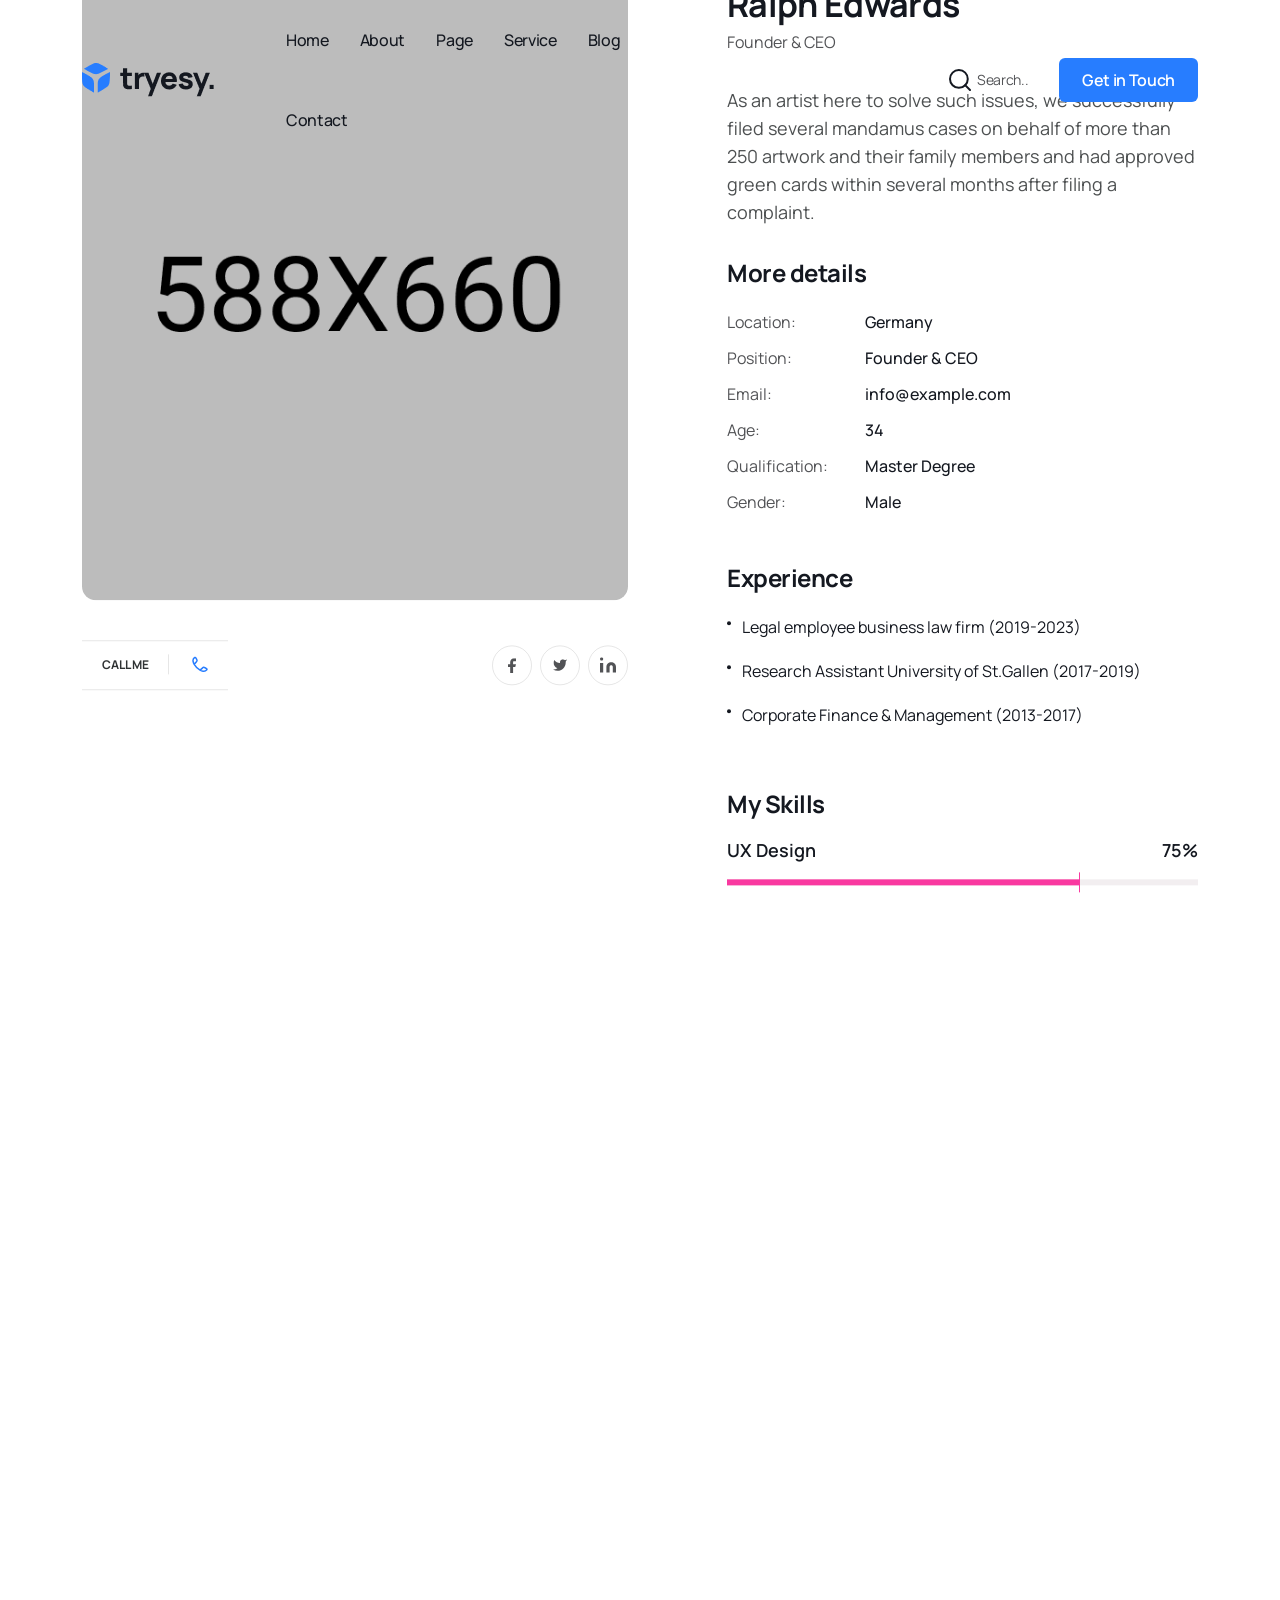
<file: team-details.html>
<!doctype html>
<html class="no-js" lang="zxx">

<head>

   <meta charset="utf-8">
   <meta http-equiv="x-ua-compatible" content="ie=edge">
   <title>tryesy - Digital Agency HTML Template </title>
   <meta name="description" content="">
   <meta name="viewport" content="width=device-width, initial-scale=1">

   <!-- Place favicon.ico in the root directory -->
   <link rel="shortcut icon" type="image/x-icon" href="assets/img/logo/favicon.png">

   <!-- CSS here -->
   <link rel="stylesheet" href="assets/css/bootstrap.css">
   <link rel="stylesheet" href="assets/css/custom-animation.css">
   <link rel="stylesheet" href="assets/css/animate.css">
   <link rel="stylesheet" href="assets/css/swiper-bundle.css">
   <link rel="stylesheet" href="assets/css/slick.css">
   <link rel="stylesheet" href="assets/css/magnific-popup.css">
   <link rel="stylesheet" href="assets/css/font-awesome-pro.css">
   <link rel="stylesheet" href="assets/css/spacing.css">
   <link rel="stylesheet" href="assets/css/main.css">

</head>

<body>

      <!-- preloader-start-area -->
      <div id="loading" class="preloader-layout-wrap">
         <div class="preloader-layout">
            <div class="preloader-path">
               <svg width="60" height="60" viewBox="0 0 28 30" fill="none" xmlns="http://www.w3.org/2000/svg">
                  <path class="item1" d="M15.7845 29.68C15.7845 25.9024 15.5838 22.516 15.8552 19.1566C16.0417 16.8118 17.5342 14.8906 19.5665 13.617C21.9687 12.1045 24.4634 10.7305 27.0373 9.50214C27.1871 9.43199 27.4952 9.28358 27.9927 9.0974C28.0425 12.7366 27.8357 16.375 27.3737 19.9877C27.1702 21.4286 26.0932 23.0962 24.8919 23.9866C22.0738 26.067 18.9532 27.7399 15.7845 29.68Z" fill="white" />
                  <path class="item2" d="M11.9431 29.68C11.9431 25.9024 12.1438 22.516 11.8753 19.1566C11.6859 16.8118 10.1935 14.8906 8.16111 13.617C5.71042 12.079 3.45477 10.6786 0.972992 9.50214C0.823181 9.43199 0.517903 9.28358 0.0175895 9.0974C0.0175895 12.8291 -0.120916 16.4449 0.379398 19.9823C0.582915 21.4232 1.65986 23.0908 2.86118 23.9812C5.6652 26.067 8.78297 27.7399 11.9431 29.68Z" fill="white" />
                  <path class="item3" d="M1.80685 5.81898C5.13945 3.93017 8.02544 2.06565 11.1347 0.616666C13.2999 -0.395194 15.745 -0.0875891 17.8876 0.999824C20.431 2.28693 22.8917 3.71777 25.2566 5.28472C25.3951 5.37646 25.6777 5.55455 26.0904 5.89183C22.6985 7.60525 19.527 9.44549 16.1548 10.7892C14.7783 11.3289 12.7629 11.256 11.3778 10.6813C8.15264 9.34295 5.09988 7.5324 1.80685 5.81898Z" fill="white" />
               </svg>
            </div>
            <div class="preloader-logo">
               <img src="assets/img/logo/preloader.png" alt="">
            </div>
         </div> 
      </div>
      <!-- preloader-end-area -->

     <!-- back to top start -->
     <div class="back-to-top-wrapper">
         <button id="back_to_top" type="button" class="back-to-top-btn">
            <svg width="12" height="7" viewBox="0 0 12 7" fill="none" xmlns="http://www.w3.org/2000/svg">
               <path d="M11 6L6 1L1 6" stroke="currentColor" stroke-width="1.5" stroke-linecap="round"
               stroke-linejoin="round" />
            </svg>
         </button>
     </div>
     <!-- back to top end -->

      <!-- tp-offcanvus-area-end -->
      <div class="tp-offcanvas-area">
         <div class="tp-offcanvas-wrapper">
            <div class="tp-offcanvas-top d-flex align-items-center justify-content-between">
               <div class="tp-offcanvas-logo">
                  <a href="index.html">
                     <img src="assets/img/logo/logo-black.png" alt="">
                  </a>
               </div>
               <div class="tp-offcanvas-close">
                  <button class="tp-offcanvas-close-btn">
                     <svg width="37" height="38" viewBox="0 0 37 38" fill="none" xmlns="http://www.w3.org/2000/svg">
                        <path d="M9.19141 9.80762L27.5762 28.1924" stroke="currentColor" stroke-width="1.5"
                           stroke-linecap="round" stroke-linejoin="round" />
                        <path d="M9.19141 28.1924L27.5762 9.80761" stroke="currentColor" stroke-width="1.5"
                           stroke-linecap="round" stroke-linejoin="round" />
                     </svg>
                  </button>
               </div>
            </div>
            <div class="tp-offcanvas-main">
               <div class="tp-offcanvas-content">
                  <h3 class="tp-offcanvas-title">Hello There!</h3>
                  <p>Lorem ipsum dolor sit amet, consectetur adipiscing elit, </p>
               </div>
               <div class="tp-offcanvas-menu d-xl-none">
                  <nav></nav>
               </div>
               <div class="tp-offcanvas-contact">
                  <h3 class="tp-offcanvas-title sm">Information</h3>

                  <ul>
                     <li><a href="tel:1245654">+ 4 20 7700 1007</a></li>
                     <li><a href="mailto:hello@diego.com">hello@diego.com</a></li>
                     <li><a href="#">Avenue de Roma 158b, Lisboa</a></li>
                  </ul>
               </div>
               <div class="tp-offcanvas-social">
                  <h3 class="tp-offcanvas-title sm">Follow Us</h3>
                  <ul>
                     <li>
                        <a href="#">
                           <svg width="16" height="16" viewBox="0 0 16 16" fill="none" xmlns="http://www.w3.org/2000/svg">
                              <path
                                 d="M11.25 1.5H4.75C2.95507 1.5 1.5 2.95507 1.5 4.75V11.25C1.5 13.0449 2.95507 14.5 4.75 14.5H11.25C13.0449 14.5 14.5 13.0449 14.5 11.25V4.75C14.5 2.95507 13.0449 1.5 11.25 1.5Z"
                                 stroke="currentColor" stroke-width="1.5" stroke-linecap="round" stroke-linejoin="round" />
                              <path
                                 d="M10.6016 7.5907C10.6818 8.13166 10.5894 8.68414 10.3375 9.16955C10.0856 9.65497 9.68711 10.0486 9.19862 10.2945C8.71014 10.5404 8.15656 10.6259 7.61663 10.5391C7.0767 10.4522 6.57791 10.1972 6.19121 9.81055C5.80451 9.42385 5.54959 8.92506 5.46271 8.38513C5.37583 7.8452 5.46141 7.29163 5.70728 6.80314C5.95315 6.31465 6.34679 5.91613 6.83221 5.66425C7.31763 5.41238 7.87011 5.31998 8.41107 5.4002C8.96287 5.48202 9.47372 5.73915 9.86817 6.1336C10.2626 6.52804 10.5197 7.0389 10.6016 7.5907Z"
                                 stroke="currentColor" stroke-width="1.5" stroke-linecap="round" stroke-linejoin="round" />
                              <path d="M11.5742 4.42578H11.5842" stroke="currentColor" stroke-width="1.5"
                                 stroke-linecap="round" stroke-linejoin="round" />
                           </svg>
                        </a>
                     </li>
                     <li>
                        <a href="#">
                           <svg width="18" height="18" viewBox="0 0 18 18" fill="none" xmlns="http://www.w3.org/2000/svg">
                              <path
                                 d="M2.50589 12.7494C4.57662 16.336 9.16278 17.5648 12.7494 15.4941C14.2113 14.65 15.2816 13.388 15.8962 11.9461C16.7895 9.85066 16.7208 7.37526 15.4941 5.25063C14.2674 3.12599 12.1581 1.82872 9.89669 1.55462C8.34063 1.366 6.71259 1.66183 5.25063 2.50589C1.66403 4.57662 0.435172 9.16278 2.50589 12.7494Z"
                                 stroke="currentColor" stroke-width="1.5" />
                              <path
                                 d="M12.7127 15.4292C12.7127 15.4292 12.0086 10.4867 10.5011 7.87559C8.99362 5.26451 5.28935 2.57155 5.28935 2.57155M5.68449 15.6124C6.79553 12.2606 12.34 8.54524 16.3975 9.43537M12.311 2.4082C11.1953 5.72344 5.75732 9.38453 1.71875 8.58915"
                                 stroke="currentColor" stroke-width="1.5" stroke-linecap="round" />
                           </svg>
                        </a>
                     </li>
                     <li>
                        <a href="#">
                           <svg width="18" height="11" viewBox="0 0 18 11" fill="none" xmlns="http://www.w3.org/2000/svg">
                              <path
                                 d="M1 5.5715H6.33342C7.62867 5.5715 8.61917 6.56199 8.61917 7.85725C8.61917 9.15251 7.62867 10.143 6.33342 10.143H1.76192C1.30477 10.143 1 9.83823 1 9.38108V1.76192C1 1.30477 1.30477 1 1.76192 1H5.5715C6.86676 1 7.85725 1.99049 7.85725 3.28575C7.85725 4.58101 6.86676 5.5715 5.5715 5.5715H1Z"
                                 stroke="currentColor" stroke-width="1.5" stroke-miterlimit="10" />
                              <path
                                 d="M10.9062 7.09454H17.0016C17.0016 5.41832 15.6301 4.04688 13.9539 4.04688C12.2777 4.04688 10.9062 5.41832 10.9062 7.09454ZM10.9062 7.09454C10.9062 8.77076 12.2777 10.1422 13.9539 10.1422H15.2492"
                                 stroke="currentColor" stroke-width="1.5" stroke-miterlimit="10" stroke-linecap="round"
                                 stroke-linejoin="round" />
                              <path d="M16.1125 1.44434H11.668" stroke="currentColor" stroke-width="1.2"
                                 stroke-miterlimit="10" stroke-linecap="round" stroke-linejoin="round" />
                           </svg>
                        </a>
                     </li>
                     <li>
                        <a href="#">
                           <svg width="18" height="14" viewBox="0 0 18 14" fill="none" xmlns="http://www.w3.org/2000/svg">
                              <path
                                 d="M12.75 13H5.25C3 13 1.5 11.5 1.5 9.25V4.75C1.5 2.5 3 1 5.25 1H12.75C15 1 16.5 2.5 16.5 4.75V9.25C16.5 11.5 15 13 12.75 13Z"
                                 stroke="currentColor" stroke-width="1.5" stroke-miterlimit="10" stroke-linecap="round"
                                 stroke-linejoin="round" />
                              <path
                                 d="M8.70676 5.14837L10.8006 6.40465C11.5543 6.90716 11.5543 7.66093 10.8006 8.16344L8.70676 9.41972C7.86923 9.92224 7.19922 9.50348 7.19922 8.5822V6.06964C7.19922 4.98086 7.86923 4.64585 8.70676 5.14837Z"
                                 fill="currentColor" />
                           </svg>
                        </a>
                     </li>
                  </ul>
               </div>
            </div>
         </div>
      </div>
      <div class="body-overlay"></div>
      <!-- tp-offcanvus-area-end -->

   
   <header>

      <!-- header area start -->
      <div id="header-sticky" class="tp-header-area tp-header-inner-style-2 tp-header-mob-space sticky-white-bg z-index-1">
         <div class="container">
            <div class="row align-items-center">
               <div class="col-xl-2 col-lg-4 col-md-4 col-6">
                  <div class="tp-header-logo">
                     <a href="index.html">
                        <img src="assets/img/logo/logo-black.png" alt="">
                     </a>
                  </div>
               </div>
               <div class="col-xl-5 d-none d-xl-block">
                  <div class="tp-header-menu tp-header-menu-style-2 header-main-menu">
                     <nav class="tp-mobile-menu-active">
                        <ul>
                           <li class="has-dropdown">
                              <a href="index.html">Home</a>
                              <ul class="tp-submenu submenu">
                                 <li><a href="index.html">Digital Agency dark</a></li>
                                 <li><a href="index-2.html">Digital Agency light</a></li>
                                 <li><a href="index-3.html">SEO Agency</a></li>
                                 <li><a href="index-4.html">IT Company</a></li>
                                 <li><a href="index-5.html">Startup</a></li>
                              </ul>
                           </li>
                           <li><a href="about.html">About</a></li>
                           <li class="has-dropdown">
                              <a href="#">Page</a>
                              <ul class="tp-submenu submenu">
                                 <li><a href="team.html">Team</a></li>
                                 <li><a href="team-details.html">Team Details</a></li>
                                 <li><a href="portfolio.html">Portfolio</a></li>
                                 <li><a href="portfolio-details.html">Portfolio Details</a></li>
                              </ul>
                           </li>
                           <li class="has-dropdown">
                              <a href="service.html">Service</a>
                              <ul class="tp-submenu submenu">
                                 <li><a href="service.html">Service 01</a></li>
                                 <li><a href="service-2.html">Service 02</a></li>
                                 <li><a href="service-3.html">Service 03</a></li>
                                 <li><a href="service-details.html">Service Details</a></li>
                              </ul>
                           </li>
                           <li class="has-dropdown">
                              <a href="blog.html">Blog</a>
                              <ul class="tp-submenu submenu">
                                 <li><a href="blog.html">Blog</a></li>
                                 <li><a href="blog-standard.html">Blog Sidebar</a></li>
                                 <li><a href="blog-details.html">Blog Details</a></li>
                              </ul>
                           </li>
                           <li><a href="contact.html">contact</a></li>
                        </ul>
                     </nav>
                  </div>
               </div>
               <div class="col-xl-5 col-lg-8 col-md-8 col-6">
                  <div class="tp-header-right text-end">
                     <div class="tp-header-action d-inline-flex align-items-center">
                        <div id="tp-header-search" class="tp-header-search p-relative d-none d-md-block">
                           <form action="#">
                              <div class="tp-header-search-input">
                                 <input type="text" placeholder="Search...">
                              </div>
                           </form>
                           <div class="tp-header-search-icon">
                              <span>
                                 <svg width="22" height="22" viewBox="0 0 22 22" fill="none" xmlns="http://www.w3.org/2000/svg">
                                    <path d="M9.88888 18.7778C14.7981 18.7778 18.7778 14.7981 18.7778 9.88888C18.7778 4.97969 14.7981 1 9.88888 1C4.97969 1 1 4.97969 1 9.88888C1 14.7981 4.97969 18.7778 9.88888 18.7778Z" stroke="currentcolor" stroke-width="2" stroke-linecap="round" stroke-linejoin="round" />
                                    <path d="M21 21L16.1666 16.1666" stroke="currentcolor" stroke-width="2" stroke-linecap="round" stroke-linejoin="round" />
                                 </svg>
                              </span>
                           </div>
                        </div>
                        <div class="tp-header-btn d-none d-sm-block">
                           <a class="tp-btn ml-30" href="contact.html">Get in Touch</a>
                        </div>
                        <div class="tp-header-bar tp-offcanvas-open-btn d-xl-none">
                           <button>
                              <span>
                                 <svg width="25" height="25" viewBox="0 0 25 25" fill="none" xmlns="http://www.w3.org/2000/svg">
                                    <path d="M21.8808 10.2976H3.8808" stroke="currentcolor" stroke-width="2" stroke-linecap="round" stroke-linejoin="round" />
                                    <path d="M21.8808 6.29756H3.8808" stroke="currentcolor" stroke-width="2" stroke-linecap="round" stroke-linejoin="round" />
                                    <path d="M21.8808 14.2976H3.8808" stroke="currentcolor" stroke-width="2" stroke-linecap="round" stroke-linejoin="round" />
                                    <path d="M21.8808 18.2976H3.8808" stroke="currentcolor" stroke-width="2" stroke-linecap="round" stroke-linejoin="round" />
                                 </svg>
                              </span>
                           </button>
                        </div>
                     </div>
                  </div>
               </div>
            </div>
         </div>
      </div>
      <!-- header area end -->

   </header>


   <div id="smooth-wrapper">
      <div id="smooth-content">

         <main>

            <!--tp-breadcurmb-start-->
            <div class="breadcrumb-area pt-80">
               <div class="breadcrumb-style-2 grey-bg-4">
                  <div class="container">
                     <div class="row">
                        <div class="col-xxl-12">
                           <div class="breadcrumb-content z-index-2">
                              <div class="breadcrumb-list">
                                 <span><a href="index.html">Home</a></span>
                                 <span class="dvdr">
                                    <i>
                                       <svg width="7" height="12" viewBox="0 0 7 12" fill="none" xmlns="http://www.w3.org/2000/svg">
                                          <path d="M1 11L6 6L1 1" stroke="currentcolor" stroke-width="1.5" stroke-linecap="round" stroke-linejoin="round" />
                                       </svg>
                                    </i>
                                 </span>
                                 <span>The Team</span>
                                 <span class="dvdr">
                                    <i>
                                       <svg width="7" height="12" viewBox="0 0 7 12" fill="none" xmlns="http://www.w3.org/2000/svg">
                                          <path d="M1 11L6 6L1 1" stroke="currentcolor" stroke-width="1.5" stroke-linecap="round" stroke-linejoin="round" />
                                       </svg>
                                    </i>
                                 </span>
                                 <span class="active">Ralph Edwards</span>
                              </div>
                           </div>
                        </div>
                     </div>
                  </div>
               </div>
            </div>
            <!--tp-breadcurmb-end-->

            <!--tp-team-details-start-->
            <div class="team-details-area pt-90 pb-120">
               <div class="container">
                  <div class="row">
                     <div class="col-xl-12">
                        <div class="team-details-title-box mb-60">
                           <span class="tp-section-2-subtitle mb-10">VISION MAKES US</span>
                           <h4 class="tp-section-title fs-70 mb-0 tp-split-text tp-split-right">Team Details</h4>
                        </div>
                     </div>
                  </div>
                  <div class="team-details-wrap">
                     <div class="row">
                        <div class="col-lg-6">
                           <div class="team-details-left-wrap">
                              <div class="team-details-thumb text-center text-lg-start mb-40">
                                 <img src="assets/img/inner-team/team-details/team-details.jpg" alt="">
                              </div>
                              <div class="team-details-left-info-wrap d-flex align-items-center justify-content-between">
                                 <div class="team-details-left-info mb-30">
                                    <span>Call Me</span>
                                    <a href="tel:0025998555">
                                       <span>
                                          <svg width="16" height="16" viewBox="0 0 16 16" fill="none" xmlns="http://www.w3.org/2000/svg">
                                             <path d="M2.24434 7.95965C1.58072 6.80251 1.26029 5.85764 1.06709 4.89985C0.781336 3.4833 1.43527 2.09956 2.51857 1.21663C2.97641 0.843468 3.50126 0.970963 3.772 1.45668L4.38323 2.55324C4.8677 3.4224 5.10994 3.85698 5.06189 4.31771C5.01385 4.77845 4.68716 5.1537 4.03378 5.9042L2.24434 7.95965ZM2.24434 7.95965C3.58755 10.3018 5.69549 12.4109 8.04035 13.7557M8.04035 13.7557C9.19749 14.4193 10.1424 14.7397 11.1002 14.9329C12.5167 15.2187 13.9004 14.5647 14.7834 13.4814C15.1565 13.0236 15.029 12.4987 14.5433 12.228L13.4468 11.6168C12.5776 11.1323 12.143 10.8901 11.6823 10.9381C11.2215 10.9862 10.8463 11.3128 10.0958 11.9662L8.04035 13.7557Z" stroke="#277DFF" stroke-width="1.5" stroke-linejoin="round"/>
                                          </svg>
                                       </span>
                                    </a>
                                 </div>
                                 <div class="team-details-social mb-30">
                                    <a href="#">
                                       <span>
                                          <svg width="8" height="15" viewBox="0 0 8 15" fill="none" xmlns="http://www.w3.org/2000/svg">
                                             <path d="M8 0H5.81818C4.85376 0 3.92883 0.383116 3.24688 1.06507C2.56493 1.74702 2.18182 2.67194 2.18182 3.63636V5.81818H0V8.72727H2.18182V14.5455H5.09091V8.72727H7.27273L8 5.81818H5.09091V3.63636C5.09091 3.44348 5.16753 3.25849 5.30392 3.1221C5.44031 2.98571 5.6253 2.90909 5.81818 2.90909H8V0Z" fill="currentcolor" />
                                          </svg>
                                       </span>
                                    </a>
                                    <a href="#">
                                       <span>
                                          <svg width="14" height="12" viewBox="0 0 14 12" fill="none" xmlns="http://www.w3.org/2000/svg">
                                             <path d="M14 0.00639908C13.3906 0.436248 12.7159 0.765014 12.0018 0.980036C11.6186 0.539361 11.1092 0.227021 10.5427 0.0852612C9.9761 -0.0564989 9.37968 -0.0208401 8.83405 0.187415C8.28842 0.39567 7.81992 0.766473 7.4919 1.24967C7.16388 1.73287 6.99217 2.30516 7 2.88913V3.52549C5.88168 3.55449 4.77354 3.30646 3.77428 2.8035C2.77502 2.30054 1.91566 1.55826 1.27273 0.642763C1.27273 0.642763 -1.27273 6.37004 4.45455 8.91549C3.14397 9.80511 1.58274 10.2512 0 10.1882C5.72727 13.37 12.7273 10.1882 12.7273 2.87004C12.7267 2.69278 12.7096 2.51596 12.6764 2.34185C13.3258 1.70135 13.7842 0.892671 14 0.00639908Z" fill="currentcolor" />
                                          </svg>
                                       </span>
                                    </a>
                                    <a href="#">
                                       <span>
                                          <svg width="16" height="16" viewBox="0 0 16 16" fill="none" xmlns="http://www.w3.org/2000/svg">
                                             <path d="M11.2002 4.80029C12.4732 4.80029 13.6941 5.30601 14.5943 6.20618C15.4944 7.10636 16.0002 8.32726 16.0002 9.6003V15.2003H12.8002V9.6003C12.8002 9.17595 12.6316 8.76899 12.3315 8.46893C12.0315 8.16887 11.6245 8.0003 11.2002 8.0003C10.7758 8.0003 10.3688 8.16887 10.0688 8.46893C9.76872 8.76899 9.60015 9.17595 9.60015 9.6003V15.2003H6.40015V9.6003C6.40015 8.32726 6.90586 7.10636 7.80604 6.20618C8.70621 5.30601 9.92711 4.80029 11.2002 4.80029Z" fill="currentcolor"/>
                                             <path d="M3.20001 5.6001H0V15.2001H3.20001V5.6001Z" fill="currentcolor"/>
                                             <path d="M1.6 3.20001C2.48366 3.20001 3.20001 2.48366 3.20001 1.6C3.20001 0.716346 2.48366 0 1.6 0C0.716346 0 0 0.716346 0 1.6C0 2.48366 0.716346 3.20001 1.6 3.20001Z" fill="currentcolor"/>
                                          </svg>
                                       </span>
                                    </a>
                                 </div>
                              </div>
                           </div>
                        </div>
                        <div class="col-lg-6">
                           <div class="team-details-right-wrap">
                              <div class="team-details-author-info">
                                 <h5>Ralph Edwards</h5>
                                 <span>Founder & CEO</span>
                              </div>
                              <div class="team-details-text mb-35">
                                 <p>As an artist here to solve such issues, we successfully filed several mandamus cases on behalf of more than 250 artwork and their family members and had approved green cards within several months after filing a complaint.</p>
                              </div>
                              <div class="team-details-more-info mb-50">
                                 <h4 class="team-details-info-title">More details</h4>
                                 <ul>
                                    <li>
                                       <span>Location:</span>
                                       <i>Germany</i>
                                    </li>
                                    <li>
                                       <span>Position:</span>
                                       <i>Founder & CEO</i>
                                    </li>
                                    <li>
                                       <span>Email:</span>
                                       <i><a href="mailto:info@example.com">info@example.com</a></i>
                                    </li>
                                    <li>
                                       <span>Age:</span>
                                       <i>34</i>
                                    </li>
                                    <li>
                                       <span>Qualification:</span>
                                       <i>Master Degree</i>
                                    </li>
                                    <li>
                                       <span>Gender:</span>
                                       <i>Male</i>
                                    </li>
                                 </ul>
                              </div>
                              <div class="team-details-exprience mb-65">
                                 <h4 class="team-details-info-title">Experience</h4>
                                 <ul>
                                    <li>Legal employee business law firm (2019-2023)</li>
                                    <li>Research Assistant University of St.Gallen (2017-2019)</li>
                                    <li>Corporate Finance & Management (2013-2017)</li>
                                 </ul>
                              </div>
                              <div class="team-details-skill team-details-skill-style tp-skill-style-2 mb-40">
                                 <h4 class="team-details-info-title">My Skills</h4>
                                 <div class="tp-progress-bar-wrapper">
                                    <div class="tp-progress-bar-item">
                                       <div class="tp-progress-bar-title d-flex justify-content-between">
                                          <label>UX Design</label>
                                          <span>75%</span>
                                       </div>
                                       <div class="tp-progress-bar">
                                          <div class="progress">
                                             <div class="progress-bar wow slideInLeft" data-wow-delay=".1s" data-wow-duration="2s"
                                                role="progressbar" data-width="75%" aria-valuenow="75" aria-valuemin="0"
                                                aria-valuemax="100">
                                             </div>
                                          </div>
                                       </div>
                                    </div>
                                    <div class="tp-progress-bar-item">
                                       <div class="tp-progress-bar-title d-flex justify-content-between">
                                          <label>API Development</label>
                                          <span>82%</span>
                                       </div>
                                       <div class="tp-progress-bar">
                                          <div class="progress">
                                             <div class="progress-bar wow slideInLeft" data-wow-delay=".1s" data-wow-duration="2s"
                                                role="progressbar" data-width="82%" aria-valuenow="82" aria-valuemin="0"
                                                aria-valuemax="100">
                                             </div>
                                          </div>
                                       </div>
                                    </div>
                                 </div>
                              </div>
                              <div class="team-details-contactform">
                                 <h4 class="team-details-info-title">Think I can help?</h4>
                                 <form action="#">
                                    <div class="row">
                                       <div class="col-xl-6">
                                          <div class="team-details-input mb-20">
                                             <input type="text" placeholder="Your name">
                                          </div>
                                       </div>
                                       <div class="col-xl-6">
                                          <div class="team-details-input mb-20">
                                             <input type="text" placeholder="Your email">
                                          </div>
                                       </div>
                                       <div class="col-xl-12">
                                          <div class="team-details-input mb-20">
                                             <input type="text" placeholder="Your website url">
                                          </div>
                                       </div>
                                       <div class="col-xl-12">
                                          <div class="team-details-input mb-20">
                                             <textarea placeholder="Tell us about your project"></textarea>
                                          </div>
                                       </div>
                                       <div class="col-xl-12">
                                          <div class="team-details-btn">
                                             <button type="submit" class="tp-btn-blue radius-6">
                                                Send Message
                                                <span>
                                                   <svg width="16" height="16" viewBox="0 0 16 16" fill="none" xmlns="http://www.w3.org/2000/svg">
                                                      <path d="M1 8H15" stroke="white" stroke-width="1.5" stroke-linecap="round" stroke-linejoin="round" />
                                                      <path d="M8 1L15 8L8 15" stroke="white" stroke-width="1.5" stroke-linecap="round" stroke-linejoin="round" />
                                                   </svg>
                                                </span>
                                             </button>
                                          </div>
                                       </div>
                                    </div>
                                 </form>
                              </div>
                           </div>
                        </div>
                     </div>
                  </div>
               </div>
            </div>
            <!--tp-team-details-end-->

            <!--tp-project-inner-start-->
            <div class="tp-project-5-area pt-110 pb-80 grey-bg-4">
               <div class="container">
                  <div class="row">
                     <div class="col-xl-6">
                        <div class="tp-project-5-title-box mb-50">
                           <span class="tp-section-2-subtitle mb-10">visit our office</span>
                           <h4 class="tp-section-title fs-44 mb-0 tp-split-text tp-split-right">Our best Works</h4>
                        </div>
                     </div>
                  </div>
                  <div class="row">
                     <div class="col-lg-6">
                        <div class="tp-project-5-item mb-30">
                           <div class="tp-project-5-thumb">
                              <img class="w-100" src="assets/img/inner-team/project/project-1.jpg" alt="">
                           </div>
                           <div class="tp-project-5-content d-flex align-items-center justify-content-between">
                              <div class="tp-project-5-title-box">
                                 <h5 class="tp-project-5-title"><a href="portfolio-details.html">Usability</a></h5>
                                 <span>We work to make them a reality.</span>
                              </div>
                              <div class="tp-project-5-icon">
                                 <a href="portfolio-details.html">
                                    <span>
                                       <svg width="12" height="12" viewBox="0 0 12 12" fill="none" xmlns="http://www.w3.org/2000/svg">
                                          <path d="M1 11L11 1" stroke="currentcolor" stroke-width="1.5" stroke-linecap="round" stroke-linejoin="round" />
                                          <path d="M1 1H11V11" stroke="currentcolor" stroke-width="1.5" stroke-linecap="round" stroke-linejoin="round" />
                                       </svg>
                                    </span>
                                 </a>
                              </div>
                           </div>
                        </div>
                     </div>
                     <div class="col-lg-6">
                        <div class="tp-project-5-item mb-30">
                           <div class="tp-project-5-thumb">
                              <img class="w-100" src="assets/img/inner-team/project/project-2.jpg" alt="">
                           </div>
                           <div class="tp-project-5-content d-flex align-items-center justify-content-between">
                              <div class="tp-project-5-title-box">
                                 <h5 class="tp-project-5-title"><a href="portfolio-details.html">Modern chair</a></h5>
                                 <span>We work to make them a reality.</span>
                              </div>
                              <div class="tp-project-5-icon">
                                 <a href="portfolio-details.html">
                                    <span>
                                       <svg width="12" height="12" viewBox="0 0 12 12" fill="none" xmlns="http://www.w3.org/2000/svg">
                                          <path d="M1 11L11 1" stroke="currentcolor" stroke-width="1.5" stroke-linecap="round" stroke-linejoin="round" />
                                          <path d="M1 1H11V11" stroke="currentcolor" stroke-width="1.5" stroke-linecap="round" stroke-linejoin="round" />
                                       </svg>
                                    </span>
                                 </a>
                              </div>
                           </div>
                        </div>
                     </div>
                  </div>
               </div>
            </div>
            <!--tp-project-inner-end-->


         </main>

         <footer>

            <!-- footer area start -->
            <div class="tp-footer-3-area black-bg pt-90 pb-30">
                <div class="container">
                   <div class="row">
                      <div class="col-xl-3 col-lg-3 col-md-4 col-sm-6 mb-60">
                         <div class="tp-footer-3-widget tp-footer-3-space-1">
                            <h4 class="tp-footer-3-widget-title mb-20"><span>Top-rated business</span> <br> IT company for your success</h4>
                            <a class="tp-footer-3-widget-link" href="contact.html">
                               Get a Quote 
                               <span>
                                  <svg width="12" height="12" viewBox="0 0 12 12" fill="none" xmlns="http://www.w3.org/2000/svg">
                                     <path d="M1 6H11" stroke="currentcolor" stroke-width="1.5" stroke-linecap="round" stroke-linejoin="round" />
                                     <path d="M6 1L11 6L6 11" stroke="currentcolor" stroke-width="1.5" stroke-linecap="round" stroke-linejoin="round" />
                                  </svg>
                               </span>
                            </a>
                         </div>
                      </div>
                      <div class="col-xl-3 col-lg-3 col-md-4 col-sm-6 mb-60">
                         <div class="tp-footer-3-widget tp-footer-3-space-2">
                            <h4 class="tp-footer-3-widget-title mb-35">Info</h4>
                            <div class="tp-footer-3-widget-menu">
                               <ul>
                                  <li><a href="#">Company</a></li>
                                  <li><a href="#">Video Tutorials</a></li>
                                  <li><a href="#">Careers</a></li>
                                  <li><a href="#">Help Center</a></li>
                                  <li><a href="#">Blogs</a></li>
                               </ul>
                            </div>
                         </div>
                      </div>
                      <div class="col-xl-3 col-lg-3 col-md-4 col-sm-6 mb-60">
                         <div class="tp-footer-3-widget tp-footer-3-space-3">
                            <h4 class="tp-footer-3-widget-title mb-35">Company</h4>
                            <div class="tp-footer-3-widget-menu">
                               <ul>
                                  <li><a href="#">Product</a></li>
                                  <li><a href="#">Services</a></li>
                                  <li><a href="#">Customers</a></li>
                                  <li><a href="#">Pricing</a></li>
                                  <li><a href="#">Contact</a></li>
                               </ul>
                            </div>
                         </div>
                      </div>
                      <div class="col-xl-3 col-lg-3 col-md-4 col-sm-6 mb-60">
                         <div class="tp-footer-3-widget tp-footer-3-space-4">
                            <h4 class="tp-footer-3-widget-title mb-35">Need Help?</h4>
                            <div class="tp-footer-3-widget-contact mb-25">
                               <div class="tp-footer-3-widget-contact-item">
                                  <span>Call Us Directly</span>
                                  <a class="tp-line-white" href="tel:(1)2246767430">+(1) 224 676 7430</a>
                               </div>
                               <div class="tp-footer-3-widget-contact-item">
                                  <span>Need Support?</span>
                                  <a class="tp-line-white" href="mailto:tryesy@gmail.com">tryesy@gmail.com</a>
                               </div>
                            </div>
                            <div class="tp-footer-3-widget-social">
                               <a href="#">
                                  <span>
                                     <svg width="10" height="19" viewBox="0 0 10 19" fill="none" xmlns="http://www.w3.org/2000/svg">
                                        <path d="M10 0H7.27273C6.0672 0 4.91104 0.478895 4.05861 1.33133C3.20617 2.18377 2.72727 3.33992 2.72727 4.54545V7.27273H0V10.9091H2.72727V18.1818H6.36364V10.9091H9.09091L10 7.27273H6.36364V4.54545C6.36364 4.30435 6.45942 4.07312 6.6299 3.90263C6.80039 3.73214 7.03162 3.63636 7.27273 3.63636H10V0Z" fill="currentcolor" />
                                     </svg>
                                  </span>
                               </a>
                               <a href="#">
                                  <span>
                                     <svg width="16" height="14" viewBox="0 0 16 14" fill="none" xmlns="http://www.w3.org/2000/svg">
                                        <path d="M16 0.00731324C15.3036 0.49857 14.5324 0.874302 13.7164 1.12004C13.2784 0.616412 12.6962 0.259453 12.0488 0.0974414C11.4013 -0.0645701 10.7196 -0.0238172 10.0961 0.214188C9.47248 0.452194 8.93705 0.875969 8.56217 1.4282C8.18729 1.98043 7.99105 2.63447 8 3.30186V4.02913C6.72192 4.06227 5.45547 3.77881 4.31346 3.204C3.17145 2.62919 2.18932 1.78087 1.45455 0.734586C1.45455 0.734586 -1.45455 7.28004 5.09091 10.1891C3.59311 11.2058 1.80884 11.7156 0 11.6437C6.54545 15.28 14.5455 11.6437 14.5455 3.28004C14.5448 3.07746 14.5253 2.87538 14.4873 2.6764C15.2295 1.9444 15.7533 1.0202 16 0.00731324Z" fill="currentcolor" />
                                     </svg>
                                  </span>
                               </a>
                               <a href="#">
                                  <span>
                                     <svg width="16" height="16" viewBox="0 0 16 16" fill="none" xmlns="http://www.w3.org/2000/svg">
                                        <path d="M11.2004 4.7998C12.4734 4.7998 13.6943 5.30552 14.5945 6.20569C15.4947 7.10587 16.0004 8.32677 16.0004 9.59981V15.1998H12.8004V9.59981C12.8004 9.17547 12.6318 8.7685 12.3318 8.46844C12.0317 8.16838 11.6247 7.99981 11.2004 7.99981C10.7761 7.99981 10.3691 8.16838 10.069 8.46844C9.76897 8.7685 9.6004 9.17547 9.6004 9.59981V15.1998H6.40039V9.59981C6.40039 8.32677 6.9061 7.10587 7.80628 6.20569C8.70646 5.30552 9.92736 4.7998 11.2004 4.7998Z" fill="currentcolor"/>
                                        <path d="M3.20001 5.59961H0V15.1996H3.20001V5.59961Z" fill="currentcolor"/>
                                        <path d="M1.6 3.20001C2.48366 3.20001 3.20001 2.48366 3.20001 1.6C3.20001 0.716346 2.48366 0 1.6 0C0.716346 0 0 0.716346 0 1.6C0 2.48366 0.716346 3.20001 1.6 3.20001Z" fill="currentcolor" />
                                      </svg>
                                  </span>
                               </a>
                            </div>
                         </div>
                      </div>
                   </div>
                </div>
            </div>
 
            <div class="tp-copyright-3-area black-bg">
                <div class="container">
                   <div class="tp-copyright-3-border pt-45 pb-50">
                      <div class="row align-items-center">
                         <div class="col-xl-6 col-lg-6">
                            <div class="tp-copyright-3-left text-center text-lg-start">
                               <div class="tp-copyright-3-logo mb-10">
                                  <a href="index.html"><img src="assets/img/logo/logo-sky.png" alt=""></a>
                               </div>
                               <p>© 2024 <a href="#">Tryesy.</a> All images are for demo purposes only.</p>
                            </div>
                         </div>
                         <div class="col-xl-6 col-lg-6">
                            <div class="tp-copyright-3-right d-flex flex-wrap justify-content-center justify-content-lg-end align-items-center">
                               <span class="d-none d-md-block">Get the App</span>
                               <a href="#">
                                  <div class="tp-copyright-3-store d-inline-flex align-items-center">
                                     <span>
                                        <svg width="22" height="23" viewBox="0 0 22 23" fill="none" xmlns="http://www.w3.org/2000/svg">
                                           <path d="M0 19.373L9.01687 20.6157V12.0088H0V19.373Z" fill="white" />
                                           <path d="M0 10.8983H9.01687V2.18555L0 3.42826V10.8983Z" fill="white" />
                                           <path d="M10.0088 20.7482L22.0003 22.4006V12.0089V12.0088H10.0088V20.7482Z" fill="white" />
                                           <path d="M10.0088 2.05302V10.898H22.0002V0.400391L10.0088 2.05302Z" fill="white" />
                                        </svg>
                                     </span>
                                     <div class="tp-copyright-3-store-info">
                                        <span>Get it on</span>
                                        <h5>Microsoft Store</h5>
                                     </div>
                                  </div>
                               </a>
                               <a href="#">
                                  <div class="tp-copyright-3-store d-inline-flex align-items-center">
                                     <span>
                                        <svg width="22" height="27" viewBox="0 0 22 27" fill="none" xmlns="http://www.w3.org/2000/svg">
                                           <path d="M16.193 0C16.2558 0 16.3186 0 16.3849 0C16.539 1.90305 15.8126 3.325 14.9298 4.35473C14.0636 5.37736 12.8775 6.36917 10.959 6.21868C10.831 4.34289 11.5586 3.02639 12.4402 1.99903C13.2578 1.04158 14.7568 0.189594 16.193 0Z" fill="white" />
                                           <path d="M22 19.8084C22 19.8274 22 19.844 22 19.8617C21.4608 21.4946 20.6918 22.8941 19.7533 24.1928C18.8966 25.3718 17.8467 26.9585 15.9721 26.9585C14.3523 26.9585 13.2763 25.9169 11.6162 25.8885C9.86007 25.86 8.89432 26.7594 7.2887 26.9857C7.10503 26.9857 6.92136 26.9857 6.74125 26.9857C5.56221 26.8151 4.61069 25.8813 3.91748 25.04C1.87342 22.554 0.293871 19.3427 0 15.2333C0 14.8304 0 14.4287 0 14.0258C0.124421 11.0847 1.55348 8.69348 3.45298 7.53458C4.45546 6.9184 5.83357 6.39347 7.36809 6.62809C8.02575 6.73 8.69762 6.95514 9.28655 7.17791C9.84466 7.39239 10.5426 7.77276 11.2038 7.75262C11.6517 7.73958 12.0973 7.50615 12.5487 7.34144C13.8712 6.8639 15.1675 6.31644 16.8762 6.57358C18.9298 6.88404 20.3873 7.79646 21.2878 9.2042C19.5507 10.3098 18.1773 11.9758 18.4119 14.8209C18.6205 17.4053 20.123 18.9173 22 19.8084Z" fill="white" />
                                        </svg>
                                     </span>
                                     <div class="tp-copyright-3-store-info">
                                        <span>Available on the</span>
                                        <h5>App Store</h5>
                                     </div>
                                  </div>
                               </a>
                            </div>
                         </div>
                      </div>
                   </div>
                </div>
            </div>
            <!-- footer area start -->
 
          </footer>

      </div>
   </div>



   <!-- JS here -->
   <script src="assets/js/vendor/jquery.js"></script>
   <script src="assets/js/bootstrap-bundle.js"></script>

   <script src="assets/js/gsap.js"></script>
   <script src="assets/js/gsap-scroll-to-plugin.js"></script>
   <script src="assets/js/gsap-scroll-smoother.js"></script>
   <script src="assets/js/gsap-scroll-trigger.js"></script>
   <script src="assets/js/gsap-split-text.js"></script>

   <script src="assets/js/wow.js"></script>
   <script src="assets/js/slick.js"></script>
   <script src="assets/js/swiper-bundle.js"></script>
   <script src="assets/js/magnific-popup.js"></script>
   <script src="assets/js/imagesloaded-pkgd.js"></script>
   <script src="assets/js/nice-select.js"></script>
   <script src="assets/js/purecounter.js"></script>
   <script src="assets/js/isotope-pkgd.js"></script>
   <script src="assets/js/ajax-form.js"></script>
   <script src="assets/js/silder-active.js"></script>
   <script src="assets/js/main.js"></script>

</body>

</html>
</file>
<file: assets/css/custom-animation.css>
.animated {
	-webkit-animation-duration: 1s;
	animation-duration: 1s;
	-webkit-animation-fill-mode: both;
	animation-fill-mode: both;
  }

@-webkit-keyframes jump {
	0% {
		-webkit-transform: translate3d(0, 0, 0);
		transform: translate3d(0, 0, 0)
	}

	40% {
		-webkit-transform: translate3d(0, 50%, 0);
		transform: translate3d(0, 50%, 0)
	}

	100% {
		-webkit-transform: translate3d(0, 0, 0);
		transform: translate3d(0, 0, 0)
	}
}

@keyframes jump {
	0% {
		-webkit-transform: translate3d(0, 0, 0);
		transform: translate3d(0, 0, 0)
	}

	40% {
		-webkit-transform: translate3d(0, 50%, 0);
		transform: translate3d(0, 50%, 0)
	}

	100% {
		-webkit-transform: translate3d(0, 0, 0);
		transform: translate3d(0, 0, 0)
	}
}

@-webkit-keyframes jumpTwo {
	0% {
		-webkit-transform: translate3d(0, 0, 0);
		transform: translate3d(0, 0, 0)
	}

	40% {
		-webkit-transform: translate3d(0, 20px, 0);
		transform: translate3d(0, 20px, 0)
	}

	100% {
		-webkit-transform: translate3d(0, 0, 0);
		transform: translate3d(0, 0, 0)
	}
}

@keyframes jumpTwo {
	0% {
		-webkit-transform: translate3d(0, 0, 0);
		transform: translate3d(0, 0, 0)
	}

	40% {
		-webkit-transform: translate3d(0, 20px, 0);
		transform: translate3d(0, 40px, 0)
	}

	100% {
		-webkit-transform: translate3d(0, 0, 0);
		transform: translate3d(0, 0, 0)
	}
}

@-webkit-keyframes jumpThree {
	0% {
		-webkit-transform: translate3d(0, 0, 0);
		transform: translate3d(0, 0, 0)
	}

	40% {
		-webkit-transform: translate3d(0, -20px, 0);
		transform: translate3d(0, -20px, 0)
	}

	100% {
		-webkit-transform: translate3d(0, 0, 0);
		transform: translate3d(0, 0, 0)
	}
}

@keyframes jumpThree {
	0% {
		-webkit-transform: translate3d(0, 0, 0);
		transform: translate3d(0, 0, 0)
	}

	40% {
		-webkit-transform: translate3d(0, -20px, 0);
		transform: translate3d(0, -20px, 0)
	}

	100% {
		-webkit-transform: translate3d(0, 0, 0);
		transform: translate3d(0, 0, 0)
	}
}

@-webkit-keyframes jumpFour {
	0% {
		-webkit-transform: translate3d(0, 0, 0);
		transform: translate3d(0, 0, 0)
	}

	50% {
		-webkit-transform: translate3d(0, -10px, 0);
		transform: translate3d(0, -10px, 0)
	}

	100% {
		-webkit-transform: translate3d(0, 0, 0);
		transform: translate3d(0, 0, 0)
	}
}

@keyframes jumpFour {
	0% {
		-webkit-transform: translate3d(0, 0, 0);
		transform: translate3d(0, 0, 0)
	}

	50% {
		-webkit-transform: translate3d(0, -10px, 0);
		transform: translate3d(0, -10px, 0)
	}

	100% {
		-webkit-transform: translate3d(0, 0, 0);
		transform: translate3d(0, 0, 0)
	}
}

@-webkit-keyframes jumpFive {
	0% {
		-webkit-transform: translate3d(0, 0, 0);
		transform: translate3d(0, 0, 0)
	}

	50% {
		-webkit-transform: translate3d(0, 10px, 0);
		transform: translate3d(0, 10px, 0)
	}

	100% {
		-webkit-transform: translate3d(0, 0, 0);
		transform: translate3d(0, 0, 0)
	}
}

@keyframes jumpFive {
	0% {
		-webkit-transform: translate3d(0, 0, 0);
		transform: translate3d(0, 0, 0)
	}

	50% {
		-webkit-transform: translate3d(0, 10px, 0);
		transform: translate3d(0, 10px, 0)
	}

	100% {
		-webkit-transform: translate3d(0, 0, 0);
		transform: translate3d(0, 0, 0)
	}
}

@-webkit-keyframes prXOne {
	0% {
		-webkit-transform: translateX(0);
		transform: translateX(0)
	}

	50% {
		-webkit-transform: translateX(-15px);
		transform: translateX(-15px)
	}

	100% {
		-webkit-transform: translateX(0);
		transform: translateX(0)
	}
}

@keyframes prXOne {
	0% {
		-webkit-transform: translateX(0);
		transform: translateX(0)
	}

	50% {
		-webkit-transform: translateX(-15px);
		transform: translateX(-15px)
	}

	100% {
		-webkit-transform: translateX(0);
		transform: translateX(0)
	}
}

@-webkit-keyframes prXTwo {
	0% {
		-webkit-transform: translateX(0);
		transform: translateX(0)
	}

	50% {
		-webkit-transform: translateX(15px);
		transform: translateX(15px)
	}

	100% {
		-webkit-transform: translateX(0);
		transform: translateX(0)
	}
}

@keyframes prXTwo {
	0% {
		-webkit-transform: translateX(0);
		transform: translateX(0)
	}

	50% {
		-webkit-transform: translateX(15px);
		transform: translateX(15px)
	}

	100% {
		-webkit-transform: translateX(0);
		transform: translateX(0)
	}
}

@-webkit-keyframes rotated {
	0% {
		-webkit-transform: rotate(0);
		transform: rotate(0)
	}

	100% {
		-webkit-transform: rotate(360deg);
		transform: rotate(360deg)
	}
}

@keyframes rotated {
	0% {
		-webkit-transform: rotate(0);
		transform: rotate(0)
	}

	100% {
		-webkit-transform: rotate(360deg);
		transform: rotate(360deg)
	}
}

@-webkit-keyframes rotatedTwo {
	0% {
		-webkit-transform: rotate(0);
		transform: rotate(0)
	}

	100% {
		-webkit-transform: rotate(-360deg);
		transform: rotate(-360deg)
	}
}

@keyframes rotatedTwo {
	0% {
		-webkit-transform: rotate(0);
		transform: rotate(0)
	}

	100% {
		-webkit-transform: rotate(-360deg);
		transform: rotate(-360deg)
	}
}

@-webkit-keyframes rotatedHalf {
	0% {
		-webkit-transform: rotate(0);
		transform: rotate(0)
	}

	50% {
		-webkit-transform: rotate(90deg);
		transform: rotate(90deg)
	}

	100% {
		-webkit-transform: rotate(0);
		transform: rotate(0)
	}
}

@keyframes rotatedHalf {
	0% {
		-webkit-transform: rotate(0);
		transform: rotate(0)
	}

	50% {
		-webkit-transform: rotate(90deg);
		transform: rotate(90deg)
	}

	100% {
		-webkit-transform: rotate(0);
		transform: rotate(0)
	}
}

@-webkit-keyframes rotatedHalfTwo {
	0% {
		-webkit-transform: rotate(-90deg);
		transform: rotate(-90deg)
	}

	100% {
		-webkit-transform: rotate(90deg);
		transform: rotate(90deg)
	}
}

@keyframes rotatedHalfTwo {
	0% {
		-webkit-transform: rotate(-90deg);
		transform: rotate(-90deg)
	}

	100% {
		-webkit-transform: rotate(90deg);
		transform: rotate(90deg)
	}
}

@-webkit-keyframes scale-upOne {
	0% {
		-webkit-transform: scale(1);
		transform: scale(1)
	}

	50% {
		-webkit-transform: scale(.85);
		transform: scale(.85)
	}

	100% {
		-webkit-transform: scale(1);
		transform: scale(1)
	}
}

@keyframes scale-upOne {
	0% {
		-webkit-transform: scale(1);
		transform: scale(1)
	}

	50% {
		-webkit-transform: scale(.85);
		transform: scale(.85)
	}

	100% {
		-webkit-transform: scale(1);
		transform: scale(1)
	}
}

@-webkit-keyframes scale-right {
	0% {
		-webkit-transform: translateX(0);
		transform: translateX(0)
	}

	50% {
		-webkit-transform: translateX(20%);
		transform: translateX(20%)
	}

	100% {
		-webkit-transform: translateX(0);
		transform: translateX(0)
	}
}


@keyframes tpfadeInDown {
	0% {
	  opacity: 0;
	  -webkit-transform: translateX(-20px);
	  transform: translateX(-20px);
	}
  
	100% {
	  opacity: 1;
	  -webkit-transform: translateX(0);
	  transform: translateX(0);
	}
}  

@keyframes scale-right {
	0% {
		-webkit-transform: translateX(0);
		transform: translateX(0)
	}

	50% {
		-webkit-transform: translateX(20%);
		transform: translateX(20%)
	}

	100% {
		-webkit-transform: translateX(0);
		transform: translateX(0)
	}
}

@-webkit-keyframes fade-in {
	0% {
		opacity: .2
	}

	40% {
		opacity: 1
	}

	100% {
		opacity: .2
	}
}

@keyframes fade-in {
	0% {
		opacity: .2
	}

	40% {
		opacity: 1
	}

	100% {
		opacity: .2
	}
}

@keyframes hvr-ripple-out {
	0% {
		top: -5px;
		right: -5px;
		bottom: -5px;
		left: -5px
	}

	50% {
		top: -15px;
		right: -15px;
		bottom: -15px;
		left: -15px;
		opacity: .8
	}

	100% {
		top: -5px;
		right: -5px;
		bottom: -5px;
		left: -5px;
		opacity: 1
	}
}

@keyframes hvr-ripple-out-two {
	0% {
		top: 0;
		right: 0;
		bottom: 0;
		left: 0
	}

	100% {
		top: -30px;
		right: -30px;
		bottom: -30px;
		left: -30px;
		opacity: 0
	}
}

@-webkit-keyframes scale-up-one {
	0% {
		-webkit-transform: scale(1);
		transform: scale(1)
	}

	40% {
		-webkit-transform: scale(.5);
		transform: scale(.5)
	}

	100% {
		-webkit-transform: scale(1);
		transform: scale(1)
	}
}

@keyframes scale-up-one {
	0% {
		-webkit-transform: scale(1);
		transform: scale(1)
	}

	40% {
		-webkit-transform: scale(.5);
		transform: scale(.5)
	}

	100% {
		-webkit-transform: scale(1);
		transform: scale(1)
	}
}

@-webkit-keyframes scale-up-two {
	0% {
		-webkit-transform: scale(.5);
		transform: scale(.5)
	}

	40% {
		-webkit-transform: scale(.8);
		transform: scale(.8)
	}

	100% {
		-webkit-transform: scale(.5);
		transform: scale(.5)
	}
}

@keyframes scale-up-two {
	0% {
		-webkit-transform: scale(.5);
		transform: scale(.5)
	}

	40% {
		-webkit-transform: scale(.8);
		transform: scale(.8)
	}

	100% {
		-webkit-transform: scale(.5);
		transform: scale(.5)
	}
}

@-webkit-keyframes scale-up-three {
	0% {
		-webkit-transform: scale(1);
		transform: scale(1)
	}

	40% {
		-webkit-transform: scale(2);
		transform: scale(2)
	}

	100% {
		-webkit-transform: scale(1);
		transform: scale(1)
	}
}

@keyframes scale-up-three {
	0% {
		-webkit-transform: scale(1);
		transform: scale(1)
	}

	40% {
		-webkit-transform: scale(2);
		transform: scale(2)
	}

	100% {
		-webkit-transform: scale(1);
		transform: scale(1)
	}
}

@-webkit-keyframes jump5p {
	0% {
		-webkit-transform: translate3d(0, 0, 0);
		transform: translate3d(0, 0, 0)
	}

	40% {
		-webkit-transform: translate3d(0, 5px, 0);
		transform: translate3d(0, 5px, 0)
	}

	100% {
		-webkit-transform: translate3d(0, 0, 0);
		transform: translate3d(0, 0, 0)
	}
}

@keyframes jump5p {
	0% {
		-webkit-transform: translate3d(0, 0, 0);
		transform: translate3d(0, 0, 0)
	}

	40% {
		-webkit-transform: translate3d(0, 5px, 0);
		transform: translate3d(0, 5px, 0)
	}

	100% {
		-webkit-transform: translate3d(0, 0, 0);
		transform: translate3d(0, 0, 0)
	}
}

@-webkit-keyframes jump5pRsv {
	0% {
		-webkit-transform: translate3d(0, 0, 0);
		transform: translate3d(0, 0, 0)
	}

	40% {
		-webkit-transform: translate3d(0, -5px, 0);
		transform: translate3d(0, -5px, 0)
	}

	100% {
		-webkit-transform: translate3d(0, 0, 0);
		transform: translate3d(0, 0, 0)
	}
}

@keyframes jump5pRsv {
	0% {
		-webkit-transform: translate3d(0, 0, 0);
		transform: translate3d(0, 0, 0)
	}

	40% {
		-webkit-transform: translate3d(0, -5px, 0);
		transform: translate3d(0, -5px, 0)
	}

	100% {
		-webkit-transform: translate3d(0, 0, 0);
		transform: translate3d(0, 0, 0)
	}
}

@keyframes moveclouds {
	0% {
		margin-left: 200px
	}

	100% {
		margin-left: -200px
	}
}

@-webkit-keyframes moveclouds {
	0% {
		margin-left: 200px
	}

	100% {
		margin-left: -200px
	}
}

@keyframes moveclouds2 {
	0% {
		margin-right: 200px
	}

	100% {
		margin-right: -200px
	}
}

@-webkit-keyframes moveclouds2 {
	0% {
		margin-right: 200px
	}

	100% {
		margin-right: -200px
	}
}

@keyframes moveUp {
	0% {
		transform: translateY(0)
	}

	100% {
		transform: translateY(-70%)
	}
}

@-webkit-keyframes moveUp {
	0% {
		transform: translateY(0)
	}

	100% {
		transform: translateY(-70%)
	}
}
  @keyframes tpfadeUp {
	0% {
		opacity: 0;
		-webkit-transform: translateY(60px);
		transform: translateY(60px);
	  }
	
	  100% {
		opacity: 1;
		-webkit-transform: translateY(0);
		transform: translateY(0);
	  }
  }
  
  .tpfadeUp {
	-webkit-animation-name: tpfadeUp;
	animation-name: tpfadeUp;
  }

  @-webkit-keyframes tpfadeLeft {
	0% {
	  opacity: 0;
	  -webkit-transform: translateX(-60px);
	  transform: translateX(-60px);
	}
  
	100% {
	  opacity: 1;
	  -webkit-transform: translateX(0);
	  transform: translateX(0);
	}
  }
  
  @keyframes tpfadeLeft {
	0% {
	  opacity: 0;
	  -webkit-transform: translateX(-60px);
	  -ms-transform: translateX(-60px);
	  transform: translateX(-60px);
	}
  
	100% {
	  opacity: 1;
	  -webkit-transform: translateX(0);
	  -ms-transform: translateX(0);
	  transform: translateX(0);
	}
  }
  
  .tpfadeLeft {
	-webkit-animation-name: tpfadeLeft;
	animation-name: tpfadeLeft;
  }

  @-webkit-keyframes tpfadeRight {
	0% {
	  opacity: 0;
	  -webkit-transform: translateX(30px);
	  transform: translateX(30px);
	}
  
	100% {
	  opacity: 1;
	  -webkit-transform: translateX(0);
	  transform: translateX(0);
	}
  }
  
  @keyframes tpfadeRight {
	0% {
	  opacity: 0;
	  -webkit-transform: translateX(30px);
	  -ms-transform: translateX(30px);
	  transform: translateX(30px);
	}
  
	100% {
	  opacity: 1;
	  -webkit-transform: translateX(0);
	  -ms-transform: translateX(0);
	  transform: translateX(0);
	}
  }
  
  .tpfadeRight {
	-webkit-animation-name: tpfadeRight;
	animation-name: tpfadeRight;
  }


  @-webkit-keyframes fadeInRight {
	0% {
	  opacity: 0;
	  -webkit-transform: translateX(30px);
	  transform: translateX(30px);
	}
  
	100% {
	  opacity: 1;
	  -webkit-transform: translateX(0);
	  transform: translateX(0);
	}
  }
  
  @keyframes fadeInRight {
	0% {
	  opacity: 0;
	  -webkit-transform: translateX(30px);
	  -ms-transform: translateX(30px);
	  transform: translateX(30px);
	}
  
	100% {
	  opacity: 1;
	  -webkit-transform: translateX(0);
	  -ms-transform: translateX(0);
	  transform: translateX(0);
	}
  }
  
  .fadeInRight {
	-webkit-animation-name: fadeInRight;
	animation-name: fadeInRight;
  }



  
  @-webkit-keyframes tpfadeIn {
	0% {
	  opacity: 0;
	}
  
	100% {
	  opacity: 1;
	}
  }
  
  @keyframes tpfadeIn {
	0% {
	  opacity: 0;
	}
  
	100% {
	  opacity: 1;
	}
  }
  
  .tpfadeIn {
	-webkit-animation-name: tpfadeIn;
	animation-name: tpfadeIn;
  }


  @keyframes movingleftright1 {
    0% {
        -webkit-transform: translateX(0) translateY(0);
        transform: translateX(0) translateY(0);
    }

    40% {
        -webkit-transform: translateX(50px) translateY(-100px);
        transform: translateX(50px) translateY(-100px);
    }

    75% {
        -webkit-transform: translateX(-400px);
        transform: translateX(-400px);
    }

    100% {
        -webkit-transform: translateY(0) translateX(0);
        transform: translateY(0) translateX(0);
    }
}


@-webkit-keyframes pulse {
	0% {
	  -webkit-box-shadow: 0 0 0 0 rgba(255,255,255, 0.4);
	}
	70% {
		-webkit-box-shadow: 0 0 0 45px rgba(255,255,255, 0);
	}
	100% {
		-webkit-box-shadow: 0 0 0 0 rgba(255,255,255, 0);
	}
}

@keyframes pulse {
	0% {
		-moz-box-shadow: 0 0 0 0 rgba(255,255,255, 0.4);
		box-shadow: 0 0 0 0 rgba(255,255,255, 0.4);
	}
	70% {
		-moz-box-shadow: 0 0 0 45px rgba(255,255,255, 0);
		box-shadow: 0 0 0 45px rgba(255,255,255, 0);
	}
	100% {
		-moz-box-shadow: 0 0 0 0 rgba(255,255,255, 0);
		box-shadow: 0 0 0 0 rgba(255,255,255, 0);
	}
}

@keyframes animationglob {
	0% {
	  -webkit-transform: rotate(0deg);
	  transform: rotate(0deg);
	}
	100% {
	  -webkit-transform: rotate(360deg);
	  transform: rotate(360deg);
	}
}

@keyframes tpupdown {
	0% {
	  -webkit-transform: translateY(0);
	  -moz-transform: translateY(0);
	  -ms-transform: translateY(0);
	  -o-transform: translateY(0);
	  transform: translateY(0);
	}
	100% {
	  -webkit-transform: translateY(-20px);
	  -moz-transform: translateY(-20px);
	  -ms-transform: translateY(-20px);
	  -o-transform: translateY(-20px);
	  transform: translateY(-20px);
	}
}

  @keyframes tptranslateY2{
	0% {
    -webkit-transform: translateY(0px);
    -moz-transform: translateY(0px);
    -ms-transform: translateY(0px);
    -o-transform: translateY(0px);
    transform: translateY(0px);
  }
  100% {
    -webkit-transform: translateY(-40px);
    -moz-transform: translateY(-40px);
    -ms-transform: translateY(-40px);
    -o-transform: translateY(-40px);
    transform: translateY(-40px);
  }
}

@keyframes tptranslateX2{
	0% {
    -webkit-transform: translateX(0px);
    -moz-transform: translateX(0px);
    -ms-transform: translateX(0px);
    -o-transform: translateX(0px);
    transform: translateX(0px);
  }
  100% {
    -webkit-transform: translateX(40px);
    -moz-transform: translateX(40px);
    -ms-transform: translateX(40px);
    -o-transform: translateX(40px);
    transform: translateX(40px);
  }
}

@keyframes section-animation {
	0% {
	  width: 0;
	}
	15% {
	  width: 100%;
	}
	85% {
	  opacity: 1;
	}
	90% {
	  width: 100%;
	  opacity: 0;
	}
	to {
	  width: 0;
	  opacity: 0;
	}
}
</file>
<file: assets/css/spacing.css>
.mt-5{margin-top:5px !important}.mt-10{margin-top:10px}.mt-15{margin-top:15px}.mt-20{margin-top:20px}.mt-25{margin-top:25px}.mt-30{margin-top:30px}.mt-35{margin-top:35px}.mt-40{margin-top:40px}.mt-45{margin-top:45px}.mt-50{margin-top:50px}.mt-55{margin-top:55px}.mt-60{margin-top:60px}.mt-65{margin-top:65px}.mt-70{margin-top:70px}.mt-75{margin-top:75px}.mt-80{margin-top:80px}.mt-85{margin-top:85px}.mt-90{margin-top:90px}.mt-95{margin-top:95px}.mt-100{margin-top:100px}.mt-105{margin-top:105px}.mt-110{margin-top:110px}.mt-115{margin-top:115px}.mt-120{margin-top:120px}.mt-125{margin-top:125px}.mt-130{margin-top:130px}.mt-135{margin-top:135px}.mt-140{margin-top:140px}.mt-145{margin-top:145px}.mt-150{margin-top:150px}.mt-155{margin-top:155px}.mt-160{margin-top:160px}.mt-165{margin-top:165px}.mt-170{margin-top:170px}.mt-175{margin-top:175px}.mt-180{margin-top:180px}.mt-185{margin-top:185px}.mt-190{margin-top:190px}.mt-195{margin-top:195px}.mt-200{margin-top:200px}.mb-5{margin-bottom:5px !important}.mb-10{margin-bottom:10px}.mb-15{margin-bottom:15px}.mb-20{margin-bottom:20px}.mb-25{margin-bottom:25px}.mb-30{margin-bottom:30px}.mb-35{margin-bottom:35px}.mb-40{margin-bottom:40px}.mb-45{margin-bottom:45px}.mb-50{margin-bottom:50px}.mb-55{margin-bottom:55px}.mb-60{margin-bottom:60px}.mb-65{margin-bottom:65px}.mb-70{margin-bottom:70px}.mb-75{margin-bottom:75px}.mb-80{margin-bottom:80px}.mb-85{margin-bottom:85px}.mb-90{margin-bottom:90px}.mb-95{margin-bottom:95px}.mb-100{margin-bottom:100px}.mb-105{margin-bottom:105px}.mb-110{margin-bottom:110px}.mb-115{margin-bottom:115px}.mb-120{margin-bottom:120px}.mb-125{margin-bottom:125px}.mb-130{margin-bottom:130px}.mb-135{margin-bottom:135px}.mb-140{margin-bottom:140px}.mb-145{margin-bottom:145px}.mb-150{margin-bottom:150px}.mb-155{margin-bottom:155px}.mb-160{margin-bottom:160px}.mb-165{margin-bottom:165px}.mb-170{margin-bottom:170px}.mb-175{margin-bottom:175px}.mb-180{margin-bottom:180px}.mb-185{margin-bottom:185px}.mb-190{margin-bottom:190px}.mb-195{margin-bottom:195px}.mb-200{margin-bottom:200px}.ml-5{margin-left:5px}.ml-10{margin-left:10px}.ml-15{margin-left:15px}.ml-20{margin-left:20px}.ml-25{margin-left:25px}.ml-30{margin-left:30px}.ml-35{margin-left:35px}.ml-40{margin-left:40px}.ml-45{margin-left:45px}.ml-50{margin-left:50px}.ml-55{margin-left:55px}.ml-60{margin-left:60px}.ml-65{margin-left:65px}.ml-70{margin-left:70px}.ml-75{margin-left:75px}.ml-80{margin-left:80px}.ml-85{margin-left:85px}.ml-90{margin-left:90px}.ml-95{margin-left:95px}.ml-100{margin-left:100px}.ml-105{margin-left:105px}.ml-110{margin-left:110px}.ml-115{margin-left:115px}.ml-120{margin-left:120px}.ml-125{margin-left:125px}.ml-130{margin-left:130px}.ml-135{margin-left:135px}.ml-140{margin-left:140px}.ml-145{margin-left:145px}.ml-150{margin-left:150px}.ml-155{margin-left:155px}.ml-160{margin-left:160px}.ml-165{margin-left:165px}.ml-170{margin-left:170px}.ml-175{margin-left:175px}.ml-180{margin-left:180px}.ml-185{margin-left:185px}.ml-190{margin-left:190px}.ml-195{margin-left:195px}.ml-200{margin-left:200px}.mr-5{margin-right:5px}.mr-10{margin-right:10px}.mr-15{margin-right:15px}.mr-20{margin-right:20px}.mr-25{margin-right:25px}.mr-30{margin-right:30px}.mr-35{margin-right:35px}.mr-40{margin-right:40px}.mr-45{margin-right:45px}.mr-50{margin-right:50px}.mr-55{margin-right:55px}.mr-60{margin-right:60px}.mr-65{margin-right:65px}.mr-70{margin-right:70px}.mr-75{margin-right:75px}.mr-80{margin-right:80px}.mr-85{margin-right:85px}.mr-90{margin-right:90px}.mr-95{margin-right:95px}.mr-100{margin-right:100px}.mr-105{margin-right:105px}.mr-110{margin-right:110px}.mr-115{margin-right:115px}.mr-120{margin-right:120px}.mr-125{margin-right:125px}.mr-130{margin-right:130px}.mr-135{margin-right:135px}.mr-140{margin-right:140px}.mr-145{margin-right:145px}.mr-150{margin-right:150px}.mr-155{margin-right:155px}.mr-160{margin-right:160px}.mr-165{margin-right:165px}.mr-170{margin-right:170px}.mr-175{margin-right:175px}.mr-180{margin-right:180px}.mr-185{margin-right:185px}.mr-190{margin-right:190px}.mr-195{margin-right:195px}.mr-200{margin-right:200px}.pt-5{padding-top:5px !important}.pt-10{padding-top:10px}.pt-15{padding-top:15px}.pt-20{padding-top:20px}.pt-25{padding-top:25px}.pt-30{padding-top:30px}.pt-35{padding-top:35px}.pt-40{padding-top:40px}.pt-45{padding-top:45px}.pt-50{padding-top:50px}.pt-55{padding-top:55px}.pt-60{padding-top:60px}.pt-65{padding-top:65px}.pt-70{padding-top:70px}.pt-75{padding-top:75px}.pt-80{padding-top:80px}.pt-85{padding-top:85px}.pt-90{padding-top:90px}.pt-95{padding-top:95px}.pt-100{padding-top:100px}.pt-105{padding-top:105px}.pt-110{padding-top:110px}.pt-115{padding-top:115px}.pt-120{padding-top:120px}.pt-125{padding-top:125px}.pt-130{padding-top:130px}.pt-135{padding-top:135px}.pt-140{padding-top:140px}.pt-145{padding-top:145px}.pt-150{padding-top:150px}.pt-155{padding-top:155px}.pt-160{padding-top:160px}.pt-165{padding-top:165px}.pt-170{padding-top:170px}.pt-175{padding-top:175px}.pt-180{padding-top:180px}.pt-185{padding-top:185px}.pt-190{padding-top:190px}.pt-195{padding-top:195px}.pt-200{padding-top:200px}.pb-5{padding-bottom:5px !important}.pb-10{padding-bottom:10px}.pb-15{padding-bottom:15px}.pb-20{padding-bottom:20px}.pb-25{padding-bottom:25px}.pb-30{padding-bottom:30px}.pb-35{padding-bottom:35px}.pb-40{padding-bottom:40px}.pb-45{padding-bottom:45px}.pb-50{padding-bottom:50px}.pb-55{padding-bottom:55px}.pb-60{padding-bottom:60px}.pb-65{padding-bottom:65px}.pb-70{padding-bottom:70px}.pb-75{padding-bottom:75px}.pb-80{padding-bottom:80px}.pb-85{padding-bottom:85px}.pb-90{padding-bottom:90px}.pb-95{padding-bottom:95px}.pb-100{padding-bottom:100px}.pb-105{padding-bottom:105px}.pb-110{padding-bottom:110px}.pb-115{padding-bottom:115px}.pb-120{padding-bottom:120px}.pb-125{padding-bottom:125px}.pb-130{padding-bottom:130px}.pb-135{padding-bottom:135px}.pb-140{padding-bottom:140px}.pb-145{padding-bottom:145px}.pb-150{padding-bottom:150px}.pb-155{padding-bottom:155px}.pb-160{padding-bottom:160px}.pb-165{padding-bottom:165px}.pb-170{padding-bottom:170px}.pb-175{padding-bottom:175px}.pb-180{padding-bottom:180px}.pb-185{padding-bottom:185px}.pb-190{padding-bottom:190px}.pb-195{padding-bottom:195px}.pb-200{padding-bottom:200px}.pl-5{padding-left:5px}.pl-10{padding-left:10px}.pl-15{padding-left:15px}.pl-20{padding-left:20px}.pl-25{padding-left:25px}.pl-30{padding-left:30px}.pl-35{padding-left:35px}.pl-40{padding-left:40px}.pl-45{padding-left:45px}.pl-50{padding-left:50px}.pl-55{padding-left:55px}.pl-60{padding-left:60px}.pl-65{padding-left:65px}.pl-70{padding-left:70px}.pl-75{padding-left:75px}.pl-80{padding-left:80px}.pl-85{padding-left:85px}.pl-90{padding-left:90px}.pl-95{padding-left:95px}.pl-100{padding-left:100px}.pl-105{padding-left:105px}.pl-110{padding-left:110px}.pl-115{padding-left:115px}.pl-120{padding-left:120px}.pl-125{padding-left:125px}.pl-130{padding-left:130px}.pl-135{padding-left:135px}.pl-140{padding-left:140px}.pl-145{padding-left:145px}.pl-150{padding-left:150px}.pl-155{padding-left:155px}.pl-160{padding-left:160px}.pl-165{padding-left:165px}.pl-170{padding-left:170px}.pl-175{padding-left:175px}.pl-180{padding-left:180px}.pl-185{padding-left:185px}.pl-190{padding-left:190px}.pl-195{padding-left:195px}.pl-200{padding-left:200px}.pr-5{padding-right:5px}.pr-10{padding-right:10px}.pr-15{padding-right:15px}.pr-20{padding-right:20px}.pr-25{padding-right:25px}.pr-30{padding-right:30px}.pr-35{padding-right:35px}.pr-40{padding-right:40px}.pr-45{padding-right:45px}.pr-50{padding-right:50px}.pr-55{padding-right:55px}.pr-60{padding-right:60px}.pr-65{padding-right:65px}.pr-70{padding-right:70px}.pr-75{padding-right:75px}.pr-80{padding-right:80px}.pr-85{padding-right:85px}.pr-90{padding-right:90px}.pr-95{padding-right:95px}.pr-100{padding-right:100px}.pr-105{padding-right:105px}.pr-110{padding-right:110px}.pr-115{padding-right:115px}.pr-120{padding-right:120px}.pr-125{padding-right:125px}.pr-130{padding-right:130px}.pr-135{padding-right:135px}.pr-140{padding-right:140px}.pr-145{padding-right:145px}.pr-150{padding-right:150px}.pr-155{padding-right:155px}.pr-160{padding-right:160px}.pr-165{padding-right:165px}.pr-170{padding-right:170px}.pr-175{padding-right:175px}.pr-180{padding-right:180px}.pr-185{padding-right:185px}.pr-190{padding-right:190px}.pr-195{padding-right:195px}.pr-200{padding-right:200px}
</file>
<file: assets/css/main.css>
/*-----------------------------------------------------------------------------------

    Template Name: tryesy - Digital Agency HTML Template
    Author: Theme_Pure
    Support: https://help.themepure.net/support/
    Description: tryesy - Digital Agency HTML Template
    Version: 1.0

-----------------------------------------------------------------------------------

/************ TABLE OF CONTENTS ***************

	-----------------
    01. THEME CSS
	-----------------
		1.1 Common Classes

	-----------------
    02. COMPONENTS css
	-----------------
		2.1 Back to top
		2.2 Theme Settings
		2.3 Buttons
		2.4 Animations
		2.5 Preloader
		2.6 Background 
		2.7 Carousel
		2.8 Nice Select
		2.9 Pagination
		2.10 Offcanvas
		2.11 Breadcrumb
		2.12 Accordion
		2.13 Tab
		2.14 Modal
		2.15 Section Title
		2.16 Search
		2.17 Hotspot
		2.18 Ragne Slider


	-----------------
    03. HEADER CSS
	-----------------
		3.1 Header Style 1
		3.3 Header Style 3
		3.4 Header Style 4


    ---------------------------------
	04. MENU CSS
	---------------------------------
		4.1 Main menu css
		4.2 Mobilemenu css

	---------------------------------
	05. BLOG CSS
	---------------------------------
		5.1 Postbox css
		5.2 Recent Post css
		5.3 Sidebar css
		5.4 Blog css

	---------------------------------
	06. FOOTER CSS
	---------------------------------
		6.1 Footer Style 1
		6.2 Footer Style 2
		6.3 Footer Style 3


	---------------------------------
	07. PAGES CSS
	---------------------------------
		7.1 about css
		7.2 brand css
		7.3 contact css
		7.4 cta css
		7.5 dashboard css
		7.6 faq css
		7.7 funfact css
		7.8 goal css
		7.9 Hero css
		7.10 price css
		7.11 project css
		7.12 service css
		7.13 skill css
		7.14 slider css
		7.15 step css
		7.16 team css
		7.17 testimonial css
		7.18 text-anim css
		7.19 text slide css
		7.20 video css
		7.21 vission css

    8 USER DEFINED CSS
**********************************************/
/*----------------------------------------*/
/*  1.1 Theme Default
/*----------------------------------------*/
@import url("https://fonts.googleapis.com/css2?family=Manrope:wght@200..800&display=swap&family=Niconne&display=swap");
.tp-offcanvas-area, .tp-offcanvas-social ul li a, .back-to-top-wrapper, a,
button,
p,
input,
select,
textarea,
li,
.transition-3 {
  -webkit-transition: all 0.3s ease-out;
  -moz-transition: all 0.3s ease-out;
  -ms-transition: all 0.3s ease-out;
  -o-transition: all 0.3s ease-out;
  transition: all 0.3s ease-out;
}

.tp-btn-white span {
  -webkit-transform: translateY(-1px);
  -moz-transform: translateY(-1px);
  -ms-transform: translateY(-1px);
  -o-transform: translateY(-1px);
  transform: translateY(-1px);
}

.tp-footer-widget-content ul li a span {
  -webkit-transform: translateY(-2px);
  -moz-transform: translateY(-2px);
  -ms-transform: translateY(-2px);
  -o-transform: translateY(-2px);
  transform: translateY(-2px);
}

.tp-slider-scroll-down a span {
  -webkit-transform: translateY(-3px);
  -moz-transform: translateY(-3px);
  -ms-transform: translateY(-3px);
  -o-transform: translateY(-3px);
  transform: translateY(-3px);
}

/* transform */
:root {
  /**
  @font family declaration
  */
  --tp-ff-body: "Manrope", sans-serif;
  --tp-ff-heading: "Manrope", sans-serif;
  --tp-ff-p: "Manrope", sans-serif;
  --tp-ff-niconne: "Niconne", cursive;
  --tp-ff-fontawesome: "Font Awesome 6 Pro";
  /**
  @color declaration
  */
  --tp-common-white: #FFFFFF;
  --tp-common-black: #141820;
  --tp-common-black-2: #171b24;
  --tp-common-black-3: #002B3B;
  --tp-common-black-4: #012836;
  --tp-common-yellow: #FFEF5B;
  --tp-common-yellow-2: #FAFF1C;
  --tp-common-pink: #d70b54;
  --tp-common-pink-2: #FD4185;
  --tp-common-pink-3: #f939a0;
  --tp-common-sky: #27B5FF;
  --tp-common-sky-2: #44E8F2;
  --tp-common-blue: #277dff;
  --tp-common-paste: #a1ecea;
  --tp-common-purple: #605cfa;
  --tp-common-purple-2: #35387a;
  --tp-common-purple-3: #6B68CE;
  --tp-common-purple-4: #6C68D4;
  --tp-theme-1: #A4FF5C;
  --tp-grey-1: #F6F7F9;
  --tp-grey-2: #b4b7be;
  --tp-grey-3: #EEF0F5;
  --tp-grey-4: #EFF1F2;
  --tp-grey-5: #eef0f5;
  --tp-text-body: #525356;
  --tp-border-1: #EAEBED;
}

@media (min-width: 1400px) {
  .container, .container-lg, .container-md, .container-sm, .container-xl, .container-xxl {
    max-width: 1230px;
    --bs-gutter-x: 30px;
  }
  .container-1680 {
    max-width: 1680px;
  }
}
* {
  margin: 0;
  padding: 0;
  box-sizing: border-box;
}

html {
  scroll-behavior: smooth;
}

/*---------------------------------
	typography css start 
---------------------------------*/
body {
  font-size: 14px;
  line-height: 26px;
  font-weight: normal;
  color: var(--tp-text-body);
  font-family: var(--tp-ff-body);
  overflow-x: hidden;
}

img {
  max-width: 100%;
}

a {
  text-decoration: none;
}

h1,
h2,
h3,
h4,
h5,
h6 {
  margin-top: 0px;
  font-weight: 500;
  line-height: 1.2;
  -webkit-transition: color 0.3s ease-out;
  -moz-transition: color 0.3s ease-out;
  -ms-transition: color 0.3s ease-out;
  -o-transition: color 0.3s ease-out;
  transition: color 0.3s ease-out;
  color: var(--tp-common-black);
  font-family: var(--tp-ff-heading);
}

h1 {
  font-size: 40px;
}

h2 {
  font-size: 36px;
}

h3 {
  font-size: 28px;
}

h4 {
  font-size: 24px;
}

h5 {
  font-size: 20px;
}

h6 {
  font-size: 16px;
}

ul {
  margin: 0px;
  padding: 0px;
}

p {
  font-size: 14px;
  font-weight: 400;
  margin-bottom: 15px;
  line-height: 26px;
  font-family: var(--tp-ff-p);
  color: var(--tp-text-body);
}

a:not([href]):not([class]),
a:not([href]):not([class]):hover {
  color: inherit;
  text-decoration: none;
}

a:focus,
.button:focus {
  text-decoration: none;
  outline: none;
}

a:focus,
a:hover {
  color: inherit;
  text-decoration: none;
}

a,
button {
  color: inherit;
  outline: none;
  border: none;
  background: transparent;
}

button:hover {
  cursor: pointer;
}

button:focus {
  outline: 0;
}

.uppercase {
  text-transform: uppercase;
}

.capitalize {
  text-transform: capitalize;
}

input[type=text],
input[type=email],
input[type=tel],
input[type=number],
input[type=password],
input[type=url],
textarea {
  outline: none;
  height: 56px;
  width: 100%;
  line-height: 56px;
  font-size: 14px;
  padding-left: 26px;
  padding-right: 26px;
  color: var(--tp-common-black);
  border: 1px solid var(--tp-common-black);
  background-color: var(--tp-common-white);
}
input[type=text]::-webkit-input-placeholder,
input[type=email]::-webkit-input-placeholder,
input[type=tel]::-webkit-input-placeholder,
input[type=number]::-webkit-input-placeholder,
input[type=password]::-webkit-input-placeholder,
input[type=url]::-webkit-input-placeholder,
textarea::-webkit-input-placeholder { /* Chrome/Opera/Safari */
  color: var(--tp-common-black);
}
input[type=text]::-moz-placeholder,
input[type=email]::-moz-placeholder,
input[type=tel]::-moz-placeholder,
input[type=number]::-moz-placeholder,
input[type=password]::-moz-placeholder,
input[type=url]::-moz-placeholder,
textarea::-moz-placeholder { /* Firefox 19+ */
  color: var(--tp-common-black);
}
input[type=text]:-moz-placeholder,
input[type=email]:-moz-placeholder,
input[type=tel]:-moz-placeholder,
input[type=number]:-moz-placeholder,
input[type=password]:-moz-placeholder,
input[type=url]:-moz-placeholder,
textarea:-moz-placeholder { /* Firefox 4-18 */
  color: var(--tp-common-black);
}
input[type=text]:-ms-input-placeholder,
input[type=email]:-ms-input-placeholder,
input[type=tel]:-ms-input-placeholder,
input[type=number]:-ms-input-placeholder,
input[type=password]:-ms-input-placeholder,
input[type=url]:-ms-input-placeholder,
textarea:-ms-input-placeholder { /* IE 10+  Edge*/
  color: var(--tp-common-black);
}
input[type=text]::placeholder,
input[type=email]::placeholder,
input[type=tel]::placeholder,
input[type=number]::placeholder,
input[type=password]::placeholder,
input[type=url]::placeholder,
textarea::placeholder { /* MODERN BROWSER */
  color: var(--tp-common-black);
}
input[type=text]:focus,
input[type=email]:focus,
input[type=tel]:focus,
input[type=number]:focus,
input[type=password]:focus,
input[type=url]:focus,
textarea:focus {
  border-color: var(--tp-common-black);
}
input[type=text]:focus::placeholder,
input[type=email]:focus::placeholder,
input[type=tel]:focus::placeholder,
input[type=number]:focus::placeholder,
input[type=password]:focus::placeholder,
input[type=url]:focus::placeholder,
textarea:focus::placeholder {
  opacity: 0;
}

textarea {
  line-height: 1.4;
  padding-top: 17px;
  padding-bottom: 17px;
}

input[type=color] {
  appearance: none;
  -moz-appearance: none;
  -webkit-appearance: none;
  background: none;
  border: 0;
  cursor: pointer;
  height: 100%;
  width: 100%;
  padding: 0;
  border-radius: 50%;
}

*::-moz-selection {
  background: var(--tp-common-black);
  color: var(--tp-common-white);
  text-shadow: none;
}

*::-moz-selection {
  background: var(--tp-common-black);
  color: var(--tp-common-white);
  text-shadow: none;
}

*::selection {
  background: var(--tp-common-black);
  color: var(--tp-common-white);
  text-shadow: none;
}

*::-moz-placeholder {
  color: var(--tp-common-black);
  font-size: 14px;
  opacity: 1;
}

*::placeholder {
  color: var(--tp-common-black);
  font-size: 14px;
  opacity: 1;
}

.tp-line-black {
  display: inline;
  transition: all 0.3s linear;
  background-repeat: no-repeat;
  background-size: 0% 1px, 0 1px;
  background-position: 100% 100%, 0 100%;
  background-image: linear-gradient(#141820, #141820), linear-gradient(#141820, #141820);
}
.tp-line-black:hover {
  background-size: 0% 1px, 100% 1px;
}

.tp-line-white {
  display: inline;
  transition: all 0.3s linear;
  background-repeat: no-repeat;
  background-size: 0% 1px, 0 1px;
  background-position: 100% 100%, 0 100%;
  background-image: linear-gradient(#fff, #fff), linear-gradient(#fff, #fff);
}
.tp-line-white:hover {
  background-size: 0% 1px, 100% 1px;
}



/*---------------------------------
    1.1 Common Classes
---------------------------------*/
.w-img img {
  width: 100%;
}

.m-img img {
  max-width: 100%;
}

.fix {
  overflow: hidden;
}

.clear {
  clear: both;
}

.z-index-1 {
  position: relative;
  z-index: 1;
}

.z-index-2 {
  position: relative;
  z-index: 2;
}

.z-index-3 {
  position: relative;
  z-index: 3;
}

.z-index-4 {
  position: relative;
  z-index: 4;
}

.z-index-5 {
  position: relative;
  z-index: 5;
}

.z-index-6 {
  position: relative;
  z-index: 6;
}

.z-index-7 {
  position: relative;
  z-index: 7;
}

.z-index-8 {
  position: relative;
  z-index: 8;
}

.z-index-9 {
  position: relative;
  z-index: 9;
}

.z-index-10 {
  position: relative;
  z-index: 10;
}

.gx-10 {
  --bs-gutter-x: 10px;
}

.gx-20 {
  --bs-gutter-x: 20px;
}

.gx-30 {
  --bs-gutter-x: 30px;
}

.gx-40 {
  --bs-gutter-x: 40px;
}

.gx-45 {
  --bs-gutter-x: 45px;
}

.gx-50 {
  --bs-gutter-x: 50px;
}

.gx-60 {
  --bs-gutter-x: 60px;
}

.gx-70 {
  --bs-gutter-x: 70px;
}

.gx-80 {
  --bs-gutter-x: 80px;
}

.gx-90 {
  --bs-gutter-x: 90px;
}

.gx-100 {
  --bs-gutter-x: 100px;
}

.overflow-y-visible {
  overflow-x: hidden;
  overflow-y: visible;
}

.p-relative {
  position: relative;
}

.p-absolute {
  position: absolute;
}

.include-bg {
  background-position: center;
  background-size: cover;
  background-repeat: no-repeat;
}

/* dropcap */
.tp-dropcap::first-letter {
  float: left;
  width: 65px;
  height: 85px;
  font-size: 90px;
  line-height: 0.8;
  font-weight: 500;
  margin-right: 5px;
  text-align: center;
  line-height: inherit;
  text-transform: capitalize;
  color: var(--tp-common-white);
  font-family: var(--tp-ff-body);
}

.tp-line-hover {
  position: relative;
  display: inline-block;
}
.tp-line-hover::after {
  right: 0;
  bottom: -2px;
  width: 0;
  height: 1px;
  content: "";
  position: absolute;
  background-color: var(--tp-common-black);
  transition: 0.4s;
}
.tp-line-hover:hover::after {
  right: auto;
  left: 0;
  width: 100%;
}

/*---------------------------------
    1.3 Default Spacing
---------------------------------*/
/*----------------------------------------*/
/*  2.1 Back to top
/*----------------------------------------*/
.back-to-top-wrapper {
  position: fixed;
  right: 50px;
  bottom: 0;
  height: 44px;
  width: 44px;
  cursor: pointer;
  display: block;
  border-radius: 50%;
  z-index: 99;
  opacity: 0;
  visibility: hidden;
}
@media (max-width: 767px) {
  .back-to-top-wrapper {
    right: 20px;
    bottom: 20px;
  }
}
.back-to-top-wrapper.back-to-top-btn-show {
  visibility: visible;
  opacity: 1;
  bottom: 50px;
}

.back-to-top-btn {
  display: inline-block;
  width: 44px;
  height: 44px;
  line-height: 44px;
  text-align: center;
  background: var(--tp-theme-1);
  box-shadow: 0px 8px 16px rgba(3, 4, 28, 0.3);
  color: var(--tp-common-black);
  border-radius: 50%;
  -webkit-transition: all 0.3s ease-out;
  -moz-transition: all 0.3s ease-out;
  -ms-transition: all 0.3s ease-out;
  -o-transition: all 0.3s ease-out;
  transition: all 0.3s ease-out;
}
.back-to-top-btn svg {
  -webkit-transform: translateY(-2px);
  -moz-transform: translateY(-2px);
  -ms-transform: translateY(-2px);
  -o-transform: translateY(-2px);
  transform: translateY(-2px);
}
.back-to-top-btn:hover {
  -webkit-transform: translateY(-4px);
  -moz-transform: translateY(-4px);
  -ms-transform: translateY(-4px);
  -o-transform: translateY(-4px);
  transform: translateY(-4px);
}

/*----------------------------------------*/
/*  2.3 Buttons
/*----------------------------------------*/
.tp-btn {
  font-weight: 600;
  font-size: 16px;
  transition: 0.3s;
  display: inline-block;
  padding: 9px 23px;
  letter-spacing: -0.02em;
  color: var(--tp-common-black);
  background-color: var(--tp-theme-1);
}
.tp-btn:hover {
  color: var(--tp-common-black);
  background-color: var(--tp-common-yellow);
}
.tp-btn-subscribe {
  font-size: 14px;
  font-weight: 600;
  border-radius: 6px;
  padding: 11px 24px;
  letter-spacing: -0.02em;
  color: var(--tp-common-white);
  background-color: var(--tp-common-purple);
}
.tp-btn-subscribe span {
  margin-right: 3px;
  display: inline-block;
}
.tp-btn-subscribe span svg {
  transform: translateY(-1px);
}
.tp-btn-subscribe.large {
  border-radius: 6px;
  padding: 22px 24px;
  background-color: var(--tp-common-blue);
}

.tp-btn-white-border {
  font-weight: 600;
  font-size: 14px;
  transition: 0.3s;
  padding: 4px 23px;
  border-radius: 6px;
  display: inline-block;
  letter-spacing: -0.02em;
  color: var(--tp-common-black);
  border: 2px solid rgba(20, 24, 32, 0.1);
}
@media (max-width: 767px) {
  .tp-btn-white-border {
    padding: 4px 15px;
  }
}
.tp-btn-white-border:hover {
  color: var(--tp-common-white);
  border-color: var(--tp-common-purple);
  background-color: var(--tp-common-purple);
}

.tp-btn-border {
  font-size: 16px;
  font-weight: 600;
  padding: 15px 30px;
  letter-spacing: -0.02em;
  display: inline-block;
  color: var(--tp-common-white);
  border: 2px solid rgba(255, 255, 255, 0.2);
  transition: 0.3s;
}
.tp-btn-border span {
  margin-left: 7px;
}
.tp-btn-border.sm {
  padding: 10px 30px;
}
.tp-btn-border:hover {
  color: var(--tp-common-black);
  border-color: var(--tp-theme-1);
  background-color: var(--tp-theme-1);
}
.tp-btn-border.grey-border {
  color: var(--tp-common-black);
  border-color: rgba(20, 24, 32, 0.1);
}
.tp-btn-border.grey-border:hover {
  color: var(--tp-common-white);
  border-color: var(--tp-common-black);
  background-color: var(--tp-common-black);
}
.tp-btn-border-radius {
  font-size: 14px;
  transition: 0.3s;
  font-weight: 600;
  padding: 4px 24px;
  padding-bottom: 5px;
  border-radius: 30px;
  display: inline-block;
  letter-spacing: -0.02em;
  color: var(--tp-common-black-3);
  border: 2px solid rgba(0, 43, 59, 0.1);
}
.tp-btn-border-radius:hover {
  color: var(--tp-common-white);
  background-color: var(--tp-common-blue);
}
.tp-btn-border-radius-6 {
  padding: 5px 22px;
  border-radius: 6px;
  font-size: 14px;
  font-weight: 600;
  display: inline-block;
  letter-spacing: -0.02em;
  color: var(--tp-common-white);
  border: 2px solid rgba(255, 255, 255, 0.1);
}
.tp-btn-border-radius-6 span {
  margin-left: 5px;
  display: inline-block;
}
.tp-btn-border-radius-6 span svg {
  transform: translateY(-1px);
}
.tp-btn-border-radius-6:hover {
  color: var(--tp-common-black);
  border-color: var(--tp-common-white);
  background-color: var(--tp-common-white);
}
.tp-btn-border-radius-6.grey-border {
  color: var(--tp-common-black);
  border: 2px solid rgba(20, 24, 32, 0.1);
}
.tp-btn-border-radius-6.grey-border:hover {
  color: var(--tp-common-white);
  border-color: var(--tp-common-purple);
  background-color: var(--tp-common-purple);
}
.tp-btn-border-radius-6.lg {
  padding: 8px 22px;
}
.tp-btn-border-radius-6.lg:hover {
  color: var(--tp-common-white);
  border-color: var(--tp-common-black);
  background-color: var(--tp-common-black);
}

.tp-btn-sky {
  font-weight: 600;
  font-size: 14px;
  padding: 10px 30px;
  transition: 0.3s;
  display: inline-block;
  letter-spacing: -0.02em;
  color: var(--tp-common-black);
  background-color: var(--tp-common-sky-2);
}
.tp-btn-sky:hover {
  color: var(--tp-common-white);
  background-color: var(--tp-common-pink-2);
}
.tp-btn-sky.blue-bg {
  color: var(--tp-common-white);
  background-color: var(--tp-common-blue);
}
.tp-btn-sky.blue-bg:hover {
  color: var(--tp-common-white);
  background-color: var(--tp-common-pink-3);
}

.tp-btn-white {
  font-weight: 600;
  font-size: 16px;
  transition: 0.3s;
  padding: 17px 45px;
  letter-spacing: -0.02em;
  display: inline-block;
  color: var(--tp-common-black);
  background-color: var(--tp-common-white);
}
.tp-btn-white span {
  margin-left: 6px;
  display: inline-block;
}
.tp-btn-white:hover {
  color: var(--tp-common-black);
  background-color: var(--tp-theme-1);
}
.tp-btn-white.sm {
  padding: 9px 20px;
  font-size: 14px;
  border-radius: 6px;
  letter-spacing: -0.02em;
}
.tp-btn-white.sm:hover {
  color: var(--tp-common-white);
  background-color: var(--tp-common-blue);
}

.tp-btn-black-radius {
  font-weight: 600;
  transition: 0.3s;
  font-size: 14px;
  padding: 5px 24px;
  padding-bottom: 6px;
  border-radius: 30px;
  display: inline-block;
  letter-spacing: -0.02em;
  color: var(--tp-common-white);
  background-color: var(--tp-common-black-3);
}
.tp-btn-black-radius:hover {
  color: var(--tp-common-white);
  background-color: var(--tp-common-blue);
}

.tp-btn-blue {
  font-weight: 600;
  font-size: 16px;
  transition: 0.3s;
  border-radius: 30px;
  display: inline-block;
  padding: 10px 30px;
  letter-spacing: -0.02em;
  color: var(--tp-common-white);
  background-color: var(--tp-common-blue);
}
.tp-btn-blue:hover {
  color: var(--tp-common-white);
  background-color: var(--tp-common-black-3);
}
.tp-btn-blue.sky-bg {
  background-color: #a1ecea;
  color: var(--tp-common-black-3);
}
.tp-btn-blue.sky-bg:hover {
  color: var(--tp-common-white);
  background-color: var(--tp-common-blue);
}
.tp-btn-blue.radius-6 {
  border-radius: 6px;
}
.tp-btn-blue.radius-6 span {
  margin-left: 10px;
}
.tp-btn-blue.height-46 {
  border-radius: 6px;
  padding: 15px 29px;
}
.tp-btn-blue.height-46 span {
  margin-left: 7px;
  display: inline-block;
}

.tp-btn-border-paste {
  font-weight: 600;
  font-size: 14px;
  border-radius: 30px;
  padding: 8px 26px;
  transition: all 0.3s;
  letter-spacing: -0.02em;
  color: var(--tp-common-black);
  border: 2px solid var(--tp-common-paste);
}
.tp-btn-border-paste span {
  margin-left: 8px;
  display: inline-block;
  transform: translateY(-1px);
}
.tp-btn-border-paste:hover {
  color: var(--tp-common-black);
  background-color: var(--tp-common-paste);
}
.tp-btn-border-paste.height-50 {
  padding: 10px 26px;
  color: var(--tp-common-black);
  background-color: var(--tp-common-paste);
}
.tp-btn-border-paste.height-50:hover {
  color: var(--tp-common-white);
  border-color: var(--tp-common-blue);
  background-color: var(--tp-common-blue);
}

.tp-btn-circle {
  height: 160px;
  width: 160px;
  line-height: 1.29;
  border-radius: 50%;
  display: inline-block;
  font-weight: 600;
  font-size: 14px;
  letter-spacing: -0.02em;
  position: relative;
  overflow: hidden;
  display: flex;
  align-items: center;
  justify-content: center;
  color: var(--tp-common-black-3);
  border: 1px solid var(--tp-common-black-3);
}
.tp-btn-circle-icon {
  margin-left: -7px;
  transform: translateY(-13px);
  transition: all 0.4s ease-in-out;
}
.tp-btn-circle-text {
  transition: all 0.4s ease-in-out;
}
.tp-btn-circle .tp-btn-circle-dot {
  position: absolute;
  bottom: 0;
  left: 32px;
  width: 20px;
  height: 20px;
  z-index: -1;
  -webkit-transition: all 0.6s ease-out;
  -moz-transition: all 0.6s ease-out;
  -ms-transition: all 0.6s ease-out;
  -o-transition: all 0.6s ease-out;
  transition: all 0.6s ease-out;
  width: 20px;
  height: 20px;
  line-height: 20px;
  border-radius: 50%;
  background-color: var(--tp-common-black-3);
  -webkit-transform: translate(-50%, -50%);
  -moz-transform: translate(-50%, -50%);
  -ms-transform: translate(-50%, -50%);
  -o-transform: translate(-50%, -50%);
  transform: translate(-50%, -50%);
}
.tp-btn-circle:hover {
  border: 1px solid transparent;
}
.tp-btn-circle:hover .tp-btn-circle-dot {
  width: 520px;
  height: 520px;
}
.tp-btn-circle:hover span {
  color: var(--tp-common-white);
}
.tp-btn-circle.white {
  color: var(--tp-common-white);
  border: 1px solid var(--tp-common-white);
}
.tp-btn-circle.white .tp-btn-circle-dot {
  background-color: var(--tp-common-white);
}
.tp-btn-circle.white:hover span {
  color: var(--tp-common-black);
  border-color: var(--tp-common-black);
}
.tp-btn-circle.solid-black {
  color: var(--tp-common-black);
  border: 1px solid var(--tp-common-black);
}
.tp-btn-circle.solid-black .tp-btn-circle-dot {
  background-color: var(--tp-common-black);
}
.tp-btn-circle.solid-black:hover span {
  color: var(--tp-common-white);
  border-color: var(--tp-common-white);
}
.tp-btn-circle.sm {
  height: 140px;
  width: 140px;
}
.tp-btn-circle.sm .tp-btn-circle-icon {
  margin-left: -25px;
  transform: translateX(-9px) translateY(-13px);
}

.tp-btn-purple {
  font-weight: 600;
  font-size: 16px;
  transition: 0.3s;
  padding: 13px 32px;
  border-radius: 6px;
  display: inline-block;
  letter-spacing: -0.02em;
  color: var(--tp-common-white);
  background-color: var(--tp-common-purple-2);
}
.tp-btn-purple span {
  margin-left: 5px;
  display: inline-block;
  transform: translateY(-1px);
}
.tp-btn-purple:hover {
  color: var(--tp-common-white);
  border-color: var(--tp-common-purple);
  background-color: var(--tp-common-purple);
}

/*----------------------------------------*/
/*  2.4 Animations
/*----------------------------------------*/
@keyframes rotate {
  from {
    transform: rotate(0deg);
  }
  to {
    transform: rotate(360deg);
  }
}
@keyframes scroll1 {
  0% {
    top: 0px;
  }
  100% {
    top: 100%;
  }
}
@keyframes headerSlideDown {
  0% {
    margin-top: -150px;
  }
  100% {
    margin-top: 0;
  }
}
@keyframes animate-pulse {
  0% {
    box-shadow: 0 0 0 0 rgba(255, 255, 255, 0.8), 0 0 0 0 rgba(255, 255, 255, 0.8);
  }
  40% {
    box-shadow: 0 0 0 50px rgba(255, 109, 74, 0), 0 0 0 0 rgba(255, 255, 255, 0.8);
  }
  80% {
    box-shadow: 0 0 0 50px rgba(255, 109, 74, 0), 0 0 0 30px rgba(255, 109, 74, 0);
  }
  100% {
    box-shadow: 0 0 0 0 rgba(255, 109, 74, 0), 0 0 0 30px rgba(255, 109, 74, 0);
  }
}
/*----------------------------------------*/
/*  2.5 Preloader
/*----------------------------------------*/
.preloader-layout-wrap {
  margin: auto;
  width: 100%;
  height: 100vh;
  display: flex;
  justify-content: center;
  align-items: center;
  position: fixed;
  top: 0;
  left: 0;
  right: 0;
  text-align: center;
  z-index: 99;
  background-color: var(--tp-common-black);
}

.preloader-layout {
  margin: auto;
  width: 350px;
  display: flex;
  align-items: center;
  justify-content: center;
}

.preloader-path {
  margin: 0;
  height: 80px;
  width: 80px;
  animation: preloader 2s linear 0s infinite;
}
.preloader-path svg {
  height: 100%;
  width: 100%;
}

.preloader-logo {
  margin: 0;
  transform: translateY(4px);
}

@keyframes preloader {
  0% {
    rotate: 0deg;
    transform: scale(0.6);
  }
  50% {
    rotate: 100deg;
    transform: scale(0.4);
  }
  100% {
    rotate: 360deg;
    transform: scale(0.6);
  }
}
/*----------------------------------------*/
/*  2.6 Background
/*----------------------------------------*/
.grey-bg {
  background-color: var(--tp-grey-1);
}

.grey-bg-2 {
  background-color: var(--tp-grey-3);
}

.grey-bg-3 {
  background-color: var(--tp-grey-4);
}

.grey-bg-4 {
  background-color: var(--tp-grey-5);
}

.theme-bg {
  background-color: var(--tp-theme-1);
}

.white-bg {
  background-color: var(--tp-common-white);
}

.black-bg {
  background-color: var(--tp-common-black);
}

.black-bg-2 {
  background-color: var(--tp-common-black-2);
}

.black-bg-3 {
  background-color: var(--tp-common-black-3);
}

.black-bg-4 {
  background-color: var(--tp-common-black-4);
}

.pink-bg {
  background-color: var(--tp-common-pink);
}

.purple-bg {
  background-color: var(--tp-common-purple-4);
}

.purple-bg-2 {
  background-color: var(--tp-common-purple-2);
}

.yellow-bg {
  background-color: var(--tp-common-yellow);
}

.gradient-bg {
  background-size: cover;
  background-repeat: no-repeat;
  background: linear-gradient(180deg, #171b23 0%, #141820 100%);
}

.gradient-bg-2 {
  background-size: cover;
  background-repeat: no-repeat;
  background: linear-gradient(180deg, #f8f9fd 0%, #fff 100%);
}

[data-bg-color=footer-bg-grey] {
  background-color: var(--tp-footer-grey-1);
}

[data-bg-color=footer-bg-white] {
  background-color: var(--tp-common-white);
}

/*----------------------------------------*/
/*  2.8 Nice Select
/*----------------------------------------*/
/*----------------------------------------*/
/*  2.10 Offcanvas
/*----------------------------------------*/
.body-overlay {
  position: fixed;
  top: 0;
  left: 0;
  z-index: 9999;
  width: 100%;
  height: 100%;
  visibility: hidden;
  opacity: 0;
  transition: 0.45s ease-in-out;
  background: rgba(24, 24, 24, 0.4);
}
.body-overlay.opened {
  opacity: 1;
  visibility: visible;
}

.tp-offcanvas-area {
  position: fixed;
  top: 0;
  right: 0;
  width: 450px;
  height: 100%;
  z-index: 99;
  z-index: 99999;
  padding: 50px 50px;
  overflow-y: scroll;
  overflow-x: hidden;
  scrollbar-width: none;
  background: #FFF;
  overscroll-behavior-y: contain;
  -webkit-transform: translateX(calc(100% + 80px));
  -moz-transform: translateX(calc(100% + 80px));
  -ms-transform: translateX(calc(100% + 80px));
  -o-transform: translateX(calc(100% + 80px));
  transform: translateX(calc(100% + 80px));
}
@media (max-width: 767px) {
  .tp-offcanvas-area {
    width: 100%;
  }
}
@media only screen and (min-width: 576px) and (max-width: 767px) {
  .tp-offcanvas-area {
    width: 450px;
  }
}
.tp-offcanvas-area.opened {
  -webkit-transform: translateX(0);
  -moz-transform: translateX(0);
  -ms-transform: translateX(0);
  -o-transform: translateX(0);
  transform: translateX(0);
}
.tp-offcanvas-top {
  margin-bottom: 60px;
}
.tp-offcanvas-close-btn {
  color: black;
}
.tp-offcanvas-close-btn:hover {
  opacity: 1;
  -webkit-transform: rotate(90deg);
  -moz-transform: rotate(90deg);
  -ms-transform: rotate(90deg);
  -o-transform: rotate(90deg);
  transform: rotate(90deg);
}
.tp-offcanvas-content {
  margin-bottom: 45px;
}
.tp-offcanvas-content p {
  font-size: 16px;
  font-weight: 400;
  line-height: 24px;
  color: #414144;
}
.tp-offcanvas-title {
  font-size: 40px;
  line-height: 1;
  letter-spacing: -0.8px;
  font-weight: 700;
  margin-bottom: 15px;
  color: var(--tp-common-black);
}
.tp-offcanvas-title.sm {
  font-size: 20px;
  font-weight: 700;
  margin-bottom: 15px;
  text-transform: uppercase;
  color: var(--tp-common-black);
}
.tp-offcanvas-gallery {
  margin-bottom: 65px;
}
.tp-offcanvas-contact {
  margin-bottom: 55px;
}
.tp-offcanvas-contact ul li {
  list-style: none;
}
.tp-offcanvas-contact ul li:not(:last-child) {
  margin-bottom: 2px;
}
.tp-offcanvas-contact ul li a {
  display: inline-block;
  color: #414144;
  font-size: 18px;
  position: relative;
}
.tp-offcanvas-contact ul li a::after {
  position: absolute;
  bottom: 2px;
  right: 0;
  width: 0;
  height: 1px;
  content: "";
  transition: 0.4s;
  background-color: #1e1e1e;
}
.tp-offcanvas-contact ul li a:hover {
  color: var(--tp-common-black);
}
.tp-offcanvas-contact ul li a:hover::after {
  width: 100%;
  right: auto;
  left: 0;
}
.tp-offcanvas-social ul {
  display: -webkit-box;
  display: -moz-box;
  display: -ms-flexbox;
  display: -webkit-flex;
  display: flex;
  align-items: center;
}
.tp-offcanvas-social ul li {
  list-style: none;
}
.tp-offcanvas-social ul li:not(:last-child) {
  margin-right: 8px;
}
.tp-offcanvas-social ul li a {
  display: inline-block;
  text-align: center;
  width: 40px;
  height: 40px;
  line-height: 38px;
  border-radius: 40px;
  color: var(--tp-common-black);
  border: 1px solid rgba(2, 11, 24, 0.1);
}
.tp-offcanvas-social ul li a:hover {
  background-color: var(--tp-common-black);
  border-color: var(--tp-common-black);
  color: var(--tp-common-white);
}
.tp-offcanvas-social ul li a svg {
  -webkit-transform: translateY(-1px);
  -moz-transform: translateY(-1px);
  -ms-transform: translateY(-1px);
  -o-transform: translateY(-1px);
  transform: translateY(-1px);
}
.tp-offcanvas-style-2 .tp-offcanvas-top {
  margin-bottom: 90px;
}
@media only screen and (min-width: 992px) and (max-width: 1199px), only screen and (min-width: 768px) and (max-width: 991px), (max-width: 767px) {
  .tp-offcanvas-style-2 .tp-offcanvas-top {
    margin-bottom: 60px;
  }
}

/*----------------------------------------*/
/*  2.11 Breadcrumb
/*----------------------------------------*/
.breadcrumb-bg {
  padding-top: 240px;
  padding-bottom: 140px;
  background-repeat: no-repeat;
  background-size: cover;
  object-fit: cover;
}
@media (max-width: 767px) {
  .breadcrumb-bg {
    padding-top: 190px;
    padding-bottom: 100px;
  }
}
.breadcrumb-overlay {
  position: relative;
}
.breadcrumb-overlay::after {
  position: absolute;
  top: 0;
  left: 0;
  width: 100%;
  height: 100%;
  content: "";
  background-color: rgba(10, 12, 17, 0.4);
}
.breadcrumb-title {
  font-weight: 800;
  font-size: 70px;
  letter-spacing: -0.02em;
  text-transform: capitalize;
  color: var(--tp-common-white);
}
@media only screen and (min-width: 768px) and (max-width: 991px) {
  .breadcrumb-title {
    font-size: 60px;
  }
}
@media (max-width: 767px) {
  .breadcrumb-title {
    font-size: 40px;
  }
}
.breadcrumb-list {
  display: inline-block;
  padding: 0px 10px;
}
.breadcrumb-list span {
  font-weight: 400;
  font-size: 18px;
  line-height: 1;
  text-transform: capitalize;
  color: var(--tp-common-white);
}
.breadcrumb-list span.dvdr i {
  padding: 0px 14px;
}
.breadcrumb-style-2 .breadcrumb-list span {
  color: #525356;
}
.breadcrumb-style-2 .breadcrumb-list span.active {
  color: var(--tp-common-black);
}
.breadcrumb-style-2 .breadcrumb-content {
  padding: 12px 0;
}

/*----------------------------------------*/
/*  2.12 Accordion
/*----------------------------------------*/
.tp-faq-wrapper .accordion-items {
  position: relative;
  padding: 0;
}
.tp-faq-wrapper .accordion-items:not(:last-child) {
  box-shadow: 0 1px 0 0 rgba(1, 17, 22, 0.14);
}
.tp-faq-wrapper .accordion-header {
  position: relative;
}
.tp-faq-wrapper .accordion-header .accordion-buttons {
  width: 100%;
  padding: 25px 0;
  font-weight: 700;
  font-size: 20px;
  line-height: 1.3;
  text-align: left;
  position: relative;
  padding-right: 30px;
  color: var(--tp-common-black-3);
}
@media only screen and (min-width: 992px) and (max-width: 1199px) {
  .tp-faq-wrapper .accordion-header .accordion-buttons {
    font-size: 18px;
  }
}
.tp-faq-wrapper .accordion-header .accordion-buttons:not(.collapsed) {
  color: var(--tp-common-blue);
}
.tp-faq-wrapper .accordion-header .accordion-buttons:not(.collapsed) .accordion-icon::before {
  transform: translate(-50%, -50%) rotate(90deg);
}
.tp-faq-wrapper .accordion-header .accordion-buttons:not(.collapsed) .accordion-icon::after {
  background-color: var(--tp-common-blue);
}
.tp-faq-wrapper .accordion-header .accordion-buttons .accordion-icon {
  position: absolute;
  top: 35px;
  right: 10px;
}
.tp-faq-wrapper .accordion-header .accordion-buttons .accordion-icon::before {
  position: absolute;
  content: "";
  width: 2px;
  height: 16px;
  left: 50%;
  top: 50%;
  transition: 0.4s;
  border-radius: 30px;
  transform: translate(-50%, -50%);
  background-color: var(--tp-common-black-3);
}
.tp-faq-wrapper .accordion-header .accordion-buttons .accordion-icon::after {
  position: absolute;
  content: "";
  width: 16px;
  height: 2px;
  left: 50%;
  top: 50%;
  border-radius: 30px;
  transform: translate(-50%, -50%);
  background-color: var(--tp-common-black-3);
}
.tp-faq-wrapper .accordion-body {
  padding: 0;
  padding-right: 110px;
  padding-bottom: 35px;
}
@media only screen and (min-width: 992px) and (max-width: 1199px) {
  .tp-faq-wrapper .accordion-body {
    padding-right: 65px;
  }
}
.tp-faq-wrapper .accordion-body p {
  font-weight: 500;
  font-size: 14px;
  line-height: 1.57;
  color: #4d5051;
  margin-bottom: 0;
}
@media only screen and (min-width: 992px) and (max-width: 1199px), only screen and (min-width: 768px) and (max-width: 991px), (max-width: 767px) {
  .tp-faq-wrapper .accordion-body p br {
    display: none;
  }
}

/*----------------------------------------*/
/*  2.13 Tab
/*----------------------------------------*/
.tp-toggler-pre,
.tp-toggler-post {
  font-weight: 500;
  font-size: 16px;
  line-height: 1;
  cursor: pointer;
  color: #848788;
  transition: all 0.3s;
}
.tp-toggler-pre.is-active,
.tp-toggler-post.is-active {
  color: var(--tp-common-black-3);
}
.tp-toggler-pre:hover,
.tp-toggler-post:hover {
  color: var(--tp-common-black-3);
}

.tp-toggler-pre {
  margin-right: 15px;
}

.tp-toggler-post {
  margin-left: 15px;
}

.tp-toggle-input-wrap {
  position: relative;
  width: 76px;
  height: 36px;
  overflow: hidden;
  border-radius: 100px;
  background-color: var(--tp-common-blue);
}

.tp-price-nav-wrapper {
  display: flex;
  align-items: center;
  justify-content: center;
}
.tp-price-nav-wrapper .tp-input-check {
  position: absolute;
  display: block;
  cursor: pointer;
  top: 0;
  left: 0;
  opacity: 0;
  z-index: 6;
  width: 100%;
  height: 100%;
}
.tp-price-nav-wrapper .tp-input-check:checked ~ .tp-switch-toggle {
  left: 4px;
  right: 57.3%;
}

.tp-switch-toggle {
  position: absolute;
  top: 4px;
  right: 4px;
  left: 57.3%;
  bottom: 4px;
  z-index: 1;
  border-radius: 100%;
  box-shadow: 0 4px 6px 0 rgba(1, 17, 22, 0.24);
  transition: 0.25s cubic-bezier(0.785, 0.135, 0.15, 0.86);
  background: linear-gradient(180deg, #fff 0%, #e1e4e8 100%);
}

.tp-tab-hide {
  display: none;
}

/*----------------------------------------*/
/*  2.14 Modal
/*----------------------------------------*/
/*----------------------------------------*/
/*  2.15 Section Title
/*----------------------------------------*/
.tp-section-subtitle {
  font-weight: 700;
  font-size: 14px;
  letter-spacing: 0.1em;
  display: inline-block;
  text-transform: uppercase;
  color: rgba(255, 255, 255, 0.7);
}
.tp-section-subtitle::before {
  content: "";
  height: 4px;
  width: 4px;
  border-radius: 50%;
  margin-right: 9px;
  display: inline-block;
  transform: translateY(-3px);
  background-color: rgba(255, 255, 255, 0.7);
}
.tp-section-subtitle.black-dot::before {
  background-color: var(--tp-common-black);
}
.tp-section-subtitle.fs-12 {
  font-weight: 600;
  font-size: 12px;
  border-radius: 20px;
  letter-spacing: 0.1em;
  text-transform: uppercase;
  background-color: #eef3f6;
  padding: 2px 23px;
  color: var(--tp-common-black-3);
}
.tp-section-subtitle.fs-12::before {
  display: none;
  margin-right: 0;
}
.tp-section-subtitle.sky-bg {
  background-color: #cae1ec;
}
.tp-section-2-subtitle {
  font-weight: 600;
  font-size: 12px;
  letter-spacing: 0.1em;
  display: inline-block;
  text-transform: uppercase;
  color: var(--tp-common-black);
}
.tp-section-2-subtitle::before {
  content: "";
  height: 1px;
  width: 30px;
  margin-right: 10px;
  display: inline-block;
  transform: translateY(-4px);
  background-color: var(--tp-common-black);
}
.tp-section-2-subtitle.text-white::before {
  background-color: var(--tp-common-white);
}
.tp-section-title {
  font-weight: 700;
  font-size: 60px;
  line-height: 1;
  font-weight: 800;
  letter-spacing: -0.02em;
  color: var(--tp-common-white);
}
@media only screen and (min-width: 992px) and (max-width: 1199px) {
  .tp-section-title {
    font-size: 50px;
  }
}
@media only screen and (min-width: 768px) and (max-width: 991px) {
  .tp-section-title {
    font-size: 52px;
  }
}
@media (max-width: 767px) {
  .tp-section-title {
    font-size: 35px;
  }
}
.tp-section-title.sm {
  font-weight: 800;
  font-size: 40px;
  line-height: 1.25;
  letter-spacing: -0.02em;
  text-align: center;
  color: var(--tp-common-white);
}
@media (max-width: 767px) {
  .tp-section-title.sm {
    font-size: 28px;
  }
}
.tp-section-title.sm > span {
  color: var(--tp-common-pink-2);
}
.tp-section-title.fs-40 {
  font-weight: 800;
  font-size: 40px;
  line-height: 1.2;
  letter-spacing: -0.02em;
  color: var(--tp-common-black-3);
}
@media only screen and (min-width: 992px) and (max-width: 1199px), only screen and (min-width: 768px) and (max-width: 991px) {
  .tp-section-title.fs-40 {
    font-size: 35px;
  }
}
@media (max-width: 767px) {
  .tp-section-title.fs-40 {
    font-size: 30px;
  }
  .tp-section-title.fs-40 br {
    display: none;
  }
}
.tp-section-title.fs-44 {
  font-size: 44px;
  line-height: 1.18;
  color: var(--tp-common-black);
}
@media only screen and (min-width: 992px) and (max-width: 1199px), only screen and (min-width: 768px) and (max-width: 991px) {
  .tp-section-title.fs-44 {
    font-size: 35px;
  }
  .tp-section-title.fs-44 br {
    display: none;
  }
}
@media (max-width: 767px) {
  .tp-section-title.fs-44 {
    font-size: 30px;
  }
  .tp-section-title.fs-44 br {
    display: none;
  }
}
.tp-section-title.fs-44 span {
  color: var(--tp-common-blue);
}
.tp-section-title.fs-55 {
  font-weight: 800;
  font-size: 55px;
  line-height: 1.17;
  letter-spacing: -0.02em;
  color: var(--tp-common-black);
}
@media only screen and (min-width: 992px) and (max-width: 1199px), only screen and (min-width: 768px) and (max-width: 991px), (max-width: 767px) {
  .tp-section-title.fs-55 {
    font-size: 45px;
  }
}
.tp-section-title.fs-70 {
  font-weight: 800;
  font-size: 70px;
  line-height: 1;
  letter-spacing: -0.02em;
  color: var(--tp-common-black);
}
@media only screen and (min-width: 768px) and (max-width: 991px) {
  .tp-section-title.fs-70 {
    font-size: 55px;
  }
}
@media (max-width: 767px) {
  .tp-section-title.fs-70 {
    font-size: 45px;
  }
}

/*----------------------------------------*/
/*  2.16 Search css start
/*----------------------------------------*/
/*----------------------------------------*/
/*  2.19 Magic Cursor css start
/*----------------------------------------*/
/*----------------------------------------*/
/*  3.1 Header Style 1
/*----------------------------------------*/
.header-transparent {
  position: absolute;
  top: 0;
  left: 0;
  right: 0;
  width: 100%;
  z-index: 9;
}

@media only screen and (min-width: 992px) and (max-width: 1199px), only screen and (min-width: 768px) and (max-width: 991px), (max-width: 767px) {
  .tp-header-mob-space {
    padding: 20px 0;
  }
}
.tp-header-logo img {
  width: 135px;
  height: 100%;
}
.tp-header-menu > nav > ul {
  margin-left: -80px;
}
@media only screen and (min-width: 1600px) and (max-width: 1700px), only screen and (min-width: 1400px) and (max-width: 1599px), only screen and (min-width: 1200px) and (max-width: 1399px) {
  .tp-header-menu > nav > ul {
    margin-left: 0;
  }
}
.tp-header-menu > nav > ul > li {
  list-style-type: none;
  display: inline-block;
  margin: 0px 16px;
}
@media only screen and (min-width: 1200px) and (max-width: 1399px) {
  .tp-header-menu > nav > ul > li {
    margin: 0px 14px;
  }
}
.tp-header-menu > nav > ul > li > a {
  padding: 37px 0;
  font-size: 16px;
  font-weight: 500;
  display: inline-block;
  letter-spacing: -0.02em;
  text-transform: capitalize;
  color: var(--tp-common-white);
}
.tp-header-menu > nav > ul > li:hover > a {
  color: var(--tp-theme-1);
}
.tp-header-menu-style-2 > nav > ul {
  margin-left: 0;
}
.tp-header-menu-style-2 > nav > ul > li > a {
  position: relative;
  padding: 27px 0;
}
.tp-header-menu-style-2 > nav > ul > li > a::after {
  position: absolute;
  right: 0;
  bottom: 0;
  height: 1px;
  width: 0;
  content: "";
  transition: 0.4s;
  background-color: var(--tp-theme-1);
}
.tp-header-menu-style-2 > nav > ul > li:hover a::after {
  right: auto;
  left: 0;
  width: 100%;
}
.tp-header-menu-style-3 > nav > ul {
  margin-left: 0;
}
.tp-header-menu-style-3 > nav > ul > li > a {
  color: var(--tp-common-black);
}
.tp-header-menu-style-3 > nav > ul > li:hover a {
  color: var(--tp-common-blue);
}
.tp-header-menu-style-4 > nav > ul {
  margin-left: 0;
}
.tp-header-menu-style-4 > nav > ul > li {
  margin: 0;
  padding: 6px 0;
}
.tp-header-menu-style-4 > nav > ul > li > a {
  padding: 0;
  padding: 6px 21px;
  border-radius: 6px;
  display: inline-block;
  background-color: transparent;
  color: var(--tp-common-black);
}
.tp-header-menu-style-4 > nav > ul > li:hover > a {
  background-color: #e8ebf0;
  color: var(--tp-common-black);
}
.tp-header-search-input {
  position: relative;
}
.tp-header-search-input::before {
  content: "";
  position: absolute;
  bottom: 0;
  left: 0;
  width: 0;
  height: 1px;
  transition-delay: 0s;
  transition: width 0.3s ease;
  background-color: var(--tp-common-white);
}
.tp-header-search-input.active::before {
  width: 100%;
  transition-delay: 0.3s;
}
.tp-header-search-input.active input {
  width: 230px;
}
@media only screen and (min-width: 1200px) and (max-width: 1399px) {
  .tp-header-search-input.active input {
    width: 150px;
  }
}
@media only screen and (min-width: 768px) and (max-width: 991px) {
  .tp-header-search-input.active input {
    width: 160px;
  }
}
.tp-header-search-input input {
  font-weight: 400;
  font-size: 14px;
  padding: 0px 28px;
  padding-right: 0;
  height: 44px;
  width: 80px;
  border: 0;
  letter-spacing: -0.02em;
  background-color: transparent;
  color: var(--tp-common-white);
}
.tp-header-search-input input::-webkit-input-placeholder { /* Chrome/Opera/Safari */
  color: rgba(255, 255, 255, 0.6);
}
.tp-header-search-input input::-moz-placeholder { /* Firefox 19+ */
  color: rgba(255, 255, 255, 0.6);
}
.tp-header-search-input input:-moz-placeholder { /* Firefox 4-18 */
  color: rgba(255, 255, 255, 0.6);
}
.tp-header-search-input input:-ms-input-placeholder { /* IE 10+  Edge*/
  color: rgba(255, 255, 255, 0.6);
}
.tp-header-search-input input::placeholder { /* MODERN BROWSER */
  color: rgba(255, 255, 255, 0.6);
}
.tp-header-search-icon {
  position: absolute;
  left: 0;
  top: 48%;
  transform: translateY(-50%);
}
.tp-header-search-icon span {
  color: var(--tp-common-white);
}
.tp-header-bar {
  margin-left: 10px;
}
.tp-header-bar button {
  height: 44px;
  width: 44px;
  transition: 0.3s;
  line-height: 44px;
  text-align: center;
  color: var(--tp-common-black);
  background-color: var(--tp-theme-1);
}
.tp-header-bar button:hover {
  color: var(--tp-common-black);
  background-color: var(--tp-common-yellow);
}
.tp-header-border {
  border-bottom: 1px solid rgba(255, 255, 255, 0.1);
}
.tp-header-inner-style .tp-btn {
  border-radius: 6px;
}
.tp-header-inner-style .tp-header-bar button {
  border-radius: 5px;
  color: var(--tp-common-black);
  background-color: var(--tp-theme-1);
}
.tp-header-inner-style .tp-header-bar button:hover {
  color: var(--tp-common-black);
  background-color: var(--tp-common-yellow);
}
.tp-header-inner-style-2 .tp-btn {
  border-radius: 6px;
  color: var(--tp-common-white);
  background-color: var(--tp-common-blue);
}
.tp-header-inner-style-2 .tp-btn:hover {
  color: var(--tp-common-white);
  background-color: var(--tp-common-black);
}
.tp-header-inner-style-2 .tp-header-menu > nav > ul > li > a {
  color: var(--tp-common-black);
}
.tp-header-inner-style-2 .tp-header-menu > nav > ul > li:hover > a {
  color: var(--tp-common-blue);
}
.tp-header-inner-style-2 .tp-header-menu-style-2 nav ul li a::after {
  background-color: var(--tp-common-blue);
}
.tp-header-inner-style-2 .tp-header-search-input input {
  color: var(--tp-common-black);
}
.tp-header-inner-style-2 .tp-header-search-input input::-webkit-input-placeholder { /* Chrome/Opera/Safari */
  color: #525356;
}
.tp-header-inner-style-2 .tp-header-search-input input::-moz-placeholder { /* Firefox 19+ */
  color: #525356;
}
.tp-header-inner-style-2 .tp-header-search-input input:-moz-placeholder { /* Firefox 4-18 */
  color: #525356;
}
.tp-header-inner-style-2 .tp-header-search-input input:-ms-input-placeholder { /* IE 10+  Edge*/
  color: #525356;
}
.tp-header-inner-style-2 .tp-header-search-input input::placeholder { /* MODERN BROWSER */
  color: #525356;
}
.tp-header-inner-style-2 .tp-header-search-icon span {
  color: var(--tp-common-black);
}
.tp-header-inner-style-2 .tp-header-search-input::before {
  background-color: var(--tp-common-black);
}
.tp-header-inner-style-2 .tp-header-bar button {
  border-radius: 5px;
  color: var(--tp-common-white);
  background-color: var(--tp-common-blue);
}
.tp-header-inner-style-2 .tp-header-bar button:hover {
  color: var(--tp-common-white);
  background-color: var(--tp-common-black);
}

.header-sticky {
  position: fixed;
  top: 0;
  left: 0;
  right: 0;
  opacity: 1;
  width: 100%;
  z-index: 999;
  visibility: visible;
  background: rgba(20, 24, 32, 0.9);
  box-shadow: 0px 1px 3px 0px rgba(18, 20, 32, 0.14);
  animation: 0.95s ease 0s normal forwards 1 running headerSlideDown;
  -webkit-animation: 0.95s ease 0s normal forwards 1 running headerSlideDown;
}
.header-sticky::after {
  position: absolute;
  content: "";
  top: 0;
  left: 0;
  width: 100%;
  height: 100%;
  backdrop-filter: blur(10px);
  z-index: -1;
}
.header-sticky .tp-header-menu > nav > ul > li > a {
  padding: 22px 0;
}
@media only screen and (min-width: 992px) and (max-width: 1199px), only screen and (min-width: 768px) and (max-width: 991px), (max-width: 767px) {
  .header-sticky.tp-header-mob-space {
    padding: 15px 0;
  }
}
.header-sticky.tp-header-border {
  border-bottom: 0;
}
.header-sticky.sticky-white-bg {
  background-color: rgba(255, 255, 255, 0.9);
}
.header-sticky .tp-header-menu-style-4 > nav > ul > li > a {
  padding: 6px 21px;
}
.header-sticky.sticky-bg-none {
  background: none;
  box-shadow: none;
}
.header-sticky.sticky-bg-none::after {
  display: none;
}

/*----------------------------------------*/
/*  3.3 Header Style 3
/*----------------------------------------*/
.tp-header-style-3 .tp-header-bar button {
  height: 40px;
  width: 40px;
  transition: 0.3s;
  line-height: 30px;
  text-align: center;
  border-radius: 5px;
  color: var(--tp-common-white);
  background-color: var(--tp-common-black-3);
}
.tp-header-style-3 .tp-header-bar button:hover {
  color: var(--tp-common-white);
  background-color: var(--tp-common-blue);
}

/*----------------------------------------*/
/*  3.4 Header Style 4
/*----------------------------------------*/
.tp-header-4-box {
  width: 100%;
  border-radius: 8px;
  padding: 0px 6px 0px 20px;
  background-color: var(--tp-common-white);
  box-shadow: 0 20px 34px 0 rgba(20, 24, 32, 0.1);
}
@media only screen and (min-width: 992px) and (max-width: 1199px), only screen and (min-width: 768px) and (max-width: 991px) {
  .tp-header-4-box {
    padding: 6px 6px 6px 20px;
  }
}
@media (max-width: 767px) {
  .tp-header-4-box {
    padding: 6px;
  }
}
.tp-header-4-bar {
  height: 50px;
  width: 50px;
  flex: 0 0 auto;
  margin-left: 10px;
  border-radius: 8px;
  transition: all 0.3s;
  color: var(--tp-common-black);
  background-color: var(--tp-common-white);
  box-shadow: 0 20px 34px 0 rgba(20, 24, 32, 0.1);
}
.tp-header-4-bar:hover {
  color: var(--tp-common-white);
  background-color: var(--tp-common-purple);
}

/* HEADER CSS */
/*----------------------------------------*/
/*  4.1 Main menu css
/*----------------------------------------*/
.header-main-menu > nav > ul li .submenu {
  position: absolute;
  width: 240px;
  z-index: 999;
  padding: 25px 0px;
  top: 100%;
  opacity: 0;
  visibility: hidden;
  transition: 0.4s;
  text-align: left;
  margin-left: 0;
  transform-origin: top;
  transition-duration: 0.1s;
  backdrop-filter: blur(8px);
  background: var(--tp-common-white);
  box-shadow: 0px 10px 30px 0px rgba(25, 25, 26, 0.1);
  -webkit-transform: perspective(300px) rotateX(-18deg);
  -moz-transform: perspective(300px) rotateX(-18deg);
  -ms-transform: perspective(300px) rotateX(-18deg);
  -o-transform: perspective(300px) rotateX(-18deg);
  transform: perspective(300px) rotateX(-18deg);
}
.header-main-menu > nav > ul li .submenu li {
  list-style: none;
  display: block;
  padding: 0 30px;
  position: relative;
}
.header-main-menu > nav > ul li .submenu li:not(:last-child) {
  margin-bottom: 10px;
}
.header-main-menu > nav > ul li .submenu li .submenu {
  left: 100%;
  top: 0;
}
.header-main-menu > nav > ul li .submenu li a {
  color: #575758;
  font-size: 15px;
  font-weight: 500;
  line-height: 1;
  letter-spacing: -0.3px;
  text-transform: capitalize;
  position: relative;
}
.header-main-menu > nav > ul li .submenu li a::before {
  position: absolute;
  top: 10px;
  left: 0;
  content: "";
  height: 2px;
  width: 0px;
  opacity: 0;
  visibility: hidden;
  display: inline-block;
  transition: all 0.3s ease-out 0s;
  background-color: var(--tp-common-black);
}
.header-main-menu > nav > ul li .submenu li:hover .submenu {
  opacity: 1;
  visibility: visible;
}
.header-main-menu > nav > ul li .submenu li:hover > a {
  padding-left: 25px;
  color: var(--tp-common-black);
}
.header-main-menu > nav > ul li .submenu li:hover > a::before {
  width: 20px;
  visibility: visible;
  opacity: 1;
}
.header-main-menu > nav > ul li:hover > .submenu {
  visibility: visible;
  opacity: 1;
  transition-duration: 0.2s;
  -webkit-transform: perspective(300px) rotateX(0deg);
  -moz-transform: perspective(300px) rotateX(0deg);
  -ms-transform: perspective(300px) rotateX(0deg);
  -o-transform: perspective(300px) rotateX(0deg);
  transform: perspective(300px) rotateX(0deg);
}

/*----------------------------------------*/
/*  4.2 Mobilemenu css
/*----------------------------------------*/
.tp-offcanvas-menu {
  margin-bottom: 40px;
}
.tp-offcanvas-menu ul {
  list-style: none;
}
.tp-offcanvas-menu ul li {
  position: relative;
}
.tp-offcanvas-menu ul li > a {
  padding: 8px 0;
  display: block;
  font-size: 15px;
  font-weight: 500;
}
.tp-offcanvas-menu ul li:not(:last-child) > a {
  border-bottom: 1px solid rgba(1, 15, 28, 0.1);
}
.tp-offcanvas-menu ul li.active > a {
  color: var(--tp-common-black-light);
}
.tp-offcanvas-menu ul li.active > .tp-menu-close {
  color: var(--tp-common-white);
  background: var(--tp-common-black);
  border-color: var(--tp-common-black);
}
.tp-offcanvas-menu ul li.active > .tp-menu-close i {
  -webkit-transform: rotate(90deg);
  -moz-transform: rotate(90deg);
  -ms-transform: rotate(90deg);
  -o-transform: rotate(90deg);
  transform: rotate(90deg);
}
.tp-offcanvas-menu ul li .tp-submenu {
  display: none;
  padding-left: 20px;
}

.tp-menu-close {
  position: absolute;
  right: 0;
  top: 6px;
  height: 30px;
  width: 30px;
  font-size: 12px;
  line-height: 29px;
  text-align: center;
  border: 1px solid rgba(1, 15, 28, 0.12);
}
.tp-menu-close i {
  transition: all 0.3s;
}

/*----------------------------------------*/
/*  5.1 Postbox css
/*----------------------------------------*/
.postbox-item {
  padding: 20px;
  border-radius: 14px;
  padding-bottom: 34px;
  border: 1px solid rgba(10, 11, 15, 0.1);
}
.postbox-title {
  font-weight: 800;
  font-size: 42px;
  line-height: 1.18;
  margin-bottom: 15px;
  letter-spacing: -0.02em;
  color: var(--tp-common-black);
}
@media only screen and (min-width: 1200px) and (max-width: 1399px) {
  .postbox-title {
    font-size: 40px;
  }
}
@media only screen and (min-width: 992px) and (max-width: 1199px) {
  .postbox-title {
    font-size: 32px;
  }
}
@media only screen and (min-width: 768px) and (max-width: 991px) {
  .postbox-title {
    font-size: 35px;
  }
}
@media (max-width: 767px) {
  .postbox-title {
    font-size: 30px;
  }
}
.postbox-title a:hover {
  color: var(--tp-common-blue);
}
.postbox-author-title {
  font-weight: 600;
  font-size: 14px;
  line-height: 1;
  color: var(--tp-common-black);
}
.postbox-author-info {
  padding-right: 15px;
  margin-right: 15px;
  position: relative;
}
.postbox-author-info::after {
  position: absolute;
  top: 12px;
  right: -2px;
  width: 4px;
  height: 4px;
  content: "";
  border-radius: 50%;
  display: inline-block;
  background-color: #4d5051;
}
.postbox-author-info img {
  margin-right: 10px;
}
.postbox-meta {
  font-weight: 500;
  font-size: 14px;
  line-height: 1;
  color: #4d5051;
  text-transform: uppercase;
}
.postbox-meta span {
  margin-right: 5px;
  display: inline-block;
}
.postbox-meta span svg {
  transform: translateY(-1px);
}
.postbox-content {
  padding: 12px 38px 45px 38px;
}
@media (max-width: 767px) {
  .postbox-content {
    padding: 12px 0px 45px 0px;
  }
}
.postbox-text {
  padding: 0px 40px;
}
@media (max-width: 767px) {
  .postbox-text {
    padding: 0;
  }
}
.postbox-text p {
  font-weight: 500;
  font-size: 14px;
  margin-bottom: 0;
  line-height: 1.57;
  color: #525356;
}
.postbox-thumb {
  margin-bottom: 25px;
}
.postbox-thumb-gradient {
  position: relative;
}
@media (max-width: 767px) {
  .postbox-thumb-gradient {
    margin-bottom: 0;
  }
}
.postbox-thumb-gradient::after {
  position: absolute;
  top: 0;
  left: 0;
  width: 100%;
  height: 100%;
  content: "";
  background: linear-gradient(180deg, rgba(12, 14, 19, 0) 0%, rgba(12, 14, 19, 0.8) 100%);
}
.postbox-thumb-wrap .postbox-category {
  padding-bottom: 20px;
}
.postbox-category {
  position: absolute;
  top: 0;
  left: 0;
  padding: 30px;
}
@media (max-width: 767px) {
  .postbox-category {
    position: static;
    padding-left: 0;
    padding-bottom: 0;
  }
}
.postbox-category a {
  font-weight: 700;
  font-size: 12px;
  line-height: 1;
  color: #2f3233;
  border-radius: 4px;
  padding: 8px 14px;
  display: inline-block;
  text-transform: uppercase;
  background-color: #fbd2eb;
}
.postbox-category a:not(:last-child) {
  margin-right: 4px;
}
.postbox-play-btn {
  position: absolute;
  top: 50%;
  left: 50%;
  transform: translate(-50%, -50%);
}
.postbox-play-btn a {
  height: 80px;
  width: 80px;
  line-height: 80px;
  text-align: center;
  border-radius: 50%;
  display: inline-block;
  background-color: var(--tp-common-white);
  animation: animate-pulse 3s linear infinite;
}
.postbox-slider-item {
  position: relative;
}
.postbox-slider-item::after {
  position: absolute;
  top: 0;
  left: 0;
  width: 100%;
  height: 100%;
  content: "";
  background: rgba(12, 14, 19, 0.2);
}
.postbox-slider-arrow button {
  font-size: 30px;
  position: absolute;
  top: 50%;
  left: 40px;
  z-index: 2;
  transform: translateY(-50%);
  color: var(--tp-common-white);
}
.postbox-slider-arrow button.postbox-arrow-next {
  left: auto;
  right: 40px;
}
@media (max-width: 767px) {
  .postbox-link-post {
    flex-wrap: wrap;
  }
}
.postbox-link-bg {
  border: none;
  padding: 0;
  padding: 35px 55px;
  background-color: #eceff5;
}
@media (max-width: 767px) {
  .postbox-link-bg {
    padding: 35px 35px;
  }
}
.postbox-link-bg.space-bottom {
  padding-bottom: 25px;
}
.postbox-link-icon {
  margin-right: 28px;
  transform: translateY(10px);
}
@media (max-width: 767px) {
  .postbox-link-icon {
    margin-right: 0;
    margin-bottom: 20px;
  }
}
.postbox-link-paragraph p {
  margin-bottom: 0;
  font-weight: 500;
  font-size: 30px;
  line-height: 1.47;
  padding-bottom: 20px;
  letter-spacing: -0.02em;
  color: var(--tp-common-black);
}
@media only screen and (min-width: 992px) and (max-width: 1199px), (max-width: 767px) {
  .postbox-link-paragraph p {
    font-size: 25px;
  }
}
.postbox-link-author span {
  font-weight: 600;
  font-size: 18px;
  padding-right: 10px;
  margin-right: 10px;
  letter-spacing: -0.02em;
  color: var(--tp-common-black);
  position: relative;
}
.postbox-link-author span::after {
  position: absolute;
  top: 12px;
  right: -3px;
  height: 4px;
  width: 4px;
  content: "";
  border-radius: 50%;
  background-color: rgba(20, 24, 32, 0.5);
}
.postbox-link-author i {
  font-weight: 400;
  font-size: 14px;
  color: #525356;
  font-style: normal;
}
.postbox-blockquote .postbox-link-paragraph p {
  padding-right: 20px;
}
@media only screen and (min-width: 992px) and (max-width: 1199px), only screen and (min-width: 768px) and (max-width: 991px), (max-width: 767px) {
  .postbox-blockquote .postbox-link-paragraph p {
    padding-right: 0;
  }
}
.postbox-comment-title {
  font-weight: 800;
  font-size: 30px;
  line-height: 1.7;
  letter-spacing: -0.02em;
  color: var(--tp-common-black);
}
.postbox-comment ul li {
  list-style-type: none;
}
.postbox-comment ul li:nth-child(2n) {
  margin-left: 70px;
}
@media (max-width: 767px) {
  .postbox-comment ul li:nth-child(2n) {
    margin-left: 0;
  }
}
.postbox-comment-avater {
  flex: 0 0 auto;
}
.postbox-comment-name {
  margin-bottom: 10px;
}
.postbox-comment-name h5 {
  font-weight: 700;
  font-size: 16px;
  margin-bottom: 0;
  letter-spacing: -0.02em;
  color: var(--tp-common-black);
}
.postbox-comment-name .post-meta {
  font-weight: 400;
  font-size: 14px;
  line-height: 1.43;
  color: #919396;
}
.postbox-comment-text {
  padding-bottom: 35px;
  margin-bottom: 35px;
  border-bottom: 1px solid rgba(20, 24, 32, 0.14);
}
.postbox-comment-text p {
  font-weight: 500;
  font-size: 15px;
  line-height: 1.73;
  color: #525356;
}
.postbox-comment-reply a {
  border-radius: 26px;
  padding: 4px 13px;
  font-weight: 700;
  font-size: 13px;
  transition: all 0.3s;
  border: 1px solid #e4e4e5;
  color: var(--tp-common-black);
  background-color: var(--tp-common-white);
}
.postbox-comment-reply a span {
  margin-right: 5px;
  display: inline-block;
}
.postbox-comment-reply a:hover {
  color: var(--tp-common-white);
  border-color: var(--tp-common-blue);
  background-color: var(--tp-common-blue);
}
.postbox-details-item .postbox-category {
  position: static;
  padding: 0;
}
.postbox-details-item .postbox-title {
  font-weight: 800;
  font-size: 70px;
  line-height: 1;
  margin-bottom: 25px;
  letter-spacing: -0.02em;
  color: var(--tp-common-black);
}
@media only screen and (min-width: 992px) and (max-width: 1199px) {
  .postbox-details-item .postbox-title {
    font-size: 45px;
  }
}
@media only screen and (min-width: 768px) and (max-width: 991px) {
  .postbox-details-item .postbox-title {
    font-size: 60px;
  }
}
@media (max-width: 767px) {
  .postbox-details-item .postbox-title {
    font-size: 40px;
  }
}
.postbox-details-thumb img {
  border-radius: 14px;
}
.postbox-details-text p {
  font-weight: 500;
  font-size: 16px;
  line-height: 1.62;
  color: #1d2026;
}
.postbox-details-text-list {
  margin-bottom: 70px;
}
.postbox-details-text-list span {
  font-weight: 700;
  font-size: 24px;
  line-height: 1.25;
  letter-spacing: -0.02em;
  color: var(--tp-common-black);
  display: inline-block;
  margin-bottom: 25px;
}
.postbox-details-text-list ul li {
  display: block;
  font-weight: 500;
  font-size: 15px;
  line-height: 1.4;
  position: relative;
  padding-left: 15px;
  list-style-type: none;
  color: var(--tp-common-black);
}
.postbox-details-text-list ul li:not(:last-child) {
  margin-bottom: 16px;
}
.postbox-details-text-list ul li::after {
  position: absolute;
  top: 5px;
  left: 0;
  width: 4px;
  height: 4px;
  content: "";
  border-radius: 50%;
  background-color: var(--tp-common-black);
}
.postbox-details-share a {
  height: 34px;
  width: 34px;
  line-height: 30px;
  border-radius: 4px;
  text-align: center;
  display: inline-block;
  color: var(--tp-common-white);
  background-color: #1877f2;
  margin-left: 5px;
}
.postbox-details-share a.instagram {
  background: radial-gradient(109.62% 117.86% at 0% 108.33%, rgb(255, 221, 85) 0%, rgb(255, 84, 62) 46.3858932257%, rgb(200, 55, 171) 100%);
}
.postbox-details-share a.twitter {
  background-color: #1da1f2;
}
.postbox-details-share a.link {
  background-color: #eef0f5;
  color: var(--tp-common-black);
}
.postbox-details-share-wrapper {
  padding: 25px 0;
  padding-bottom: 20px;
  border-top: 1px solid rgba(10, 11, 15, 0.1);
  border-bottom: 1px solid rgba(10, 11, 15, 0.1);
}
.postbox-details-navigation-icon {
  color: var(--tp-common-black);
  transition: all 0.3s;
}
.postbox-details-navigation-icon svg {
  transform: translateY(1px);
}
.postbox-details-navigation-text {
  font-weight: 700;
  font-size: 17px;
  line-height: 1.53;
  letter-spacing: -0.01em;
  color: var(--tp-common-black);
  transition: all 0.3s;
}
.postbox-details-navigation-item a:hover .postbox-details-navigation-icon {
  color: var(--tp-common-blue);
}
.postbox-details-navigation-item a:hover .postbox-details-navigation-text {
  color: var(--tp-common-blue);
}
.postbox-details-author-wrap {
  border-radius: 14px;
  padding: 50px;
  background-color: #eceff5;
}
@media (max-width: 767px) {
  .postbox-details-author-wrap {
    padding: 35px;
    flex-wrap: wrap;
  }
}
.postbox-details-author-info p {
  font-weight: 500;
  font-size: 24px;
  line-height: 142%;
  letter-spacing: -0.02em;
  margin-bottom: 10px;
  color: var(--tp-common-black);
}
@media (max-width: 767px) {
  .postbox-details-author-info p {
    font-size: 20px;
  }
}
.postbox-details-author-info span {
  font-weight: 600;
  font-size: 15px;
  letter-spacing: -0.02em;
  color: var(--tp-common-black);
}
.postbox-details-author-info span::before {
  content: "";
  height: 2px;
  width: 30px;
  margin-right: 11px;
  display: inline-block;
  transform: translateY(-4px);
  background-color: var(--tp-common-black);
}
.postbox-details-author-thumb {
  margin-right: 30px;
}
@media (max-width: 767px) {
  .postbox-details-author-thumb {
    margin-right: 0;
    margin-bottom: 15px;
  }
}
.postbox-details-author-thumb img {
  border-radius: 100px;
}
.postbox-details-form-bg {
  background: linear-gradient(180deg, #eef0f5 0%, rgba(238, 240, 245, 0) 100%);
}
.postbox-details-form-title {
  font-weight: 800;
  font-size: 30px;
  line-height: 1;
  margin-bottom: 10px;
  letter-spacing: -0.02em;
  color: var(--tp-common-black);
}
.postbox-details-form p {
  font-weight: 500;
  font-size: 14px;
  line-height: 1.86;
  color: #525356;
  margin-bottom: 30px;
}
.postbox-details-input-box {
  line-height: 1;
}
.postbox-details-input input, .postbox-details-input textarea {
  border-radius: 6px;
  border: 1px solid rgba(1, 17, 22, 0.16);
}
.postbox-details-input input::-webkit-input-placeholder, .postbox-details-input textarea::-webkit-input-placeholder { /* Chrome/Opera/Safari */
  font-weight: 500;
  font-size: 14px;
  line-height: 1;
  color: #848788;
  letter-spacing: -0.02em;
}
.postbox-details-input input::-moz-placeholder, .postbox-details-input textarea::-moz-placeholder { /* Firefox 19+ */
  font-weight: 500;
  font-size: 14px;
  line-height: 1;
  color: #848788;
  letter-spacing: -0.02em;
}
.postbox-details-input input:-moz-placeholder, .postbox-details-input textarea:-moz-placeholder { /* Firefox 4-18 */
  font-weight: 500;
  font-size: 14px;
  line-height: 1;
  color: #848788;
  letter-spacing: -0.02em;
}
.postbox-details-input input:-ms-input-placeholder, .postbox-details-input textarea:-ms-input-placeholder { /* IE 10+  Edge*/
  font-weight: 500;
  font-size: 14px;
  line-height: 1;
  color: #848788;
  letter-spacing: -0.02em;
}
.postbox-details-input input::placeholder, .postbox-details-input textarea::placeholder { /* MODERN BROWSER */
  font-weight: 500;
  font-size: 14px;
  line-height: 1;
  color: #848788;
  letter-spacing: -0.02em;
}
.postbox-details-input input:focus, .postbox-details-input textarea:focus {
  border-color: var(--tp-common-blue);
  box-shadow: 0 0 0 3px rgba(39, 125, 255, 0.1);
}
.postbox-details-input textarea {
  height: 160px;
  resize: none;
}
.postbox-details-remeber input {
  display: none;
}
.postbox-details-remeber input:checked ~ label::before {
  visibility: visible;
  opacity: 1;
}
.postbox-details-remeber label {
  position: relative;
  padding-left: 26px;
  font-weight: 400;
  font-size: 14px;
  line-height: 1;
  z-index: 1;
  color: #4d5051;
  letter-spacing: -0.02em;
}
.postbox-details-remeber label::after {
  position: absolute;
  content: "";
  top: 0;
  left: 0;
  width: 16px;
  height: 16px;
  z-index: -1;
  transition: 0.3s;
  line-height: 16px;
  border-radius: 4px;
  text-align: center;
  border: 1px solid #a1a5a7;
}
.postbox-details-remeber label::before {
  position: absolute;
  content: url("../img/home-03/faq/check.svg");
  top: -1px;
  left: 0;
  width: 16px;
  height: 16px;
  line-height: 16px;
  text-align: center;
  visibility: hidden;
  opacity: 0;
  color: var(--tp-common-black);
  transition: 0.3s;
}
.postbox-details-remeber label:hover {
  cursor: pointer;
}

.related-post-title {
  font-weight: 800;
  font-size: 34px;
  line-height: 1.53;
  letter-spacing: -0.02em;
  color: var(--tp-common-black);
}

.basic-pagination {
  margin-bottom: 40px;
}
.basic-pagination ul li {
  list-style: none;
  display: inline-block;
  margin-right: 5px;
}
@media (max-width: 767px) {
  .basic-pagination ul li {
    margin-right: 5px;
  }
}
.basic-pagination ul li:hover a {
  color: var(--tp-common-white);
  border-color: var(--tp-common-black);
  background-color: var(--tp-common-black);
}
.basic-pagination ul li > a {
  height: 40px;
  width: 40px;
  line-height: 39px;
  text-align: center;
  font-size: 15px;
  border-radius: 50%;
  display: inline-block;
  color: var(--tp-common-black);
  transition: all 0.3s ease-in-out;
  border: 1px solid rgba(10, 11, 15, 0.1);
}
.basic-pagination ul li .current {
  height: 40px;
  width: 40px;
  line-height: 39px;
  text-align: center;
  font-size: 15px;
  border-radius: 50%;
  display: inline-block;
  color: var(--tp-common-white);
  transition: all 0.3s ease-in-out;
  border-color: var(--tp-common-black);
  background-color: var(--tp-common-black);
}
.basic-pagination-label span {
  font-weight: 500;
  font-size: 15px;
  line-height: 1.33;
  color: #525356;
  display: inline-block;
}
@media (max-width: 767px) {
  .basic-pagination-label span {
    margin-bottom: 15px;
  }
}

/*----------------------------------------*/
/*  5.2 Recent Post css
/*----------------------------------------*/
.rc-post:not(:last-child) {
  padding-bottom: 25px;
  margin-bottom: 30px;
  border-bottom: 1px solid #e8e8e9;
}
.rc-post-title {
  font-weight: 600;
  font-size: 18px;
  line-height: 1.44;
  color: var(--tp-common-black);
}
@media (max-width: 767px) {
  .rc-post-title br {
    display: none;
  }
}
.rc-post-title a:hover {
  color: var(--tp-common-blue);
}
.rc-meta span {
  font-weight: 500;
  font-size: 14px;
  line-height: 1;
  color: #8e8f92;
  position: relative;
  display: inline-block;
}
.rc-meta span:first-child {
  padding-right: 8px;
  margin-right: 8px;
}
.rc-meta span:first-child::after {
  position: absolute;
  content: "";
  top: 5px;
  right: -2px;
  height: 4px;
  width: 4px;
  border-radius: 50%;
  display: inline-block;
  background-color: #8e8f92;
}
.rc-category a {
  font-weight: 800;
  font-size: 11px;
  border-radius: 4px;
  padding: 9px 10px;
  color: #525356;
  line-height: 1;
  margin-bottom: 10px;
  display: inline-block;
  text-transform: uppercase;
  background-color: #e6eed9;
}

/*----------------------------------------*/
/*  5.3 Sidebar css
/*----------------------------------------*/
.sidebar-wrapper {
  padding-left: 55px;
}
@media only screen and (min-width: 992px) and (max-width: 1199px) {
  .sidebar-wrapper {
    padding-left: 0;
  }
}
@media only screen and (min-width: 768px) and (max-width: 991px), (max-width: 767px) {
  .sidebar-wrapper {
    margin-top: 40px;
    padding-left: 0;
  }
}
.sidebar-widget-title {
  font-weight: 700;
  font-size: 20px;
  line-height: 1;
  margin-bottom: 25px;
  color: var(--tp-common-black);
}
.sidebar-widget ul li {
  list-style: none;
  margin-bottom: 18px;
}
.sidebar-widget ul li:last-child {
  margin-bottom: 0;
}
.sidebar-widget ul li a {
  font-weight: 500;
  font-size: 15px;
  line-height: 1;
  color: #4d5051;
}
.sidebar-widget ul li a:hover {
  color: var(--tp-common-blue);
}
.sidebar-border-bottom {
  border-bottom: 1px solid #e8e8e9;
}
.sidebar-content-title {
  font-weight: 700;
  font-size: 16px;
  text-transform: uppercase;
  color: var(--tp-common-black);
  margin-bottom: 6px;
}
.sidebar-content-designation {
  font-weight: 400;
  font-size: 14px;
  color: #727A7D;
  display: block;
  margin-bottom: 13px;
}
.sidebar-content p {
  font-size: 16px;
  color: #838383;
  margin-bottom: 27px;
}
.sidebar-content-social a {
  height: 37px;
  width: 42px;
  line-height: 37px;
  text-align: center;
  display: inline-block;
  border: 1px solid #E8E8E8;
  margin-right: 12px;
}
.sidebar-content-social a i {
  transition: 0.3s;
}
.sidebar-content-social a:hover {
  border: 1px solid var(--tp-theme-1);
  background-color: var(--tp-theme-1);
}
.sidebar-content-social a:hover i {
  color: var(--tp-common-white);
}
.sidebar-search {
  position: relative;
}
.sidebar-search input {
  width: 100%;
  height: 60px;
  line-height: 60px;
  padding: 0 25px;
  border-radius: 6px;
  padding-right: 50px;
  background: #eef0f5;
  border: 1px solid transparent;
}
.sidebar-search input::-webkit-input-placeholder { /* Chrome/Opera/Safari */
  font-weight: 400;
  font-size: 15px;
  color: #8e8f92;
}
.sidebar-search input::-moz-placeholder { /* Firefox 19+ */
  font-weight: 400;
  font-size: 15px;
  color: #8e8f92;
}
.sidebar-search input:-moz-placeholder { /* Firefox 4-18 */
  font-weight: 400;
  font-size: 15px;
  color: #8e8f92;
}
.sidebar-search input:-ms-input-placeholder { /* IE 10+  Edge*/
  font-weight: 400;
  font-size: 15px;
  color: #8e8f92;
}
.sidebar-search input::placeholder { /* MODERN BROWSER */
  font-weight: 400;
  font-size: 15px;
  color: #8e8f92;
}
.sidebar-search input:focus {
  border: 1px solid #277dff;
  box-shadow: 0 0 0 3px rgba(39, 125, 255, 0.1);
}
.sidebar-search button {
  position: absolute;
  top: 0;
  right: 25px;
  height: 100%;
  line-height: 60px;
  color: var(--tp-common-black);
}

.tagcloud a {
  border-radius: 4px;
  padding: 10px 18px;
  font-weight: 700;
  font-size: 12px;
  line-height: 1;
  color: #525356;
  margin-bottom: 10px;
  display: inline-block;
  text-transform: uppercase;
  background-color: #eef0f5;
}
@media (max-width: 767px) {
  .tagcloud a {
    padding: 10px 14px;
  }
}
.tagcloud a:not(:last-child) {
  margin-right: 5px;
}
.tagcloud a:hover {
  color: var(--tp-common-white);
  background-color: var(--tp-common-blue);
}

/*----------------------------------------*/
/*  5.4 Blog css
/*----------------------------------------*/
.tp-blog-meta {
  margin-bottom: 5px;
}
.tp-blog-meta span {
  font-weight: 500;
  font-size: 14px;
  line-height: 1;
  position: relative;
  display: inline-block;
  color: rgba(255, 255, 255, 0.7);
}
.tp-blog-meta span:not(:last-child) {
  padding-right: 11px;
  margin-right: 11px;
}
.tp-blog-meta span:not(:last-child)::after {
  position: absolute;
  content: "";
  top: 8px;
  right: -4px;
  height: 4px;
  width: 4px;
  border-radius: 50%;
  background-color: var(--tp-common-yellow);
}
.tp-blog-title {
  font-size: 22px;
  font-weight: 700;
  line-height: 1.36;
  margin-bottom: 15px;
  display: inline-block;
  color: var(--tp-common-white);
}
@media only screen and (min-width: 992px) and (max-width: 1199px) {
  .tp-blog-title {
    font-size: 20px;
  }
}
.tp-blog-title a:hover {
  color: var(--tp-theme-1);
}
.tp-blog-author-img {
  margin-right: 10px;
  border-radius: 50%;
}
.tp-blog-author-name {
  font-weight: 600;
  font-size: 14px;
  line-height: 1;
  display: inline-block;
  transform: translateY(1px);
  color: var(--tp-common-white);
}
.tp-blog-content {
  padding: 30px 0;
  padding-top: 20px;
  position: relative;
  border-bottom: 1px solid rgba(255, 255, 255, 0.06);
}
.tp-blog-content::after {
  position: absolute;
  bottom: 0;
  right: 0;
  height: 1px;
  width: 0;
  content: "";
  transition: 0.4s;
  background-color: var(--tp-theme-1);
}
.tp-blog-thumb img {
  transition: 0.9s;
  width: 100%;
}
.tp-blog-item:hover .tp-blog-thumb img {
  transform: scale(1.1) rotate(-2deg);
}
.tp-blog-item:hover .tp-blog-content::after {
  right: auto;
  left: 0;
  width: 100%;
}
.tp-blog-style-2 .tp-blog-meta span {
  color: #525356;
}
.tp-blog-style-2 .tp-blog-meta span:not(:last-child)::after {
  background-color: var(--tp-common-black);
}
.tp-blog-style-2 .tp-blog-title {
  color: var(--tp-common-black);
}
.tp-blog-style-2 .tp-blog-title a:hover {
  color: var(--tp-common-blue);
}
.tp-blog-style-2 .tp-blog-content {
  border-bottom: 1px solid rgba(20, 24, 32, 0.1);
}
.tp-blog-style-2 .tp-blog-content::after {
  background-color: var(--tp-common-blue);
}
.tp-blog-style-2 .tp-blog-author-name {
  color: var(--tp-common-black);
}

.tp-blog-3-item {
  padding: 40px 10px;
  padding-bottom: 45px;
  border-radius: 10px;
  transition: all 0.3s;
  background-color: var(--tp-common-white);
}
.tp-blog-3-item:hover {
  box-shadow: 0 20px 16px 0 rgba(1, 17, 22, 0.06);
}
.tp-blog-3-item:hover .tp-blog-3-thumb img {
  transform: scale(1.1) rotate(-2deg);
}
.tp-blog-3-content {
  padding: 0px 30px;
}
@media only screen and (min-width: 992px) and (max-width: 1199px), only screen and (min-width: 768px) and (max-width: 991px), (max-width: 767px) {
  .tp-blog-3-content {
    padding: 0px 20px;
  }
}
.tp-blog-3-category {
  margin-bottom: 10px;
}
.tp-blog-3-category a {
  font-weight: 700;
  font-size: 12px;
  line-height: 1.67;
  border-radius: 4px;
  padding: 4px 10px;
  color: #4d5051;
  text-transform: uppercase;
  transition: all 0.3s;
  border: 1px solid rgba(0, 43, 59, 0.1);
}
.tp-blog-3-category a:not(:last-child) {
  margin-right: 4px;
}
.tp-blog-3-category a:hover {
  color: var(--tp-common-white);
  border-color: var(--tp-common-black-3);
  background-color: var(--tp-common-black-3);
}
.tp-blog-3-title {
  font-weight: 700;
  font-size: 22px;
  line-height: 1.27;
  color: var(--tp-common-black-3);
}
@media only screen and (min-width: 992px) and (max-width: 1199px) {
  .tp-blog-3-title {
    font-size: 18px;
  }
}
@media only screen and (min-width: 768px) and (max-width: 991px) {
  .tp-blog-3-title {
    font-size: 20px;
  }
}
.tp-blog-3-title a:hover {
  color: var(--tp-common-blue);
}
.tp-blog-3-meta span {
  font-weight: 500;
  font-size: 14px;
  line-height: 1.43;
  display: inline-block;
  text-transform: uppercase;
  color: var(--tp-common-black-3);
}
.tp-blog-3-meta span svg {
  color: #4d5051;
  margin-right: 4px;
  transform: translateY(-2px);
}
.tp-blog-3-thumb {
  margin-bottom: 20px;
}
.tp-blog-3-thumb img {
  transition: all 0.9s;
}
.tp-blog-3-avater-info img {
  height: 30px;
  width: 30px;
  border-radius: 50%;
  margin-right: 10px;
}
.tp-blog-3-avater-info span {
  font-weight: 600;
  font-size: 14px;
  line-height: 1;
  color: var(--tp-common-black-3);
}
.tp-blog-style-4 .row [class*=col-]:not(:last-child) .tp-blog-3-item {
  padding-bottom: 25px;
  margin-bottom: 25px;
  border-bottom: 1px solid #e8e8e9;
}
.tp-blog-style-4 .tp-blog-3-item {
  padding: 0;
  padding-bottom: 0;
  border-radius: 0;
}
.tp-blog-style-4 .tp-blog-3-content {
  padding: 0;
}
@media (max-width: 767px) {
  .tp-blog-style-4 .tp-blog-3-content {
    margin-bottom: 30px;
  }
}
.tp-blog-style-4 .tp-blog-3-title {
  font-weight: 600;
  font-size: 20px;
  line-height: 1.3;
  color: var(--tp-common-black);
}
.tp-blog-style-4 .tp-blog-3-title a:hover {
  color: var(--tp-common-purple);
}
.tp-blog-style-4 .tp-blog-3-item:hover {
  box-shadow: none;
}
.tp-blog-style-4 .tp-blog-3-thumb {
  margin-bottom: 0;
  border-radius: 6px;
}
.tp-blog-style-4 .tp-blog-3-thumb img {
  width: 100%;
  border-radius: 6px;
}
.tp-blog-style-4 .tp-blog-3-category a:hover {
  border-color: #eaecf1;
  background-color: #eaecf1;
  color: var(--tp-common-black);
}

@media (max-width: 767px) {
  .tp-blog-4-area {
    padding-top: 0px;
    padding-bottom: 70px;
  }
}
@media only screen and (min-width: 768px) and (max-width: 991px), (max-width: 767px) {
  .tp-blog-4-btn {
    margin-bottom: 60px;
  }
}

.blog-hero-shape {
  position: absolute;
  top: 0;
  height: 100%;
  width: 100%;
  z-index: -1;
}
.blog-hero-left {
  border-radius: 14px;
  padding: 70px 70px 60px 60px;
  background-color: var(--tp-common-white);
}
@media only screen and (min-width: 992px) and (max-width: 1199px) {
  .blog-hero-left {
    padding: 70px 40px 60px 40px;
  }
}
@media (max-width: 767px) {
  .blog-hero-left {
    padding: 50px 40px 50px 40px;
  }
}
.blog-hero-left-circle {
  position: absolute;
  top: 0%;
  left: 0%;
  height: 500px;
  width: 500px;
  z-index: -1;
  border-radius: 50%;
  border-radius: 100%;
  display: inline-block;
  background: linear-gradient(212deg, #fff 0%, rgba(255, 255, 255, 0) 70.66%);
}
.blog-hero-title {
  font-weight: 800;
  font-size: 80px;
  line-height: 1;
  margin-bottom: 60px;
  letter-spacing: -0.02em;
  text-transform: uppercase;
  color: var(--tp-common-black);
}
@media only screen and (min-width: 992px) and (max-width: 1199px) {
  .blog-hero-title {
    font-size: 65px;
  }
}
@media only screen and (min-width: 768px) and (max-width: 991px) {
  .blog-hero-title {
    font-size: 60px;
  }
}
@media (max-width: 767px) {
  .blog-hero-title {
    font-size: 35px;
    margin-bottom: 30px;
  }
}
.blog-hero-author {
  margin-bottom: 47px;
}
.blog-hero-author-img {
  margin-right: 15px;
  flex: 0 0 auto;
}
.blog-hero-author-text p {
  font-weight: 500;
  font-size: 20px;
  margin-bottom: 0;
  line-height: 1.4;
  letter-spacing: -0.02em;
  color: var(--tp-common-black);
}
@media only screen and (min-width: 768px) and (max-width: 991px) {
  .blog-hero-author-text p {
    font-size: 18px;
  }
}
@media (max-width: 767px) {
  .blog-hero-subscribe {
    flex-wrap: wrap;
  }
}
@media only screen and (min-width: 576px) and (max-width: 767px) {
  .blog-hero-subscribe {
    flex-wrap: inherit;
  }
}
.blog-hero-subscribe-btn {
  flex: 0 0 auto;
  margin-left: 5px;
}
.blog-hero-subscribe-input {
  width: 100%;
}
.blog-hero-subscribe-input input {
  border: 0;
  height: 70px;
  font-weight: 400;
  font-size: 14px;
  line-height: 70px;
  border-radius: 6px;
  padding-left: 50px;
  background-color: #f0f2f5;
  color: var(--tp-common-black);
}
.blog-hero-subscribe-input input::-webkit-input-placeholder { /* Chrome/Opera/Safari */
  font-weight: 400;
  font-size: 14px;
  color: #919396;
}
.blog-hero-subscribe-input input::-moz-placeholder { /* Firefox 19+ */
  font-weight: 400;
  font-size: 14px;
  color: #919396;
}
.blog-hero-subscribe-input input:-moz-placeholder { /* Firefox 4-18 */
  font-weight: 400;
  font-size: 14px;
  color: #919396;
}
.blog-hero-subscribe-input input:-ms-input-placeholder { /* IE 10+  Edge*/
  font-weight: 400;
  font-size: 14px;
  color: #919396;
}
.blog-hero-subscribe-input input::placeholder { /* MODERN BROWSER */
  font-weight: 400;
  font-size: 14px;
  color: #919396;
}
.blog-hero-subscribe-input span {
  position: absolute;
  top: 50%;
  left: 20px;
  transform: translateY(-50%);
}
.blog-hero-right-style .tp-project-4-thumb {
  height: 100%;
}
.blog-hero-right-style .tp-project-4-thumb img {
  height: 100%;
  object-fit: cover;
}
.blog-grid-style .tp-blog-3-category a {
  border: none;
}
.blog-grid-style .tp-blog-3-category a:hover {
  color: var(--tp-common-black);
}
.blog-grid-style .tp-blog-3-item {
  padding: 40px 10px;
  padding-bottom: 40px;
}
.blog-grid-top-wrap {
  padding: 8px;
  border-radius: 8px;
  margin-bottom: 60px;
  background-color: var(--tp-common-white);
}
.blog-grid-top-wrap .tp-service-4-tab ul {
  padding: 0px;
  background-color: transparent;
}
.blog-grid-top-wrap .tp-service-4-tab ul li button {
  font-size: 15px;
  padding: 9px 45px;
}
@media (max-width: 767px) {
  .blog-grid-top-wrap .tp-service-4-tab ul li button {
    font-size: 13px;
    padding: 9px 12px;
  }
}
.blog-grid-top-wrap #lineMarker {
  top: 50%;
  height: 44px;
  background: #f0f2f5;
  transform: translateY(-50%);
}
.blog-grid-search-input input {
  height: 44px;
  border-radius: 6px;
  padding: 13px 15px 13px 17px;
  padding-right: 40px;
  border: 1px solid rgba(1, 17, 22, 0.16);
}
.blog-grid-search-input input:focus {
  border: 1px solid #277dff;
  box-shadow: 0 0 0 3px rgba(39, 125, 255, 0.1);
}
.blog-grid-search-input input::-webkit-input-placeholder { /* Chrome/Opera/Safari */
  font-weight: 400;
  font-size: 14px;
  color: #525356;
  letter-spacing: -0.02em;
}
.blog-grid-search-input input::-moz-placeholder { /* Firefox 19+ */
  font-weight: 400;
  font-size: 14px;
  color: #525356;
  letter-spacing: -0.02em;
}
.blog-grid-search-input input:-moz-placeholder { /* Firefox 4-18 */
  font-weight: 400;
  font-size: 14px;
  color: #525356;
  letter-spacing: -0.02em;
}
.blog-grid-search-input input:-ms-input-placeholder { /* IE 10+  Edge*/
  font-weight: 400;
  font-size: 14px;
  color: #525356;
  letter-spacing: -0.02em;
}
.blog-grid-search-input input::placeholder { /* MODERN BROWSER */
  font-weight: 400;
  font-size: 14px;
  color: #525356;
  letter-spacing: -0.02em;
}
.blog-grid-search-icon {
  position: absolute;
  top: 50%;
  right: 15px;
  line-height: 0;
  transform: translateY(-50%);
  color: var(--tp-common-black);
}

/*----------------------------------------*/
/*  6.1 Footer Style 1
/*----------------------------------------*/
.tp-footer-logo {
  margin-bottom: 30px;
}
.tp-footer-logo img {
  width: 135px;
  height: auto;
}
.tp-footer-text {
  font-weight: 500;
  font-size: 16px;
  line-height: 1.5;
  color: #afb2b8;
  margin-bottom: 40px;
}
.tp-footer-link {
  font-weight: 600;
  font-size: 16px;
  line-height: 1.5;
  transition: 0.3s;
  color: var(--tp-common-white);
}
.tp-footer-link span {
  margin-left: 10px;
}
.tp-footer-link:hover {
  color: var(--tp-theme-1);
}
.tp-footer-col-1 {
  padding-right: 50px;
}
.tp-footer-col-3 {
  padding-left: 55px;
}
@media only screen and (min-width: 768px) and (max-width: 991px), (max-width: 767px) {
  .tp-footer-col-3 {
    padding-left: 0;
  }
}
.tp-footer-widget-title {
  font-weight: 700;
  font-size: 20px;
  margin-bottom: 40px;
  text-transform: uppercase;
  color: var(--tp-common-white);
}
.tp-footer-widget-content ul li {
  list-style-type: none;
}
.tp-footer-widget-content ul li:not(:last-child) {
  margin-bottom: 7px;
}
.tp-footer-widget-content ul li a {
  font-weight: 500;
  font-size: 16px;
  line-height: 1;
  color: #afb2b8;
  transition: 0.3s;
}
.tp-footer-widget-content ul li a span {
  display: inline-block;
  margin-right: 10px;
}
.tp-footer-widget-content ul li a:hover {
  color: var(--tp-theme-1);
}
.tp-footer-style-2 .tp-footer-text {
  color: var(--tp-common-black);
}
.tp-footer-style-2 .tp-footer-link {
  color: var(--tp-common-black);
}
.tp-footer-style-2 .tp-footer-link:hover {
  color: var(--tp-common-blue);
}
.tp-footer-style-2 .tp-footer-widget-title {
  color: var(--tp-common-black);
}
.tp-footer-style-2 .tp-footer-widget-content ul li a {
  color: #525356;
}
.tp-footer-style-2 .tp-footer-widget-content ul li a:hover {
  color: var(--tp-common-blue);
}

.tp-copyright-bg {
  padding: 30px 30px;
  background: rgba(255, 255, 255, 0.04);
}
.tp-copyright-social > span {
  font-weight: 700;
  font-size: 14px;
  color: #828386;
  margin-right: 11px;
  letter-spacing: 0.1em;
  text-transform: uppercase;
}
.tp-copyright-social a {
  height: 40px;
  width: 40px;
  line-height: 40px;
  text-align: center;
  display: inline-block;
  border-radius: 50%;
  margin-right: 6px;
  color: rgba(255, 255, 255, 0.5);
  background-color: rgba(255, 255, 255, 0.06);
}
.tp-copyright-social a:hover {
  color: var(--tp-common-black);
  background-color: var(--tp-theme-1);
}
.tp-copyright-text span {
  font-weight: 500;
  font-size: 14px;
  color: #828386;
}
.tp-copyright-text span a {
  color: var(--tp-common-white);
}
.tp-copyright-style-2 .tp-copyright-bg {
  background: #eef0f5;
}
.tp-copyright-style-2 .tp-copyright-text span {
  color: #525356;
}
.tp-copyright-style-2 .tp-copyright-text span a {
  color: var(--tp-common-blue);
}
.tp-copyright-style-2 .tp-copyright-social > span {
  color: #525356;
}
.tp-copyright-style-2 .tp-copyright-social a {
  color: #525356;
  background-color: var(--tp-common-white);
}
.tp-copyright-style-2 .tp-copyright-social a:hover {
  color: var(--tp-common-white);
  background-color: var(--tp-common-blue);
}

/*----------------------------------------*/
/*  6.2 Footer Style 2
/*----------------------------------------*/
.tp-footer-2-widget-paragraph p {
  font-weight: 500;
  font-size: 16px;
  line-height: 1.5;
  color: var(--tp-common-white);
}
.tp-footer-2-widget-social a {
  height: 40px;
  width: 40px;
  line-height: 33px;
  border-radius: 50%;
  display: inline-block;
  text-align: center;
  color: rgba(255, 255, 255, 0.5);
  border: 2px solid rgba(255, 255, 255, 0.1);
}
.tp-footer-2-widget-social a:not(:last-child) {
  margin-right: 6px;
}
.tp-footer-2-widget-social a:hover {
  color: var(--tp-common-white);
  border-color: var(--tp-common-blue);
  background-color: var(--tp-common-blue);
}
.tp-footer-2-widget-title {
  font-weight: 800;
  font-size: 74px;
  line-height: 0.86;
  padding-bottom: 20px;
  background-clip: border-box;
  -webkit-background-clip: text !important;
  -webkit-text-fill-color: transparent !important;
  background: linear-gradient(90deg, #d4fc79 0%, #96e6a1 100%);
  background: -webkit-linear-gradient(90deg, #d4fc79 0%, #96e6a1 100%);
}
@media only screen and (min-width: 992px) and (max-width: 1199px) {
  .tp-footer-2-widget-title {
    font-size: 55px;
  }
}
@media only screen and (min-width: 768px) and (max-width: 991px) {
  .tp-footer-2-widget-title {
    font-size: 51px;
  }
}
@media (max-width: 767px) {
  .tp-footer-2-widget-title {
    font-size: 45px;
  }
}
.tp-footer-2-widget .tp-footer-link:hover {
  color: var(--tp-common-blue);
}
.tp-footer-2-col-1 {
  padding-right: 125px;
}
@media only screen and (min-width: 992px) and (max-width: 1199px) {
  .tp-footer-2-col-1 {
    padding-right: 80px;
  }
}
@media only screen and (min-width: 768px) and (max-width: 991px), (max-width: 767px) {
  .tp-footer-2-col-1 {
    padding-right: 0;
  }
}
.tp-footer-2-col-2 {
  padding-left: 100px;
}
@media only screen and (min-width: 992px) and (max-width: 1199px), only screen and (min-width: 768px) and (max-width: 991px), (max-width: 767px) {
  .tp-footer-2-col-2 {
    padding-left: 0;
  }
}
.tp-footer-2-bg::after {
  position: absolute;
  top: 0;
  left: 0;
  width: 38.9%;
  height: 100%;
  content: "";
  background-color: #082e3d;
}
@media only screen and (min-width: 1400px) and (max-width: 1599px) {
  .tp-footer-2-bg::after {
    width: 35.9%;
  }
}
@media only screen and (min-width: 1200px) and (max-width: 1399px) {
  .tp-footer-2-bg::after {
    width: 34.9%;
  }
}
@media only screen and (min-width: 768px) and (max-width: 991px), (max-width: 767px) {
  .tp-footer-2-bg::after {
    display: none;
  }
}

.tp-copyright-2-left p {
  font-weight: 500;
  font-size: 14px;
  color: #72878e;
  margin-bottom: 0;
}
.tp-copyright-2-left p a {
  color: var(--tp-common-white);
}
.tp-copyright-2-middle a {
  font-weight: 500;
  font-size: 14px;
  line-height: 1.71;
  color: #afb2b8;
  transition: all 0.3s;
}
.tp-copyright-2-middle a span {
  margin-right: 5px;
  display: inline-block;
  transform: translateY(-1px);
}
.tp-copyright-2-middle a:hover {
  color: var(--tp-common-white);
}
.tp-copyright-2-right ul li {
  display: inline-block;
  list-style-type: none;
}
.tp-copyright-2-right ul li:not(:first-child) {
  margin-left: 30px;
}
@media only screen and (min-width: 992px) and (max-width: 1199px) {
  .tp-copyright-2-right ul li:not(:first-child) {
    margin-left: 20px;
  }
}
.tp-copyright-2-right ul li a {
  font-weight: 500;
  font-size: 14px;
  color: #afb2b8;
  transition: all 0.3s;
}
.tp-copyright-2-right ul li a:hover {
  color: var(--tp-common-white);
}
.tp-copyright-2-border {
  padding-top: 22px;
  padding-bottom: 40px;
  border-top: 1px solid rgba(255, 255, 255, 0.06);
}

/*----------------------------------------*/
/*  6.3 Footer Style 3
/*----------------------------------------*/
.tp-footer-3-widget-title {
  font-weight: 700;
  font-size: 20px;
  line-height: 1.4;
  color: var(--tp-common-white);
}
@media only screen and (min-width: 1200px) and (max-width: 1399px) {
  .tp-footer-3-widget-title {
    font-size: 19px;
  }
}
.tp-footer-3-widget-title span {
  color: #adff5b;
}
.tp-footer-3-widget-link {
  font-weight: 600;
  font-size: 12px;
  letter-spacing: 0.2em;
  text-transform: uppercase;
  color: var(--tp-common-white);
}
.tp-footer-3-widget-link span {
  height: 34px;
  width: 34px;
  line-height: 34px;
  text-align: center;
  border-radius: 100%;
  display: inline-block;
  transition: all 0.3s;
  color: var(--tp-common-white);
  background-color: rgba(255, 255, 255, 0.06);
}
.tp-footer-3-widget-link:hover {
  color: var(--tp-common-purple);
}
.tp-footer-3-widget-link:hover span {
  color: var(--tp-common-white);
  background-color: var(--tp-common-purple);
}
.tp-footer-3-widget-menu ul li {
  list-style-type: none;
}
.tp-footer-3-widget-menu ul li:not(:last-child) {
  margin-bottom: 10px;
}
.tp-footer-3-widget-menu ul li a {
  font-weight: 500;
  font-size: 16px;
  line-height: 1;
  color: #a6a8ab;
  position: relative;
  padding-left: 14px;
}
.tp-footer-3-widget-menu ul li a::after {
  position: absolute;
  content: "";
  top: 9px;
  left: 0;
  width: 4px;
  height: 4px;
  border-radius: 50%;
  background-color: #a6a8ab;
}
.tp-footer-3-widget-menu ul li a:hover {
  color: var(--tp-common-white);
}
.tp-footer-3-widget-contact-item {
  margin-bottom: 15px;
}
.tp-footer-3-widget-contact-item span {
  display: block;
  font-weight: 600;
  font-size: 12px;
  color: #999b9e;
  text-transform: uppercase;
}
.tp-footer-3-widget-contact-item a {
  font-weight: 600;
  font-size: 16px;
  color: var(--tp-common-white);
}
.tp-footer-3-widget-social a {
  margin-right: 20px;
  color: rgba(255, 255, 255, 0.4);
}
.tp-footer-3-widget-social a:hover {
  color: var(--tp-common-white);
}
.tp-footer-3-space-2 {
  padding-left: 100px;
}
@media only screen and (min-width: 992px) and (max-width: 1199px) {
  .tp-footer-3-space-2 {
    padding-left: 30px;
  }
}
@media only screen and (min-width: 768px) and (max-width: 991px) {
  .tp-footer-3-space-2 {
    padding-left: 70px;
  }
}
@media (max-width: 767px) {
  .tp-footer-3-space-2 {
    padding-left: 0;
  }
}
.tp-footer-3-space-3 {
  padding-left: 80px;
}
@media only screen and (min-width: 992px) and (max-width: 1199px) {
  .tp-footer-3-space-3 {
    padding-left: 30px;
  }
}
@media (max-width: 767px) {
  .tp-footer-3-space-3 {
    padding-left: 0;
  }
}

.tp-copyright-3-border {
  border-top: 1px dashed rgba(255, 255, 255, 0.2);
}
@media only screen and (min-width: 768px) and (max-width: 991px), (max-width: 767px) {
  .tp-copyright-3-left {
    margin-bottom: 30px;
  }
}
.tp-copyright-3-left p {
  font-weight: 500;
  font-size: 14px;
  color: #93959b;
  margin-bottom: 0;
}
.tp-copyright-3-left p a {
  color: var(--tp-common-white);
}
.tp-copyright-3-store {
  border-radius: 6px;
  padding: 1px 18px;
  display: inline-block;
  background-color: #2b313f;
  margin-left: 10px;
  transition: 0.3s;
}
.tp-copyright-3-store:hover {
  background-color: #3a4254;
}
.tp-copyright-3-store > span {
  flex: 0 0 auto;
  margin-right: 10px;
}
.tp-copyright-3-store-info span {
  font-weight: 600;
  font-size: 12px;
  line-height: 1;
  letter-spacing: -0.02em;
  color: var(--tp-common-white);
}
.tp-copyright-3-store-info h5 {
  font-weight: 700;
  font-size: 14px;
  line-height: 1.3;
  letter-spacing: -0.02em;
  color: var(--tp-common-white);
}
.tp-copyright-3-right > span {
  font-weight: 700;
  font-size: 12px;
  margin-right: 10px;
  text-transform: uppercase;
  color: rgba(255, 255, 255, 0.7);
}

.tp-footer-style-5 .tp-footer-2-widget-paragraph p {
  color: #525356;
}
.tp-footer-style-5 .tp-footer-2-widget-social a {
  color: var(--tp-common-black);
  border: 2px solid rgba(20, 24, 32, 0.1);
}
.tp-footer-style-5 .tp-footer-2-widget-social a:hover {
  color: var(--tp-common-white);
  border-color: #277dff;
  background-color: #277dff;
}
.tp-footer-style-5 .tp-footer-2-widget-title {
  background-image: -webkit-linear-gradient(90deg, #3e86f2 0%, #ad60cb 49.48%, #ff656a 100%);
  background-image: -moz-linear-gradient(90deg, #3e86f2 0%, #ad60cb 49.48%, #ff656a 100%);
  background-image: -ms-linear-gradient(90deg, #3e86f2 0%, #ad60cb 49.48%, #ff656a 100%);
  background-image: -o-linear-gradient(90deg, #3e86f2 0%, #ad60cb 49.48%, #ff656a 100%);
  background-image: linear-gradient(90deg, #3e86f2 0%, #ad60cb 49.48%, #ff656a 100%);
  background-clip: text;
  -webkit-background-clip: text !important;
  -webkit-text-fill-color: transparent !important;
}
.tp-footer-style-5 .tp-footer-link {
  color: var(--tp-common-black);
}

.tp-copyright-style-2.tp-copyright-2-border {
  border-top: 1px solid #e8eaed;
}
.tp-copyright-style-2 .tp-copyright-2-left p {
  color: #525356;
}
.tp-copyright-style-2 .tp-copyright-2-left p a {
  color: var(--tp-common-black);
}
.tp-copyright-style-2 .tp-copyright-2-middle a {
  color: var(--tp-common-black);
}
.tp-copyright-style-2 .tp-copyright-2-middle a:hover {
  color: var(--tp-common-blue);
}
.tp-copyright-style-2 .tp-copyright-2-right ul li a {
  color: var(--tp-common-black);
}
.tp-copyright-style-2 .tp-copyright-2-right ul li a:hover {
  color: var(--tp-common-blue);
}

/*----------------------------------------*/
/*  7.9 Hero css
/*----------------------------------------*/
.tp-hero-pt {
  padding-top: 180px;
}
@media only screen and (min-width: 768px) and (max-width: 991px) {
  .tp-hero-pt {
    padding-top: 160px;
  }
}
@media (max-width: 767px) {
  .tp-hero-pt {
    padding-top: 150px;
  }
}
.tp-hero-title {
  font-weight: 800;
  font-size: 80px;
  line-height: 1;
  margin-bottom: 27px;
  letter-spacing: -0.02em;
  color: var(--tp-common-white);
}
@media only screen and (min-width: 768px) and (max-width: 991px) {
  .tp-hero-title {
    font-size: 60px;
  }
}
@media (max-width: 767px) {
  .tp-hero-title {
    font-size: 45px;
  }
}
.tp-hero-title-box {
  margin-bottom: 45px;
}
.tp-hero-title-box p {
  font-weight: 400;
  font-size: 20px;
  letter-spacing: -0.02em;
  color: var(--tp-grey-2);
}
@media only screen and (min-width: 768px) and (max-width: 991px), (max-width: 767px) {
  .tp-hero-title-box p {
    font-size: 18px;
  }
}
.tp-hero-tell a {
  font-weight: 600;
  font-size: 16px;
  letter-spacing: -0.02em;
  color: var(--tp-common-white);
}
.tp-hero-tell a span {
  height: 50px;
  width: 50px;
  margin-right: 10px;
  line-height: 49px;
  border-radius: 50%;
  text-align: center;
  display: inline-block;
  color: var(--tp-common-black);
  background-color: var(--tp-common-yellow);
}
.tp-hero-btn-box {
  line-height: 1;
}
.tp-hero-banner-shape {
  position: absolute;
  top: -60px;
  right: 11%;
  z-index: 2;
}
.tp-hero-banner-shape img {
  animation: rotate 15s linear infinite;
}
.tp-hero-banner-height {
  height: 800px;
  overflow: hidden;
}
@media only screen and (min-width: 1200px) and (max-width: 1399px), only screen and (min-width: 992px) and (max-width: 1199px) {
  .tp-hero-banner-height {
    height: 600px;
  }
}
@media only screen and (min-width: 768px) and (max-width: 991px) {
  .tp-hero-banner-height {
    height: 450px;
  }
}
@media (max-width: 767px) {
  .tp-hero-banner-height {
    height: 200px;
  }
}
.tp-hero-banner img {
  margin-top: -140px;
  width: 100%;
  object-fit: cover;
}
@media only screen and (min-width: 992px) and (max-width: 1199px), only screen and (min-width: 768px) and (max-width: 991px) {
  .tp-hero-banner img {
    margin-top: -50px;
  }
}
@media (max-width: 767px) {
  .tp-hero-banner img {
    margin-top: 0px;
    height: 300px;
  }
}
.tp-hero-gradient-circle {
  position: absolute;
  right: -10%;
  top: 25%;
  z-index: -1;
}
@media only screen and (min-width: 992px) and (max-width: 1199px) {
  .tp-hero-gradient-circle {
    right: -20%;
    top: 35%;
  }
}
.tp-hero-gradient-circle span {
  height: 900px;
  width: 900px;
  border-radius: 50%;
  filter: blur(400px);
  display: inline-block;
  background-color: rgba(109, 97, 255, 0.4);
}

.tp-hero-3-bg {
  padding-top: 260px;
  background-size: cover;
  background-position: center;
  background-repeat: no-repeat;
}
@media only screen and (min-width: 1200px) and (max-width: 1399px), only screen and (min-width: 992px) and (max-width: 1199px) {
  .tp-hero-3-bg {
    padding-top: 200px;
  }
}
@media only screen and (min-width: 768px) and (max-width: 991px) {
  .tp-hero-3-bg {
    padding-top: 120px;
  }
}
@media (max-width: 767px) {
  .tp-hero-3-bg {
    padding-top: 130px;
  }
}
.tp-hero-3-title {
  font-weight: 800;
  font-size: 70px;
  line-height: 1.2;
  text-align: center;
  letter-spacing: -0.02em;
  color: var(--tp-common-black-3);
}
@media only screen and (min-width: 1200px) and (max-width: 1399px) {
  .tp-hero-3-title {
    font-size: 65px;
  }
}
@media only screen and (min-width: 768px) and (max-width: 991px) {
  .tp-hero-3-title {
    font-size: 55px;
  }
}
@media (max-width: 767px) {
  .tp-hero-3-title {
    font-size: 36px;
  }
}
.tp-hero-3-title span {
  color: var(--tp-common-blue);
}
.tp-hero-3-title-line {
  position: absolute;
  bottom: -25px;
  left: 30px;
}
.tp-hero-3-title-box P {
  font-weight: 400;
  font-size: 20px;
  line-height: 1.5;
  text-align: center;
  letter-spacing: -0.02em;
  color: var(--tp-common-black-3);
}
@media (max-width: 767px) {
  .tp-hero-3-title-box P {
    font-size: 16px;
  }
  .tp-hero-3-title-box P br {
    display: none;
  }
}
.tp-hero-3-playbtn span {
  height: 46px;
  width: 46px;
  line-height: 46px;
  border-radius: 50%;
  text-align: center;
  display: inline-block;
  margin-right: 10px;
  color: var(--tp-common-black);
  background-color: var(--tp-common-white);
  animation: animate-pulse 3s linear infinite;
}
.tp-hero-3-playbtn span svg {
  margin-left: 2px;
}
.tp-hero-3-playbtn i {
  font-weight: 400;
  font-size: 24px;
  font-style: normal;
  display: inline-block;
  transform: translateY(3px);
  color: var(--tp-common-black-3);
  font-family: var(--tp-ff-niconne);
}
.tp-hero-3-dashboard {
  position: relative;
}
.tp-hero-3-dashboard::after {
  position: absolute;
  content: "";
  bottom: 0;
  left: 0;
  height: 220px;
  width: 100%;
  background: linear-gradient(180deg, rgba(255, 255, 255, 0) 0%, #fff 85.94%);
}
.tp-hero-3-shape-1 {
  position: absolute;
  bottom: 70px;
  left: -90px;
  z-index: 2;
}

.tp-hero-4-bg {
  padding-top: 290px;
  padding-bottom: 210px;
  background-size: cover;
  background-position: center;
  background-repeat: no-repeat;
}
@media only screen and (min-width: 992px) and (max-width: 1199px), only screen and (min-width: 768px) and (max-width: 991px), (max-width: 767px) {
  .tp-hero-4-bg {
    padding-top: 190px;
    padding-bottom: 190px;
  }
}
.tp-hero-4-scroll-nav {
  position: absolute;
  bottom: -120px;
  right: 0;
}
.tp-hero-4-scroll-nav a {
  font-weight: 600;
  font-size: 14px;
  line-height: 1;
  letter-spacing: -0.02em;
  color: var(--tp-common-black);
}
.tp-hero-4-scroll-nav a span {
  margin-left: 10px;
  display: inline-block;
}
.tp-hero-4-scroll-nav a span svg {
  transform: translateY(-1px);
}
.tp-hero-4-subtitle {
  font-size: 16px;
  font-weight: 600;
  line-height: 1.87;
  display: inline-block;
  letter-spacing: 0.1em;
  text-transform: uppercase;
  color: var(--tp-common-purple-2);
}
.tp-hero-4-title {
  font-weight: 800;
  font-size: 100px;
  line-height: 0.96;
  padding-bottom: 15px;
  letter-spacing: -0.04em;
  background-image: -webkit-linear-gradient(180deg, #935acd 0%, #444899 100%);
  background-image: -moz-linear-gradient(180deg, #935acd 0%, #444899 100%);
  background-image: -ms-linear-gradient(180deg, #935acd 0%, #444899 100%);
  background-image: -o-linear-gradient(180deg, #935acd 0%, #444899 100%);
  background-image: linear-gradient(180deg, #935acd 0%, #444899 100%);
  background-clip: text;
  -webkit-background-clip: text !important;
  -webkit-text-fill-color: transparent !important;
}
@media only screen and (min-width: 1200px) and (max-width: 1399px) {
  .tp-hero-4-title {
    font-size: 85px;
  }
}
@media only screen and (min-width: 992px) and (max-width: 1199px) {
  .tp-hero-4-title {
    font-size: 63px;
  }
}
@media only screen and (min-width: 768px) and (max-width: 991px) {
  .tp-hero-4-title {
    font-size: 72px;
  }
}
@media (max-width: 767px) {
  .tp-hero-4-title {
    font-size: 55px;
  }
}
@media only screen and (min-width: 576px) and (max-width: 767px) {
  .tp-hero-4-title {
    font-size: 65px;
  }
}
.tp-hero-4-title-box {
  padding-right: 70px;
}
@media only screen and (min-width: 768px) and (max-width: 991px), (max-width: 767px) {
  .tp-hero-4-title-box {
    padding-right: 0;
    margin-bottom: 50px;
  }
}
.tp-hero-4-thumb img {
  max-width: inherit;
  margin-left: -15px;
}
@media only screen and (min-width: 992px) and (max-width: 1199px) {
  .tp-hero-4-thumb img {
    margin-left: -30px;
  }
}
@media (max-width: 767px) {
  .tp-hero-4-thumb img {
    margin-left: 0px;
    max-width: 100%;
  }
}
.tp-hero-4-sub-img {
  position: absolute;
  top: 10%;
  left: 28%;
  animation: anim-top-bottom 1s linear infinite alternate;
}
.tp-hero-4-circle {
  position: absolute;
  top: 4%;
  right: -16%;
}
@media only screen and (min-width: 1200px) and (max-width: 1399px) {
  .tp-hero-4-circle {
    right: -5%;
  }
}
@media only screen and (min-width: 992px) and (max-width: 1199px) {
  .tp-hero-4-circle {
    right: -2%;
  }
}
@media only screen and (min-width: 768px) and (max-width: 991px) {
  .tp-hero-4-circle {
    right: 14%;
  }
}
@media only screen and (min-width: 576px) and (max-width: 767px) {
  .tp-hero-4-circle {
    right: 0;
  }
}
.tp-hero-4-circle span {
  height: 500px;
  width: 500px;
  border-radius: 50%;
  display: inline-block;
  background: linear-gradient(212deg, #fff 0%, rgba(255, 255, 255, 0) 70.66%);
}

.tp-hero-5-bg {
  background-color: #CED9FF;
}
.tp-hero-5-subtitle {
  font-weight: 600;
  font-size: 14px;
  padding: 1px 14px;
  margin-bottom: 15px;
  border-radius: 20px;
  display: inline-block;
  text-transform: uppercase;
  background-color: #fbcea0;
  color: var(--tp-common-black);
}
.tp-hero-5-title {
  font-weight: 800;
  font-size: 70px;
  line-height: 109%;
  letter-spacing: -0.02em;
  color: var(--tp-common-black);
}
.tp-hero-5-title i {
  font-style: normal;
}
@media only screen and (min-width: 1200px) and (max-width: 1399px) {
  .tp-hero-5-title {
    font-size: 60px;
  }
}
@media only screen and (min-width: 992px) and (max-width: 1199px) {
  .tp-hero-5-title {
    font-size: 48px;
  }
}
@media only screen and (min-width: 768px) and (max-width: 991px) {
  .tp-hero-5-title {
    font-size: 62px;
  }
}
@media (max-width: 767px) {
  .tp-hero-5-title {
    font-size: 43px;
  }
}
@media only screen and (min-width: 576px) and (max-width: 767px) {
  .tp-hero-5-title {
    font-size: 52px;
  }
}
.tp-hero-5-title span {
  color: var(--tp-common-blue);
}
.tp-hero-5-circle-1 {
  position: absolute;
  top: -75%;
  right: 0;
  z-index: -1;
}
.tp-hero-5-circle-1 span {
  height: 800px;
  width: 800px;
  border-radius: 50%;
  border-radius: 100%;
  filter: blur(300px);
  display: inline-block;
  background-color: rgba(16, 255, 212, 0.14);
}
.tp-hero-5-circle-2 {
  position: absolute;
  top: -50px;
  left: -60px;
  z-index: -1;
}
@media only screen and (min-width: 1200px) and (max-width: 1399px) {
  .tp-hero-5-circle-2 {
    left: -35px;
  }
}
.tp-hero-5-circle-2 span {
  height: 460px;
  width: 460px;
  border-radius: 100%;
  display: inline-block;
  background: linear-gradient(156deg, #fff 9.72%, rgba(255, 255, 255, 0) 70.66%);
}
.tp-hero-5-inner-shape-1 {
  position: absolute;
  top: 23%;
  left: 9%;
  animation: rotate 5s linear infinite;
}
.tp-hero-5-inner-shape-2 {
  position: absolute;
  top: 12%;
  left: 26%;
  animation: rotate 7s linear infinite;
}
.tp-hero-5-inner-shape-3 {
  position: absolute;
  left: -5%;
  bottom: 29%;
  mix-blend-mode: luminosity;
}
@media only screen and (min-width: 1200px) and (max-width: 1399px) {
  .tp-hero-5-inner-shape-3 {
    left: -13%;
  }
}
@media only screen and (min-width: 768px) and (max-width: 991px) {
  .tp-hero-5-inner-shape-3 {
    left: 3%;
  }
}
@media (max-width: 767px) {
  .tp-hero-5-inner-shape-3 {
    left: 0;
  }
}

.tp-hero-inner-bg {
  padding-top: 215px;
  padding-bottom: 160px;
  background-color: #CEE1FF;
}
@media only screen and (min-width: 992px) and (max-width: 1199px), only screen and (min-width: 768px) and (max-width: 991px), (max-width: 767px) {
  .tp-hero-inner-bg {
    padding-bottom: 100px;
  }
}
.tp-hero-inner-img {
  position: absolute;
  top: 0;
  left: 0;
  width: 100%;
  height: 100%;
  mix-blend-mode: overlay;
}
.tp-hero-inner-img img {
  height: 100%;
  width: 100%;
}

.inner-sv-3-style .tp-hero-5-subtitle {
  background-color: #A3DCC6;
}
.inner-sv-3-shape-1 {
  position: absolute;
  bottom: -26%;
  left: -5%;
  mix-blend-mode: luminosity;
}
.inner-sv-3-shape-2 {
  position: absolute;
  top: -42%;
  right: 13%;
  mix-blend-mode: luminosity;
  animation: anim-left-right 4s linear infinite alternate;
}
.inner-sv-3-shape-3 {
  position: absolute;
  top: -15%;
  left: 30%;
  mix-blend-mode: luminosity;
  animation: anim-top-bottom 1s linear infinite alternate;
}
.inner-sv-3-text p {
  font-weight: 500;
  font-size: 14px;
  line-height: 1.71;
  margin-bottom: 0;
  color: var(--tp-common-black);
}
.inner-sv-title-thumb {
  position: absolute;
  top: -10px;
  right: 16%;
}
@media only screen and (min-width: 1200px) and (max-width: 1399px) {
  .inner-sv-title-thumb {
    top: -20px;
    right: 20%;
  }
}

/*----------------------------------------*/
/*  7.14 slider css
/*----------------------------------------*/
.tp-slider-item {
  padding-top: 350px;
  padding-bottom: 275px;
}
@media only screen and (min-width: 768px) and (max-width: 991px) {
  .tp-slider-item {
    padding-top: 230px;
    padding-bottom: 230px;
  }
}
@media (max-width: 767px) {
  .tp-slider-item {
    padding-top: 200px;
    padding-bottom: 200px;
  }
}
.tp-slider-item::after {
  position: absolute;
  top: 0;
  left: 0;
  height: 100%;
  width: 100%;
  content: "";
  background: rgba(10, 12, 17, 0.4);
}
.tp-slider-thumb {
  position: absolute;
  top: 0;
  left: 0;
  width: 100%;
  height: 100%;
  transform: scale(1);
  background-size: cover;
  -webkit-transform: scale(1);
  background-repeat: no-repeat;
  background-position: left center;
  transition: transform 7000ms ease, opacity 1500ms ease-in;
  transition: opacity 1500ms ease-in, -webkit-transform 7000ms ease;
  -webkit-transition: opacity 1500ms ease-in, -webkit-transform 7000ms ease;
  transition: transform 7000ms ease, opacity 1500ms ease-in, -webkit-transform 7000ms ease;
}
.tp-slider-subtitle {
  font-weight: 600;
  font-size: 16px;
  line-height: 1.87;
  letter-spacing: 0.1em;
  display: inline-block;
  text-transform: uppercase;
  color: var(--tp-common-white);
}
@media (max-width: 767px) {
  .tp-slider-subtitle {
    font-size: 14px;
  }
}
.tp-slider-title {
  font-weight: 800;
  font-size: 80px;
  line-height: 1;
  letter-spacing: -0.02em;
  color: var(--tp-common-white);
}
@media only screen and (min-width: 768px) and (max-width: 991px) {
  .tp-slider-title {
    font-size: 60px;
  }
}
@media (max-width: 767px) {
  .tp-slider-title {
    font-size: 45px;
  }
}
.tp-slider-title-box {
  opacity: 0;
  transform: translateY(-150px);
}
.tp-slider-btn {
  opacity: 0;
  transform: translateY(150px);
}
.tp-slider-active .swiper-slide-active .tp-slider-thumb {
  -webkit-transform: scale(1.15);
  transform: scale(1.15);
}
.tp-slider-active .swiper-slide-active .tp-slider-title-box, .tp-slider-active .swiper-slide-active .tp-slider-btn {
  opacity: 1;
  transform: translatey(0px);
  transition: all 2500ms ease;
}
.tp-slider-dot-wrap {
  position: absolute;
  bottom: 80px;
  left: 80px;
  z-index: 55;
}
@media (max-width: 767px) {
  .tp-slider-dot-wrap {
    left: 30px;
  }
}
.tp-slider-dot .swiper-pagination-bullet {
  width: 12px;
  height: 12px;
  opacity: 1;
  transition: 0.3s;
  margin: 0px 5px;
  border-radius: 50%;
  display: inline-block;
  background: transparent;
  border: 1px solid rgba(255, 255, 255, 0.4);
}
.tp-slider-dot .swiper-pagination-bullet.swiper-pagination-bullet-active {
  color: var(--tp-common-white);
  background-color: var(--tp-common-white);
}
.tp-slider-scroll-down {
  position: absolute;
  bottom: 80px;
  right: 80px;
  z-index: 55;
}
@media (max-width: 767px) {
  .tp-slider-scroll-down {
    right: 30px;
  }
}
.tp-slider-scroll-down a {
  font-weight: 600;
  font-size: 14px;
  line-height: 1;
  letter-spacing: -0.02em;
  color: var(--tp-common-white);
}
.tp-slider-scroll-down a span {
  margin-left: 10px;
  display: inline-block;
}

/*----------------------------------------*/
/*  7.2 brand css
/*----------------------------------------*/
.tp-brand-title {
  font-weight: 600;
  font-size: 20px;
  line-height: 1;
  margin-bottom: 0;
  letter-spacing: -0.02em;
  text-transform: uppercase;
  color: var(--tp-common-white);
}
.tp-brand-title::after {
  content: "";
  height: 6px;
  width: 6px;
  margin-left: 30px;
  border-radius: 50%;
  display: inline-block;
  transform: translateY(-4px);
  background-color: var(--tp-common-white);
}
.tp-brand-wrapper {
  padding: 27px 0 23px 0;
}
.tp-brand-wrapper .slide-transtion {
  -webkit-transition-timing-function: linear;
  transition-timing-function: linear;
}
.tp-brand-active .swiper-slide {
  width: auto;
}
.tp-brand-style-2 .tp-brand-wrapper {
  background-color: var(--tp-theme-1);
}
.tp-brand-style-2 .tp-brand-title {
  color: var(--tp-common-black);
}
.tp-brand-style-2 .tp-brand-title::after {
  background-color: var(--tp-common-black);
}
.tp-brand-style-3 .tp-brand-wrapper {
  background-color: var(--tp-common-yellow);
}
.tp-brand-style-3 .tp-brand-title {
  color: var(--tp-common-black);
}
.tp-brand-style-3 .tp-brand-title::after {
  background-color: var(--tp-common-black);
}

.tp-brand-2-title {
  font-weight: 600;
  font-size: 16px;
  letter-spacing: -0.04em;
  color: var(--tp-common-black-3);
}
@media (max-width: 767px) {
  .tp-brand-2-title {
    margin-bottom: 30px;
    display: inline-block;
  }
}
.tp-brand-2-box a {
  color: #8a969a;
  transition: 0.3s;
}
.tp-brand-2-box a:not(:last-child) {
  margin-right: 55px;
}
@media only screen and (min-width: 768px) and (max-width: 991px) {
  .tp-brand-2-box a:not(:last-child) {
    margin-right: 35px;
  }
}
@media (max-width: 767px) {
  .tp-brand-2-box a:not(:last-child) {
    margin-right: 25px;
  }
}
.tp-brand-2-box a:hover {
  color: var(--tp-common-black-3);
}
.tp-brand-2-wave-border {
  position: absolute;
  bottom: 0;
  left: 0;
}

@media (max-width: 767px) {
  .tp-brand-4-area {
    padding-bottom: 70px;
  }
}
.tp-brand-4-ratting-box {
  border-radius: 20px;
  padding: 4px 12px;
  padding-left: 6px;
  margin-right: 12px;
  border: 1px solid rgba(20, 24, 32, 0.12);
}
.tp-brand-4-ratting-box img {
  margin-right: 5px;
}
.tp-brand-4-ratting-box em {
  font-weight: 700;
  font-size: 14px;
  font-style: normal;
  margin-left: 5px;
  color: var(--tp-common-black);
}
.tp-brand-4-ratting-box span {
  color: #ffbc11;
  border-radius: 1px;
  margin-top: -2px;
  margin-right: 4px;
}
.tp-brand-4-title {
  font-weight: 600;
  font-size: 16px;
  margin-bottom: 0;
  letter-spacing: -0.04em;
  margin-right: 20px;
  color: var(--tp-common-black);
}
@media (max-width: 767px) {
  .tp-brand-4-title {
    margin-bottom: 20px;
  }
}
.tp-brand-4-top-content > span {
  font-weight: 400;
  font-size: 16px;
  line-height: 1;
  letter-spacing: -0.02em;
  color: var(--tp-common-black);
}
.tp-brand-4-item {
  cursor: pointer;
  text-align: center;
}
.tp-brand-4-item img {
  transition: 0.3s;
}
.tp-brand-4-active .swiper-slide {
  width: auto;
}
.tp-brand-4-active .swiper-wrapper {
  display: flex;
  align-items: center;
}

.tp-brand-5-active .swiper-slide {
  width: auto;
}
.tp-brand-5-active .swiper-wrapper {
  display: flex;
  align-items: center;
}
.tp-brand-5-active .tp-brand-4-item img {
  opacity: 0.5;
  transition: 0.3s;
}
.tp-brand-5-active .tp-brand-4-item img:hover {
  opacity: 1;
}

.pr-brand-item {
  padding: 15px;
  text-align: center;
  margin: -1px -1px 0 0;
  border: 1px solid #E8E8E9;
}
.pr-brand-item:hover .pr-brand-inner {
  box-shadow: 0 20px 30px 0 rgba(20, 24, 32, 0.1), 0 1px 4px 0 rgba(20, 24, 32, 0.06);
}
.pr-brand-item:hover .pr-brand-inner img {
  opacity: 1;
}
.pr-brand-inner {
  min-height: 192px;
  line-height: 192px;
  transition: all 0.4s;
  background: var(--tp-common-white);
}
.pr-brand-inner img {
  opacity: 0.5;
  transition: all 0.4s;
}

/*----------------------------------------*/
/*  7.1 about css
/*----------------------------------------*/
.tp-about-4-title-box {
  padding-right: 120px;
}
@media only screen and (min-width: 992px) and (max-width: 1199px) {
  .tp-about-4-title-box {
    padding-right: 60px;
  }
}
@media (max-width: 767px) {
  .tp-about-4-title-box {
    padding-right: 0px;
  }
}
.tp-about-4-title-box p {
  font-weight: 500;
  font-size: 14px;
  line-height: 1.57;
  color: #cacbce;
}
.tp-about-4-list ul li {
  font-weight: 600;
  font-size: 14px;
  line-height: 1;
  padding-left: 45px;
  position: relative;
  list-style-type: none;
  color: var(--tp-common-white);
}
.tp-about-4-list ul li:not(:last-child) {
  margin-bottom: 20px;
}
.tp-about-4-list ul li span {
  position: absolute;
  top: -4px;
  left: 0;
  height: 24px;
  width: 24px;
  line-height: 21px;
  text-align: center;
  border-radius: 50%;
  display: inline-block;
  background-color: rgba(255, 255, 255, 0.1);
}
.tp-about-4-thumb img {
  border-radius: 14px;
}
@media only screen and (min-width: 768px) and (max-width: 991px) {
  .tp-about-4-thumb img {
    width: 100%;
  }
}
@media (max-width: 767px) {
  .tp-about-4-thumb img {
    width: 100%;
    margin-bottom: 30px;
  }
}
.tp-about-4-funfact {
  padding: 30px 40px;
  border-radius: 10px 0 0 0;
  background-color: var(--tp-common-white);
}
@media only screen and (min-width: 992px) and (max-width: 1199px) {
  .tp-about-4-funfact {
    padding: 20px 30px;
  }
}
.tp-about-4-funfact.yellow-box {
  background-color: #ffef5b;
  border-radius: 0 0 10px 0;
}
.tp-about-4-funfact h4 {
  font-weight: 800;
  font-size: 46px;
  margin-bottom: 15px;
  letter-spacing: -0.02em;
  color: var(--tp-common-black);
}
.tp-about-4-funfact > span {
  font-weight: 500;
  font-size: 20px;
  line-height: 1.2;
  letter-spacing: -0.02em;
  color: var(--tp-common-black);
}
@media only screen and (min-width: 1200px) and (max-width: 1399px) {
  .tp-about-4-funfact > span {
    font-size: 18px;
  }
}
@media only screen and (min-width: 992px) and (max-width: 1199px) {
  .tp-about-4-funfact > span {
    font-size: 15px;
  }
}
.tp-about-4-funfact-wrap {
  margin-right: 100px;
  margin-top: -205px;
}
@media (max-width: 767px) {
  .tp-about-4-funfact-wrap {
    margin-right: 0;
    margin-top: 0;
  }
}
.tp-about-4-tab-wrap {
  margin-bottom: 60px;
  border-bottom: 2px solid rgba(255, 255, 255, 0.08);
}
.tp-about-4-tab-wrap ul li {
  padding-right: 160px;
  padding-bottom: 10px;
}
@media only screen and (min-width: 992px) and (max-width: 1199px) {
  .tp-about-4-tab-wrap ul li {
    padding-right: 120px;
  }
}
@media only screen and (min-width: 768px) and (max-width: 991px) {
  .tp-about-4-tab-wrap ul li {
    padding-right: 60px;
  }
}
@media (max-width: 767px) {
  .tp-about-4-tab-wrap ul li {
    padding-right: 50px;
  }
}
@media only screen and (min-width: 576px) and (max-width: 767px) {
  .tp-about-4-tab-wrap ul li {
    padding-right: 20px;
  }
}
.tp-about-4-tab-wrap ul li button {
  font-weight: 600;
  font-size: 16px;
  min-width: 100px;
  color: #8e8f92;
  text-align: left;
  transition: 0.3s;
}
.tp-about-4-tab-wrap ul li button.active {
  color: var(--tp-common-white);
}
.tp-about-4-tab-wrap ul li button:hover {
  color: var(--tp-common-white);
}
@media only screen and (min-width: 768px) and (max-width: 991px), (max-width: 767px) {
  .tp-about-4-btn {
    margin-bottom: 50px;
  }
}
@media only screen and (min-width: 992px) and (max-width: 1199px), only screen and (min-width: 768px) and (max-width: 991px) {
  .tp-about-4-area {
    padding-top: 60px;
  }
}
@media (max-width: 767px) {
  .tp-about-4-area {
    padding-top: 70px;
  }
}

#lineMarker-2 {
  position: absolute;
  bottom: -1px;
  height: 2px;
  min-width: 160px;
  z-index: 1;
  transition: 0.4s;
  border-radius: 6px;
  display: inline-block;
  background: var(--tp-common-white);
}
@media only screen and (min-width: 768px) and (max-width: 991px) {
  #lineMarker-2 {
    min-width: 0;
    width: 100%;
  }
}

@media (max-width: 767px) {
  .tp-about-5-area {
    padding-top: 70px;
    padding-bottom: 0;
  }
}
.tp-about-5-list ul li {
  list-style-type: none;
}
.tp-about-5-list ul li:not(:last-child) {
  margin-bottom: 15px;
}
.tp-about-5-list ul li a {
  font-weight: 500;
  font-size: 20px;
  line-height: 1;
  color: #8e8f92;
  transition: 0.3s;
  display: inline-block;
}
.tp-about-5-list ul li a span {
  opacity: 0;
  transition: 0.3s;
  visibility: hidden;
  padding-right: 13px;
}
.tp-about-5-list ul li a span svg {
  transform: translateY(-1px);
}
.tp-about-5-list ul li a.active {
  color: var(--tp-common-black);
}
.tp-about-5-list ul li a.active span {
  opacity: 1;
  visibility: visible;
  color: var(--tp-common-blue);
}
.tp-about-5-shape-1 {
  position: absolute;
  top: 35%;
  left: 0;
  animation: anim-top-bottom 1s linear infinite alternate;
}
@media only screen and (min-width: 768px) and (max-width: 991px) {
  .tp-about-5-shape-1 {
    left: 80px;
  }
}
.tp-about-5-thumb {
  padding-left: 15px;
}
@media only screen and (min-width: 768px) and (max-width: 991px) {
  .tp-about-5-thumb {
    padding-left: 0;
    margin-bottom: 50px;
  }
}
@media (max-width: 767px) {
  .tp-about-5-thumb {
    padding-left: 0;
    margin-bottom: 30px;
  }
}
@media only screen and (min-width: 768px) and (max-width: 991px) {
  .tp-about-5-title-box .tp-section-title.fs-44 {
    font-size: 34px;
  }
}
.tp-about-5-big-text {
  position: absolute;
  top: -30%;
  left: -4px;
  z-index: -1;
}
@media only screen and (min-width: 1200px) and (max-width: 1399px), only screen and (min-width: 992px) and (max-width: 1199px) {
  .tp-about-5-big-text {
    top: -25%;
  }
}
.tp-about-5-big-text h1 {
  font-weight: 800;
  font-size: 400px;
  line-height: 0.8;
  -webkit-background-clip: text !important;
  -webkit-text-fill-color: transparent !important;
  background: linear-gradient(180deg, rgba(24, 43, 82, 0.1) 0%, rgba(24, 43, 82, 0) 100%);
  background-clip: border-box;
}
@media only screen and (min-width: 1200px) and (max-width: 1399px) {
  .tp-about-5-big-text h1 {
    font-size: 335px;
  }
}
@media only screen and (min-width: 992px) and (max-width: 1199px) {
  .tp-about-5-big-text h1 {
    font-size: 290px;
  }
}
@media (max-width: 767px) {
  .tp-about-5-left {
    margin-left: 0;
  }
}

.tp-about-inner-style .tp-about-4-tab-wrap ul li button {
  color: #8e8f92;
}
.tp-about-inner-style .tp-about-4-tab-wrap ul li button:hover {
  color: var(--tp-common-black);
}
.tp-about-inner-style .tp-about-4-tab-wrap {
  border-bottom: 2px solid rgba(20, 24, 32, 0.1);
}
.tp-about-inner-style #lineMarker-2 {
  background: var(--tp-common-black);
}
.tp-about-inner-style .tp-about-4-tab-wrap ul li button.active {
  color: var(--tp-common-black);
}
.tp-about-inner-style .tp-about-4-title-box p {
  color: #525356;
}
.tp-about-inner-style .tp-about-4-list ul li {
  color: var(--tp-common-black);
}
.tp-about-inner-style .tp-about-4-list ul li span {
  color: var(--tp-common-black);
  background-color: rgba(20, 24, 32, 0.1);
}
.tp-about-inner-style .tp-about-4-funfact {
  background-color: var(--tp-common-black);
}
.tp-about-inner-style .tp-about-4-funfact.yellow-box {
  background-color: #ffef5b;
}
.tp-about-inner-style .tp-about-4-funfact h4 {
  color: var(--tp-common-white);
}
.tp-about-inner-style .tp-about-4-funfact > span {
  color: var(--tp-common-white);
}
.tp-about-inner-style .tp-about-4-funfact.yellow-box h4 {
  color: var(--tp-common-black);
}
.tp-about-inner-style .tp-about-4-funfact.yellow-box > span {
  color: var(--tp-common-black);
}

@media only screen and (min-width: 768px) and (max-width: 991px), (max-width: 767px) {
  .tp-about-6-area {
    padding-top: 50px;
    padding-bottom: 70px;
  }
}

/*----------------------------------------*/
/*  7.12 service css
/*----------------------------------------*/
.tp-service-icon {
  display: inline-block;
  margin-bottom: 23px;
  color: var(--tp-common-sky);
}
.tp-service-title {
  font-weight: 500;
  font-size: 24px;
  line-height: 1.25;
  letter-spacing: -0.02em;
  color: var(--tp-common-white);
}
.tp-service-left {
  padding-right: 150px;
}
@media only screen and (min-width: 992px) and (max-width: 1199px) {
  .tp-service-left {
    margin-bottom: 40px;
  }
}
@media only screen and (min-width: 768px) and (max-width: 991px), (max-width: 767px) {
  .tp-service-left {
    padding-right: 0;
    margin-bottom: 40px;
  }
}
.tp-service-shape {
  position: absolute;
  top: -50px;
  left: 70px;
  z-index: -1;
  animation: rotate 15s linear infinite;
}
@media only screen and (min-width: 992px) and (max-width: 1199px), only screen and (min-width: 768px) and (max-width: 991px), (max-width: 767px) {
  .tp-service-title-box .tp-section-title br {
    display: none;
  }
}
.tp-service-style-2 .tp-service-icon {
  color: var(--tp-common-pink);
}

.tp-service-3-btn-box {
  margin-top: -33px;
}
@media (max-width: 767px) {
  .tp-service-3-btn-box {
    margin-top: 0;
  }
}
.tp-service-3-title {
  font-weight: 700;
  font-size: 20px;
  margin-bottom: 14px;
  letter-spacing: -0.02em;
  color: var(--tp-common-black-3);
}
@media (max-width: 767px) {
  .tp-service-3-title-box {
    margin-bottom: 40px;
  }
}
.tp-service-3-title.sm {
  font-weight: 600;
  font-size: 16px;
  line-height: 1.25;
  letter-spacing: -0.02em;
  color: var(--tp-common-black);
}
.tp-service-3-title.sm a {
  display: inline;
  transition: all 0.4s linear;
  background-repeat: no-repeat;
  background-size: 0% 1px, 0 1px;
  background-position: 100% 100%, 0 100%;
  background-image: linear-gradient(var(--tp-common-black), var(--tp-common-black)), linear-gradient(var(--tp-common-black), var(--tp-common-black));
}
.tp-service-3-title.sm a:hover {
  background-size: 0% 1px, 100% 1px;
}
.tp-service-3-item:hover .tp-service-3-icon span {
  animation: icon-bounce 0.8s 1;
}
.tp-service-3-icon {
  margin-bottom: 25px;
}
.tp-service-3-icon span {
  height: 50px;
  width: 50px;
  line-height: 47px;
  text-align: center;
  border-radius: 50%;
  display: inline-block;
  background-color: #fbcea0;
  color: var(--tp-common-black-3);
}
.tp-service-3-content p {
  font-weight: 500;
  font-size: 14px;
  line-height: 1.57;
  color: #4d5051;
  margin-bottom: 0;
  padding-right: 30px;
}
@media only screen and (min-width: 768px) and (max-width: 991px) {
  .tp-service-3-content p {
    font-size: 13px;
    padding-right: 0;
  }
}

@media (max-width: 767px) {
  .tp-service-4-area {
    padding-bottom: 70px;
  }
}
@media only screen and (min-width: 768px) and (max-width: 991px), (max-width: 767px) {
  .tp-service-4-tab-wrap {
    margin-bottom: 10px;
  }
}
@media (max-width: 767px) {
  .tp-service-4-title-box {
    margin-bottom: 30px;
  }
}
.tp-service-4-subtitle {
  font-weight: 500;
  font-size: 16px;
  color: #8e8f92;
  display: inline-block;
  letter-spacing: 0.2em;
  text-transform: uppercase;
}
.tp-service-4-title {
  font-weight: 600;
  font-size: 26px;
  line-height: 138%;
  text-align: center;
  letter-spacing: -0.02em;
  color: var(--tp-common-black);
}
@media only screen and (min-width: 1200px) and (max-width: 1399px) {
  .tp-service-4-title {
    font-size: 23px;
  }
}
@media only screen and (min-width: 768px) and (max-width: 991px) {
  .tp-service-4-title {
    font-size: 21px;
  }
}
@media (max-width: 767px) {
  .tp-service-4-title {
    font-size: 23px;
  }
}
.tp-service-4-title a:hover {
  color: var(--tp-common-purple-3);
}
.tp-service-4-item {
  padding: 60px 55px;
  position: relative;
  border-radius: 14px;
  background-color: var(--tp-common-white);
}
.tp-service-4-item::after {
  position: absolute;
  content: "";
  left: 0;
  top: 0;
  z-index: -1;
  margin: -2px;
  height: 100%;
  opacity: 0.3;
  border-radius: 14px;
  width: calc(100% + 4px);
  opacity: 0.3;
  transition: all 0.3s ease-out 0s;
  background: -moz-linear-gradient(90deg, rgb(255, 255, 255) 0%, #3771FE 100%, rgb(255, 255, 255) 100%);
  background: -webkit-linear-gradient(90deg, rgb(255, 255, 255) 0%, #3771FE 100%, rgb(255, 255, 255) 100%);
  background: -ms-linear-gradient(90deg, rgb(255, 255, 255) 0%, #3771FE 100%, rgb(255, 255, 255) 100%);
}
.tp-service-4-item::before {
  position: absolute;
  content: "";
  left: 0;
  top: 0;
  z-index: -1;
  margin: -2px;
  height: 101%;
  opacity: 1;
  opacity: 0;
  visibility: hidden;
  border-radius: 14px;
  width: calc(100% + 4px);
  transition: all 0.3s ease-out 0s;
  background-color: var(--tp-common-purple-3);
}
.tp-service-4-item:hover::after {
  opacity: 0;
  visibility: hidden;
}
.tp-service-4-item:hover::before {
  opacity: 1;
  visibility: visible;
}
.tp-service-4-icon {
  margin-bottom: 50px;
}
.tp-service-4-content {
  margin-bottom: 40px;
}
.tp-service-4-link a {
  font-weight: 600;
  font-size: 12px;
  letter-spacing: 0.2em;
  text-transform: uppercase;
  color: var(--tp-common-black);
}
.tp-service-4-link a span {
  height: 34px;
  width: 34px;
  margin-left: 2px;
  line-height: 32px;
  border-radius: 50%;
  display: inline-block;
  border: 1px solid rgba(20, 24, 32, 0.14);
  transition: all 0.3s;
}
.tp-service-4-link a:hover {
  color: var(--tp-common-purple-3);
}
.tp-service-4-link a:hover span {
  background-color: var(--tp-common-purple-3);
  color: var(--tp-common-white);
}
.tp-service-4-tab ul {
  padding: 4px;
  border-radius: 8px;
  background-color: #eaecf1;
}
.tp-service-4-tab ul li button {
  font-weight: 600;
  font-size: 14px;
  border-radius: 6px;
  letter-spacing: -0.02em;
  padding: 6px 20px;
  color: var(--tp-common-black);
  position: relative;
  z-index: 2;
}

#lineMarker {
  position: absolute;
  top: 5px;
  height: 36px;
  z-index: 1;
  transition: 0.4s;
  border-radius: 6px;
  display: inline-block;
  background: var(--tp-common-white);
}

@media (max-width: 767px) {
  .tp-feature-area {
    padding-top: 70px;
    padding-bottom: 40px;
  }
}
.tp-feature-wrap .tp-service-3-icon {
  margin-bottom: 20px;
}
.tp-feature-wrap .tp-service-3-icon span {
  height: 60px;
  width: 60px;
  line-height: 57px;
}
.tp-feature-shape {
  position: absolute;
  bottom: -35%;
  right: 25%;
  animation: anim-top-bottom 1s linear infinite alternate;
}
@media only screen and (min-width: 768px) and (max-width: 991px), (max-width: 767px) {
  .tp-feature-title-wrap {
    margin-bottom: 50px;
  }
}
.tp-feature-5-style-2 .tp-testimonial-4-fea-star span {
  color: var(--tp-common-black);
}
.tp-feature-5-style-2 .tp-testimonial-4-fea-text span {
  color: var(--tp-common-black);
}
.tp-feature-style-5 .tp-service-3-icon {
  margin-bottom: 0px;
  margin-right: 14px;
}
.tp-feature-style-5 .tp-service-3-title.sm {
  margin-bottom: 0;
}

@media (max-width: 767px) {
  .tp-service-5-area {
    padding-bottom: 50px;
  }
}
.tp-service-5-title-box {
  padding-right: 50px;
}
@media (max-width: 767px) {
  .tp-service-5-title-box {
    padding-right: 0;
  }
}
.tp-service-5-title {
  font-weight: 500;
  font-size: 14px;
  line-height: 1;
  color: #8e8f92;
  padding-top: 25px;
  display: inline-block;
  padding-bottom: 25px;
  padding-left: 25px;
}
.tp-service-5-right {
  margin-top: 40px;
  margin-left: 50px;
  border-top: 1px solid var(--tp-common-black);
}
@media only screen and (min-width: 1200px) and (max-width: 1399px), only screen and (min-width: 992px) and (max-width: 1199px), only screen and (min-width: 768px) and (max-width: 991px), (max-width: 767px) {
  .tp-service-5-right {
    margin-left: 0;
  }
}
.tp-service-5-list ul li {
  line-height: 1;
  font-size: 20px;
  font-weight: 500;
  padding-left: 25px;
  position: relative;
  list-style-type: none;
  color: var(--tp-common-black);
}
@media only screen and (min-width: 992px) and (max-width: 1199px) {
  .tp-service-5-list ul li {
    font-size: 16px;
  }
}
@media (max-width: 767px) {
  .tp-service-5-list ul li {
    font-size: 18px;
  }
}
.tp-service-5-list ul li:not(:last-child) {
  margin-bottom: 16px;
}
.tp-service-5-list ul li::after {
  position: absolute;
  top: 10px;
  left: 0;
  width: 4px;
  height: 4px;
  content: "";
  border-radius: 50%;
  background-color: var(--tp-common-black);
}

.tp-client-left-wrap {
  margin-right: 50px;
}
.tp-client-wave span {
  position: absolute;
  bottom: 0;
  left: 0;
  right: 0;
}

.tp-service-inner-style .tp-service-left {
  padding-right: 0px;
}
.tp-service-inner-style .tp-service-title {
  font-size: 20px;
}

.sv-inner-video {
  padding: 100px 40px;
  border-radius: 14px;
  background-position: center;
  background-size: cover;
  background-repeat: no-repeat;
  position: relative;
}
.sv-inner-video::after {
  content: "";
  position: absolute;
  top: 0;
  left: 0;
  width: 100%;
  height: 100%;
  border-radius: 14px;
  z-index: -1;
  background: linear-gradient(180deg, rgba(12, 14, 19, 0) 0%, rgba(12, 14, 19, 0.8) 100%);
}
.sv-inner-video-title {
  font-weight: 800;
  font-size: 44px;
  line-height: 1.14;
  margin-bottom: 0;
  letter-spacing: -0.02em;
  color: var(--tp-common-white);
}
@media only screen and (min-width: 1200px) and (max-width: 1399px) {
  .sv-inner-video-title {
    font-size: 42px;
  }
}
.sv-inner-video-playbtn {
  position: absolute;
  top: 50%;
  left: 0;
  right: 0;
  text-align: center;
  transform: translateY(-50%);
}
.sv-inner-video-playbtn span {
  color: var(--tp-common-white);
}
.sv-inner-video-playbtn-box img {
  animation: rotate 15s linear infinite;
}

.sv-details-style-2 .tp-service-5-right {
  border-top: 0;
}
.sv-details-style-2 .tp-service-5-right p {
  font-weight: 400;
  font-size: 16px;
  line-height: 1.5;
  padding-right: 20px;
  padding-bottom: 35px;
  margin-bottom: 35px;
  color: #525356;
  border-bottom: 1px solid var(--tp-common-black);
}
.sv-details-category-list {
  padding: 30px 0px;
  border-radius: 14px;
  border: 1px solid rgba(20, 24, 32, 0.14);
  box-shadow: 0 1px 3px 0 rgba(20, 24, 32, 0.1);
}
.sv-details-category-list ul li {
  list-style-type: none;
  position: relative;
  padding: 0px 30px;
}
.sv-details-category-list ul li.active::after {
  height: 36px;
}
.sv-details-category-list ul li.active a {
  color: var(--tp-common-black);
}
.sv-details-category-list ul li::after {
  position: absolute;
  top: -6px;
  left: -1px;
  width: 2px;
  height: 0;
  content: "";
  transition: all 0.4s;
  background-color: var(--tp-common-black);
}
.sv-details-category-list ul li:not(:last-child) {
  padding-bottom: 16px;
  margin-bottom: 16px;
  border-bottom: 1px dashed rgba(20, 24, 32, 0.2);
}
.sv-details-category-list ul li a {
  font-weight: 500;
  font-size: 18px;
  color: #525356;
}
.sv-details-category-list ul li a span {
  margin-right: 18px;
  display: inline-block;
}
.sv-details-category-list ul li a span svg {
  transform: translateY(-2px);
}
.sv-details-category-list ul li a:hover {
  color: var(--tp-common-black);
}
.sv-details-category-list ul li:hover::after {
  height: 36px;
}
.sv-details-sidebar-wrap {
  padding-right: 40px;
}
@media only screen and (min-width: 992px) and (max-width: 1199px) {
  .sv-details-sidebar-wrap {
    padding-right: 0;
  }
}
@media only screen and (min-width: 768px) and (max-width: 991px), (max-width: 767px) {
  .sv-details-sidebar-wrap {
    padding-right: 0;
    margin-bottom: 40px;
  }
}
.sv-details-sidebar-contact {
  padding: 50px;
  border-radius: 14px;
  background-color: #eff0f2;
}
.sv-details-sidebar-contact > span {
  display: block;
  font-weight: 600;
  font-size: 26px;
  line-height: 1.38;
  margin-bottom: 20px;
  letter-spacing: -0.02em;
  color: var(--tp-common-black);
}
.sv-details-thumb img {
  border-radius: 14px;
}
.sv-details-content.border-bottom-2 {
  padding-bottom: 30px;
  margin-bottom: 30px;
  border-bottom: 1px dashed rgba(20, 24, 32, 0.24);
}
.sv-details-content p {
  font-weight: 400;
  font-size: 18px;
  line-height: 1.67;
  color: #525356;
}
@media only screen and (min-width: 992px) and (max-width: 1199px) {
  .sv-details-content p {
    font-size: 16px;
  }
}
@media (max-width: 767px) {
  .sv-details-content p {
    font-size: 15px;
  }
}
.sv-details-right-wrap .tp-client-left-wrap {
  margin-right: 0;
}
.sv-details-testi {
  border-radius: 14px;
  background-color: #eceff5;
  padding: 40px 100px 40px 125px;
}
@media only screen and (min-width: 992px) and (max-width: 1199px) {
  .sv-details-testi {
    padding: 40px 40px 40px 100px;
  }
}
@media (max-width: 767px) {
  .sv-details-testi {
    padding: 30px;
  }
}
.sv-details-testi-text p {
  font-weight: 500;
  font-size: 30px;
  line-height: 1.47;
  margin-bottom: 25px;
  letter-spacing: -0.02em;
  color: var(--tp-common-black);
}
@media only screen and (min-width: 1200px) and (max-width: 1399px) {
  .sv-details-testi-text p {
    font-size: 27px;
  }
}
@media only screen and (min-width: 992px) and (max-width: 1199px) {
  .sv-details-testi-text p {
    font-size: 20px;
  }
}
@media only screen and (min-width: 768px) and (max-width: 991px) {
  .sv-details-testi-text p {
    font-size: 25px;
  }
}
@media (max-width: 767px) {
  .sv-details-testi-text p {
    font-size: 22px;
  }
}
.sv-details-testi-info h4 {
  font-weight: 600;
  font-size: 18px;
  letter-spacing: -0.02em;
  color: var(--tp-common-black);
}
.sv-details-testi-info h4 span {
  font-weight: 400;
  font-size: 14px;
  color: #525356;
  padding-left: 10px;
  margin-left: 10px;
  position: relative;
}
.sv-details-testi-info h4 span::before {
  position: absolute;
  top: 8px;
  left: 0;
  height: 4px;
  width: 4px;
  content: "";
  border-radius: 50%;
  display: inline-block;
  background-color: #525356;
}
.sv-details-testi-shape-1 {
  position: absolute;
  bottom: 0;
  right: 70px;
}
.sv-details-testi-quote span {
  position: absolute;
  top: 5px;
  left: -75px;
  color: var(--tp-common-black);
}

/*----------------------------------------*/
/*  7.8 goal css
/*----------------------------------------*/
.tp-goal-shape {
  position: absolute;
  top: 200px;
  right: -59px;
}
@media only screen and (min-width: 768px) and (max-width: 991px), (max-width: 767px) {
  .tp-goal-shape {
    right: 30px;
  }
}
.tp-goal-shape img {
  animation: rotate 15s linear infinite;
}
.tp-goal-left {
  margin-right: 45px;
}
@media only screen and (min-width: 768px) and (max-width: 991px), (max-width: 767px) {
  .tp-goal-left {
    margin-right: 0;
  }
}
@media only screen and (min-width: 768px) and (max-width: 991px), (max-width: 767px) {
  .tp-goal-thumb {
    margin-bottom: 40px;
  }
}
@media only screen and (min-width: 768px) and (max-width: 991px), (max-width: 767px) {
  .tp-goal-right-thumb img {
    width: 100%;
  }
}
.tp-goal-text p {
  font-weight: 400;
  font-size: 16px;
  line-height: 1.5;
  padding-right: 60px;
  color: rgba(255, 255, 255, 0.8);
}
@media only screen and (min-width: 992px) and (max-width: 1199px), (max-width: 767px) {
  .tp-goal-text p {
    padding-right: 0;
  }
}
.tp-goal-content {
  padding-left: 100px;
}
@media only screen and (min-width: 1200px) and (max-width: 1399px) {
  .tp-goal-content {
    padding-left: 65px;
  }
}
@media only screen and (min-width: 992px) and (max-width: 1199px) {
  .tp-goal-content {
    padding-left: 20px;
  }
}
@media only screen and (min-width: 768px) and (max-width: 991px) {
  .tp-goal-content {
    padding-left: 20px;
  }
}
@media (max-width: 767px) {
  .tp-goal-content {
    padding-left: 0px;
  }
}
.tp-goal-list ul li {
  position: relative;
  padding-left: 90px;
  list-style-type: none;
  margin-bottom: 50px;
}
.tp-goal-list ul li > span {
  position: absolute;
  top: -16px;
  left: 0;
  line-height: 1;
}
.tp-goal-list ul li > span > span {
  position: relative;
  display: inline-block;
  line-height: 1;
}
.tp-goal-list ul li > span > span i {
  height: 60px;
  width: 60px;
  transition: 0.3s;
  text-align: center;
  border-radius: 50%;
  display: inline-block;
  background-color: rgba(255, 255, 255, 0.06);
}
.tp-goal-list ul li > span > span svg {
  position: absolute;
  top: 50%;
  left: 0;
  right: 0;
  margin: 0 auto;
  transform: translateY(-50%);
  color: var(--tp-theme-1);
  transition: 0.3s;
}
.tp-goal-list ul li p {
  font-weight: 600;
  font-size: 20px;
  line-height: 1.2;
  color: var(--tp-common-white);
}
.tp-goal-list ul li:hover span span i {
  transform: scale(1.1);
  background-color: var(--tp-theme-1);
}
.tp-goal-list ul li:hover span span svg {
  color: var(--tp-common-black);
}
.tp-goal-style-2 .tp-goal-text p {
  color: #525356;
}
.tp-goal-style-2 .tp-goal-list ul li p {
  color: var(--tp-common-black);
}
.tp-goal-style-2 .tp-goal-list ul li > span > span i.tp-goal-color-1 {
  background-color: #a5d3fa;
}
.tp-goal-style-2 .tp-goal-list ul li > span > span i.tp-goal-color-2 {
  background-color: #fbcea0;
}
.tp-goal-style-2 .tp-goal-list ul li > span > span i.tp-goal-color-3 {
  background-color: #ccdcb3;
}
.tp-goal-style-2 .tp-goal-list ul li > span > span svg {
  color: var(--tp-common-black);
}

/*----------------------------------------*/
/*  7.11 project css
/*--------------------------------*/
.tp-project-content {
  bottom: 30px;
  left: 30px;
  position: absolute;
  display: inline-block;
  padding: 25px 30px;
  padding-right: 60px;
  transform-origin: center;
  transition: all 0.5s ease-in-out;
  background-color: var(--tp-common-white);
  transform: perspective(400px) rotateX(-90deg);
}
@media only screen and (min-width: 768px) and (max-width: 991px) {
  .tp-project-content {
    padding-right: 40px;
  }
}
@media (max-width: 767px) {
  .tp-project-content {
    padding-right: 30px;
  }
}
.tp-project-content p {
  font-weight: 400;
  font-size: 16px;
  line-height: 1.25;
  margin-bottom: 0;
  color: var(--tp-common-black);
}
.tp-project-title {
  font-weight: 700;
  font-size: 30px;
  line-height: 1;
  margin-bottom: 7px;
  position: relative;
  display: inline-block;
  letter-spacing: -0.02em;
}
@media only screen and (min-width: 768px) and (max-width: 991px) {
  .tp-project-title {
    font-size: 25px;
  }
}
.tp-project-title::after {
  left: 0;
  bottom: 0;
  width: 0;
  height: 1px;
  content: "";
  position: absolute;
  background-color: var(--tp-common-black);
  transition: 0.4s;
}
.tp-project-title:hover::after {
  width: 100%;
}
.tp-project-thumb img {
  transition: 0.9s;
  width: 100%;
}
.tp-project-item:hover .tp-project-thumb img {
  transform: scale(1.1) rotate(-2deg);
}
.tp-project-item:hover .tp-project-content {
  transform: perspective(400px) rotateX(0deg);
}

.tp-project-3-title-box .tp-section-subtitle.fs-12 {
  background-color: #0d3f52;
  color: var(--tp-common-white);
}
.tp-project-3-item {
  background: #0e3948;
  border-radius: 10px;
  border: 1px solid rgba(255, 255, 255, 0.04);
  box-shadow: 0 20px 30px 0 rgba(3, 14, 18, 0.1);
  padding: 38px 50px;
}
@media (max-width: 767px) {
  .tp-project-3-item {
    padding: 38px 35px;
  }
}
.tp-project-3-title {
  font-size: 24px;
  font-weight: 700;
  line-height: 1.33;
  margin-bottom: 0;
  letter-spacing: -0.02em;
  color: var(--tp-common-white);
}
@media only screen and (min-width: 768px) and (max-width: 991px) {
  .tp-project-3-title {
    margin-bottom: 35px;
  }
}
@media (max-width: 767px) {
  .tp-project-3-title {
    font-size: 20px;
    margin-bottom: 35px;
  }
  .tp-project-3-title br {
    display: none;
  }
}
.tp-project-3-title a {
  display: inline;
  transition: all 0.3s linear;
  background-repeat: no-repeat;
  background-size: 0% 1px, 0 1px;
  background-position: 100% 100%, 0 100%;
  background-image: linear-gradient(#ffef5b, #ffef5b), linear-gradient(#ffef5b, #ffef5b);
}
.tp-project-3-title a:hover {
  color: var(--tp-common-yellow);
  background-size: 0% 1px, 100% 1px;
}
.tp-project-3-info h5 {
  font-weight: 700;
  font-size: 16px;
  margin-bottom: 10px;
  letter-spacing: -0.02em;
  color: var(--tp-common-white);
}
.tp-project-3-info span {
  font-weight: 500;
  font-size: 14px;
  line-height: 1;
  letter-spacing: -0.02em;
  color: rgba(255, 255, 255, 0.8);
}
.tp-project-3-content {
  padding-left: 50px;
  margin-left: 50px;
  position: relative;
}
@media only screen and (min-width: 768px) and (max-width: 991px), (max-width: 767px) {
  .tp-project-3-content {
    margin-left: 0;
  }
}
.tp-project-3-content::after {
  top: 0;
  left: 0;
  width: 1px;
  height: 80px;
  content: "";
  position: absolute;
  background: rgba(255, 255, 255, 0.14);
}
.tp-project-3-btn a {
  height: 60px;
  width: 60px;
  line-height: 55px;
  text-align: center;
  border-radius: 50%;
  display: inline-block;
  color: var(--tp-common-white);
  border: 1px solid rgba(255, 255, 255, 0.1);
}
.tp-project-3-btn a:hover {
  color: var(--tp-common-black);
  border-color: var(--tp-common-yellow);
  background-color: var(--tp-common-yellow);
}

.tp-project-4-item {
  height: 100%;
  border-radius: 14px;
}
.tp-project-4-thumb {
  position: relative;
}
.tp-project-4-thumb img {
  border-radius: 14px;
}
.tp-project-4-thumb::after {
  position: absolute;
  content: "";
  top: 0;
  left: 0;
  width: 100%;
  height: 100%;
  border-radius: 14px;
  background: linear-gradient(180deg, rgba(12, 14, 19, 0) 0%, rgba(12, 14, 19, 0.8) 100%);
}
.tp-project-4-category a {
  font-weight: 500;
  font-size: 14px;
  padding: 1px 14px;
  border-radius: 20px;
  display: inline-block;
  transition: all 0.3s;
  text-transform: uppercase;
  background-color: #ffef5b;
  color: var(--tp-common-black);
}
.tp-project-4-category a:hover {
  color: var(--tp-common-white);
  background-color: var(--tp-common-purple);
}
.tp-project-4-content-wrap {
  position: absolute;
  top: 0;
  left: 0;
  height: 100%;
  width: 100%;
  padding: 40px 40px 40px 50px;
}
@media only screen and (min-width: 992px) and (max-width: 1199px) {
  .tp-project-4-content-wrap {
    padding: 30px 30px 30px 40px;
  }
}
@media (max-width: 767px) {
  .tp-project-4-content-wrap {
    padding: 20px;
  }
}
.tp-project-4-meta {
  font-weight: 500;
  font-size: 16px;
  margin-bottom: 15px;
  display: inline-block;
  color: var(--tp-common-white);
}
@media (max-width: 767px) {
  .tp-project-4-meta {
    font-size: 14px;
  }
}
.tp-project-4-title {
  font-weight: 700;
  font-size: 26px;
  line-height: 1.31;
  margin-bottom: 0;
  letter-spacing: -0.02em;
  color: var(--tp-common-white);
}
@media only screen and (min-width: 1200px) and (max-width: 1399px) {
  .tp-project-4-title {
    font-size: 24px;
  }
}
@media only screen and (min-width: 992px) and (max-width: 1199px) {
  .tp-project-4-title {
    font-size: 20px;
  }
}
@media (max-width: 767px) {
  .tp-project-4-title {
    font-size: 16px;
  }
  .tp-project-4-title br {
    display: none;
  }
}
.tp-project-4-title a {
  display: inline;
  transition: all 0.4s linear;
  background-repeat: no-repeat;
  background-size: 0% 1px, 0 1px;
  background-position: 100% 100%, 0 100%;
  background-image: linear-gradient(#fff, #fff), linear-gradient(#fff, #fff);
}
.tp-project-4-title a:hover {
  background-size: 0% 1px, 100% 1px;
}
.tp-project-4-link-btn a {
  height: 40px;
  width: 40px;
  transition: 0.3s;
  line-height: 37px;
  border-radius: 50%;
  text-align: center;
  display: inline-block;
  color: var(--tp-common-black);
  background-color: var(--tp-common-white);
}
.tp-project-4-link-btn a:hover {
  color: var(--tp-common-white);
  background-color: var(--tp-common-purple);
}
@media only screen and (min-width: 768px) and (max-width: 991px) {
  .tp-project-4-gradient-bg {
    min-height: 300px;
    width: 100%;
  }
}
@media (max-width: 767px) {
  .tp-project-4-gradient-bg {
    min-height: 200px;
    width: 100%;
  }
}
.tp-project-4-gradient-bg::after {
  position: absolute;
  content: "";
  top: 0;
  left: 0;
  width: 100%;
  height: 100%;
  z-index: -1;
  border-radius: 14px;
  background: linear-gradient(180deg, #9054cc 0%, #444899 100%);
}
.tp-project-4-gradient-bg .tp-project-4-content-wrap {
  padding: 40px 40px 40px 40px;
}
@media only screen and (min-width: 992px) and (max-width: 1199px) {
  .tp-project-4-gradient-bg .tp-project-4-content-wrap {
    padding: 30px 30px 30px 40px;
  }
}
@media (max-width: 767px) {
  .tp-project-4-gradient-bg .tp-project-4-content-wrap {
    padding: 20px;
  }
}
.tp-project-4-gradient-bg .tp-project-4-link-btn a {
  color: var(--tp-common-white);
  line-height: 34px;
  background-color: transparent;
  border: 2px solid rgba(255, 255, 255, 0.1);
}
.tp-project-4-gradient-bg .tp-project-4-link-btn a:hover {
  color: var(--tp-common-black);
  border-color: var(--tp-common-white);
  background-color: var(--tp-common-white);
}
.tp-project-4-video a i {
  height: 70px;
  width: 70px;
  line-height: 65px;
  margin-right: 20px;
  text-align: center;
  border-radius: 100%;
  display: inline-block;
  animation: animate-pulse 3s linear infinite;
  border: 2px solid rgba(255, 255, 255, 0.2);
}
@media (max-width: 767px) {
  .tp-project-4-video a i {
    height: 40px;
    width: 40px;
    line-height: 34px;
  }
}
.tp-project-4-video a i svg {
  margin-left: 5px;
}
.tp-project-4-video a span {
  font-weight: 600;
  font-size: 20px;
  letter-spacing: -0.02em;
  color: var(--tp-common-white);
}
.tp-project-4-video a span em {
  display: block;
  font-size: 14px;
  font-style: normal;
}

@media only screen and (min-width: 768px) and (max-width: 991px), (max-width: 767px) {
  .tp-project-inner-style {
    padding-top: 0;
  }
}
.tp-project-inner-style .tp-project-4-item {
  box-shadow: 0 30px 50px 0 rgba(11, 14, 18, 0.3);
}
.tp-project-inner-style .tp-project-4-content-wrap {
  padding: 40px 40px 55px 60px;
}
@media (max-width: 767px) {
  .tp-project-inner-style .tp-project-4-content-wrap {
    padding: 20px;
  }
}

.pr-portfolio-button > span {
  font-weight: 500;
  font-size: 16px;
  color: #8e8f92;
  margin-right: 20px;
  display: inline-block;
}
.pr-portfolio-button button {
  border-radius: 6px;
  padding: 1px 14px;
  font-weight: 500;
  font-size: 14px;
  margin-right: 6px;
  margin-bottom: 10px;
  letter-spacing: -0.02em;
  border: 1px solid #dbdcdd;
  color: var(--tp-common-black);
}
.pr-portfolio-button button:hover {
  border-color: #ffc864;
  background-color: #ffc864;
  color: var(--tp-common-black);
}
.pr-portfolio-button button.active {
  border-color: #ffc864;
  background-color: #ffc864;
  color: var(--tp-common-black);
}
.pr-portfolio-content {
  position: absolute;
  left: 0;
  bottom: 0;
  padding: 40px;
}
.pr-portfolio-content span {
  font-weight: 400;
  font-size: 16px;
  color: var(--tp-common-white);
}
.pr-portfolio-title {
  font-weight: 700;
  font-size: 26px;
  letter-spacing: -0.02em;
  color: var(--tp-common-white);
}
.pr-portfolio-title a {
  display: inline;
  transition: all 0.3s linear;
  background-repeat: no-repeat;
  background-size: 0% 1px, 0 1px;
  background-position: 100% 100%, 0 100%;
  background-image: linear-gradient(#fff, #fff), linear-gradient(#fff, #fff);
}
.pr-portfolio-title a:hover {
  background-size: 0% 1px, 100% 1px;
}
.pr-portfolio-img {
  position: relative;
}
.pr-portfolio-img::after {
  position: absolute;
  bottom: 0;
  left: 0;
  width: 100%;
  height: 100%;
  content: "";
  background: linear-gradient(180deg, rgba(20, 24, 32, 0) 0%, #141820 100%);
}
.pr-portfolio-img img {
  width: 100%;
  transition: 0.9s;
  border-radius: 14px;
}
.pr-portfolio-icon {
  position: absolute;
  top: 30px;
  right: 40px;
  z-index: 2;
}
.pr-portfolio-icon a {
  height: 40px;
  width: 40px;
  line-height: 35px;
  border-radius: 50%;
  text-align: center;
  display: inline-block;
  color: var(--tp-common-white);
  border: 2px solid rgba(255, 255, 255, 0.1);
}
.pr-portfolio-item {
  border-radius: 14px;
  overflow: hidden;
}
.pr-portfolio-item:hover .pr-portfolio-img img {
  transform: scale(1.1) rotate(-2deg);
}

.pr-details-top-meta span {
  font-weight: 500;
  font-size: 14px;
  line-height: 1.43;
  color: #525356;
}
.pr-details-top-meta span:first-child {
  position: relative;
  margin-right: 7px;
  padding-right: 7px;
}
.pr-details-top-meta span:first-child::after {
  position: absolute;
  top: 8px;
  right: -4px;
  width: 4px;
  height: 4px;
  content: "";
  border-radius: 50%;
  background-color: var(--tp-common-black);
}
.pr-details-title-box p {
  font-weight: 400;
  font-size: 16px;
  line-height: 1.62;
  margin-bottom: 0;
  color: var(--tp-common-black);
}
.pr-details-meta-content h5 {
  font-weight: 500;
  font-size: 16px;
  line-height: 1;
  margin-bottom: 0;
  margin-bottom: 5px;
  color: var(--tp-common-black);
}
.pr-details-meta-content span {
  font-weight: 400;
  font-size: 14px;
  color: #525356;
}
.pr-details-meta-item {
  margin-right: 85px;
  margin-bottom: 30px;
}
@media only screen and (min-width: 768px) and (max-width: 991px) {
  .pr-details-meta-item {
    margin-right: 50px;
  }
}
.pr-details-social a {
  margin-right: 20px;
}
.pr-details-social a span {
  color: #8e8f92;
  transition: all 0.3s;
}
.pr-details-social a:hover span {
  color: var(--tp-common-black);
}
.pr-details-slider-active {
  margin: 0px -910px;
}
@media only screen and (min-width: 992px) and (max-width: 1199px), only screen and (min-width: 768px) and (max-width: 991px) {
  .pr-details-slider-active {
    margin: 0px 30px;
  }
}
@media only screen and (min-width: 576px) and (max-width: 767px) {
  .pr-details-slider-active {
    margin: 0px 30px;
  }
}
@media (max-width: 767px) {
  .pr-details-slider-active {
    margin: 0px 15px;
  }
}
.pr-details-slider-active .pr-details-dot .swiper-pagination-bullet {
  width: 60px;
  height: 2px;
  opacity: 1;
  border-radius: 0;
  display: inline-block;
  background: #cbcccf;
  transition: 0.3s;
}
.pr-details-slider-active .pr-details-dot .swiper-pagination-bullet.swiper-pagination-bullet-active {
  background-color: var(--tp-common-blue);
}
.pr-details-border {
  padding-bottom: 40px;
  border-bottom: 1px dashed rgba(20, 24, 32, 0.24);
}
.pr-details-border-2 {
  margin-bottom: 50px;
  padding-bottom: 50px;
  border-bottom: 1px dashed rgba(20, 24, 32, 0.24);
}

.pr-details-border-3 {
  border-bottom: 1px dashed rgba(20, 24, 32, 0.24);
}

.portfolio-more-menu a {
  color: var(--tp-common-black);
}
.portfolio-more-menu a:hover {
  color: var(--tp-common-blue);
}
.portfolio-more-navigation {
  margin-top: 50px;
  padding: 35px 30px;
}
.portfolio-more-icon a {
  height: 40px;
  width: 40px;
  font-size: 16px;
  line-height: 40px;
  text-align: center;
  margin-right: 15px;
  border-radius: 50%;
  display: inline-block;
  color: var(--tp-common-black);
  border: 1px solid var(--tp-common-black);
}
.portfolio-more-icon a svg {
  -webkit-transform: translateY(-2px);
  -moz-transform: translateY(-2px);
  -ms-transform: translateY(-2px);
  -o-transform: translateY(-2px);
  transform: translateY(-2px);
}
.portfolio-more-icon a:hover {
  color: var(--tp-common-white);
  border-color: var(--tp-common-blue);
  background-color: var(--tp-common-blue);
}
.portfolio-more-content p {
  font-weight: 400;
  font-size: 14px;
  line-height: 1;
  text-transform: uppercase;
  color: #525356;
  margin-bottom: 5px;
}
.portfolio-more-content p a:hover {
  color: var(--tp-theme-1);
}
.portfolio-more-content h4 {
  font-weight: 500;
  font-size: 20px;
  line-height: 1;
  margin-bottom: 0;
  color: var(--tp-common-black);
}
.portfolio-more-content h4 a:hover {
  color: var(--tp-common-blue);
}
.portfolio-more-right {
  text-align: right;
}
.portfolio-more-right .portfolio-more-icon a {
  margin-right: 0;
  margin-left: 15px;
}

.tp-project-5-item {
  padding: 50px;
  padding-bottom: 30px;
  border-radius: 14px;
  background-color: var(--tp-common-white);
}
@media (max-width: 767px) {
  .tp-project-5-item {
    padding: 30px;
  }
}
.tp-project-5-thumb img {
  border-radius: 6px;
  margin-bottom: 25px;
}
.tp-project-5-title {
  font-weight: 700;
  font-size: 30px;
  line-height: 1;
  margin-bottom: 5px;
  letter-spacing: -0.02em;
  color: var(--tp-common-black);
}
@media (max-width: 767px) {
  .tp-project-5-title {
    font-size: 22px;
  }
}
.tp-project-5-title a:hover {
  color: var(--tp-common-blue);
}
.tp-project-5-title-box span {
  font-weight: 400;
  font-size: 16px;
  line-height: 1.25;
  color: rgba(20, 24, 32, 0.8);
}
.tp-project-5-icon a {
  height: 50px;
  width: 50px;
  line-height: 46px;
  text-align: center;
  border-radius: 50%;
  display: inline-block;
  color: var(--tp-common-black);
  border: 1px solid rgba(20, 24, 32, 0.14);
}
.tp-project-5-icon a:hover {
  color: var(--tp-common-white);
  border-color: var(--tp-common-blue);
  background-color: var(--tp-common-blue);
}

/*----------------------------------------*/
/*  7.13 skill css
/*--------------------------------*/
.tp-skill-title-box p {
  font-weight: 400;
  font-size: 16px;
  line-height: 1.5;
  padding-right: 70px;
  margin-bottom: 0;
  color: rgba(255, 255, 255, 0.8);
}
.tp-skill-mail a {
  font-weight: 500;
  font-size: 16px;
  line-height: 1;
  color: var(--tp-common-white);
}
.tp-skill-mail a > span {
  height: 50px;
  width: 50px;
  line-height: 47px;
  border-radius: 50%;
  margin-right: 15px;
  text-align: center;
  display: inline-block;
  background-color: rgba(255, 255, 255, 0.06);
}
.tp-skill-mail a i {
  font-style: normal;
  position: relative;
}
.tp-skill-mail a i::after {
  position: absolute;
  bottom: 0;
  right: 0;
  width: 0;
  height: 1px;
  content: "";
  background-color: #fff;
  transition: 0.4s;
}
.tp-skill-mail a:hover i::after {
  right: auto;
  left: 0;
  width: 100%;
}
@media only screen and (min-width: 992px) and (max-width: 1199px), only screen and (min-width: 768px) and (max-width: 991px), (max-width: 767px) {
  .tp-skill-wrap {
    margin-bottom: 40px;
  }
}

.tp-progress-bar-wrap {
  padding-left: 100px;
}
@media only screen and (min-width: 992px) and (max-width: 1199px), only screen and (min-width: 768px) and (max-width: 991px), (max-width: 767px) {
  .tp-progress-bar-wrap {
    padding-left: 0;
  }
}
.tp-progress-bar-item {
  padding: 25px 0px;
  overflow: hidden;
  padding-bottom: 10px;
}
.tp-progress-bar-title {
  margin-bottom: 20px;
}
.tp-progress-bar-title label, .tp-progress-bar-title span {
  font-weight: 600;
  font-size: 18px;
  line-height: 1;
  display: inline-block;
  color: var(--tp-common-white);
}
.tp-progress-bar .progress {
  overflow: visible;
  height: 6px;
  border-radius: 0;
  background: rgba(255, 255, 255, 0.1);
}
.tp-progress-bar .progress-bar {
  position: relative;
  top: 0;
  height: 6px;
  overflow: visible;
  border-radius: 0;
  background-color: var(--tp-common-sky);
}
.tp-progress-bar .progress-bar::after {
  position: absolute;
  content: "";
  height: 20px;
  width: 1px;
  top: -7px;
  right: 0;
  background-color: var(--tp-common-sky);
}

.tp-skill-style-2 .tp-skill-title-box p {
  color: #525356;
}
.tp-skill-style-2 .tp-skill-mail a {
  color: var(--tp-common-black);
}
.tp-skill-style-2 .tp-skill-mail a > span {
  background-color: rgba(20, 24, 32, 0.06);
}
.tp-skill-style-2 .tp-skill-mail a i::after {
  background-color: var(--tp-common-black);
}
.tp-skill-style-2 .tp-progress-bar-title label, .tp-skill-style-2 .tp-progress-bar-title span {
  color: var(--tp-common-black);
}
.tp-skill-style-2 .tp-progress-bar .progress {
  background: #f2eef0;
}
.tp-skill-style-2 .tp-progress-bar .progress-bar {
  background-color: var(--tp-common-pink-3);
}
.tp-skill-style-2 .tp-progress-bar .progress-bar::after {
  background-color: var(--tp-common-pink-3);
}

/*----------------------------------------*/
/*  7.7 funfact css
/*--------------------------------*/
.tp-funfact-number {
  font-weight: 400;
  font-size: 70px;
  line-height: 1;
  letter-spacing: -0.02em;
  color: var(--tp-common-white);
}
.tp-funfact-item {
  position: relative;
  padding-left: 40px;
}
.tp-funfact-item > span {
  font-weight: 500;
  font-size: 16px;
  letter-spacing: -0.02em;
  text-transform: uppercase;
  color: #abaeb4;
}
.tp-funfact-item::after {
  position: absolute;
  content: "";
  left: 0;
  top: -19px;
  width: 1px;
  height: 144px;
  background-color: var(--tp-common-yellow-2);
}
.tp-funfact-style-2 .tp-funfact-number {
  color: var(--tp-common-black);
}
.tp-funfact-style-2 .tp-funfact-item::after {
  background-color: var(--tp-common-blue);
}
.tp-funfact-style-2 .tp-funfact-item > span {
  color: #525356;
}

/*----------------------------------------*/
/*  7.16 team css
/*--------------------------------*/
.tp-team-content-box {
  bottom: 0;
  left: 0;
  right: 0;
  margin: 20px;
  position: absolute;
  padding: 14px 20px;
  padding-right: 15px;
  padding-bottom: 20px;
  background: rgba(255, 255, 255, 0.96);
  transform-origin: center;
  transition: all 0.5s ease-in-out;
  transform: perspective(400px) rotateX(-90deg);
}
.tp-team-title {
  font-weight: 700;
  font-size: 18px;
  margin-bottom: 0;
  line-height: 1;
  letter-spacing: -0.02em;
  color: var(--tp-common-black-2);
}
.tp-team-content span {
  font-weight: 400;
  font-size: 14px;
  line-height: 1;
  color: #57595c;
  display: block;
}
.tp-team-social a {
  height: 40px;
  width: 40px;
  line-height: 33px;
  border-radius: 50%;
  display: inline-block;
  text-align: center;
  transition: 0.3s;
  color: var(--tp-common-black);
  border: 1px solid rgba(20, 24, 32, 0.2);
}
.tp-team-social a:hover {
  color: var(--tp-common-white);
  border-color: var(--tp-common-black);
  background-color: var(--tp-common-black);
}
.tp-team-thumb {
  overflow: hidden;
}
.tp-team-thumb img {
  width: 100%;
  transition: 0.4s;
}
.tp-team-item {
  height: 100%;
}
.tp-team-item:hover .tp-team-thumb img {
  filter: grayscale(100%);
  transform: scale(1.1);
}
.tp-team-item:hover .tp-team-content-box {
  transform: perspective(400px) rotateX(0deg);
}
.tp-team-link-box {
  height: 100%;
  background: #242934;
  padding: 80px 20px;
  border: 1px solid rgba(255, 255, 255, 0.02);
}
.tp-team-link-icon {
  height: 44px;
  width: 44px;
  text-align: center;
  display: inline-block;
  border-radius: 50%;
  line-height: 44px;
  margin-bottom: 15px;
  color: var(--tp-common-black);
  background-color: var(--tp-theme-1);
}
.tp-team-link-icon:hover {
  color: var(--tp-common-black);
  background-color: var(--tp-common-white);
}
.tp-team-link-text {
  font-weight: 400;
  font-size: 18px;
  display: block;
  text-align: center;
  letter-spacing: -0.02em;
  color: var(--tp-common-white);
}
.tp-team-link-text:hover {
  color: var(--tp-common-white);
}
.tp-team-style-2 .tp-team-link-box {
  background: #eef0f5;
}
.tp-team-style-2 .tp-team-link-icon {
  color: var(--tp-common-white);
  background-color: var(--tp-common-blue);
}
.tp-team-style-2 .tp-team-link-icon:hover {
  color: var(--tp-common-white);
  background-color: var(--tp-common-black);
}
.tp-team-style-2 .tp-team-link-text {
  color: var(--tp-common-black);
}

@media (max-width: 767px) {
  .tp-team-4-area {
    padding-top: 70px;
    padding-bottom: 70px;
  }
}
.tp-team-4-item:hover .tp-team-4-thumb img {
  transform: scale(1.04);
}
.tp-team-4-item:hover .tp-team-4-thumb::after {
  height: 100%;
}
.tp-team-4-item:hover .tp-team-4-hover-box {
  bottom: 20px;
  opacity: 1;
}
.tp-team-4-thumb {
  overflow: hidden;
  border-radius: 10px;
  margin-bottom: 20px;
}
.tp-team-4-thumb img {
  width: 100%;
  transition: 0.5s;
  border-radius: 10px;
}
@media only screen and (min-width: 768px) and (max-width: 991px), only screen and (min-width: 576px) and (max-width: 767px), (max-width: 767px) {
  .tp-team-4-thumb img {
    width: 100%;
  }
}
.tp-team-4-thumb::after {
  position: absolute;
  content: "";
  bottom: 0;
  left: 0;
  height: 0;
  width: 100%;
  border-radius: 10px;
  -webkit-transition: all 0.3s ease-out;
  -moz-transition: all 0.3s ease-out;
  -ms-transition: all 0.3s ease-out;
  -o-transition: all 0.3s ease-out;
  transition: all 0.3s ease-out;
  background: linear-gradient(180deg, rgba(71, 67, 236, 0) 38.02%, #4743ec 100%);
}
.tp-team-4-hover-box {
  position: absolute;
  left: 20px;
  right: 20px;
  bottom: 10px;
  opacity: 0;
  z-index: 1;
  transition: all 0.5s;
}
.tp-team-4-social > a {
  width: 40px;
  height: 40px;
  line-height: 42px;
  border-radius: 50%;
  text-align: center;
  display: inline-block;
  color: var(--tp-common-black);
  background-color: var(--tp-common-white);
}
.tp-team-4-social > a:not(:last-of-type) {
  margin-right: 5px;
}
.tp-team-4-social > a:hover {
  color: var(--tp-common-black);
  background-color: var(--tp-common-yellow);
}
.tp-team-4-btn > a {
  font-size: 12px;
  font-weight: 700;
  text-transform: uppercase;
  color: var(--tp-common-white);
}
.tp-team-4-btn > a:hover span {
  color: var(--tp-common-black);
  background-color: var(--tp-common-yellow);
}
.tp-team-4-btn > a > span {
  display: inline-block;
  text-align: center;
  width: 40px;
  height: 40px;
  line-height: 37px;
  border-radius: 50%;
  margin-left: 5px;
  border: 1px solid rgba(255, 255, 255, 0.2);
  transition: all 0.3s ease-in-out;
}
.tp-team-4-title {
  font-weight: 700;
  font-size: 24px;
  letter-spacing: -0.02em;
  color: var(--tp-common-black);
}
.tp-team-4-title a:hover {
  color: var(--tp-common-purple);
}
.tp-team-4-content span {
  font-weight: 400;
  font-size: 14px;
  color: #525356;
  line-height: 1.43;
}
.tp-team-4-shape {
  position: absolute;
  bottom: 0;
  left: 0;
  right: 0;
}

.team-details-thumb img {
  width: 100%;
  border-radius: 14px;
}
.team-details-left-info {
  line-height: 1;
  padding: 16px 20px;
  display: inline-block;
  border-top: 1px solid rgba(10, 11, 15, 0.1);
  border-bottom: 1px solid rgba(10, 11, 15, 0.1);
}
.team-details-left-info > span {
  font-weight: 700;
  font-size: 12px;
  line-height: 1;
  color: #2f3233;
  margin-right: 20px;
  padding-right: 20px;
  text-transform: uppercase;
  position: relative;
}
.team-details-left-info > span::after {
  position: absolute;
  top: -2px;
  right: 0;
  width: 1px;
  height: 20px;
  content: "";
  background-color: rgba(10, 11, 15, 0.1);
}
.team-details-left-info a span svg {
  transform: translateY(-1px);
}
.team-details-social a {
  height: 40px;
  width: 40px;
  margin-left: 5px;
  line-height: 35px;
  border-radius: 50%;
  text-align: center;
  display: inline-block;
  border: 1px solid rgba(10, 11, 15, 0.1);
}
.team-details-social a:hover {
  color: var(--tp-common-white);
  border-color: var(--tp-common-blue);
  background-color: var(--tp-common-blue);
}
.team-details-right-wrap {
  margin-left: 75px;
}
@media only screen and (min-width: 992px) and (max-width: 1199px) {
  .team-details-right-wrap {
    margin-left: 30px;
  }
}
@media only screen and (min-width: 768px) and (max-width: 991px), (max-width: 767px) {
  .team-details-right-wrap {
    margin-left: 0px;
  }
}
.team-details-author-info {
  margin-bottom: 30px;
}
.team-details-author-info h5 {
  font-weight: 700;
  font-size: 34px;
  line-height: 1;
  letter-spacing: -0.02em;
  color: var(--tp-common-black);
}
.team-details-author-info span {
  font-weight: 400;
  font-size: 16px;
  color: #525356;
}
.team-details-text p {
  font-weight: 400;
  font-size: 18px;
  line-height: 1.56;
  color: #4d5051;
  margin-bottom: 0;
}
.team-details-more-info ul li {
  list-style-type: none;
}
.team-details-more-info ul li:not(:last-child) {
  margin-bottom: 10px;
}
.team-details-more-info ul li span {
  font-weight: 400;
  font-size: 16px;
  line-height: 1.25;
  color: #525356;
  min-width: 135px;
  display: inline-block;
}
.team-details-more-info ul li i {
  font-weight: 500;
  font-size: 16px;
  line-height: 1.25;
  font-style: normal;
  color: var(--tp-common-black);
}
.team-details-info-title {
  font-weight: 700;
  font-size: 24px;
  line-height: 1;
  margin-bottom: 25px;
  letter-spacing: -0.02em;
  color: var(--tp-common-black);
}
.team-details-exprience ul li {
  font-weight: 400;
  font-size: 16px;
  line-height: 1.5;
  padding-left: 15px;
  position: relative;
  list-style-type: none;
  color: var(--tp-common-black);
}
.team-details-exprience ul li:not(:last-child) {
  margin-bottom: 20px;
}
.team-details-exprience ul li::after {
  position: absolute;
  content: "";
  top: 6px;
  left: 0;
  height: 4px;
  width: 4px;
  border-radius: 50%;
  background-color: var(--tp-common-black);
}
.team-details-skill-style .tp-progress-bar-item {
  padding: 0;
  padding-bottom: 30px;
}
.team-details-input input, .team-details-input textarea {
  border-radius: 6px;
  color: var(--tp-common-black);
  border: 1px solid rgba(1, 17, 22, 0.16);
}
.team-details-input input::-webkit-input-placeholder, .team-details-input textarea::-webkit-input-placeholder { /* Chrome/Opera/Safari */
  font-weight: 500;
  font-size: 14px;
  color: #848788;
  letter-spacing: -0.02em;
}
.team-details-input input::-moz-placeholder, .team-details-input textarea::-moz-placeholder { /* Firefox 19+ */
  font-weight: 500;
  font-size: 14px;
  color: #848788;
  letter-spacing: -0.02em;
}
.team-details-input input:-moz-placeholder, .team-details-input textarea:-moz-placeholder { /* Firefox 4-18 */
  font-weight: 500;
  font-size: 14px;
  color: #848788;
  letter-spacing: -0.02em;
}
.team-details-input input:-ms-input-placeholder, .team-details-input textarea:-ms-input-placeholder { /* IE 10+  Edge*/
  font-weight: 500;
  font-size: 14px;
  color: #848788;
  letter-spacing: -0.02em;
}
.team-details-input input::placeholder, .team-details-input textarea::placeholder { /* MODERN BROWSER */
  font-weight: 500;
  font-size: 14px;
  color: #848788;
  letter-spacing: -0.02em;
}
.team-details-input input:focus, .team-details-input textarea:focus {
  border: 1px solid #277dff;
  box-shadow: 0 0 0 3px rgba(39, 125, 255, 0.1);
}
.team-details-input textarea {
  height: 160px;
  resize: none;
}

/*----------------------------------------*/
/*  7.15 step css
/*----------------------------------------*/
.tp-step-title-box {
  margin: 0px 60px;
  margin-bottom: 40px;
}
@media (max-width: 767px) {
  .tp-step-title-box {
    margin: 0;
    margin-bottom: 40px;
  }
}
.tp-step-link a {
  font-weight: 600;
  font-size: 14px;
  letter-spacing: -0.02em;
  display: inline-block;
  padding: 6px 40px;
  border-radius: 30px;
  background-color: #a1ecea;
  color: var(--tp-common-black-3);
  border: 2px solid transparent;
}
.tp-step-link a span {
  margin-left: 10px;
}
.tp-step-link a:hover {
  background-color: transparent;
  border-color: #a1ecea;
}
.tp-step-icon {
  display: inline-block;
  margin-bottom: 25px;
}
.tp-step-icon > span {
  height: 100px;
  width: 100px;
  text-align: center;
  line-height: 95px;
  border-radius: 50%;
  display: inline-block;
  color: var(--tp-common-blue);
  border: 2px solid var(--tp-common-blue);
  transition: 0.3s;
  position: relative;
}
.tp-step-icon > span::after {
  position: absolute;
  top: 0;
  left: 0;
  width: 100%;
  height: 100%;
  opacity: 0;
  content: "";
  visibility: hidden;
  border-radius: 50%;
  transition: 0.3s;
  transform: scale(1.2);
  border: 1px dashed var(--tp-common-blue);
}
.tp-step-title-sm {
  font-size: 18px;
  font-weight: 600;
  line-height: 1.33;
  margin-bottom: 0;
  text-align: center;
  letter-spacing: -0.02em;
  color: var(--tp-common-black-3);
}
.tp-step-item {
  display: inline-block;
}
.tp-step-item.active .tp-step-icon > span {
  color: var(--tp-common-white);
  border-color: var(--tp-common-blue);
  background-color: var(--tp-common-blue);
}
.tp-step-item.active .tp-step-icon > span::after {
  opacity: 1;
  visibility: visible;
}
.tp-step-item:hover .tp-step-icon > span {
  color: var(--tp-common-white);
  border-color: var(--tp-common-blue);
  background-color: var(--tp-common-blue);
}
.tp-step-item:hover .tp-step-icon > span::after {
  opacity: 1;
  visibility: visible;
}
.tp-step-number {
  position: absolute;
  top: 3px;
  right: 1px;
  z-index: 3;
  height: 30px;
  width: 30px;
  line-height: 29px;
  border-radius: 50%;
  font-style: normal;
  display: inline-block;
  color: var(--tp-common-white);
  background-color: var(--tp-common-blue);
}
.tp-step-number::after {
  position: absolute;
  top: 0;
  left: 0;
  width: 100%;
  height: 100%;
  content: "";
  border-radius: 50%;
  border: 4px solid var(--tp-common-white);
  transform: scale(1.2);
}
.tp-step-shape-1 {
  position: absolute;
  top: 26%;
  left: 0;
}
.tp-step-shape-1 img {
  animation: anim-top-bottom 1s linear infinite alternate;
}
.tp-step-shape-2 {
  position: absolute;
  top: 42%;
  right: 0;
  animation: anim-left-right 4s linear infinite alternate;
}
.tp-step-arrow-shape-1 {
  position: absolute;
  top: 21%;
  right: 0;
}
.tp-step-arrow-shape-2 {
  position: absolute;
  top: 21%;
  left: 0;
}
.tp-step-2-area .row [class*=col-]:not(:first-child) .tp-step-2-item {
  padding-left: 45px;
}
@media only screen and (min-width: 992px) and (max-width: 1199px) {
  .tp-step-2-area .row [class*=col-]:not(:first-child) .tp-step-2-item {
    padding-left: 20px;
  }
}
@media only screen and (min-width: 768px) and (max-width: 991px), (max-width: 767px) {
  .tp-step-2-area .row [class*=col-]:not(:first-child) .tp-step-2-item {
    padding-left: 0;
  }
}
.tp-step-2-wrap {
  padding: 33px 50px;
  border-radius: 14px;
  border: 2px solid rgba(20, 24, 32, 0.06);
}
@media only screen and (min-width: 992px) and (max-width: 1199px) {
  .tp-step-2-wrap {
    padding: 30px 30px;
  }
}
@media only screen and (min-width: 768px) and (max-width: 991px) {
  .tp-step-2-wrap {
    padding-bottom: 20px;
  }
}
@media only screen and (min-width: 768px) and (max-width: 991px) {
  .tp-step-2-wrap {
    padding: 33px 25px;
    padding-bottom: 20px;
  }
}
@media (max-width: 767px) {
  .tp-step-2-wrap {
    padding: 30px 30px;
    padding-bottom: 20px;
  }
}
@media only screen and (min-width: 768px) and (max-width: 991px), (max-width: 767px) {
  .tp-step-2-item {
    margin-bottom: 10px;
  }
}
.tp-step-2-item:hover .tp-step-2-content span {
  color: var(--tp-common-white);
  background-color: var(--tp-common-purple);
}
.tp-step-2-content span {
  height: 50px;
  width: 50px;
  font-weight: 600;
  font-size: 20px;
  text-align: center;
  line-height: 50px;
  transition: 0.3s;
  text-align: center;
  display: inline-block;
  border-radius: 50%;
  margin-right: 20px;
  letter-spacing: -0.02em;
  color: var(--tp-common-black);
  background-color: rgba(20, 24, 32, 0.1);
}
.tp-step-2-content h4 {
  font-weight: 600;
  font-size: 18px;
  margin-bottom: 0;
  letter-spacing: -0.02em;
  color: var(--tp-common-black);
}
.tp-step-2-arrow span {
  color: var(--tp-common-black);
}

/*----------------------------------------*/
/*  7.4 cta css
/*--------------------------------*/
.tp-cta-bg-img {
  top: 0;
  width: 100%;
  height: 100%;
  z-index: -1;
  position: absolute;
  background-color: #7887A4;
  mix-blend-mode: color-dodge;
}
.tp-cta-bg-img img {
  z-index: 1;
  width: 100%;
  height: 100%;
  object-fit: cover;
  position: relative;
  mix-blend-mode: luminosity;
}
.tp-cta-line {
  position: absolute;
  bottom: -22px;
  left: 0;
  color: var(--tp-common-pink-2);
}
.tp-cta-input input {
  height: 54px;
  width: 100%;
  font-weight: 500;
  font-size: 14px;
  padding-right: 140px;
  color: var(--tp-common-black);
}
.tp-cta-input input::-webkit-input-placeholder { /* Chrome/Opera/Safari */
  font-weight: 500;
  font-size: 14px;
  line-height: 1;
  color: #5a5c60;
}
.tp-cta-input input::-moz-placeholder { /* Firefox 19+ */
  font-weight: 500;
  font-size: 14px;
  line-height: 1;
  color: #5a5c60;
}
.tp-cta-input input:-moz-placeholder { /* Firefox 4-18 */
  font-weight: 500;
  font-size: 14px;
  line-height: 1;
  color: #5a5c60;
}
.tp-cta-input input:-ms-input-placeholder { /* IE 10+  Edge*/
  font-weight: 500;
  font-size: 14px;
  line-height: 1;
  color: #5a5c60;
}
.tp-cta-input input::placeholder { /* MODERN BROWSER */
  font-weight: 500;
  font-size: 14px;
  line-height: 1;
  color: #5a5c60;
}
.tp-cta-input-wrapper {
  margin: 0px 80px;
}
@media (max-width: 767px) {
  .tp-cta-input-wrapper {
    margin: 0;
  }
}
.tp-cta-subscribe-btn {
  position: absolute;
  top: 50%;
  right: 4px;
  transform: translateY(-50%);
}
.tp-cta-bottom-text span {
  margin-right: 10px;
}
.tp-cta-bottom-text p {
  font-weight: 500;
  font-size: 14px;
  line-height: 1.43;
  margin-bottom: 0;
  color: var(--tp-common-white);
}
.tp-cta-style-2 .tp-cta-bg-img img {
  mix-blend-mode: unset;
}
.tp-cta-style-2 .tp-cta-line {
  color: var(--tp-theme-1);
}
@media (max-width: 767px) {
  .tp-cta-style-2 .tp-cta-line {
    display: none;
  }
}
.tp-cta-style-2 .tp-cta-bottom-text span {
  color: var(--tp-common-blue);
}
.tp-cta-style-2 .tp-section-title.sm > span {
  color: var(--tp-theme-1);
}

.tp-cta-4-bg {
  padding: 50px 0;
  position: relative;
}
.tp-cta-4-bg::after {
  position: absolute;
  content: "";
  top: 0;
  left: 0;
  height: 100%;
  width: 53%;
  z-index: -1;
  background-color: #6360ca;
  clip-path: polygon(0 0, 100% 0, 95% 100%, 0% 100%);
}
@media only screen and (min-width: 992px) and (max-width: 1199px), only screen and (min-width: 768px) and (max-width: 991px), (max-width: 767px) {
  .tp-cta-4-bg::after {
    display: none;
  }
}
.tp-cta-4-stroke-text {
  font-weight: 800;
  font-size: 60px;
  margin-bottom: 0;
  line-height: 1;
  -webkit-text-stroke-width: 1px;
  -webkit-text-stroke-color: var(--tp-common-white);
  -webkit-text-fill-color: transparent;
}
@media only screen and (min-width: 1200px) and (max-width: 1399px) {
  .tp-cta-4-stroke-text {
    font-size: 55px;
  }
}
@media only screen and (min-width: 992px) and (max-width: 1199px), only screen and (min-width: 768px) and (max-width: 991px) {
  .tp-cta-4-stroke-text {
    margin-bottom: 20px;
  }
}
@media (max-width: 767px) {
  .tp-cta-4-stroke-text {
    font-size: 35px;
    margin-bottom: 20px;
  }
}
.tp-cta-4-content span {
  font-weight: 700;
  font-size: 30px;
  line-height: 1.2;
  letter-spacing: -0.02em;
  color: var(--tp-common-white);
}
@media (max-width: 767px) {
  .tp-cta-4-content span {
    font-size: 25px;
  }
}
@media only screen and (min-width: 1200px) and (max-width: 1399px) {
  .tp-cta-4-content span {
    font-size: 25px;
  }
}
.tp-cta-4-avatar {
  flex: 0 0 auto;
  margin-left: 35px;
}
.tp-cta-4-right {
  margin-left: 75px;
}
@media only screen and (min-width: 992px) and (max-width: 1199px), only screen and (min-width: 768px) and (max-width: 991px), (max-width: 767px) {
  .tp-cta-4-right {
    margin-left: 0;
  }
}

.tp-cta-5-input input {
  border: none;
  height: 60px;
  font-weight: 400;
  font-size: 14px;
  border-radius: 6px;
  padding-right: 145px;
  color: var(--tp-common-black);
  background: var(--tp-common-white);
  box-shadow: 0 20px 30px 0 rgba(20, 24, 32, 0.06);
}
.tp-cta-5-input input::-webkit-input-placeholder { /* Chrome/Opera/Safari */
  font-weight: 400;
  font-size: 14px;
  color: #919396;
}
.tp-cta-5-input input::-moz-placeholder { /* Firefox 19+ */
  font-weight: 400;
  font-size: 14px;
  color: #919396;
}
.tp-cta-5-input input:-moz-placeholder { /* Firefox 4-18 */
  font-weight: 400;
  font-size: 14px;
  color: #919396;
}
.tp-cta-5-input input:-ms-input-placeholder { /* IE 10+  Edge*/
  font-weight: 400;
  font-size: 14px;
  color: #919396;
}
.tp-cta-5-input input::placeholder { /* MODERN BROWSER */
  font-weight: 400;
  font-size: 14px;
  color: #919396;
}
.tp-cta-5-btn {
  top: 50%;
  right: 6px;
  position: absolute;
  transform: translateY(-50%);
}
.tp-cta-5-remeber input {
  display: none;
}
.tp-cta-5-remeber input:checked ~ label::after {
  background-color: var(--tp-common-black);
  border-color: var(--tp-common-black);
}
.tp-cta-5-remeber input:checked ~ label::before {
  visibility: visible;
  opacity: 1;
}
.tp-cta-5-remeber label {
  position: relative;
  padding-left: 26px;
  z-index: 1;
}
.tp-cta-5-remeber label span {
  font-weight: 400;
  font-size: 16px;
  color: #6d6e71;
}
.tp-cta-5-remeber label span > span {
  text-decoration: underline;
  color: var(--tp-common-black);
}
.tp-cta-5-remeber label::after {
  position: absolute;
  content: "";
  top: 5px;
  left: 0;
  width: 16px;
  height: 16px;
  z-index: -1;
  transition: 0.3s;
  border-radius: 4px;
  border: 1px solid #b1b2b7;
}
.tp-cta-5-remeber label::before {
  position: absolute;
  content: url("../img/check-box/check.svg");
  top: -1px;
  left: 1px;
  opacity: 0;
  width: 14px;
  height: 14px;
  transition: 0.3s;
  text-align: center;
  visibility: hidden;
  color: var(--tp-common-white);
}
.tp-cta-5-remeber label:hover {
  cursor: pointer;
}
.tp-cta-5-shape-1 {
  position: absolute;
  top: 0;
  left: 0;
  animation: anim-top-bottom 1s linear infinite alternate;
}
.tp-cta-5-shape-2 {
  position: absolute;
  position: absolute;
  top: 29%;
  right: 80px;
  animation: anim-top-bottom 1s linear infinite alternate;
}

.tp-cta-inner-wrap {
  padding: 100px 0px;
}
@media only screen and (min-width: 992px) and (max-width: 1199px), only screen and (min-width: 768px) and (max-width: 991px), (max-width: 767px) {
  .tp-cta-inner-wrap {
    padding: 50px 0;
  }
}
.tp-cta-inner-img {
  position: absolute;
  top: 0;
  left: 0;
  width: 100%;
  height: 100%;
  z-index: -1;
}
.tp-cta-inner-img img {
  width: 100%;
  height: 100%;
  object-fit: cover;
  mix-blend-mode: luminosity;
}
.tp-cta-inner-title {
  font-weight: 800;
  font-size: 60px;
  line-height: 1.17;
  margin-bottom: 0;
  letter-spacing: -0.02em;
  color: var(--tp-common-white);
}
@media only screen and (min-width: 1200px) and (max-width: 1399px) {
  .tp-cta-inner-title {
    font-size: 50px;
  }
}
@media only screen and (min-width: 992px) and (max-width: 1199px) {
  .tp-cta-inner-title {
    font-size: 45px;
  }
}
@media only screen and (min-width: 768px) and (max-width: 991px) {
  .tp-cta-inner-title {
    font-size: 40px;
  }
}
@media (max-width: 767px) {
  .tp-cta-inner-title {
    font-size: 35px;
    margin-bottom: 30px;
  }
  .tp-cta-inner-title br {
    display: none;
  }
}

/*----------------------------------------*/
/*  7.20 video css
/*----------------------------------------*/
.tp-video-height {
  height: 760px;
  overflow: hidden;
}
@media only screen and (min-width: 1200px) and (max-width: 1399px), only screen and (min-width: 992px) and (max-width: 1199px) {
  .tp-video-height {
    height: 600px;
  }
}
@media only screen and (min-width: 768px) and (max-width: 991px) {
  .tp-video-height {
    height: 460px;
  }
}
@media (max-width: 767px) {
  .tp-video-height {
    height: 200px;
  }
}
.tp-video-img {
  position: relative;
}
.tp-video-img::after {
  position: absolute;
  top: 0;
  left: 0;
  height: 100%;
  width: 100%;
  content: "";
  background-color: rgba(2, 18, 23, 0.2);
}
.tp-video-img img {
  position: relative;
  height: 100%;
  width: 100%;
  margin-top: -50px;
}
@media (max-width: 767px) {
  .tp-video-img img {
    height: 300px;
    object-fit: cover;
  }
}
.tp-video-play-btn {
  position: absolute;
  top: 50%;
  left: 0;
  right: 0;
  z-index: 22;
  text-align: center;
  transform: translateY(-50%);
}
.tp-video-play-btn a {
  height: 180px;
  width: 180px;
  line-height: 188px;
  border-radius: 50%;
  font-weight: 600;
  font-size: 14px;
  text-align: center;
  display: inline-block;
  letter-spacing: -0.02em;
  color: var(--tp-common-white);
  border: 1px solid var(--tp-common-white);
}
@media only screen and (min-width: 768px) and (max-width: 991px), (max-width: 767px) {
  .tp-video-play-btn a {
    height: 140px;
    width: 140px;
    line-height: 146px;
  }
}
.tp-video-play-btn a span {
  transform: translateY(-2px);
  margin-left: 6px;
}
.tp-video-inner-style .tp-video-img img {
  margin-top: -400px;
}
@media only screen and (min-width: 1600px) and (max-width: 1700px), only screen and (min-width: 1400px) and (max-width: 1599px), only screen and (min-width: 1200px) and (max-width: 1399px) {
  .tp-video-inner-style .tp-video-img img {
    margin-top: -200px;
  }
}
@media only screen and (min-width: 992px) and (max-width: 1199px), only screen and (min-width: 768px) and (max-width: 991px) {
  .tp-video-inner-style .tp-video-img img {
    margin-top: -100px;
  }
}
@media (max-width: 767px) {
  .tp-video-inner-style .tp-video-img img {
    margin-top: -50px;
  }
}

/*----------------------------------------*/
/*  7.10 price css
/*--------------------------------*/
.tp-price-head h5 {
  font-weight: 700;
  font-size: 24px;
  line-height: 1;
  margin-bottom: 20px;
  letter-spacing: -0.02em;
  color: var(--tp-common-black-3);
}
.tp-price-head span {
  font-weight: 700;
  font-size: 50px;
  display: inline-block;
  color: var(--tp-common-black-3);
}
.tp-price-head span i {
  font-size: 20px;
  font-style: normal;
  margin-right: 5px;
  display: inline-block;
  transform: translateY(-20px);
}
.tp-price-head span em {
  font-size: 18px;
  font-style: normal;
}
.tp-price-list {
  margin-bottom: 65px;
}
.tp-price-list ul li {
  font-weight: 500;
  font-size: 18px;
  line-height: 1;
  padding-left: 20px;
  position: relative;
  list-style-type: none;
  color: var(--tp-common-black-3);
}
@media only screen and (min-width: 992px) and (max-width: 1199px) {
  .tp-price-list ul li {
    font-size: 16px;
  }
}
.tp-price-list ul li:not(:last-child) {
  margin-bottom: 17px;
}
.tp-price-list ul li::after {
  position: absolute;
  content: "";
  top: 7px;
  left: 0;
  width: 4px;
  height: 4px;
  border-radius: 50%;
  background-color: var(--tp-common-black-3);
}
.tp-price-item {
  border-radius: 10px;
  padding: 35px 40px;
  background-color: var(--tp-common-white);
}
.tp-price-item.active {
  background-color: var(--tp-common-blue);
}
.tp-price-item.active .tp-price-head h5 {
  color: var(--tp-common-white);
}
.tp-price-item.active .tp-price-head span {
  color: var(--tp-common-white);
}
.tp-price-item.active .tp-price-list ul li {
  color: var(--tp-common-white);
}
.tp-price-item.active .tp-price-list ul li::after {
  background-color: var(--tp-common-white);
}
.tp-price-item.active .tp-btn-blue.sky-bg {
  color: var(--tp-common-black-3);
  background-color: var(--tp-common-white);
}
.tp-price-item.active .tp-btn-blue.sky-bg:hover {
  color: var(--tp-common-white);
  background-color: var(--tp-common-black-3);
}
.tp-price-offer {
  position: absolute;
  top: -50px;
  right: -62px;
}
.tp-price-style-2 .tp-price-item.active {
  background-color: var(--tp-common-white);
}
.tp-price-style-2 .tp-price-item.active .tp-price-head h5 {
  color: var(--tp-common-black);
}
.tp-price-style-2 .tp-price-item.active .tp-price-head span {
  color: var(--tp-common-black);
}
.tp-price-style-2 .tp-price-item.active .tp-price-list ul li {
  color: var(--tp-common-black);
}
.tp-price-style-2 .tp-price-item.active .tp-price-list ul li::after {
  background-color: var(--tp-common-black);
}
.tp-price-style-2 .tp-price-item.active .tp-btn-border-radius-6.lg {
  color: var(--tp-common-white);
  border-color: var(--tp-common-black);
  background-color: var(--tp-common-black);
}

/*----------------------------------------*/
/*  7.6 faq css
/*----------------------------------------*/
.tp-faq-form-box {
  padding: 80px;
  margin-left: 75px;
  border-radius: 20px;
  background-color: #eff1f2;
}
@media only screen and (min-width: 1200px) and (max-width: 1399px) {
  .tp-faq-form-box {
    margin-left: 30px;
  }
}
@media only screen and (min-width: 992px) and (max-width: 1199px), only screen and (min-width: 768px) and (max-width: 991px) {
  .tp-faq-form-box {
    padding: 40px;
    margin-left: 0px;
  }
}
@media (max-width: 767px) {
  .tp-faq-form-box {
    padding: 20px;
    margin-left: 0px;
  }
}
.tp-faq-form-wrap {
  padding: 40px 50px;
  border-radius: 10px;
  background-color: var(--tp-common-white);
}
@media (max-width: 767px) {
  .tp-faq-form-wrap {
    padding: 30px 20px;
  }
}
.tp-faq-form-content p {
  font-weight: 400;
  font-size: 17px;
  letter-spacing: -0.02em;
  margin-bottom: 0;
  color: var(--tp-common-black-3);
}
@media (max-width: 767px) {
  .tp-faq-form-content p {
    font-size: 14px;
  }
}
.tp-faq-form-title {
  font-weight: 800;
  font-size: 26px;
  line-height: 1.23;
  letter-spacing: -0.02em;
  color: var(--tp-common-black-3);
}
@media only screen and (min-width: 768px) and (max-width: 991px) {
  .tp-faq-form-title {
    font-size: 23px;
  }
}
@media (max-width: 767px) {
  .tp-faq-form-title {
    font-size: 20px;
  }
}
.tp-faq-input input {
  height: 46px;
  border-radius: 30px;
  color: var(--tp-common-black-3);
  border: 1px solid rgba(1, 17, 22, 0.16);
}
.tp-faq-input input::-webkit-input-placeholder { /* Chrome/Opera/Safari */
  font-weight: 500;
  font-size: 14px;
  color: #848788;
  letter-spacing: -0.02em;
}
.tp-faq-input input::-moz-placeholder { /* Firefox 19+ */
  font-weight: 500;
  font-size: 14px;
  color: #848788;
  letter-spacing: -0.02em;
}
.tp-faq-input input:-moz-placeholder { /* Firefox 4-18 */
  font-weight: 500;
  font-size: 14px;
  color: #848788;
  letter-spacing: -0.02em;
}
.tp-faq-input input:-ms-input-placeholder { /* IE 10+  Edge*/
  font-weight: 500;
  font-size: 14px;
  color: #848788;
  letter-spacing: -0.02em;
}
.tp-faq-input input::placeholder { /* MODERN BROWSER */
  font-weight: 500;
  font-size: 14px;
  color: #848788;
  letter-spacing: -0.02em;
}
.tp-faq-input input:focus {
  border-color: var(--tp-common-blue);
  box-shadow: 0 0 0 3px rgba(39, 125, 255, 0.1);
}
.tp-faq-remeber input {
  display: none;
}
.tp-faq-remeber input:checked ~ label::after {
  background-color: var(--tp-common-paste);
  border-color: var(--tp-common-paste);
}
.tp-faq-remeber input:checked ~ label::before {
  visibility: visible;
  opacity: 1;
}
.tp-faq-remeber label {
  position: relative;
  padding-left: 26px;
  font-weight: 400;
  font-size: 14px;
  line-height: 1;
  z-index: 1;
  color: #4d5051;
  letter-spacing: -0.02em;
}
.tp-faq-remeber label::after {
  position: absolute;
  content: "";
  top: 0;
  left: 0;
  width: 16px;
  height: 16px;
  z-index: -1;
  transition: 0.3s;
  line-height: 16px;
  border-radius: 4px;
  text-align: center;
  border: 1px solid #a1a5a7;
}
.tp-faq-remeber label::before {
  position: absolute;
  content: url("../img/home-03/faq/check.svg");
  top: -1px;
  left: 0;
  width: 16px;
  height: 16px;
  line-height: 16px;
  text-align: center;
  visibility: hidden;
  opacity: 0;
  color: var(--tp-common-black);
  transition: 0.3s;
}
.tp-faq-remeber label:hover {
  cursor: pointer;
}
@media only screen and (min-width: 768px) and (max-width: 991px), (max-width: 767px) {
  .tp-faq-title-box {
    margin-bottom: 40px;
  }
}
@media only screen and (min-width: 768px) and (max-width: 991px), (max-width: 767px) {
  .tp-faq-wrapper {
    margin-bottom: 40px;
  }
}
.tp-faq-style-2 .accordion-items:not(:last-child) {
  box-shadow: none;
}
.tp-faq-style-2 .accordion-header .accordion-buttons {
  padding-right: 60px;
}
@media (max-width: 767px) {
  .tp-faq-style-2 .accordion-body {
    padding-right: 0;
  }
  .tp-faq-style-2 .accordion-body p br {
    display: none;
  }
}
.tp-faq-style-2 .accordion-items {
  padding: 0px 30px;
  margin-bottom: 10px;
  border-radius: 10px;
  transition: 0.3s;
  border: 1px solid rgba(10, 11, 15, 0.1);
}
.tp-faq-style-2 .accordion-items.active {
  border-radius: 10px;
  background: var(--tp-common-white);
  box-shadow: 0 6px 20px 0 rgba(20, 24, 32, 0.14), 0 1px 4px 0 rgba(20, 24, 32, 0.06);
}
.tp-faq-style-2 .accordion-items.active .accordion-buttons {
  cursor: pointer;
  pointer-events: none;
  color: var(--tp-common-blue);
}
.tp-faq-style-2 .accordion-items.active .accordion-icon::after {
  background-color: var(--tp-common-black);
}
.tp-faq-style-2 .accordion-items.active .accordion-icon::before {
  transform: translate(-50%, -50%) rotate(90deg);
}
.tp-faq-style-2 .accordion-items.active .accordion-header .accordion-buttons .accordion-icon {
  background-color: #e8ebf0;
  border-color: #e8ebf0;
}
.tp-faq-style-2 .accordion-header .accordion-buttons .accordion-icon {
  position: absolute;
  top: 20px;
  right: 0px;
  height: 34px;
  width: 34px;
  border-radius: 50%;
  border: 1px solid rgba(10, 11, 15, 0.14);
}
.tp-faq-style-2 .accordion-header .accordion-buttons:not(.collapsed) .accordion-icon::after {
  background-color: var(--tp-common-black);
}
.tp-faq-style-2 .accordion-header .accordion-buttons:not(.collapsed) .accordion-icon {
  background-color: #e8ebf0;
  border-color: #e8ebf0;
}
@media (max-width: 767px) {
  .tp-faq-4-area {
    padding-top: 70px;
    padding-bottom: 70px;
  }
}
.tp-faq-4-nav nav button {
  height: 30px;
  transition: 0.3s;
  padding: 0 12px;
  font-weight: 600;
  font-size: 14px;
  margin-left: 8px;
  border-radius: 6px;
  letter-spacing: -0.02em;
  color: var(--tp-common-black);
  background-color: #dbdde3;
}
@media (max-width: 767px) {
  .tp-faq-4-nav nav button {
    margin-left: 0;
    margin-right: 8px;
  }
}
.tp-faq-4-nav nav button:hover {
  color: var(--tp-common-white);
  background-color: var(--tp-common-black);
}
.tp-faq-4-nav nav button.active {
  color: var(--tp-common-white);
  background-color: var(--tp-common-black);
}
.tp-faq-4-contact-info {
  padding: 20px 30px;
  border-radius: 10px;
  background: linear-gradient(180deg, #dde0e7 0%, rgba(221, 224, 231, 0) 100%);
}
.tp-faq-4-contact-icon span {
  height: 50px;
  width: 50px;
  line-height: 50px;
  border-radius: 50%;
  text-align: center;
  margin-right: 11px;
  display: inline-block;
  background-color: var(--tp-common-white);
}
.tp-faq-4-contact-title {
  font-weight: 600;
  font-size: 16px;
  line-height: 1.37;
  letter-spacing: -0.02em;
  color: var(--tp-common-black);
}

.pr-faq-title-box {
  padding-right: 60px;
}

/*----------------------------------------*/
/*  7.3 contact css
/*----------------------------------------*/
.contact-left-title {
  font-weight: 700;
  font-size: 26px;
  line-height: 1;
  margin-bottom: 40px;
  letter-spacing: -0.02em;
  color: var(--tp-common-black);
}
.contact-left-wrap {
  margin-right: 65px;
  border-radius: 10px;
  padding: 40px 35px 35px 40px;
  border: 1px solid rgba(20, 24, 32, 0.1);
}
@media only screen and (min-width: 992px) and (max-width: 1199px) {
  .contact-left-wrap {
    margin-right: 0;
  }
}
@media only screen and (min-width: 768px) and (max-width: 991px), (max-width: 767px) {
  .contact-left-wrap {
    margin-right: 0;
    margin-bottom: 40px;
  }
}
.contact-left-info-item:not(:last-child) {
  margin-bottom: 20px;
}
.contact-left-info-icon {
  margin-right: 15px;
}
.contact-left-info-icon span {
  height: 50px;
  width: 50px;
  line-height: 50px;
  border-radius: 100%;
  text-align: center;
  display: inline-block;
  background-color: rgba(247, 165, 214, 0.5);
}
.contact-left-info span {
  font-weight: 600;
  font-size: 12px;
  display: block;
  color: #999b9e;
  line-height: 1;
  margin-bottom: 3px;
  text-transform: uppercase;
}
.contact-left-info a {
  font-weight: 600;
  font-size: 16px;
  line-height: 1;
  color: var(--tp-common-black);
}
.contact-right-wrap {
  padding: 80px;
  border-radius: 14px;
  background-color: #eef0f5;
}
@media only screen and (min-width: 992px) and (max-width: 1199px), only screen and (min-width: 768px) and (max-width: 991px), (max-width: 767px) {
  .contact-right-wrap {
    padding: 40px;
  }
}
.contact-right-wrap .team-details-input input, .contact-right-wrap .team-details-input textarea {
  border: none;
  border-radius: 6px;
  color: var(--tp-common-black);
  border: 1px solid transparent;
}
.contact-right-wrap .team-details-input input:focus, .contact-right-wrap .team-details-input textarea:focus {
  border: 1px solid #277dff;
  box-shadow: 0 0 0 3px rgba(39, 125, 255, 0.1);
}

.location-thumb {
  position: relative;
  overflow: hidden;
}
@media (max-width: 767px) {
  .location-thumb {
    height: 500px;
  }
}
.location-thumb::after {
  position: absolute;
  top: 0;
  left: 0;
  height: 100%;
  width: 100%;
  content: "";
  border-radius: 14px;
  background: linear-gradient(180deg, rgba(12, 14, 19, 0) 0%, rgba(12, 14, 19, 0.8) 100%);
}
.location-thumb img {
  border-radius: 14px;
}
@media (max-width: 767px) {
  .location-thumb img {
    height: 100%;
  }
}
.location-info-main {
  position: absolute;
  bottom: 0;
  left: 0;
  right: 0;
  padding: 60px;
}
@media (max-width: 767px) {
  .location-info-main {
    padding: 30px;
  }
}
.location-info-content a {
  font-weight: 700;
  font-size: 30px;
  line-height: 1.13;
  display: block;
  margin-bottom: 7px;
  letter-spacing: -0.02em;
  color: var(--tp-common-white);
}
@media (max-width: 767px) {
  .location-info-content a {
    font-size: 22px;
  }
}
.location-info-content a:hover {
  color: var(--tp-common-blue);
}
.location-info-content span {
  font-weight: 600;
  font-size: 14px;
  margin-bottom: 20px;
  display: inline-block;
  letter-spacing: -0.02em;
  color: var(--tp-common-white);
}
.location-info .team-details-left-info {
  border-top: 2px solid rgba(255, 255, 255, 0.2);
  border-bottom: 2px solid rgba(255, 255, 255, 0.2);
}
.location-info .team-details-left-info > span {
  color: var(--tp-common-white);
}
.location-info .team-details-left-info > span::after {
  width: 2px;
  background-color: rgba(255, 255, 255, 0.2);
}
.location-top-shape {
  position: absolute;
  top: 0;
  left: 0;
  right: 0;
}

/*----------------------------------------*/
/*  7.21 vission css
/*----------------------------------------*/
.tp-vission-overlay {
  position: relative;
}
.tp-vission-overlay::after {
  position: absolute;
  content: "";
  top: 0;
  left: 0;
  width: 100%;
  height: 100%;
  background-color: rgba(10, 12, 17, 0.4);
}
@media (max-width: 767px) {
  .tp-vission-overlay::after {
    display: none;
  }
}
.tp-vission-ptb {
  padding: 140px 0;
}
@media only screen and (min-width: 1400px) and (max-width: 1599px) {
  .tp-vission-ptb {
    padding: 80px 0;
  }
}
@media only screen and (min-width: 1200px) and (max-width: 1399px) {
  .tp-vission-ptb {
    padding: 60px 0;
  }
}
@media only screen and (min-width: 992px) and (max-width: 1199px) {
  .tp-vission-ptb {
    padding: 50px 0;
  }
}
@media only screen and (min-width: 768px) and (max-width: 991px) {
  .tp-vission-ptb {
    padding: 30px 0;
  }
}
@media (max-width: 767px) {
  .tp-vission-ptb {
    padding: 0 0;
    overflow: visible;
  }
}
.tp-vission-img {
  position: absolute;
  left: 0;
  top: -240px;
  width: 100%;
  height: 100%;
}
@media only screen and (min-width: 1200px) and (max-width: 1399px) {
  .tp-vission-img {
    top: -150px;
  }
}
@media only screen and (min-width: 992px) and (max-width: 1199px) {
  .tp-vission-img {
    top: -50px;
  }
}
@media only screen and (min-width: 768px) and (max-width: 991px) {
  .tp-vission-img {
    top: 0px;
    height: 100%;
  }
  .tp-vission-img img {
    height: 500px;
  }
}
.tp-vission-item {
  padding: 50px;
  padding-bottom: 40px;
  border-radius: 10px;
  border: 1px solid #fff;
  backdrop-filter: blur(30px);
  background: rgba(255, 255, 255, 0.96);
  box-shadow: 0 6px 20px 0 rgba(20, 24, 32, 0.14), 0 1px 4px 0 rgba(20, 24, 32, 0.06);
}
@media (max-width: 767px) {
  .tp-vission-item {
    flex-wrap: wrap;
  }
}
.tp-vission-category {
  margin-bottom: 15px;
}
.tp-vission-category a {
  font-weight: 700;
  font-size: 12px;
  padding: 2px 17px;
  border-radius: 20px;
  display: inline-block;
  text-transform: uppercase;
  background-color: #cc1c90;
  color: var(--tp-common-white);
}
.tp-vission-text {
  margin-bottom: 10px;
  display: inline-block;
}
.tp-vission-text p {
  font-weight: 500;
  font-size: 16px;
  line-height: 1.5;
  padding-right: 60px;
  color: var(--tp-common-black);
}
@media (max-width: 767px) {
  .tp-vission-text p {
    padding-right: 0;
  }
}
@media (max-width: 767px) {
  .tp-vission-content {
    margin-bottom: 40px;
  }
}
.tp-vission-link a {
  font-weight: 600;
  font-size: 12px;
  text-transform: uppercase;
  color: var(--tp-common-black);
}
.tp-vission-link a span {
  height: 34px;
  width: 34px;
  margin-left: 5px;
  line-height: 34px;
  text-align: center;
  border-radius: 50%;
  display: inline-block;
  border: 1px solid rgba(20, 24, 32, 0.14);
}
.tp-vission-link a span svg {
  transform: translateY(-1px);
}
.tp-vission-number span {
  font-weight: 800;
  font-size: 280px;
  line-height: 0.7;
  text-transform: uppercase;
  color: var(--tp-common-black);
}
.tp-vission-number p {
  font-weight: 600;
  font-size: 14px;
  margin-bottom: 0;
  text-align: center;
  color: var(--tp-common-black);
}

/*----------------------------------------*/
/*  7.19 text slide css
/*----------------------------------------*/
.tp-text-item span {
  font-weight: 800;
  font-size: 140px;
  line-height: 1;
  letter-spacing: -0.02em;
  text-transform: uppercase;
  white-space: nowrap;
  color: rgba(255, 255, 255, 0.06);
}
@media (max-width: 767px) {
  .tp-text-item span {
    font-size: 90px;
  }
}
.tp-text-wrapper .text-transtion {
  -webkit-transition-timing-function: linear;
  transition-timing-function: linear;
}
.tp-text-active .swiper-slide {
  width: auto;
}
.tp-text-style-2 .tp-text-item span {
  color: var(--tp-common-blue);
}
.tp-text-slider-3-title {
  font-weight: 800;
  font-size: 60px;
  line-height: 1;
  margin-right: 55px;
  color: var(--tp-common-black-3);
}
.tp-text-slider-3-active .swiper-slide {
  width: auto;
}
.tp-text-slider-3-wave-shape-1 {
  position: absolute;
  top: 0;
  left: 0;
  right: 0;
  width: 100%;
}
.tp-text-slider-3-wave-shape-2 {
  position: absolute;
  bottom: 0;
  left: 0;
  right: 0;
  width: 100%;
}

.slider-transtion {
  -webkit-transition-timing-function: linear;
  transition-timing-function: linear;
}

.tp-text-inner-style .tp-text-slider-3-title {
  color: var(--tp-common-blue);
}
.tp-text-inner-style .tp-text-item span {
  color: #bfcee3;
}

/*----------------------------------------*/
/*  7.17 testimonial css
/*--------------------------------*/
.tp-testimonial-quote {
  margin-bottom: 15px;
}
.tp-testimonial-quote span {
  color: var(--tp-common-sky);
}
.tp-testimonial-text {
  margin-bottom: 35px;
}
.tp-testimonial-text p {
  font-weight: 400;
  font-size: 16px;
  line-height: 1.5;
  margin-bottom: 0;
  color: var(--tp-common-white);
}
.tp-testimonial-author {
  display: inline-block;
}
.tp-testimonial-author-wrap {
  margin-bottom: 40px;
}
.tp-testimonial-author-img {
  border-radius: 50%;
  border: 2px solid var(--tp-common-white);
  width: 60px;
  height: 60px;
}
.tp-testimonial-author-logo {
  position: absolute;
  bottom: -5px;
  right: 0;
  border-radius: 50%;
  border: 2px solid var(--tp-common-black);
}
.tp-testimonial-author-name {
  font-weight: 700;
  font-size: 18px;
  letter-spacing: -0.02em;
  color: var(--tp-common-white);
  margin-bottom: 5px;
}
.tp-testimonial-author-info {
  line-height: 1;
  margin-left: 15px;
}
.tp-testimonial-author-info span {
  font-weight: 500;
  font-size: 14px;
  line-height: 1.43;
  color: #828386;
}
.tp-testimonial-slider-wrap {
  padding-right: 170px;
}
@media only screen and (min-width: 992px) and (max-width: 1199px), only screen and (min-width: 768px) and (max-width: 991px), (max-width: 767px) {
  .tp-testimonial-slider-wrap {
    padding-right: 0;
  }
}
.tp-testimonial-dot .swiper-pagination-bullet {
  width: 12px;
  height: 12px;
  opacity: 1;
  transition: 0.3s;
  border-radius: 50%;
  display: inline-block;
  background: transparent;
  border: 1px solid rgba(255, 255, 255, 0.4);
}
.tp-testimonial-dot .swiper-pagination-bullet.swiper-pagination-bullet-active {
  border-color: var(--tp-theme-1);
  background-color: var(--tp-theme-1);
}
@media only screen and (min-width: 1200px) and (max-width: 1399px) {
  .tp-testimonial-space {
    padding-top: 80px;
    padding-bottom: 80px;
  }
}
@media only screen and (min-width: 992px) and (max-width: 1199px), only screen and (min-width: 768px) and (max-width: 991px), (max-width: 767px) {
  .tp-testimonial-space {
    padding-top: 0;
  }
}
.tp-testimonial-thumb {
  position: absolute;
  top: 0;
  right: 0;
  height: 100%;
  width: 50%;
  overflow: hidden;
}
@media only screen and (min-width: 992px) and (max-width: 1199px) {
  .tp-testimonial-thumb {
    position: relative;
    width: 100%;
    height: 500px;
    margin-bottom: 60px;
  }
}
@media only screen and (min-width: 768px) and (max-width: 991px) {
  .tp-testimonial-thumb {
    position: relative;
    width: 100%;
    height: 400px;
    margin-bottom: 60px;
  }
}
@media (max-width: 767px) {
  .tp-testimonial-thumb {
    position: relative;
    width: 100%;
    height: 250px;
    margin-bottom: 60px;
  }
}
.tp-testimonial-thumb img {
  margin-top: -200px;
  width: 100%;
}
@media only screen and (min-width: 1400px) and (max-width: 1599px) {
  .tp-testimonial-thumb img {
    margin-top: -150px;
  }
}
@media only screen and (min-width: 1200px) and (max-width: 1399px) {
  .tp-testimonial-thumb img {
    margin-top: -50px;
  }
}
.tp-testimonial-playbtn {
  position: absolute;
  top: 50%;
  left: 0;
  right: 0;
  width: 100px;
  height: 100px;
  margin: 0 auto;
  line-height: 100px;
  text-align: center;
  border-radius: 50%;
  transform: translateY(-50%);
  display: inline-block;
  backdrop-filter: blur(14px);
  color: var(--tp-common-black);
  background-color: var(--tp-common-white);
  animation: animate-pulse 3s linear infinite;
}
.tp-testimonial-playbtn span {
  margin-left: 2px;
}
.tp-testimonial-playbtn:hover {
  color: var(--tp-common-white);
  background-color: var(--tp-common-black);
}
.tp-testimonial-style-2 .tp-testimonial-quote span {
  color: var(--tp-common-pink-3);
}
.tp-testimonial-style-2 .tp-testimonial-text p {
  color: var(--tp-common-black);
}
.tp-testimonial-style-2 .tp-testimonial-author-name {
  color: var(--tp-common-black);
}
.tp-testimonial-style-2 .tp-testimonial-author-info span {
  color: #525356;
}
.tp-testimonial-style-2 .tp-testimonial-author-logo {
  border: 2px solid #EEF0F5;
}
.tp-testimonial-style-2 .tp-testimonial-dot .swiper-pagination-bullet {
  border: 1px solid rgba(20, 24, 32, 0.3);
}
.tp-testimonial-style-2 .tp-testimonial-dot .swiper-pagination-bullet.swiper-pagination-bullet-active {
  border-color: var(--tp-common-blue);
  background-color: var(--tp-common-blue);
}
.tp-testimonial-3-slider-wrap {
  margin-left: 100px;
}
@media only screen and (min-width: 992px) and (max-width: 1199px) {
  .tp-testimonial-3-slider-wrap {
    margin-left: 50px;
  }
}
@media only screen and (min-width: 768px) and (max-width: 991px), (max-width: 767px) {
  .tp-testimonial-3-slider-wrap {
    margin-left: 0;
  }
}
.tp-testimonial-3-avater {
  margin-bottom: 15px;
}
.tp-testimonial-3-avater-title {
  font-weight: 700;
  font-size: 18px;
  margin-bottom: 0;
  letter-spacing: -0.02em;
  color: var(--tp-common-black-3);
}
.tp-testimonial-3-avater-info {
  margin-bottom: 45px;
}
.tp-testimonial-3-avater-info span {
  font-weight: 500;
  font-size: 14px;
  line-height: 1;
  color: #4d5051;
}
.tp-testimonial-3-text p {
  font-weight: 400;
  font-size: 24px;
  line-height: 1.42;
  margin-bottom: 0;
  color: var(--tp-common-black-3);
}
@media only screen and (min-width: 768px) and (max-width: 991px) {
  .tp-testimonial-3-text p {
    font-size: 18px;
  }
}
@media (max-width: 767px) {
  .tp-testimonial-3-text p {
    font-size: 20px;
  }
}
.tp-testimonial-3-dot .swiper-pagination-bullet {
  width: 60px;
  height: 2px;
  opacity: 1;
  border-radius: 0;
  display: inline-block;
  background: #cbcccf;
  transition: 0.3s;
}
.tp-testimonial-3-dot .swiper-pagination-bullet.swiper-pagination-bullet-active {
  background-color: var(--tp-common-blue);
}
@media (max-width: 767px) {
  .tp-testimonial-3-title-box {
    margin-bottom: 30px;
  }
  .tp-testimonial-3-title-box .tp-section-title.fs-40 {
    font-size: 28px;
  }
}
@media (max-width: 767px) {
  .tp-testimonial-3-btn {
    margin-bottom: 40px;
  }
}
@media (max-width: 767px) {
  .tp-testimonial-4-area {
    padding-top: 70px;
    padding-bottom: 70px;
  }
}
.tp-testimonial-4-item {
  border-radius: 14px;
  padding: 40px 40px 45px 30px;
  background-color: var(--tp-common-white);
  box-shadow: 0 20px 30px 0 rgba(12, 12, 19, 0.2);
}
.tp-testimonial-4-top {
  margin-bottom: 15px;
}
.tp-testimonial-4-avatar {
  flex: 0 0 auto;
  margin-right: 12px;
}
.tp-testimonial-4-avatar-name {
  font-weight: 700;
  font-size: 18px;
  margin-bottom: 0;
  letter-spacing: -0.02em;
  color: var(--tp-common-black);
}
.tp-testimonial-4-avatar-content span {
  font-weight: 400;
  font-size: 14px;
  color: #919396;
}
.tp-testimonial-4-ratting > span {
  height: 24px;
  line-height: 23px;
  padding: 0 12px;
  border-radius: 20px;
  font-weight: 600;
  font-size: 12px;
  display: inline-block;
  color: var(--tp-common-black);
  border: 1px solid rgba(20, 24, 32, 0.14);
}
.tp-testimonial-4-ratting > span span {
  margin-left: 5px;
  display: inline-block;
  transform: translateY(-2px);
}
.tp-testimonial-4-text {
  margin-left: 50px;
}
.tp-testimonial-4-text p {
  font-weight: 500;
  font-size: 14px;
  line-height: 1.57;
  color: #525356;
  margin-bottom: 0;
  padding-right: 2px;
}
.tp-testimonial-4-quote {
  position: absolute;
  top: -5px;
  left: -40px;
}
.tp-testimonial-4-active {
  margin: 0px -50px;
  padding-bottom: 60px;
}
@media only screen and (min-width: 992px) and (max-width: 1199px), only screen and (min-width: 768px) and (max-width: 991px), (max-width: 767px) {
  .tp-testimonial-4-active {
    margin: 0;
  }
}
.tp-testimonial-4-dot-box {
  position: absolute;
  right: 0;
}
@media only screen and (min-width: 768px) and (max-width: 991px), (max-width: 767px) {
  .tp-testimonial-4-dot-box {
    right: 0;
    left: 0;
    text-align: center;
  }
}
@media only screen and (min-width: 768px) and (max-width: 991px) {
  .tp-testimonial-4-dot-wrap {
    margin-bottom: 80px;
  }
}
.tp-testimonial-4-dot::before {
  content: "";
  height: 1px;
  width: 1085px;
  display: inline-block;
  transform: translateY(-5px);
  background: linear-gradient(-90deg, rgba(255, 255, 255, 0.2) 0%, rgba(255, 255, 255, 0.2) 100%);
}
@media only screen and (min-width: 1200px) and (max-width: 1399px) {
  .tp-testimonial-4-dot::before {
    width: 990px;
  }
}
@media only screen and (min-width: 992px) and (max-width: 1199px) {
  .tp-testimonial-4-dot::before {
    width: 810px;
  }
}
@media only screen and (min-width: 768px) and (max-width: 991px), (max-width: 767px) {
  .tp-testimonial-4-dot::before {
    display: none;
  }
}
.tp-testimonial-4-dot .swiper-pagination-bullet {
  opacity: 1;
  width: 12px;
  height: 12px;
  transition: 0.3s;
  border-radius: 50%;
  margin-left: 10px;
  display: inline-block;
  background: transparent;
  border: 1px solid rgba(255, 255, 255, 0.4);
}
.tp-testimonial-4-dot .swiper-pagination-bullet.swiper-pagination-bullet-active {
  background-color: var(--tp-common-white);
}
@media (max-width: 767px) {
  .tp-testimonial-4-fea-item {
    margin-bottom: 40px;
  }
}
.tp-testimonial-4-fea-img {
  flex: 0 0 auto;
  margin-right: 15px;
}
.tp-testimonial-4-fea-star span {
  margin-right: 3px;
  color: var(--tp-common-white);
}
.tp-testimonial-4-fea-text {
  line-height: 1;
}
.tp-testimonial-4-fea-text span {
  font-weight: 700;
  font-size: 14px;
  line-height: 1.3;
  letter-spacing: -0.02em;
  color: var(--tp-common-white);
}
.tp-testimonial-4-fea-head {
  margin-right: 20px;
}
.tp-testimonial-4-fea-head h4 {
  font-weight: 800;
  font-size: 40px;
  margin-bottom: 0;
  letter-spacing: -0.02em;
  color: var(--tp-common-black);
}
@media only screen and (min-width: 992px) and (max-width: 1199px), only screen and (min-width: 768px) and (max-width: 991px) {
  .tp-testimonial-4-fea-head h4 {
    font-size: 30px;
  }
}
.tp-testimonial-4-shape {
  position: absolute;
  top: 70px;
  right: 70px;
}
.tp-testimonial-4-shape span {
  opacity: 0.1;
  mix-blend-mode: luminosity;
}
.tp-testimonial-5-wrap .tp-testimonial-4-item {
  background: #4a4d8e;
  box-shadow: 0 20px 30px 0 rgba(12, 12, 19, 0.06);
}
.tp-testimonial-5-wrap .tp-testimonial-4-avatar-name {
  color: var(--tp-common-white);
}
.tp-testimonial-5-wrap .tp-testimonial-4-avatar-content span {
  color: #c7c9cf;
}
.tp-testimonial-5-wrap .tp-testimonial-4-text p {
  color: var(--tp-common-white);
}
.tp-testimonial-5-wrap .tp-testimonial-4-ratting > span {
  color: var(--tp-common-white);
  border: 1px solid rgba(255, 255, 255, 0.14);
}

/*----------------------------------------*/
/*  7.18 text-anim css
/*----------------------------------------*/
.tp-reveal-line {
  overflow: hidden;
  padding-bottom: 9px;
}

.tp-border-line {
  position: fixed;
  top: 0;
  left: 0;
  bottom: 0;
  z-index: 3;
  width: 18.6%;
  z-index: -1;
  border-right: 1px solid rgba(255, 255, 255, 0.06);
}
.tp-border-line::after {
  position: absolute;
  top: 300px;
  right: -1px;
  width: 1px;
  opacity: 0.5;
  height: 100px;
  content: "";
  animation: scroll1 15s ease-out infinite;
  background: linear-gradient(180deg, rgba(255, 255, 255, 0) 0%, #fff 100%);
}
.tp-border-line.line-2 {
  width: 39.6%;
}
.tp-border-line.line-2::after {
  animation: scroll1 25s ease-out infinite;
}
.tp-border-line.line-3 {
  width: 60.6%;
}
.tp-border-line.line-3::after {
  animation: scroll1 15s ease-out infinite;
}
.tp-border-line.line-4 {
  width: 81.6%;
}
.tp-border-line.line-4::after {
  animation: scroll1 25s ease-out infinite;
}

/*----------------------------------------*/
/*  7.5 dashboard css
/*----------------------------------------*/
.tp-dashboard-bg {
  border-radius: 14px 14px 16px 14px;
  padding: 105px 70px 105px 70px;
}
@media only screen and (min-width: 992px) and (max-width: 1199px) {
  .tp-dashboard-bg {
    padding: 90px 50px 90px 50px;
  }
}
@media only screen and (min-width: 768px) and (max-width: 991px) {
  .tp-dashboard-bg {
    padding: 70px 70px 105px 70px;
  }
}
@media (max-width: 767px) {
  .tp-dashboard-bg {
    padding: 50px 30px 60px 30px;
  }
}
.tp-dashboard-title-box p {
  font-weight: 500;
  font-size: 14px;
  line-height: 1.57;
  color: #cacbce;
  margin-bottom: 30px;
}
@media (max-width: 767px) {
  .tp-dashboard-title-box p br {
    display: none;
  }
}
.tp-dashboard-list ul {
  display: flex;
  align-items: center;
}
.tp-dashboard-list ul li {
  font-weight: 600;
  font-size: 14px;
  line-height: 1;
  list-style-type: none;
  color: var(--tp-common-white);
}
@media (max-width: 767px) {
  .tp-dashboard-list ul li {
    font-size: 13px;
  }
}
.tp-dashboard-list ul li:not(:last-child) {
  margin-right: 30px;
}
.tp-dashboard-list ul li span {
  height: 20px;
  width: 20px;
  margin-right: 10px;
  line-height: 18px;
  border-radius: 50%;
  text-align: center;
  display: inline-block;
  background-color: var(--tp-theme-1);
}
.tp-dashboard-thumb {
  position: absolute;
  bottom: 0;
  right: 0;
}
@media only screen and (min-width: 992px) and (max-width: 1199px) {
  .tp-dashboard-thumb {
    bottom: -45px;
    right: -50px;
  }
}
@media only screen and (min-width: 768px) and (max-width: 991px), (max-width: 767px) {
  .tp-dashboard-thumb {
    position: static;
  }
}
@media only screen and (min-width: 992px) and (max-width: 1199px) {
  .tp-dashboard-thumb img {
    transform: scale(0.8);
  }
}
@media only screen and (min-width: 768px) and (max-width: 991px), (max-width: 767px) {
  .tp-dashboard-thumb img {
    width: 100%;
    margin-bottom: 40px;
  }
}

/*# sourceMappingURL=main.css.map */

/* USER DEFINED CSS */

.main-text{
  color: var(--tp-theme-1)
}
</file>
